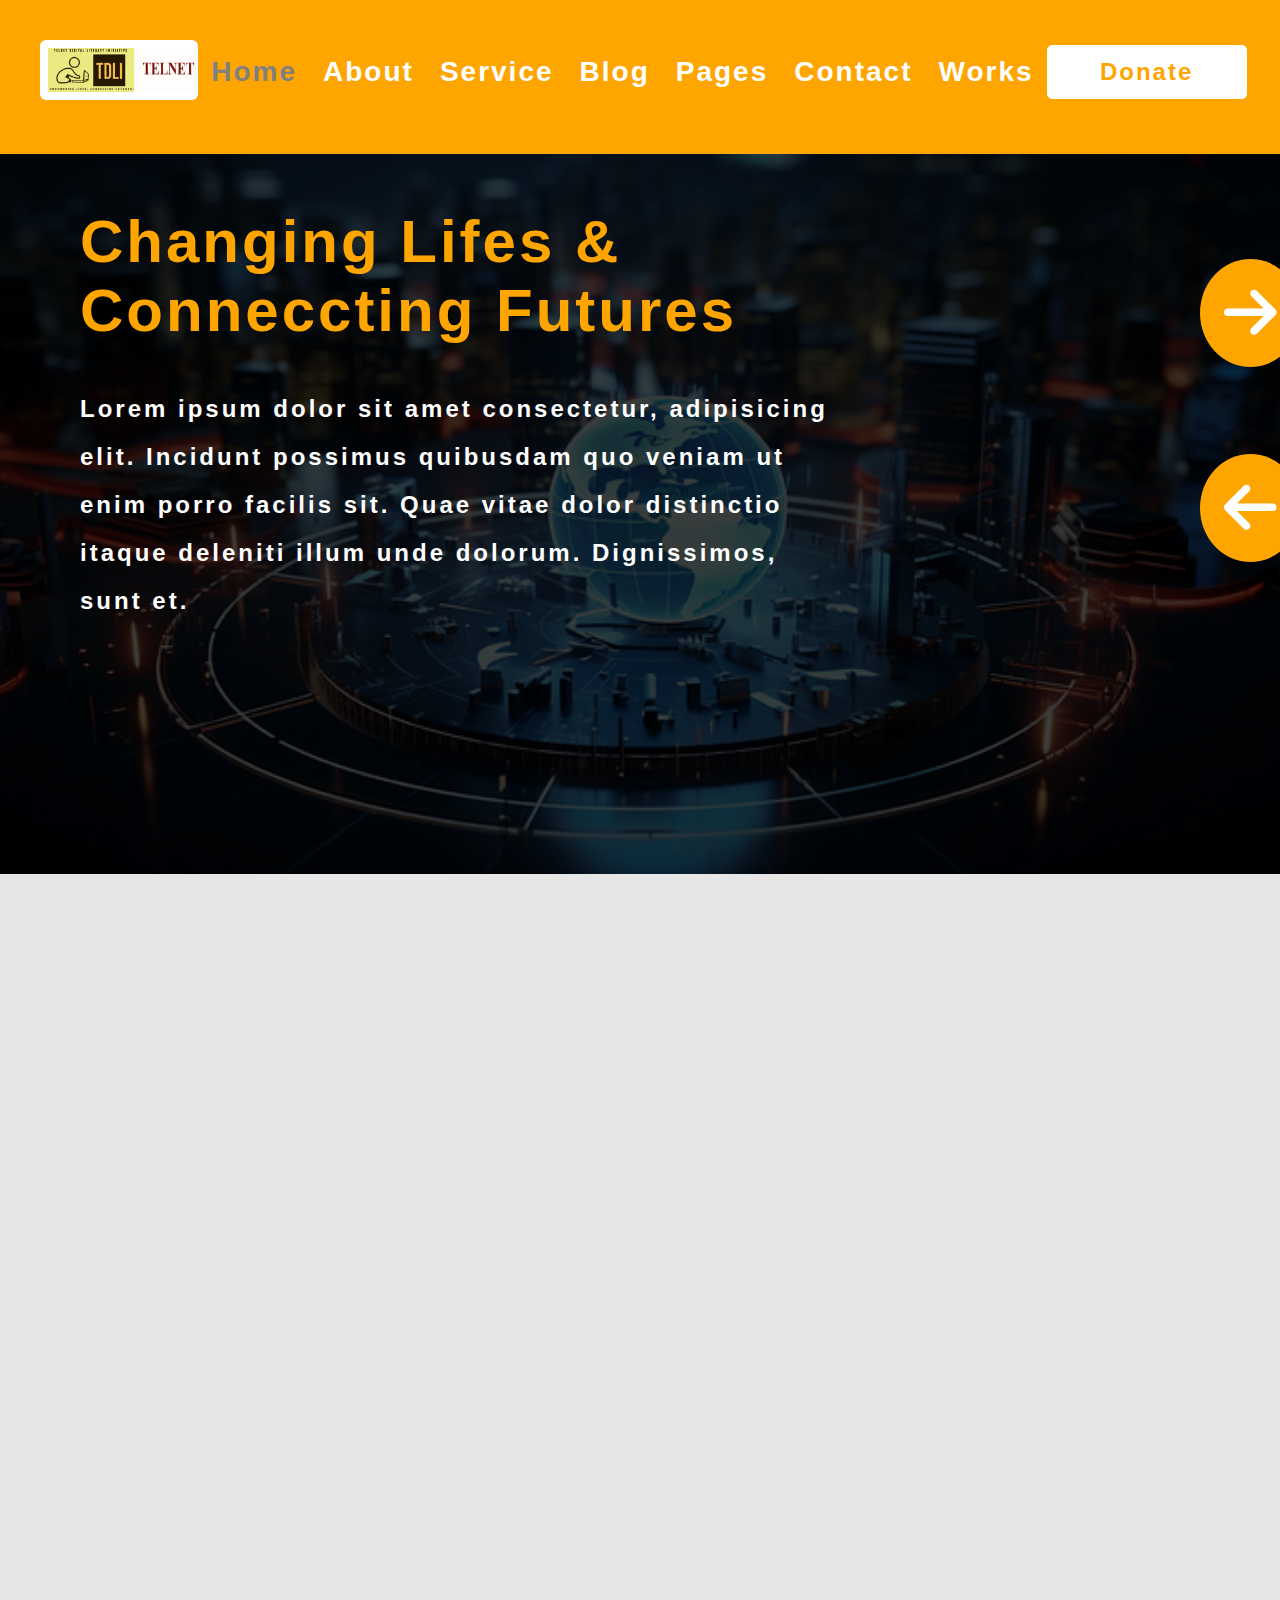
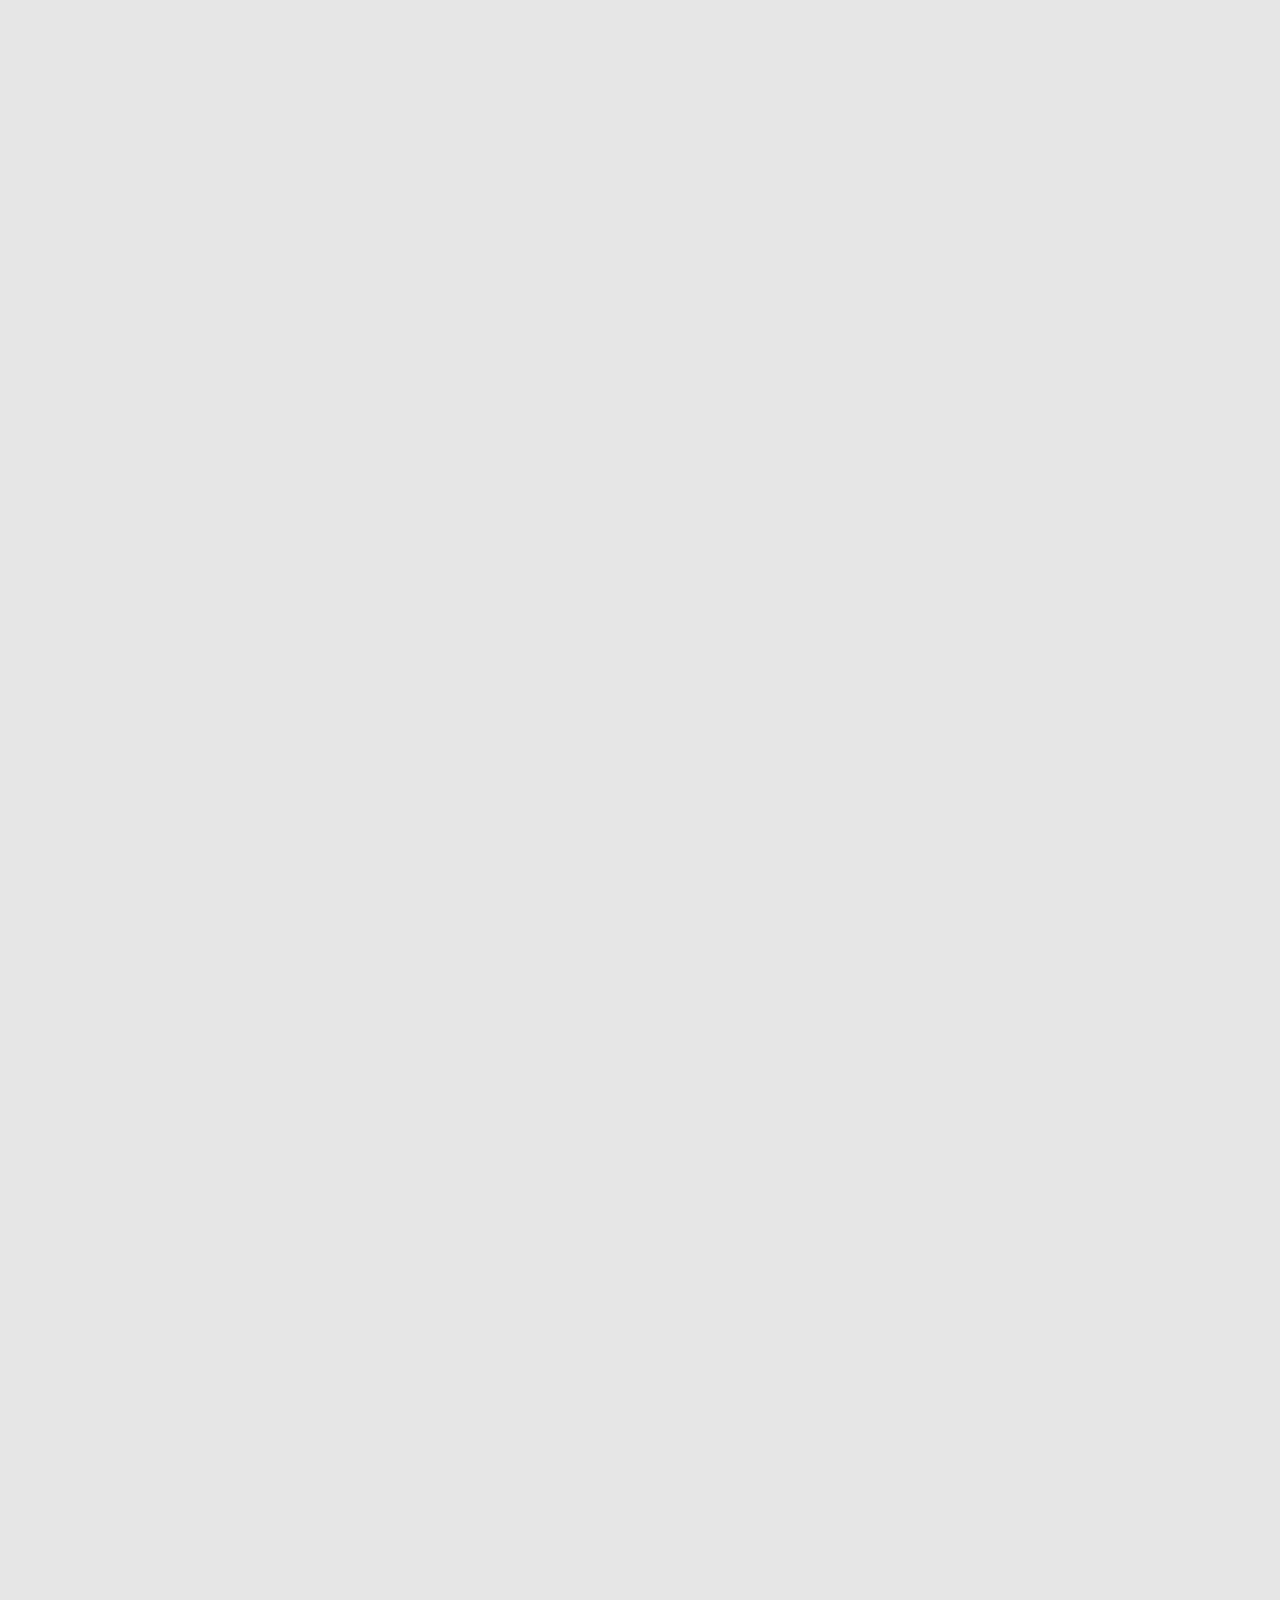
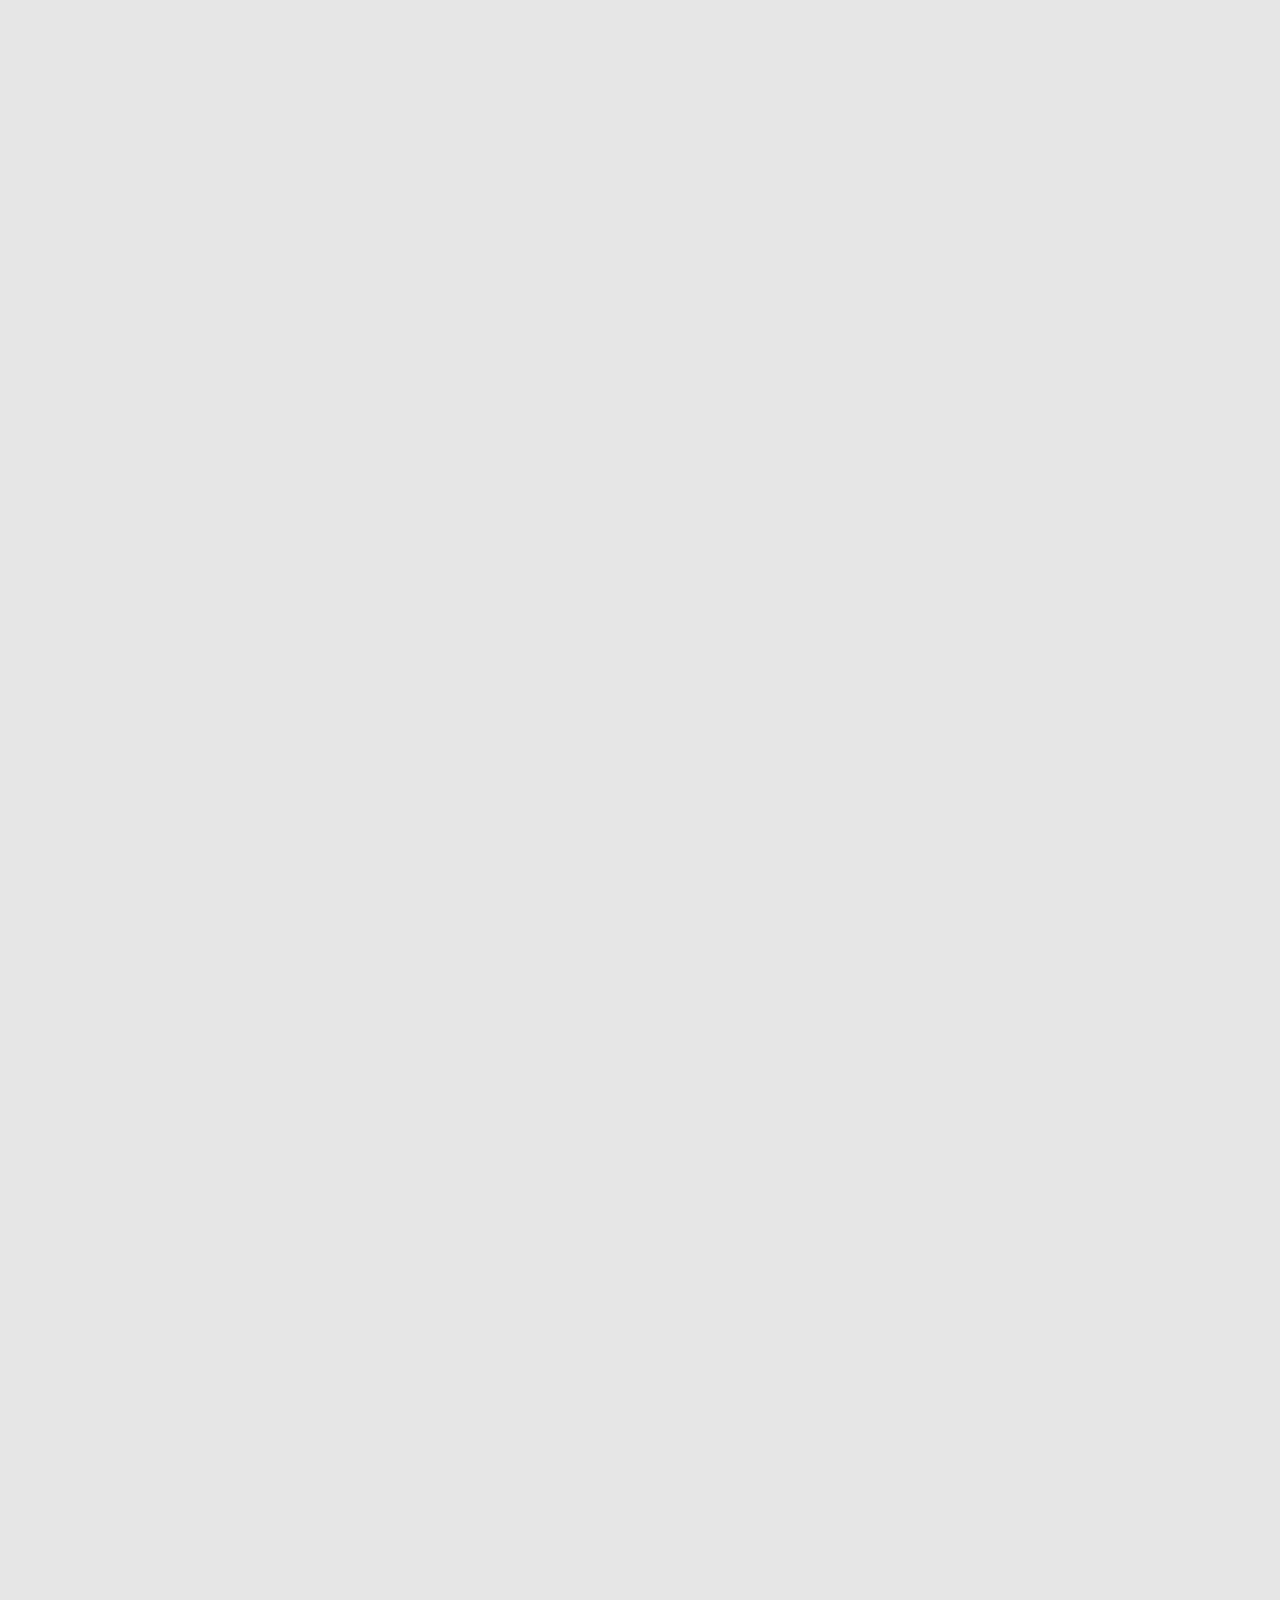
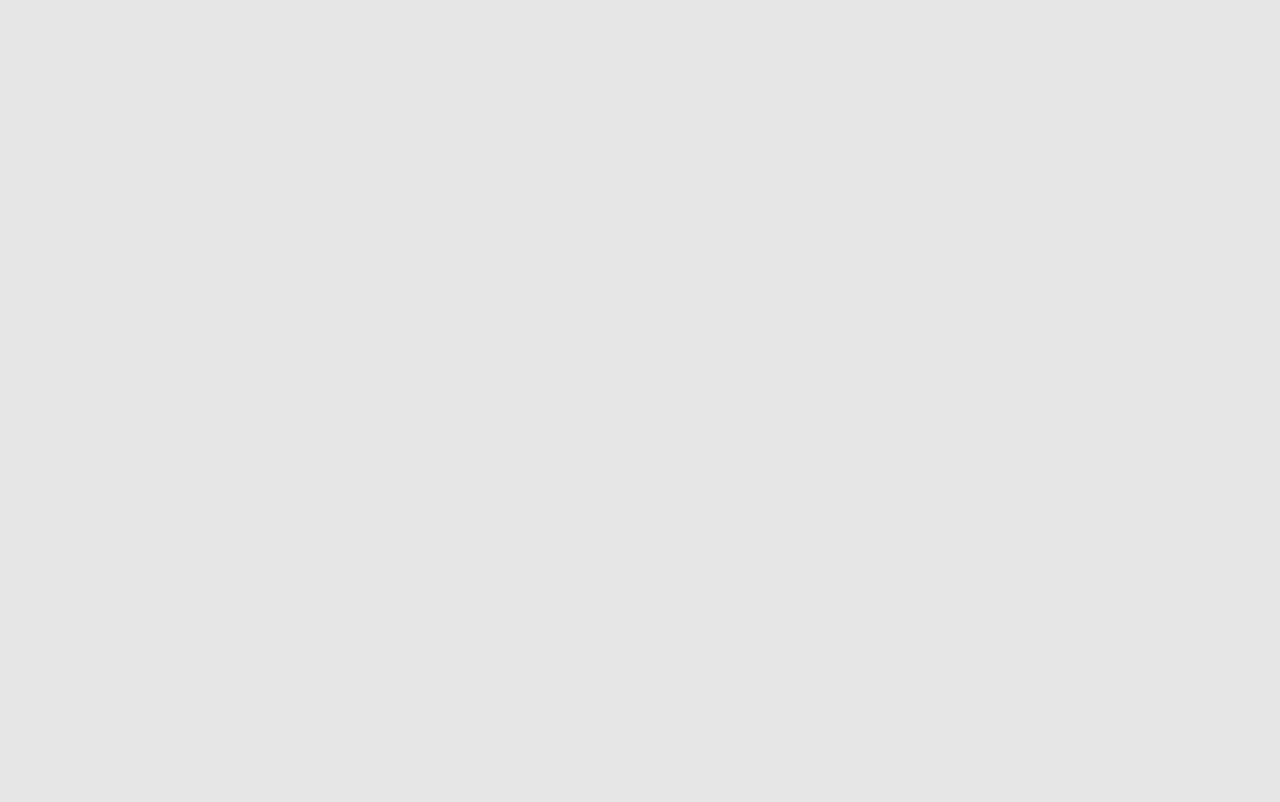
<file: index.html>
<!DOCTYPE html>
    <html lang="en">
<head>
    <meta charset="UTF-8">
    <meta name="viewport" content="width=device-width, initial-scale=1.0">
    <title>Welcome | Telnet</title>
    <link rel="stylesheet" href="./style.css">
    <link rel="stylesheet" href="https://cdnjs.cloudflare.com/ajax/libs/font-awesome/6.6.0/css/all.min.css" />
    <link rel="shortcut icon" href="../img/logo.png" />
    <link rel="stylesheet" href="../css/services.css">
    <link rel="stylesheet" href="../css/home.css">
   
</head>
<body>
 
    <!----------------------- HEADER  ------------------------>

   <section id="header">
    <div>
        <img src="../img/logo.png" class="home_logo">
        <i class="fa-solid fa-x" id="close" style="cursor: pointer; position: absolute; top: 57px; right: 70px; visibility: visible;"></i>
        <i class="fa-solid fa-bars" id="menu" style="cursor: pointer; position: absolute; top: 57px; right: 70px; visibility: hidden;"> </i>
    </div>
    <nav class="nav">
        <ul>
            <a href="index.html" style="color: gray;">Home</a>
            <a href="./html/about.html">About</a>
            <a href="./html/services.html">Service</a>
            <a href="./html/blog.html">Blog</a>
            <a class="others" style="position: relative; cursor: pointer;">Pages 
                <div class="dropdown">
                    <a class="drop_a" href="./html/team.html">Our Team</a>
                    <a class="drop_a" href="./html/event.html">Events</a>
                    <a  class="drop_a" href="./html/benefit.html">Beneficiaries</a>
                    <a class="drop_a" href="./html/voluntary.html">Volunteerism</a>
                    <a class="drop_a" href="./html/our_projects.html"> Our Projects</a>
                </div>
              </a>
            <a href="./html/contact.html">Contact</a>
            <a href="./html/works.html">Works</a>
            <button class="donate" onclick="openPaymentModal()"><a href="#">Donate</a></button>
            <div id="payment-modal" class="modal" style="display:none; position:fixed; top:50%; left:50%; transform:translate(-50%,-50%); background:white; padding:20px; border-radius:5px; box-shadow:0 0 10px rgba(0,0,0,0.3); z-index:1000;">
                <h3 style="color: orange; padding-top: 10px; padding-bottom: 10px; text-align: center;">Select Payment Method</h3>
                <button onclick="processPayment('paypal')" style="margin:5px; padding: 10px 18px; border: 1px solid orange; background-color: white; color: rgb(48, 45, 45); border-radius: 6px;">MTN Mobile Money</button>
                <button onclick="processPayment('card')" style="margin:5px;  padding: 10px 18px; border: 1px solid orange; background-color: white; color: rgb(48, 45, 45); border-radius: 6px;">Orange Money</button>
                <button onclick="processPayment('momo')" style="margin:5px;  padding: 10px 18px; border: 1px solid orange; background-color: white; color: rgb(48, 45, 45); border-radius: 6px;">Bank Payment</button>
                <button onclick="closePaymentModal()" style="margin:5px;  padding: 10px 18px; border: 1px solid orange; background-color: white; color: rgb(48, 45, 45); border-radius: 6px;">Cancel</button>
            </div>
           
        </ul>
    </nav>
   </section>
        
            
     
    <!----------------------- MAIN  ------------------------>

    <section id="home_main" style="position: relative; ">
        <a href="./html/services.html" style="color: orange; text-decoration: none;"><i class="fa-solid fa-arrow-right"></i></a>
        <a href="./html/services.html" style="color: orange; text-decoration: none;"><i class="fa-solid fa-arrow-left"></i></a>
        <h1>Changing Lifes & Conneccting Futures </h1>
        <p>Lorem ipsum dolor sit amet consectetur, adipisicing elit. Incidunt possimus quibusdam quo veniam ut enim porro facilis sit. Quae vitae dolor distinctio itaque deleniti illum unde dolorum. Dignissimos, sunt et.</p>
    </section>



        <!------------------------ Free Style ---------------------->

      

        <section id="free_style">
            <div class="free_container">
                <img src="../img/cyber3.webp" >
                <img src="../img/cyber4.webp" >
                <img src="../img/cyber3.webp" >
                <img src="../img/cyber4.webp" >
                <img src="../img/cyber3.webp" >
                <img src="../img/cyber4.webp" >
                <img src="../img/cyber3.webp" >
                <img src="../img/cyber4.webp" >
               </div>
           </section>
    
           
       <!---------------------- TEAM SECTION  --------------------------->

       <p id="our-team"></p>

       <section id="team" class="teamScroll">
        <div class="internship-header">
          <h1>O</h1>
          <h1>U</h1>
          <h1>R</h1>
          <h1 style="margin-left: 30px;">T</h1>
          <h1>E</h1>
          <h1>A</h1>
          <h1>M</h1>
        </div>
           <p class="team-para">
               <i><b><strong>TELNETCM</strong></b></i> has a very dedicated, hard working, reliable, efficient, outstanding and brilliant team with exceptional management and communication skills, who sacrifies their time, energy and resources to ensure the satisfaction of their customer.
           </p>
           <div class="team-main">
               <div class="team1">
                   <div class="team-img">
                       <a href="../img/IMG-20240829-WA0166.jpg"><img src="../img/IMG-20240829-WA0166.jpg" class="our-team-img"></a>
                   </div>
                   <div class="team-body">
                       <h3>TAKU OTTO O.</h3>
                       <p  style="font-size: 16.5px;"> Chief Executice Officer, CEO</p>
                       <hr class="team-hr">
                       <p style="font-size: 14.5px;">
                           Make important decisions and lead the operations and resources. Lorem ipsum dolor sit, adipisicing elit. 
                       </p>
                       <div class="social-media">
                        <a href="#contact-us"><i class="fa-brands fa-twitter"></i></a>
                        <a href="#contact-us"><i class="fa-brands fa-whatsapp"></i></a>
                        <a href="#contact-us"><i class="fa-brands fa-facebook"></i></a>
                        <a href="#contact-us"><i class="fa-brands fa-linkedin"></i></a>
    
                       </div>
                   </div>
               </div>
               <div class="team1 team2" style="margin-left: 30px; margin-right: -25px;">
                   <div class="team-img">
                       <a href="../img/inno.jpg">
                           <img src="../img/inno.jpg" class="our-team-img">
                       </a>
                   </div>
                   <div class="team-body">
                       <h3>INNOCENTIA BETECK</h3>
                       <p  style="font-size: 16.5px;">General Manager, GM</p>
                       <hr class="team-hr">
                       <p style="font-size: 14.5px;">Delivers the operating plan and articualte the success of product. Lorem ipsum dolor sit, adipisicing elit.</p>
                       <div class="social-media">
                            <a href="#contact-us"><i class="fa-brands fa-twitter"></i></a>
                            <a href="#contact-us"><i class="fa-brands fa-whatsapp"></i></a>
                            <a href="#contact-us"><i class="fa-brands fa-facebook"></i></a>
                            <a href="#contact-us"><i class="fa-brands fa-linkedin"></i></a>
                       </div>
                   </div>
               </div> 
           </div>
           
       </section>
    

     <!-------------------- Talent and experience show case  -------------------->

     <section id="talentShow" class="talentShowScroll">
        <div class="talent-show-left">
          <div class="talent-show-left-reach">
            
            <div class="talent-show-left-reach1">
              <div class="talent-show-left-reach1-details-diff">
                <div style="display: flex; justify-content: center; align-items: center;">
                  <h1 class="talent-show-left-reach1-details count-up" data-target="450">0 </h1>
                  <h2 style="margin-left: 6px;">+</h2>
                </div>
                  <p>People Reached</p>
              </div>
              <div class="talent-show-left-reach1-details-diff diff2">
                <div>
                  <div style="display: flex; justify-content: center; align-items: center;">
                    <h1 class="talent-show-left-reach1-details count-up" data-target="980">0</h1>
                    <h2 style="margin-left: 6px;">+</h2>
                  </div>
                </div>
                  <p>Successful Delivery</p>
              </div>
          </div>
          <div class="talent-show-left-reach1 " style="margin-top: 38px;">
              <div class="talent-show-left-reach1-details-diff diff3 talent-show-left-reach1_flex">
                <div style="display: flex; justify-content: center; align-items: center;">
                  <h1 class="talent-show-left-reach1-details count-up" data-target="10">0</h1>
                  <h2 style="margin-left: 6px;">+</h2>
                </div>
                  <p>Experience</p>
              </div>
              <div class="talent-show-left-reach1-details-diff diff3">
                <div style="display: flex; justify-content: center; align-items: center;">
                  <h1 class="talent-show-left-reach1-details count-up" data-target="720">0</h1>
                  <h2 style="margin-left: 6px;">+</h2>
                </div>
                  <p>Reviews</p>
              </div>
          </div>
            
          </div>
        </div>
        <div class="talent-show-right">
          <h2>
            <span>&sext;</span> Skill Set <span>&sext;</span>
          </h2>
          <div class="talent-show-right-details">
            <h4>Timely Delivery</h4>
            <div class="progress-bar-container">
              <div class="progress-bar"></div>
            </div>
            <p class="progress-count">90%</p>
          </div>
          <div class="talent-show-right-details">
            <h4> Marketing </h4>
            <div class="progress-bar-container">
              <div class="progress-bar2"></div>
            </div>
            <p class="progress-count2">63%</p>
          </div>
          <div class="talent-show-right-details">
            <h4>Effectiveness and Efficiency</h4>
            <div class="progress-bar-container">
              <div class="progress-bar3"></div>
            </div>
            <p class="progress-count3">86%</p>
          </div>
          <div class="talent-show-right-details">
            <h4>Consultancy</h4>
            <div class="progress-bar-container">
              <div class="progress-bar4"></div>
            </div>
            <p class="progress-count4">77%</p>
          </div>
        </div>
      </section>


          <!-- TESTIMONY SECTION  -->

    <p id="testimony-main"></p>
  
    <section id="testimony" class="testimonyScroll">
      <div class="cyber-header">
        <h1> TESTIMONY </h1>
        <div class="line-general">
          <hr class="line">
          <hr class="line line2" >
          <hr class="line">
        </div>
      </div>
        <div class="love">
            <div class="testimony1">
                <div class="testimony-img">
                    <a href="img/profile 2.PNG"><img src="img/profile 2.PNG" class="our-team-img"></a>
                </div>
                <div class="testimony-p-rating">
                    <div class="testimony-p">
                        <h3><a href="index.html">Rulis Faith</a></h3>
                        <p>Lorem ipsum dolor sit amet consectetur adipisicing elit. Iste similique debitis exercitationem obcaecati ratione sunt excepturi nemo quidem iure vel voluptate, rem officiis officia molestiae doloremque animi quod ex modi! </p>
                    </div>
                    <div class="testimony-rating">
                        <div class="rating">
                            <input type="radio" value="5" id="5" name="rating"><label for="star5"><img src="img/star.jpg" class="star-profile"></label>
                            <input type="radio" value="4" id="4" name="rating"><label for="star4"><img src="img/star.jpg" class="star-profile"></label>
                            <input type="radio" value="3" id="3" name="rating"><label for="star3"> <img src="img/star.jpg" class="star-profile"></label>
                            <input type="radio" value="2" id="2" name="rating"><label for="star2"><img src="img/star.jpg" class="star-profile"></label>
                            <input type="radio" value="1" id="1" name="rating"><label for="star1"><img src="img/star.jpg" class="star-profile"></label>
                        </div>
                    </div>
                </div>
            </div>
            <div class="testimony2">
                <div class="testimony-img">
                    <a href="img/inno.jpg"><img src="img/inno.jpg" class="our-team-img"></a>
                </div>
                <div class="testimony-p-rating">
                    <div class="testimony-p">
                        <h3 class="testimony-name"><a href="index.html">Docas Assitado</a></h3>
                        <p>Lorem ipsum dolor elit. Reprehenderit, odio deleniti? Quia quae veritatis reiciendis consequatur voluptatem laudantium accusamus numquam illo distinctio accusantium? Illo, eligendi numquam fuga amet recusandae quod?</p>
                    </div>
                    <div class="testimony-rating">
                        <div class="rating">
                            <input type="radio" value="5" id="5" name="rating"><label for="star5"><img src="img/star.jpg" class="star-profile"></label>
                            <input type="radio" value="4" id="4" name="rating"><label for="star4"><img src="img/star.jpg" class="star-profile"></label>
                            <input type="radio" value="3" id="3" name="rating"><label for="star3"> <img src="img/star.jpg" class="star-profile"></label>
                            <input type="radio" value="2" id="2" name="rating"><label for="star2"><img src="img/star.jpg" class="star-profile"></label>
                            <input type="radio" value="1" id="1" name="rating"><label for="star1"><img src="img/star2.png" class="star-profile"></label>
                        </div>
                    </div>
                </div>
            </div>
            <div class="testimony3">
                <div class="testimony-img">
                    <a href="img/intership (6).jpg"><img src="img/blog-profile-pic.jpeg" class="our-team-img"></a>
                </div>
                <div class="testimony-p-rating">
                    <div class="testimony-p">
                        <h3 class="testimony-name"><a href="index.html">Bryan  Mbueamo</a></h3>
                        <p>Lorem ipsum dolor, sit amet consectetur adipisicing elit. Temporibus officiis explicabo laborum, ut quidem deserunt. Aliquid magnam eveniet quaerat tempore laudantium soluta voluptatibus modi perferendis eos debitis?</p>
                    </div>
                    <div class="testimony-rating">
                        <div class="rating">
                            <input type="radio" value="1" id="1" name="rating"><label for="star1"><img src="img/star.jpg" class="star-profile"></label>
                            <input type="radio" value="1" id="1" name="rating"><label for="star1"><img src="img/star.jpg" class="star-profile"></label>
                            <input type="radio" value="1" id="1" name="rating"><label for="star1"><img src="img/star.jpg" class="star-profile"></label>
                            <input type="radio" value="2" id="2" name="rating"><label for="star2"><img src="img/star2.png" class="star-profile"></label>
                            <input type="radio" value="1" id="1" name="rating"><label for="star1"><img src="img/star2.png" class="star-profile"></label>
                        </div>
                    </div>
                </div>
            </div>
        </div>
    </section>


       <!------------------------ NEWSLETTER ---------------------->

    <section id="newletter" class="newsScroll">
        <h3>Join Our News Letter</h3>
        <p>Subscribe To TELNETCM Newsletter To Be Update On Latest Developments.</p>
    
        <form class="subcribe" id="news-content" onsubmit="handleSubmit(event)">
            <label for="subscription_email"><input type="email" placeholder="Enter Your Email" id="sub-email" name="subscription_email" required></label>
            <button type="submit" class="news-btn">Subscribe</button>
        </form>
        <div id="subscription-message" style="margin-top: 20px; color: rgb(82, 56, 7); font-size: 20px; letter-spacing: 2px; display: none;"></div>
        
        
        
    </section>
    

     <!------------------- FOOTER  ------------------------>
     <section id="footer">
        <div class="footer-content">
            <div class="Ease-details">
                <h2>TELNETCM </h2>
                <p><b>Address</b>: Tared Maingo, <br> Buea, <br> South-west, <br> Cameroon</p>
                <p style="padding-top: 11px;"><b>Phone:</b> 679 817 021</p>
                <p style="margin-top: 14px;"><b>Email:</b> telnet@gmail.com</p>
            </div>
            <div class="useful-links">
                <h4>Useful Links</h4>
                <ul>
                    <li><i class="fa-solid fa-greater-than arrow"></i><a href="index.html">Home</a></li>
                    <li><i class="fa-solid fa-greater-than arrow"></i><a href="./html/about.html">About</a></li>
                    <li><i class="fa-solid fa-greater-than arrow"></i><a href="./html/services.html">Service</a></li>
                    <li><i class="fa-solid fa-greater-than arrow"></i><a href="./html/works.html">Works</a></li>
                    <li><i class="fa-solid fa-greater-than arrow"></i><a href="./html/blog.html">Blog</a></li>
                    <li><i class="fa-solid fa-greater-than arrow"></i><a href="./html/contact.html">Contact</a></li>
                </ul>
            </div>


            

            <div class="our-service">
                <h4>Our Services</h4>
                <ul>
                    <li><i class="fa-solid fa-greater-than arrow2"></i><a href="./html/services.html#service-remaining">IT consultation</a></li>
                    <li><i class="fa-solid fa-greater-than arrow2 extra1"></i><a href="./html/services.html#service-remaining">Career Orientation </a></li>
                    <li><i class="fa-solid fa-greater-than arrow2 extra2"></i><a href="./html/services.html#service-remaining">ICT For Dev</a></li>
                    <li><i class="fa-solid fa-greater-than arrow2"></i><a href="./html/services.html#service-remaining">Tech Outreach</a></li>
                    <li><i class="fa-solid fa-greater-than arrow2 extra4"></i><a href="./html/services.html#service-remaining">IT Solutions</a></li>
                    <li><i class="fa-solid fa-greater-than arrow2"></i><a href="./html/services.html#service-remaining">Digital Literacy</a></li>
                </ul>
            </div>


            <div class="our-social">
                <h4>Our Social Network</h4>
                <p>You can get to TELNETCM on social media and creat a valuable network to solve or put to rest any of youur worries through</p>
                <div class="social-img">
                    <a href="#contact-us"><i class="fa-brands fa-twitter"></i></a>
                    <a href="#contact-us"><i class="fa-brands fa-whatsapp"></i></a>
                    <a href="#contact-us"><i class="fa-brands fa-facebook"></i></a>
                    <a href="#contact-us"><i class="fa-brands fa-linkedin"></i></a>
                </div>
            </div>
            <div class="map">
                <h4>Our Map</h4>
                <iframe style="box-shadow: 2px 4px 8px lightgray; margin-top: 10px;" src="https://www.google.com/maps/embed?pb=!1m18!1m12!1m3!1d3979.3110097092044!2d9.290450474890406!3d4.159127295814693!2m3!1f0!2f0!3f0!3m2!1i1024!2i768!4f13.1!3m3!1m2!1s0x106131ecc8a74831%3A0x69b4de387a1c28d7!2sMalingo%20Street%2C%20Buea!5e0!3m2!1sen!2scm!4v1725528665425!5m2!1sen!2scm" frameborder="0" width="100%" height="100%"></iframe>
            </div>
        </div>




        <!-- TABLET FOOTER  -->

        <div class="tablet_footer">
                <div class="tablet_footer_first">
                    <div class="Ease-details">
                        <h2>TELNETCM </h2>
                        <p><b>Address</b>: Tared Maingo, <br> Buea, <br> South-west, <br> Cameroon</p>
                        <p style="padding-top: 11px;"><b>Phone:</b> 679 817 021</p>
                        <p style="margin-top: 14px;"><b>Email:</b> telnet@gmail.com</p>
                    </div>

                    <div class="useful-links">
                        <h4>Useful Links</h4>
                        <ul>
                            <li><i class="fa-solid fa-greater-than arrow"></i><a href="index.html">Home</a></li>
                            <li><i class="fa-solid fa-greater-than arrow"></i><a href="./html/about.html">About</a></li>
                            <li><i class="fa-solid fa-greater-than arrow"></i><a href="./html/services.html">Service</a></li>
                            <li><i class="fa-solid fa-greater-than arrow"></i><a href="./html/works.html">Works</a></li>
                            <li><i class="fa-solid fa-greater-than arrow"></i><a href="./html/blog.html">Blog</a></li>
                            <li><i class="fa-solid fa-greater-than arrow"></i><a href="./html/contact.html">Contact</a></li>
                        </ul>
                    </div>

                    <div class="our-service">
                        <h4>Our Services</h4>
                        <ul>
                            <li><i class="fa-solid fa-greater-than arrow2"></i><a href="./html/services.html#service-remaining">IT consultation</a></li>
                            <li><i class="fa-solid fa-greater-than arrow2 extra1"></i><a href="./html/services.html#service-remaining">Career Orientation </a></li>
                            <li><i class="fa-solid fa-greater-than arrow2 extra2"></i><a href="./html/services.html#service-remaining">ICT For Dev</a></li>
                            <li><i class="fa-solid fa-greater-than arrow2"></i><a href="./html/services.html#service-remaining">Tech Outreach</a></li>
                            <li><i class="fa-solid fa-greater-than arrow2 extra4"></i><a href="./html/services.html#service-remaining">IT Solutions</a></li>
                            <li><i class="fa-solid fa-greater-than arrow2"></i><a href="./html/services.html#service-remaining">Digital Literacy</a></li>
                        </ul>
                    </div>
                    
                </div>

                <div class="tablet_footer_second">
                    <div class="our-social">
                        <h4>Our Social Network</h4>
                        <p>You can get to TELNETCM on social media and creat a valuable network to solve or put to rest any of youur worries through</p>
                        <div class="social-img">
                            <a href="#contact-us"><i class="fa-brands fa-twitter"></i></a>
                            <a href="#contact-us"><i class="fa-brands fa-whatsapp"></i></a>
                            <a href="#contact-us"><i class="fa-brands fa-facebook"></i></a>
                            <a href="#contact-us"><i class="fa-brands fa-linkedin"></i></a>
                        </div>
                    </div>
                    <div class="map">
                        <h4>Our Map</h4>
                        <iframe style="box-shadow: 2px 4px 8px lightgray; margin-top: 10px;" src="https://www.google.com/maps/embed?pb=!1m18!1m12!1m3!1d3979.3110097092044!2d9.290450474890406!3d4.159127295814693!2m3!1f0!2f0!3f0!3m2!1i1024!2i768!4f13.1!3m3!1m2!1s0x106131ecc8a74831%3A0x69b4de387a1c28d7!2sMalingo%20Street%2C%20Buea!5e0!3m2!1sen!2scm!4v1725528665425!5m2!1sen!2scm" frameborder="0" width="100%" height="100%"></iframe>
                    </div>
                </div>

        </div>


        <div class="footer-conclude">
            <p>@Copyright TDI, All Rights Reserved</p>
            <p><em style="color: rgb(248, 233, 201);">Designed by:</em> <strong>Dev Intern, TelnetCm</strong></p>
        </div>  





    </section>

    
    <script src="../js/home.js"></script>

    <script>
        function handleSubmit(e) {
            e.preventDefault();
            const email = document.getElementById('sub-email').value;
            const messageDiv = document.getElementById('subscription-message');
            messageDiv.innerHTML = `Congratulations! You have successfully subscribed with email: ${email}`;
            messageDiv.style.display = 'block';
            document.getElementById('sub-email').value = '';
        }
    </script>

    <script>
        const othersLink = document.querySelector('.others');
        const dropdown = document.querySelector('.dropdown');

        othersLink.addEventListener('mouseenter', () => {
            dropdown.style.display = 'flex';
           
        });


        dropdown.addEventListener('mouseleave', () => {
            dropdown.style.display = 'none';
        });


                // Responsiveness
  const close = document.getElementById('close');
  const menu = document.getElementById('menu');
  const navBar = document.querySelector('.nav');
  const header = document.getElementById('header');


  menu.addEventListener('click', () => {
    menu.style.visibility = 'hidden';
    close.style.visibility = 'visible';
    navBar.style.visibility = 'visible';
    header.style.height = 'auto';
  })

  close.addEventListener('click', () => {
    menu.style.visibility = 'visible';
    close.style.visibility = 'hidden';
    navBar.style.visibility = 'hidden';
    header.style.height = '50px';    
  })

    </script>

<script>
        
    function openPaymentModal() {
        document.getElementById('payment-modal').style.display = 'block';
    }

    function closePaymentModal() {
        document.getElementById('payment-modal').style.display = 'none';
    }

    function processPayment(method) {
        // Here you would integrate with actual payment processors
        alert('Processing ' + method + ' payment...');
        closePaymentModal();
    }

</script>
</body>
</html>
</file>
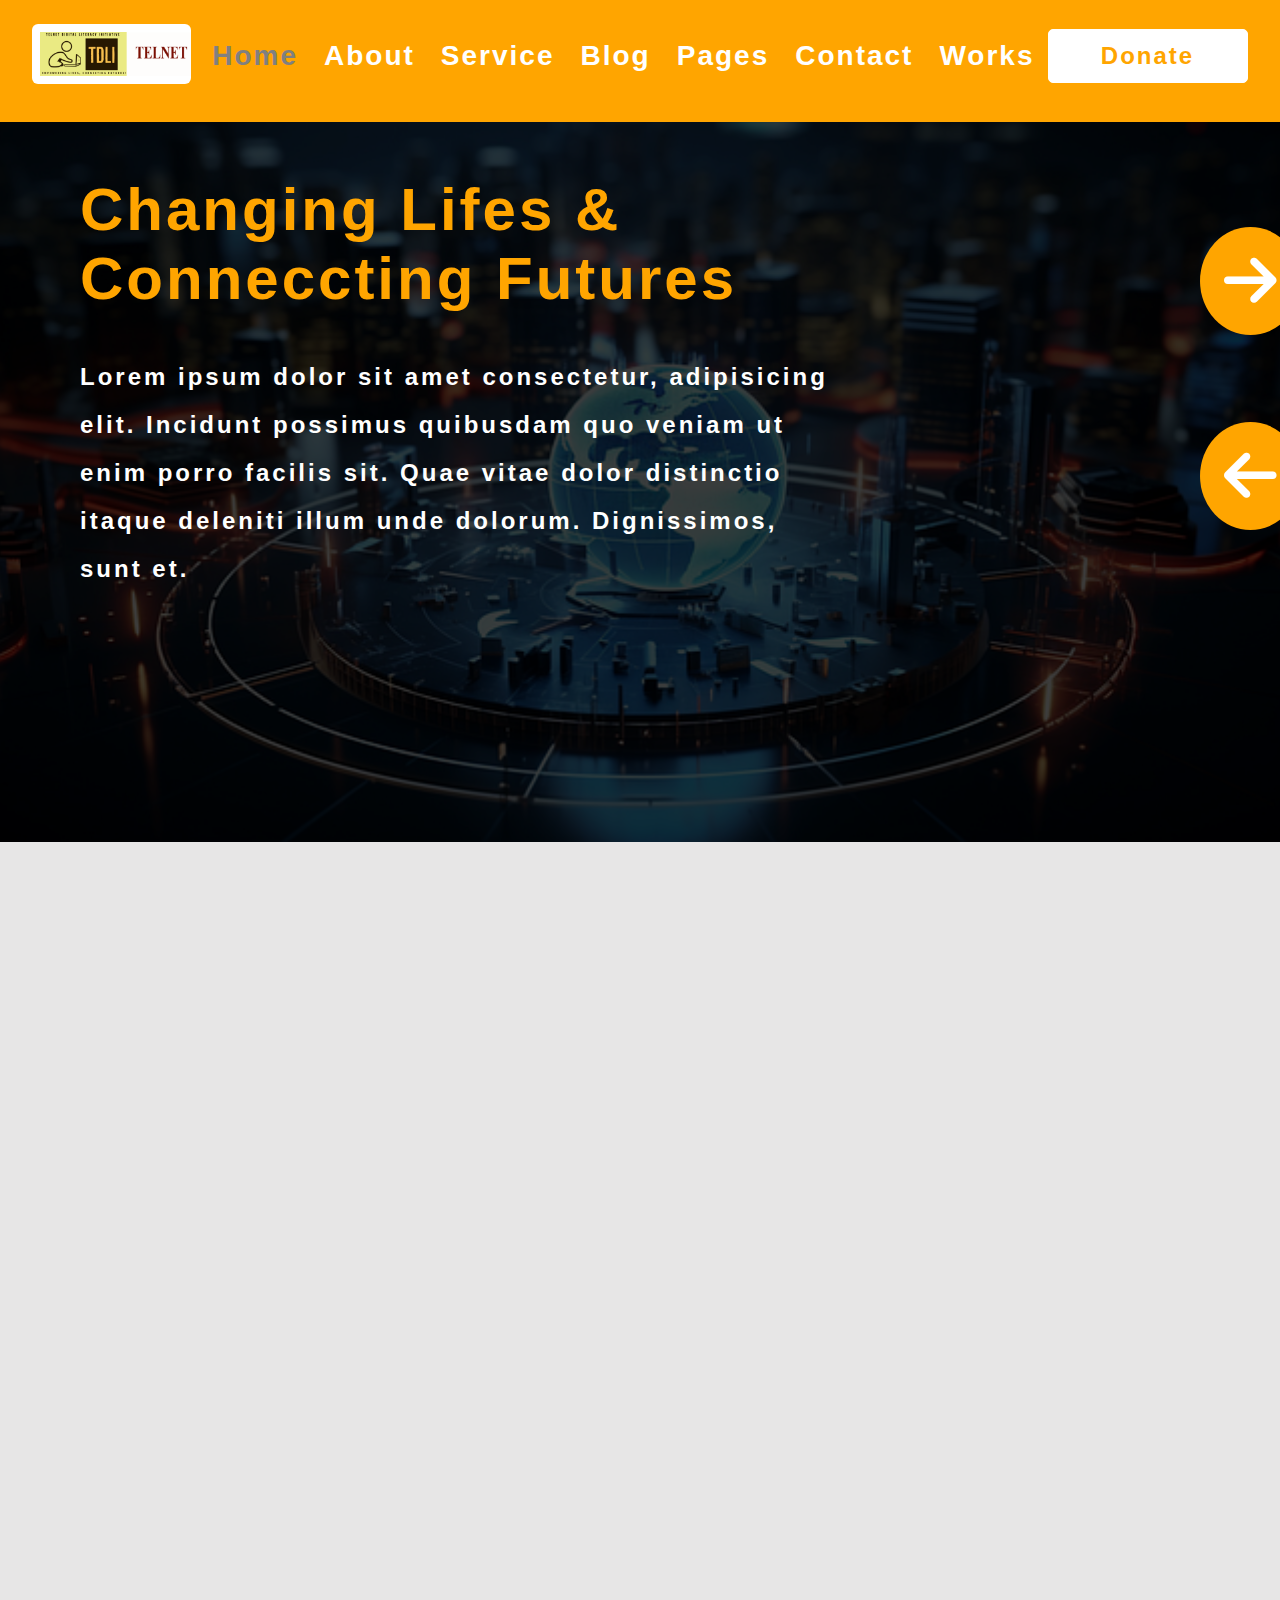
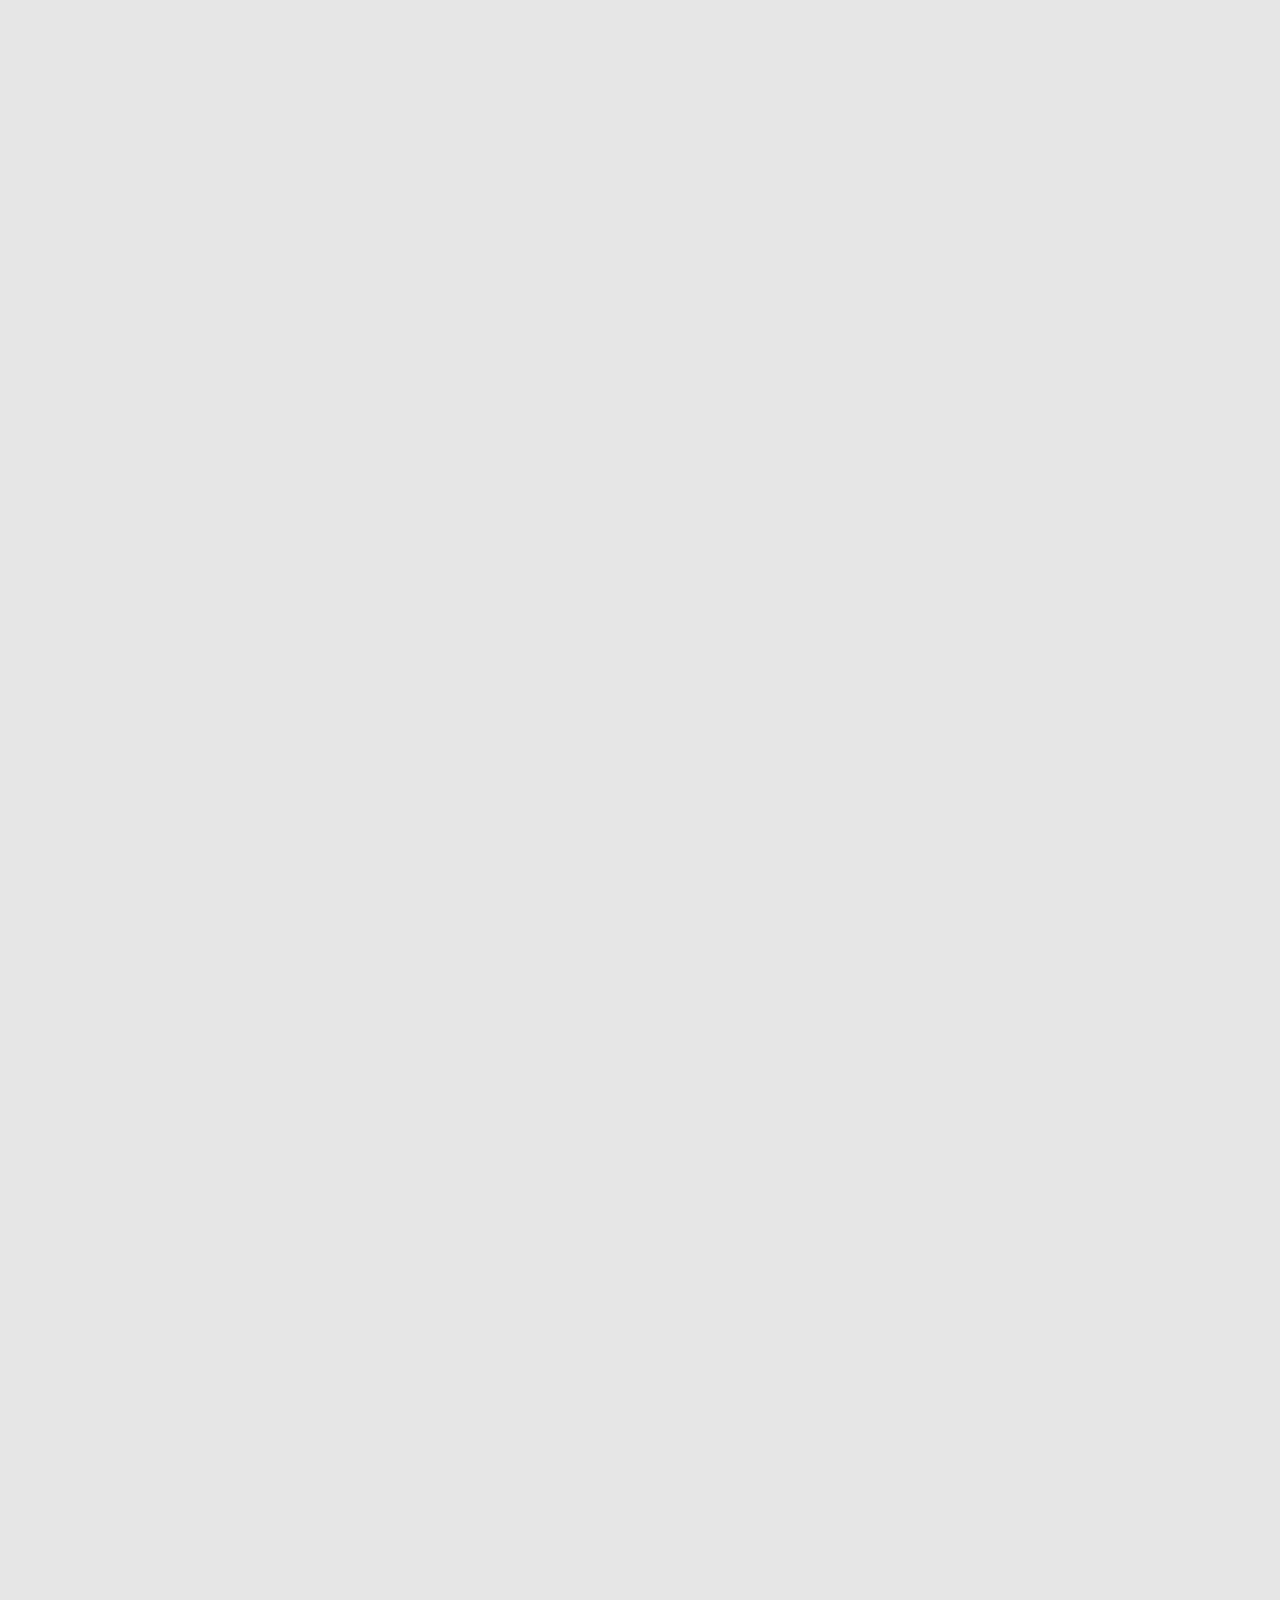
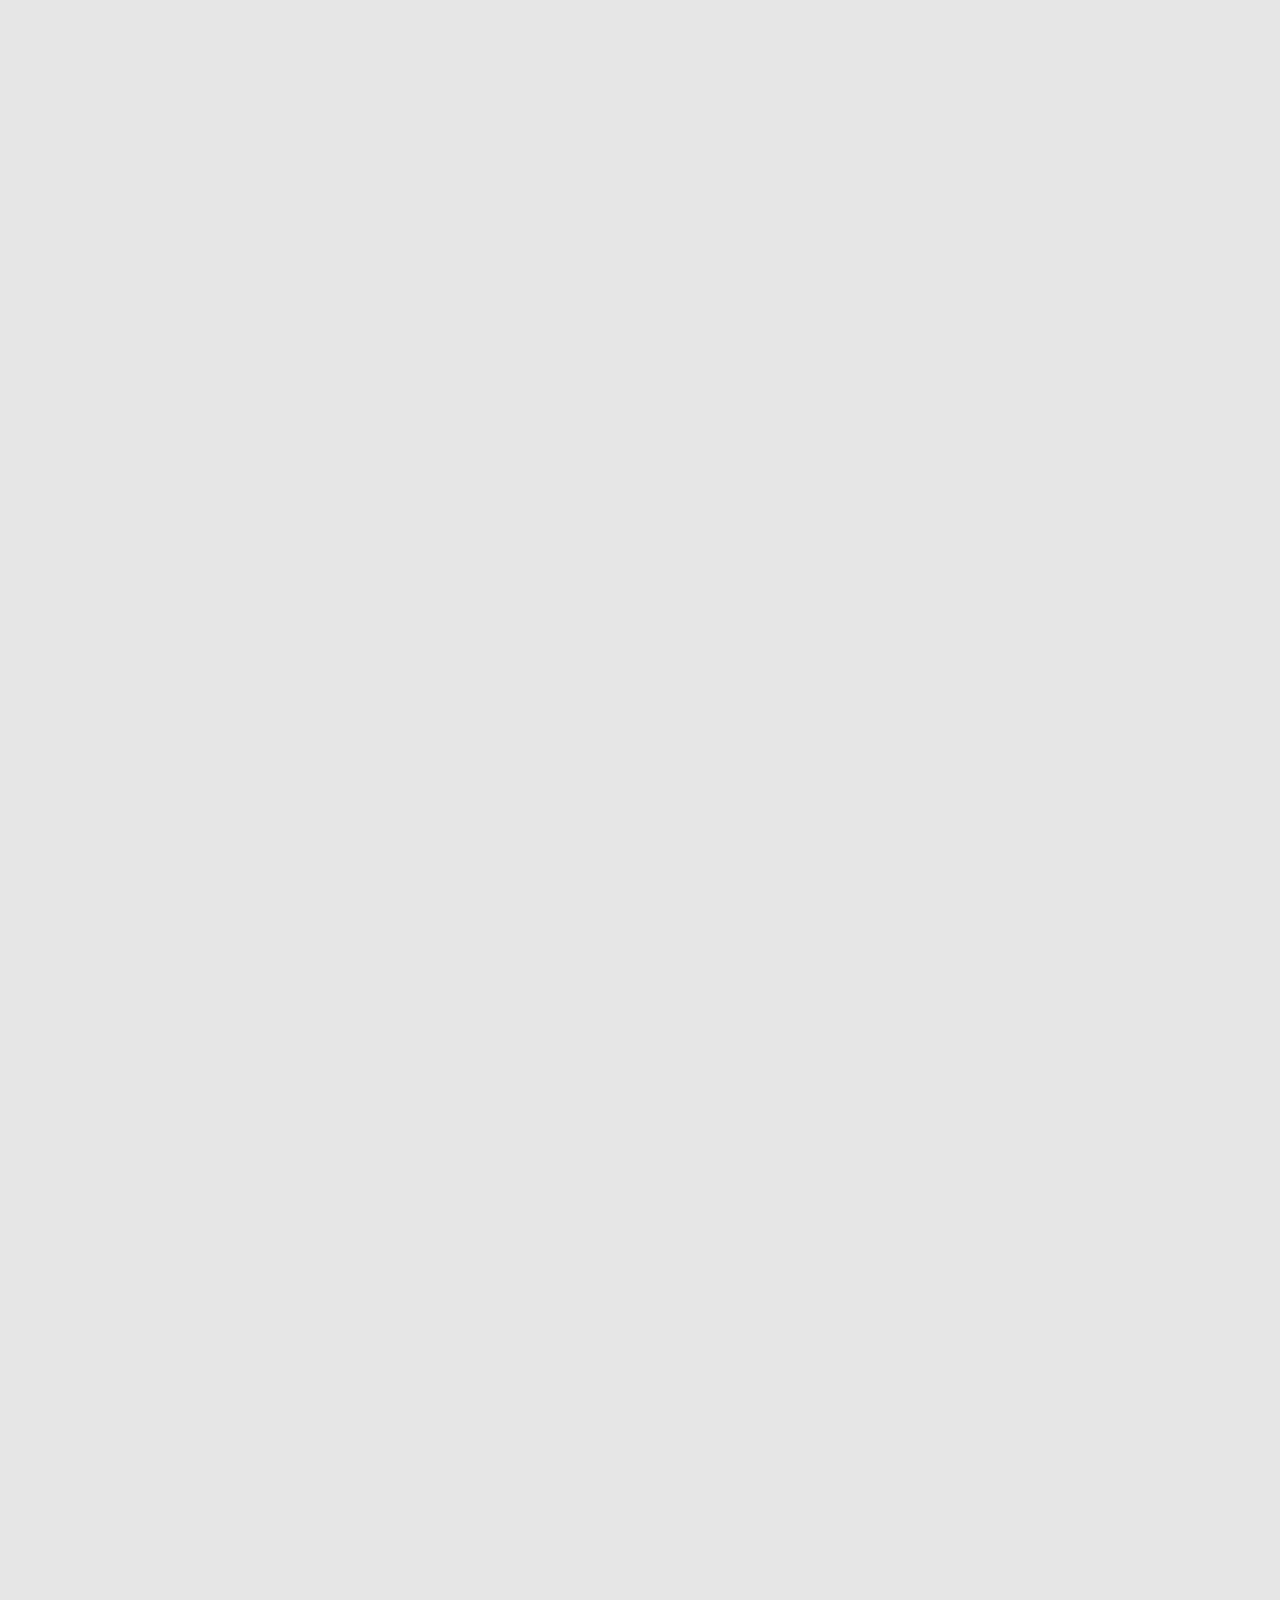
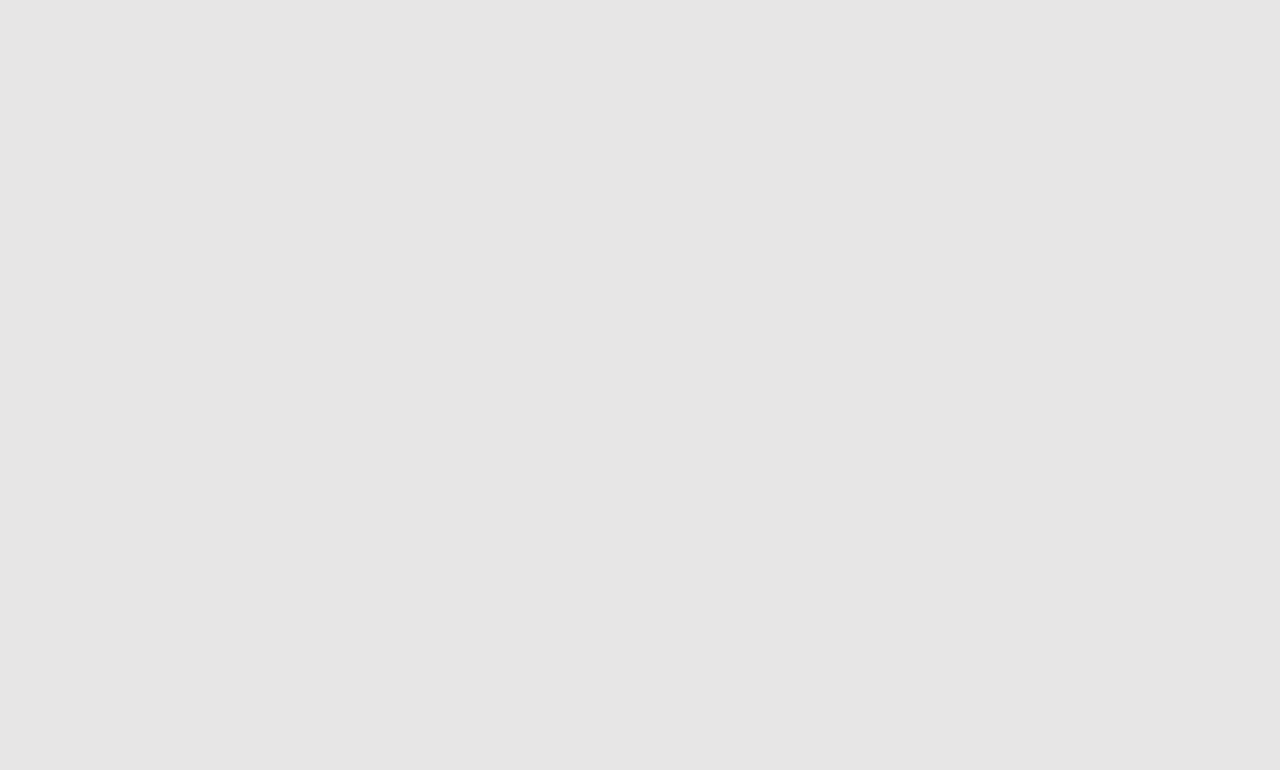
<file: html/index.html>
<!DOCTYPE html>
    <html lang="en">
<head>
    <meta charset="UTF-8">
    <meta name="viewport" content="width=device-width, initial-scale=1.0">
    <title>Welcome | Telnet</title>
    <link rel="stylesheet" href="../css/style.css">
    <link rel="stylesheet" href="https://cdnjs.cloudflare.com/ajax/libs/font-awesome/6.6.0/css/all.min.css" />
    <link rel="shortcut icon" href="../img/logo.png" />
    <link rel="stylesheet" href="../css/services.css">
    <link rel="stylesheet" href="../css/home.css">
   
</head>
<body>
 
    <!----------------------- HEADER  ------------------------>

   <section id="header">
    <div>
        <img src="../img/logo.png" class="home_logo">
        <i class="fa-solid fa-x" id="close" style="cursor: pointer; position: absolute; top: 57px; right: 70px; visibility: visible;"></i>
        <i class="fa-solid fa-bars" id="menu" style="cursor: pointer; position: absolute; top: 57px; right: 70px; visibility: hidden;"> </i>
    </div>
    <nav class="nav">
        <ul>
            <a href="../html/index.html" style="color: gray;">Home</a>
            <a href="./about.html">About</a>
            <a href="./services.html">Service</a>
            <a href="./blog.html">Blog</a>
            <a class="others" style="position: relative; cursor: pointer;">Pages 
                <div class="dropdown">
                    <a class="drop_a" href="./team.html">Our Team</a>
                    <a class="drop_a" href="./event.html">Events</a>
                    <a  class="drop_a" href="./benefit.html">Beneficiaries</a>
                    <a class="drop_a" href="./voluntary.html">Volunteerism</a>
                    <a class="drop_a" href="./our_projects.html"> Our Projects</a>
                </div>
              </a>
            <a href="./contact.html">Contact</a>
            <a href="./works.html">Works</a>
            <button class="donate" onclick="openPaymentModal()"><a href="#">Donate</a></button>
            <div id="payment-modal" class="modal" style="display:none; position:fixed; top:50%; left:50%; transform:translate(-50%,-50%); background:white; padding:20px; border-radius:5px; box-shadow:0 0 10px rgba(0,0,0,0.3); z-index:1000;">
                <h3 style="color: orange; padding-top: 10px; padding-bottom: 10px; text-align: center;">Select Payment Method</h3>
                <button onclick="processPayment('paypal')" style="margin:5px; padding: 10px 18px; border: 1px solid orange; background-color: white; color: rgb(48, 45, 45); border-radius: 6px;">MTN Mobile Money</button>
                <button onclick="processPayment('card')" style="margin:5px;  padding: 10px 18px; border: 1px solid orange; background-color: white; color: rgb(48, 45, 45); border-radius: 6px;">Orange Money</button>
                <button onclick="processPayment('momo')" style="margin:5px;  padding: 10px 18px; border: 1px solid orange; background-color: white; color: rgb(48, 45, 45); border-radius: 6px;">Bank Payment</button>
                <button onclick="closePaymentModal()" style="margin:5px;  padding: 10px 18px; border: 1px solid orange; background-color: white; color: rgb(48, 45, 45); border-radius: 6px;">Cancel</button>
            </div>
           
        </ul>
    </nav>
   </section>
        
            
     
    <!----------------------- MAIN  ------------------------>

    <section id="home_main" style="position: relative; ">
        <a href="./services.html" style="color: orange; text-decoration: none;"><i class="fa-solid fa-arrow-right"></i></a>
        <a href="./services.html" style="color: orange; text-decoration: none;"><i class="fa-solid fa-arrow-left"></i></a>
        <h1>Changing Lifes & Conneccting Futures </h1>
        <p>Lorem ipsum dolor sit amet consectetur, adipisicing elit. Incidunt possimus quibusdam quo veniam ut enim porro facilis sit. Quae vitae dolor distinctio itaque deleniti illum unde dolorum. Dignissimos, sunt et.</p>
    </section>



        <!------------------------ Free Style ---------------------->

      

        <section id="free_style">
            <div class="free_container">
                <img src="../img/cyber3.webp" >
                <img src="../img/cyber4.webp" >
                <img src="../img/cyber3.webp" >
                <img src="../img/cyber4.webp" >
                <img src="../img/cyber3.webp" >
                <img src="../img/cyber4.webp" >
                <img src="../img/cyber3.webp" >
                <img src="../img/cyber4.webp" >
               </div>
           </section>
    
           
       <!---------------------- TEAM SECTION  --------------------------->

       <p id="our-team"></p>

       <section id="team" class="teamScroll">
        <div class="internship-header">
          <h1>O</h1>
          <h1>U</h1>
          <h1>R</h1>
          <h1 style="margin-left: 30px;">T</h1>
          <h1>E</h1>
          <h1>A</h1>
          <h1>M</h1>
        </div>
           <p class="team-para">
               <i><b><strong>TELNETCM</strong></b></i> has a very dedicated, hard working, reliable, efficient, outstanding and brilliant team with exceptional management and communication skills, who sacrifies their time, energy and resources to ensure the satisfaction of their customer.
           </p>
           <div class="team-main">
               <div class="team1">
                   <div class="team-img">
                       <a href="../img/IMG-20240829-WA0166.jpg"><img src="../img/IMG-20240829-WA0166.jpg" class="our-team-img"></a>
                   </div>
                   <div class="team-body">
                       <h3>TAKU OTTO O.</h3>
                       <p  style="font-size: 16.5px;"> Chief Executice Officer, CEO</p>
                       <hr class="team-hr">
                       <p style="font-size: 14.5px;">
                           Make important decisions and lead the operations and resources. Lorem ipsum dolor sit, adipisicing elit. 
                       </p>
                       <div class="social-media">
                        <a href="#contact-us"><i class="fa-brands fa-twitter"></i></a>
                        <a href="#contact-us"><i class="fa-brands fa-whatsapp"></i></a>
                        <a href="#contact-us"><i class="fa-brands fa-facebook"></i></a>
                        <a href="#contact-us"><i class="fa-brands fa-linkedin"></i></a>
    
                       </div>
                   </div>
               </div>
               <div class="team1 team2" style="margin-left: 30px; margin-right: -25px;">
                   <div class="team-img">
                       <a href="../img/inno.jpg">
                           <img src="../img/inno.jpg" class="our-team-img">
                       </a>
                   </div>
                   <div class="team-body">
                       <h3>INNOCENTIA BETECK</h3>
                       <p  style="font-size: 16.5px;">General Manager, GM</p>
                       <hr class="team-hr">
                       <p style="font-size: 14.5px;">Delivers the operating plan and articualte the success of product. Lorem ipsum dolor sit, adipisicing elit.</p>
                       <div class="social-media">
                            <a href="#contact-us"><i class="fa-brands fa-twitter"></i></a>
                            <a href="#contact-us"><i class="fa-brands fa-whatsapp"></i></a>
                            <a href="#contact-us"><i class="fa-brands fa-facebook"></i></a>
                            <a href="#contact-us"><i class="fa-brands fa-linkedin"></i></a>
                       </div>
                   </div>
               </div> 
           </div>
           
       </section>
    

     <!-------------------- Talent and experience show case  -------------------->

     <section id="talentShow" class="talentShowScroll">
        <div class="talent-show-left">
          <div class="talent-show-left-reach">
            
            <div class="talent-show-left-reach1">
              <div class="talent-show-left-reach1-details-diff">
                <div style="display: flex; justify-content: center; align-items: center;">
                  <h1 class="talent-show-left-reach1-details count-up" data-target="450">0 </h1>
                  <h2 style="margin-left: 6px;">+</h2>
                </div>
                  <p>People Reached</p>
              </div>
              <div class="talent-show-left-reach1-details-diff diff2">
                <div>
                  <div style="display: flex; justify-content: center; align-items: center;">
                    <h1 class="talent-show-left-reach1-details count-up" data-target="980">0</h1>
                    <h2 style="margin-left: 6px;">+</h2>
                  </div>
                </div>
                  <p>Successful Delivery</p>
              </div>
          </div>
          <div class="talent-show-left-reach1 " style="margin-top: 38px;">
              <div class="talent-show-left-reach1-details-diff diff3 talent-show-left-reach1_flex">
                <div style="display: flex; justify-content: center; align-items: center;">
                  <h1 class="talent-show-left-reach1-details count-up" data-target="10">0</h1>
                  <h2 style="margin-left: 6px;">+</h2>
                </div>
                  <p>Experience</p>
              </div>
              <div class="talent-show-left-reach1-details-diff diff3">
                <div style="display: flex; justify-content: center; align-items: center;">
                  <h1 class="talent-show-left-reach1-details count-up" data-target="720">0</h1>
                  <h2 style="margin-left: 6px;">+</h2>
                </div>
                  <p>Reviews</p>
              </div>
          </div>
            
          </div>
        </div>
        <div class="talent-show-right">
          <h2>
            <span>&sext;</span> Skill Set <span>&sext;</span>
          </h2>
          <div class="talent-show-right-details">
            <h4>Timely Delivery</h4>
            <div class="progress-bar-container">
              <div class="progress-bar"></div>
            </div>
            <p class="progress-count">90%</p>
          </div>
          <div class="talent-show-right-details">
            <h4> Marketing </h4>
            <div class="progress-bar-container">
              <div class="progress-bar2"></div>
            </div>
            <p class="progress-count2">63%</p>
          </div>
          <div class="talent-show-right-details">
            <h4>Effectiveness and Efficiency</h4>
            <div class="progress-bar-container">
              <div class="progress-bar3"></div>
            </div>
            <p class="progress-count3">86%</p>
          </div>
          <div class="talent-show-right-details">
            <h4>Consultancy</h4>
            <div class="progress-bar-container">
              <div class="progress-bar4"></div>
            </div>
            <p class="progress-count4">77%</p>
          </div>
        </div>
      </section>


          <!-- TESTIMONY SECTION  -->

    <p id="testimony-main"></p>
  
    <section id="testimony" class="testimonyScroll">
      <div class="cyber-header">
        <h1> TESTIMONY </h1>
        <div class="line-general">
          <hr class="line">
          <hr class="line line2" >
          <hr class="line">
        </div>
      </div>
        <div class="love">
            <div class="testimony1">
                <div class="testimony-img">
                    <a href="../img/profile 2.PNG"><img src="../img/profile 2.PNG" class="our-team-img"></a>
                </div>
                <div class="testimony-p-rating">
                    <div class="testimony-p">
                        <h3><a href="../html/index.html">Rulis Faith</a></h3>
                        <p>Lorem ipsum dolor sit amet consectetur adipisicing elit. Iste similique debitis exercitationem obcaecati ratione sunt excepturi nemo quidem iure vel voluptate, rem officiis officia molestiae doloremque animi quod ex modi! </p>
                    </div>
                    <div class="testimony-rating">
                        <div class="rating">
                            <input type="radio" value="5" id="5" name="rating"><label for="star5"><img src="../img/star.jpg" class="star-profile"></label>
                            <input type="radio" value="4" id="4" name="rating"><label for="star4"><img src="../img/star.jpg" class="star-profile"></label>
                            <input type="radio" value="3" id="3" name="rating"><label for="star3"> <img src="../img/star.jpg" class="star-profile"></label>
                            <input type="radio" value="2" id="2" name="rating"><label for="star2"><img src="../img/star.jpg" class="star-profile"></label>
                            <input type="radio" value="1" id="1" name="rating"><label for="star1"><img src="../img/star.jpg" class="star-profile"></label>
                        </div>
                    </div>
                </div>
            </div>
            <div class="testimony2">
                <div class="testimony-img">
                    <a href="../img/inno.jpg"><img src="../img/inno.jpg" class="our-team-img"></a>
                </div>
                <div class="testimony-p-rating">
                    <div class="testimony-p">
                        <h3 class="testimony-name"><a href="../html/index.html">Docas Assitado</a></h3>
                        <p>Lorem ipsum dolor elit. Reprehenderit, odio deleniti? Quia quae veritatis reiciendis consequatur voluptatem laudantium accusamus numquam illo distinctio accusantium? Illo, eligendi numquam fuga amet recusandae quod?</p>
                    </div>
                    <div class="testimony-rating">
                        <div class="rating">
                            <input type="radio" value="5" id="5" name="rating"><label for="star5"><img src="../img/star.jpg" class="star-profile"></label>
                            <input type="radio" value="4" id="4" name="rating"><label for="star4"><img src="../img/star.jpg" class="star-profile"></label>
                            <input type="radio" value="3" id="3" name="rating"><label for="star3"> <img src="../img/star.jpg" class="star-profile"></label>
                            <input type="radio" value="2" id="2" name="rating"><label for="star2"><img src="../img/star.jpg" class="star-profile"></label>
                            <input type="radio" value="1" id="1" name="rating"><label for="star1"><img src="../img/star2.png" class="star-profile"></label>
                        </div>
                    </div>
                </div>
            </div>
            <div class="testimony3">
                <div class="testimony-img">
                    <a href="../img/intership (6).jpg"><img src="../img/blog-profile-pic.jpeg" class="our-team-img"></a>
                </div>
                <div class="testimony-p-rating">
                    <div class="testimony-p">
                        <h3 class="testimony-name"><a href="../html/index.html">Bryan  Mbueamo</a></h3>
                        <p>Lorem ipsum dolor, sit amet consectetur adipisicing elit. Temporibus officiis explicabo laborum, ut quidem deserunt. Aliquid magnam eveniet quaerat tempore laudantium soluta voluptatibus modi perferendis eos debitis?</p>
                    </div>
                    <div class="testimony-rating">
                        <div class="rating">
                            <input type="radio" value="1" id="1" name="rating"><label for="star1"><img src="../img/star.jpg" class="star-profile"></label>
                            <input type="radio" value="1" id="1" name="rating"><label for="star1"><img src="../img/star.jpg" class="star-profile"></label>
                            <input type="radio" value="1" id="1" name="rating"><label for="star1"><img src="../img/star.jpg" class="star-profile"></label>
                            <input type="radio" value="2" id="2" name="rating"><label for="star2"><img src="../img/star2.png" class="star-profile"></label>
                            <input type="radio" value="1" id="1" name="rating"><label for="star1"><img src="../img/star2.png" class="star-profile"></label>
                        </div>
                    </div>
                </div>
            </div>
        </div>
    </section>


       <!------------------------ NEWSLETTER ---------------------->

    <section id="newletter" class="newsScroll">
        <h3>Join Our News Letter</h3>
        <p>Subscribe To TELNETCM Newsletter To Be Update On Latest Developments.</p>
    
        <form class="subcribe" id="news-content" onsubmit="handleSubmit(event)">
            <label for="subscription_email"><input type="email" placeholder="Enter Your Email" id="sub-email" name="subscription_email" required></label>
            <button type="submit" class="news-btn">Subscribe</button>
        </form>
        <div id="subscription-message" style="margin-top: 20px; color: rgb(82, 56, 7); font-size: 20px; letter-spacing: 2px; display: none;"></div>
        
        
        
    </section>
    

     <!------------------- FOOTER  ------------------------>
     <section id="footer">
        <div class="footer-content">
            <div class="Ease-details">
                <h2>TELNETCM </h2>
                <p><b>Address</b>: Tared Maingo, <br> Buea, <br> South-west, <br> Cameroon</p>
                <p style="padding-top: 11px;"><b>Phone:</b> 679 817 021</p>
                <p style="margin-top: 14px;"><b>Email:</b> telnet@gmail.com</p>
            </div>
            <div class="useful-links">
                <h4>Useful Links</h4>
                <ul>
                    <li><i class="fa-solid fa-greater-than arrow"></i><a href="../html/index.html">Home</a></li>
                    <li><i class="fa-solid fa-greater-than arrow"></i><a href="./about.html">About</a></li>
                    <li><i class="fa-solid fa-greater-than arrow"></i><a href="./services.html">Service</a></li>
                    <li><i class="fa-solid fa-greater-than arrow"></i><a href="./works.html">Works</a></li>
                    <li><i class="fa-solid fa-greater-than arrow"></i><a href="./blog.html">Blog</a></li>
                    <li><i class="fa-solid fa-greater-than arrow"></i><a href="./contact.html">Contact</a></li>
                </ul>
            </div>


            

            <div class="our-service">
                <h4>Our Services</h4>
                <ul>
                    <li><i class="fa-solid fa-greater-than arrow2"></i><a href="./html/services.html#service-remaining">IT consultation</a></li>
                    <li><i class="fa-solid fa-greater-than arrow2 extra1"></i><a href="./html/services.html#service-remaining">Career Orientation </a></li>
                    <li><i class="fa-solid fa-greater-than arrow2 extra2"></i><a href="./html/services.html#service-remaining">ICT For Dev</a></li>
                    <li><i class="fa-solid fa-greater-than arrow2"></i><a href="./html/services.html#service-remaining">Tech Outreach</a></li>
                    <li><i class="fa-solid fa-greater-than arrow2 extra4"></i><a href="./html/services.html#service-remaining">IT Solutions</a></li>
                    <li><i class="fa-solid fa-greater-than arrow2"></i><a href="./html/services.html#service-remaining">Digital Literacy</a></li>
                </ul>
            </div>


            <div class="our-social">
                <h4>Our Social Network</h4>
                <p>You can get to TELNETCM on social media and creat a valuable network to solve or put to rest any of youur worries through</p>
                <div class="social-img">
                    <a href="#contact-us"><i class="fa-brands fa-twitter"></i></a>
                    <a href="#contact-us"><i class="fa-brands fa-whatsapp"></i></a>
                    <a href="#contact-us"><i class="fa-brands fa-facebook"></i></a>
                    <a href="#contact-us"><i class="fa-brands fa-linkedin"></i></a>
                </div>
            </div>
            <div class="map">
                <h4>Our Map</h4>
                <iframe style="box-shadow: 2px 4px 8px lightgray; margin-top: 10px;" src="https://www.google.com/maps/embed?pb=!1m18!1m12!1m3!1d3979.3110097092044!2d9.290450474890406!3d4.159127295814693!2m3!1f0!2f0!3f0!3m2!1i1024!2i768!4f13.1!3m3!1m2!1s0x106131ecc8a74831%3A0x69b4de387a1c28d7!2sMalingo%20Street%2C%20Buea!5e0!3m2!1sen!2scm!4v1725528665425!5m2!1sen!2scm" frameborder="0" width="100%" height="100%"></iframe>
            </div>
        </div>




        <!-- TABLET FOOTER  -->

        <div class="tablet_footer">
                <div class="tablet_footer_first">
                    <div class="Ease-details">
                        <h2>TELNETCM </h2>
                        <p><b>Address</b>: Tared Maingo, <br> Buea, <br> South-west, <br> Cameroon</p>
                        <p style="padding-top: 11px;"><b>Phone:</b> 679 817 021</p>
                        <p style="margin-top: 14px;"><b>Email:</b> telnet@gmail.com</p>
                    </div>

                    <div class="useful-links">
                        <h4>Useful Links</h4>
                        <ul>
                            <li><i class="fa-solid fa-greater-than arrow"></i><a href="../html/index.html">Home</a></li>
                            <li><i class="fa-solid fa-greater-than arrow"></i><a href="./about.html">About</a></li>
                            <li><i class="fa-solid fa-greater-than arrow"></i><a href="./services.html">Service</a></li>
                            <li><i class="fa-solid fa-greater-than arrow"></i><a href="./works.html">Works</a></li>
                            <li><i class="fa-solid fa-greater-than arrow"></i><a href="./blog.html">Blog</a></li>
                            <li><i class="fa-solid fa-greater-than arrow"></i><a href="./contact.html">Contact</a></li>
                        </ul>
                    </div>

                    <div class="our-service">
                        <h4>Our Services</h4>
                        <ul>
                            <li><i class="fa-solid fa-greater-than arrow2"></i><a href="./html/services.html#service-remaining">IT consultation</a></li>
                            <li><i class="fa-solid fa-greater-than arrow2 extra1"></i><a href="./html/services.html#service-remaining">Career Orientation </a></li>
                            <li><i class="fa-solid fa-greater-than arrow2 extra2"></i><a href="./html/services.html#service-remaining">ICT For Dev</a></li>
                            <li><i class="fa-solid fa-greater-than arrow2"></i><a href="./html/services.html#service-remaining">Tech Outreach</a></li>
                            <li><i class="fa-solid fa-greater-than arrow2 extra4"></i><a href="./html/services.html#service-remaining">IT Solutions</a></li>
                            <li><i class="fa-solid fa-greater-than arrow2"></i><a href="./html/services.html#service-remaining">Digital Literacy</a></li>
                        </ul>
                    </div>
                    
                </div>

                <div class="tablet_footer_second">
                    <div class="our-social">
                        <h4>Our Social Network</h4>
                        <p>You can get to TELNETCM on social media and creat a valuable network to solve or put to rest any of youur worries through</p>
                        <div class="social-img">
                            <a href="#contact-us"><i class="fa-brands fa-twitter"></i></a>
                            <a href="#contact-us"><i class="fa-brands fa-whatsapp"></i></a>
                            <a href="#contact-us"><i class="fa-brands fa-facebook"></i></a>
                            <a href="#contact-us"><i class="fa-brands fa-linkedin"></i></a>
                        </div>
                    </div>
                    <div class="map">
                        <h4>Our Map</h4>
                        <iframe style="box-shadow: 2px 4px 8px lightgray; margin-top: 10px;" src="https://www.google.com/maps/embed?pb=!1m18!1m12!1m3!1d3979.3110097092044!2d9.290450474890406!3d4.159127295814693!2m3!1f0!2f0!3f0!3m2!1i1024!2i768!4f13.1!3m3!1m2!1s0x106131ecc8a74831%3A0x69b4de387a1c28d7!2sMalingo%20Street%2C%20Buea!5e0!3m2!1sen!2scm!4v1725528665425!5m2!1sen!2scm" frameborder="0" width="100%" height="100%"></iframe>
                    </div>
                </div>

        </div>


        <div class="footer-conclude">
            <p>@Copyright TDI, All Rights Reserved</p>
            <p><em style="color: rgb(248, 233, 201);">Designed by:</em> <strong>Dev Intern, TelnetCm</strong></p>
        </div>  





    </section>

    
    <script src="../js/home.js"></script>

    <script>
        function handleSubmit(e) {
            e.preventDefault();
            const email = document.getElementById('sub-email').value;
            const messageDiv = document.getElementById('subscription-message');
            messageDiv.innerHTML = `Congratulations! You have successfully subscribed with email: ${email}`;
            messageDiv.style.display = 'block';
            document.getElementById('sub-email').value = '';
        }
    </script>

    <script>
        const othersLink = document.querySelector('.others');
        const dropdown = document.querySelector('.dropdown');

        othersLink.addEventListener('mouseenter', () => {
            dropdown.style.display = 'flex';
           
        });


        dropdown.addEventListener('mouseleave', () => {
            dropdown.style.display = 'none';
        });


                // Responsiveness
  const close = document.getElementById('close');
  const menu = document.getElementById('menu');
  const navBar = document.querySelector('.nav');
  const header = document.getElementById('header');


  menu.addEventListener('click', () => {
    menu.style.visibility = 'hidden';
    close.style.visibility = 'visible';
    navBar.style.visibility = 'visible';
    header.style.height = 'auto';
  })

  close.addEventListener('click', () => {
    menu.style.visibility = 'visible';
    close.style.visibility = 'hidden';
    navBar.style.visibility = 'hidden';
    header.style.height = '50px';    
  })

    </script>

<script>
        
    function openPaymentModal() {
        document.getElementById('payment-modal').style.display = 'block';
    }

    function closePaymentModal() {
        document.getElementById('payment-modal').style.display = 'none';
    }

    function processPayment(method) {
        // Here you would integrate with actual payment processors
        alert('Processing ' + method + ' payment...');
        closePaymentModal();
    }

</script>
</body>
</html>
</file>
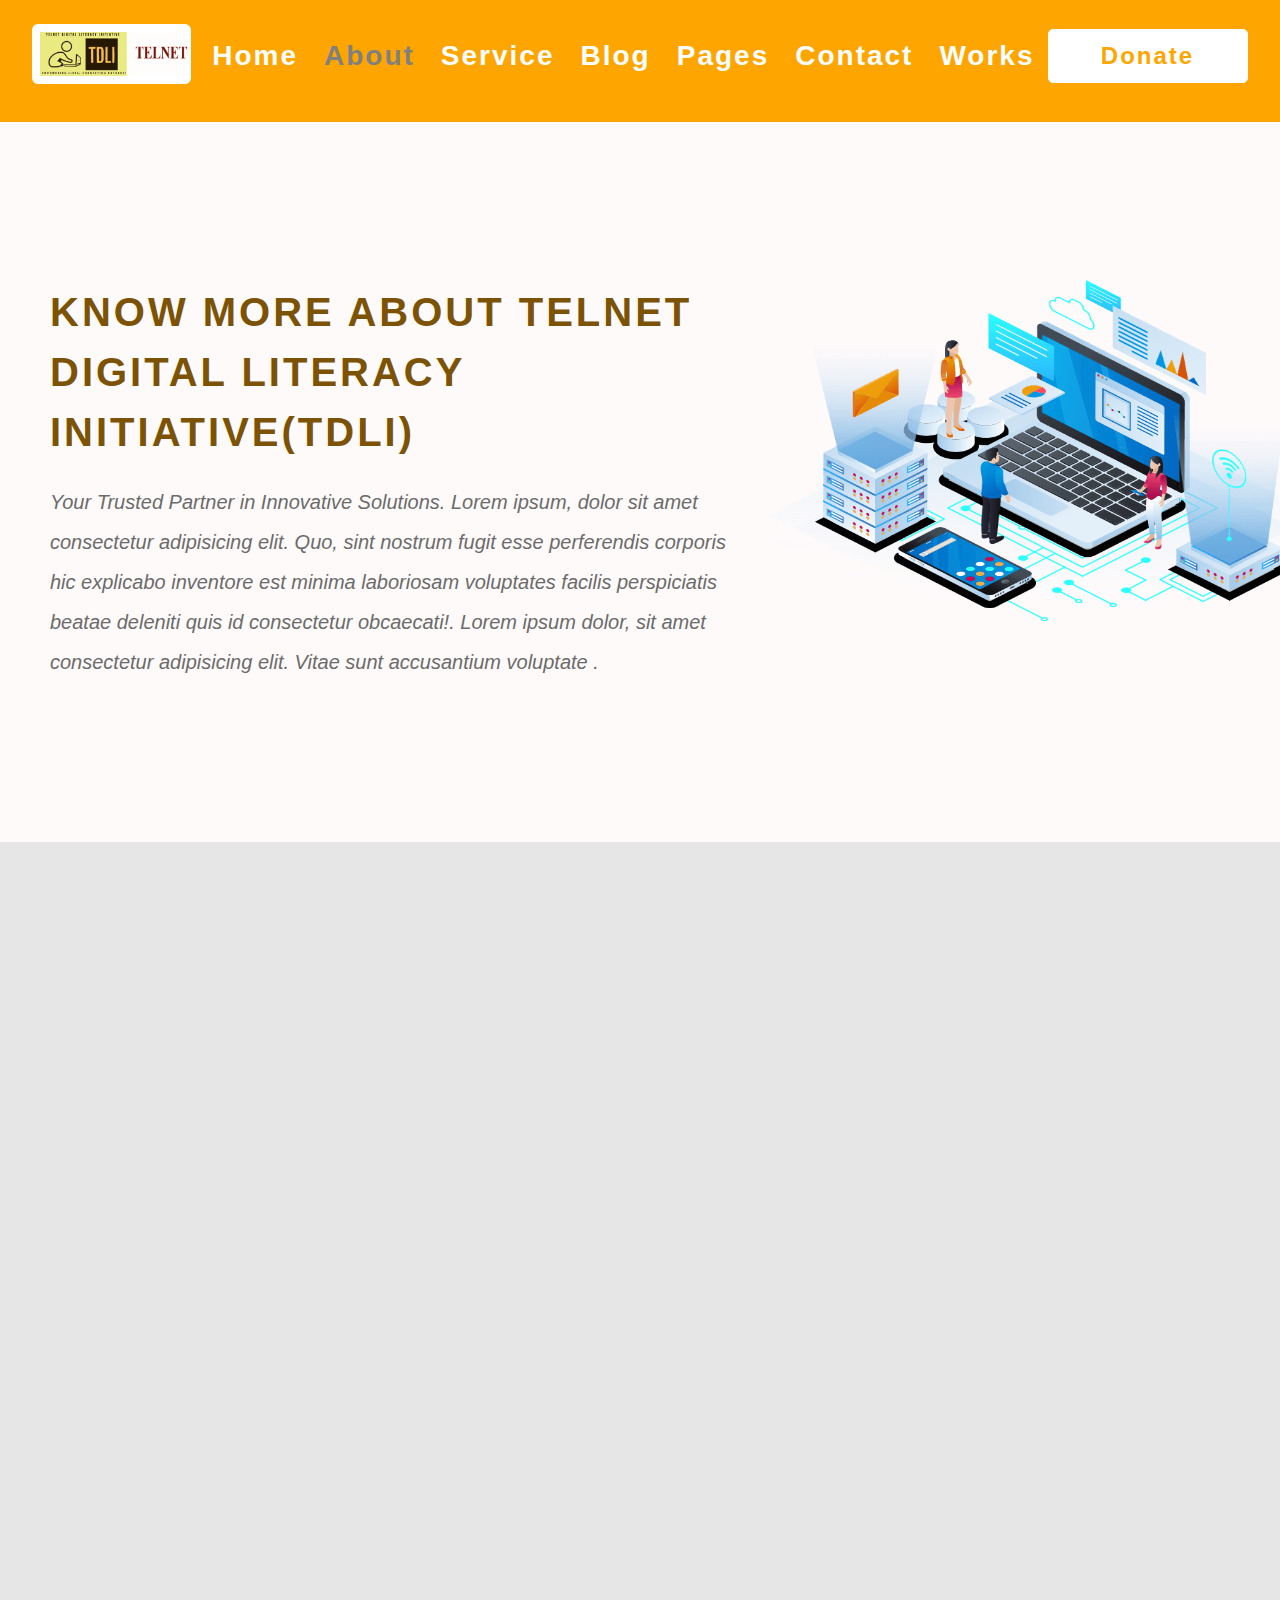
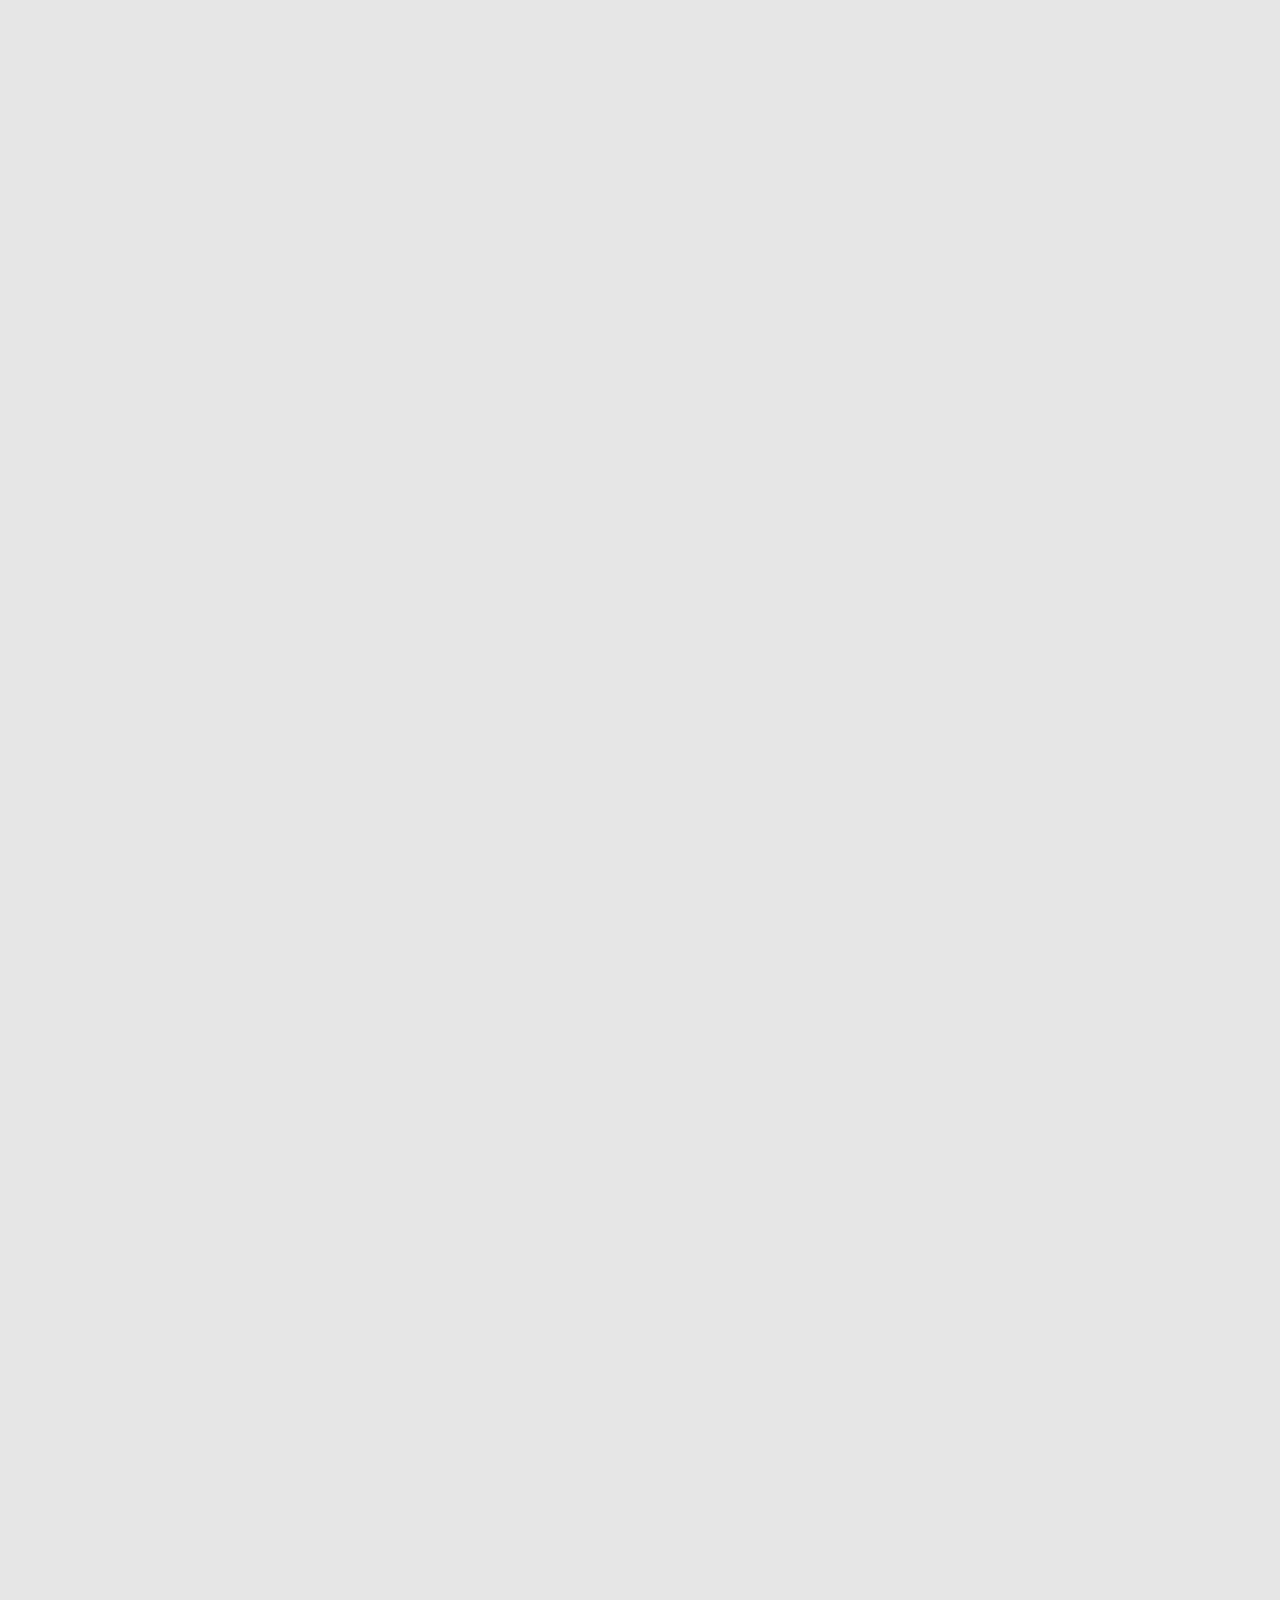
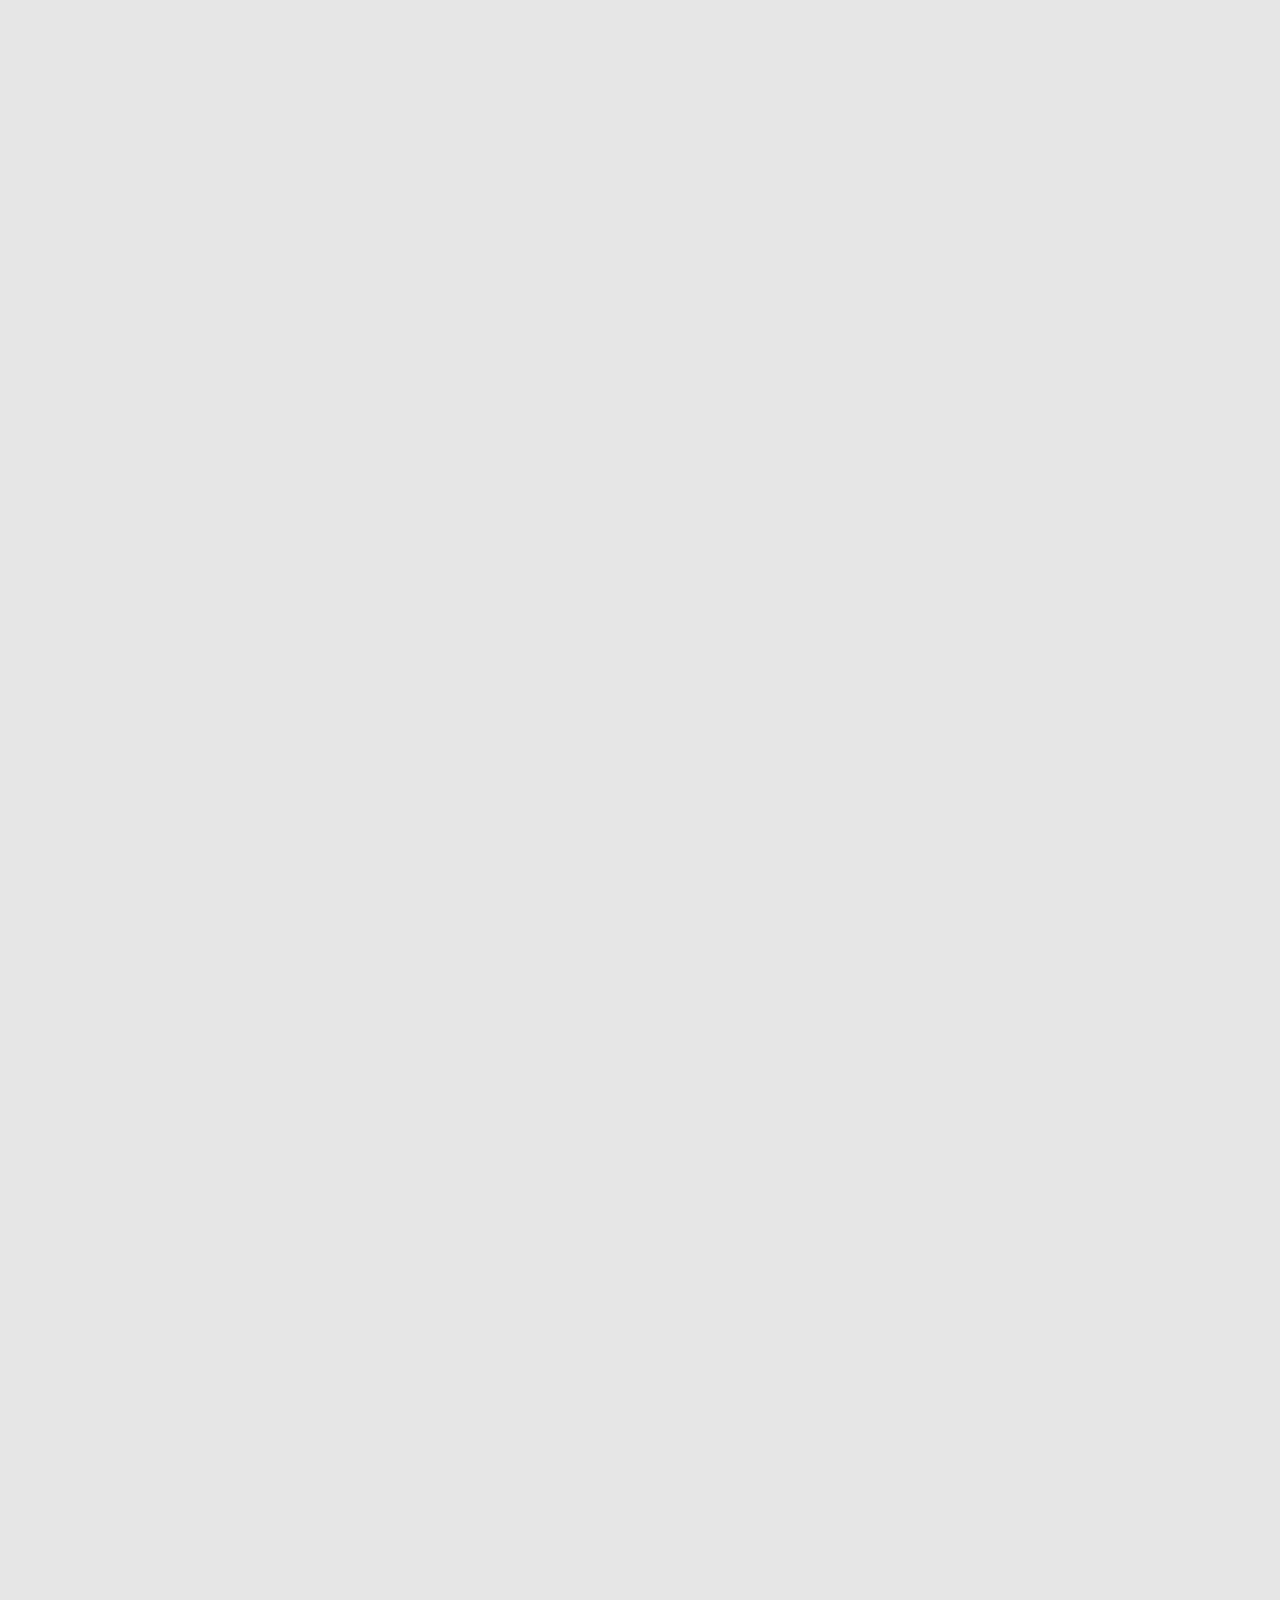
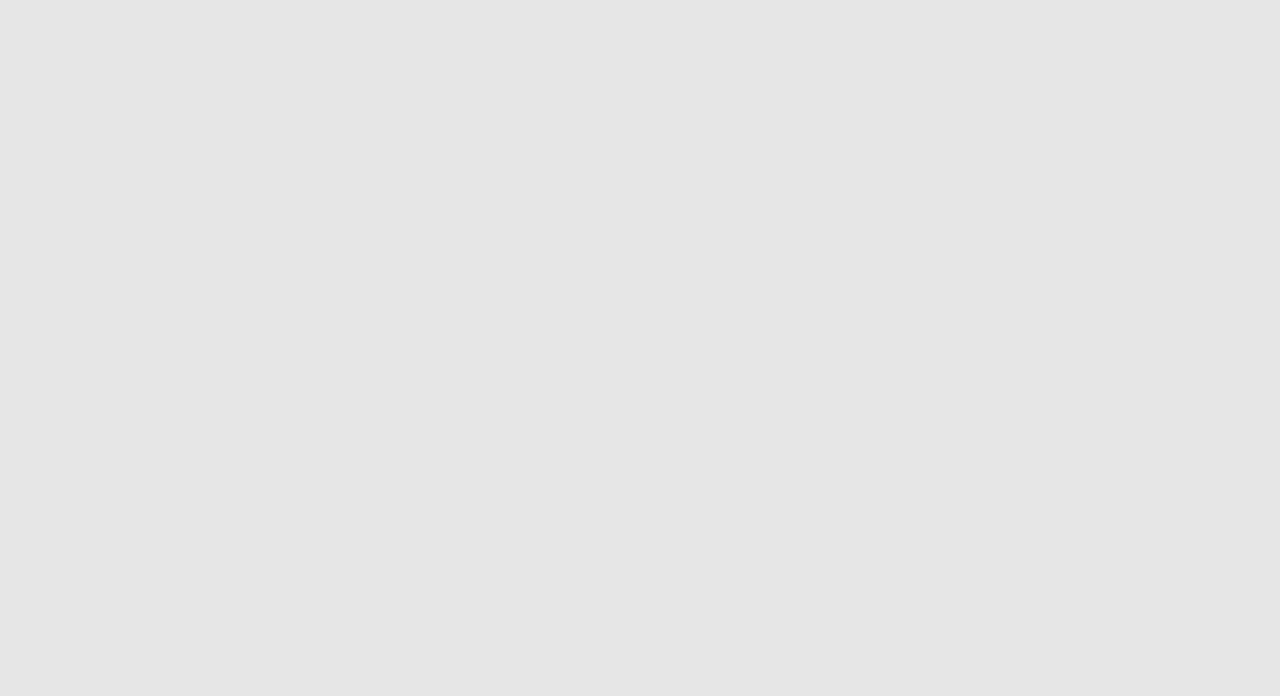
<file: html/about.html>
<!DOCTYPE html>
<html lang="en">
<head>
    <meta charset="UTF-8">
    <meta name="viewport" content="width=device-width, initial-scale=1.0">
    <title>About | Telnet</title>
    <link rel="stylesheet" href="../css/style.css">
    <link rel="stylesheet" href="../css/about.css">
    <link rel="shortcut icon" href="../img/logo.png" />
    <link rel="stylesheet" href="../css/blog.css">
    <link rel="stylesheet" href="../css/services.css">
    <link rel="stylesheet" href="../css/home.css">
    <link rel="stylesheet" href="https://cdnjs.cloudflare.com/ajax/libs/font-awesome/6.6.0/css/all.min.css" />
</head>
<body>
   
    
     <!----------------------- HEADER  ------------------------>

     <section id="header">
        <div>
            <img src="../img/logo.png" class="home_logo">
            <i class="fa-solid fa-x" id="close" style="cursor: pointer; position: absolute; top: 57px; right: 70px; visibility: visible;"></i>
            <i class="fa-solid fa-bars" id="menu" style="cursor: pointer; position: absolute; top: 57px; right: 70px; visibility: hidden;"></i>
        </div>
        <nav class="nav">
            <ul>
                <a href="../html/index.html" >Home</a>
                <a href="./about.html" style="color: gray;">About</a>
                <a href="./services.html">Service</a>
                <a href="./blog.html">Blog</a>
                <a class="others" style="position: relative; cursor: pointer;">Pages 
                    <div class="dropdown" style="top: 79px !important; right: 500px !important;">
                        <a class="drop_a" href="./team.html">Our Team</a>
                        <a class="drop_a" href="./event.html">Events</a>
                        <a  class="drop_a" href="./benefit.html">Beneficiaries</a>
                        <a class="drop_a" href="./voluntary.html">Volunteerism</a>
                        <a class="drop_a" href="./our_projects.html"> Our Projects</a>
                    </div>
                  </a>
                <a href="./contact.html">Contact</a>
                <a href="./works.html">Works</a>
                <button class="donate" onclick="openPaymentModal()"><a href="#">Donate</a></button>
                <div id="payment-modal" class="modal" style="display:none; position:fixed; top:50%; left:50%; transform:translate(-50%,-50%); background:white; padding:20px; border-radius:5px; box-shadow:0 0 10px rgba(0,0,0,0.3); z-index:1000;">
                    <h3 style="color: orange; padding-top: 10px; padding-bottom: 10px; text-align: center;">Select Payment Method</h3>
                    <button onclick="processPayment('paypal')" style="margin:5px; padding: 10px 18px; border: 1px solid orange; background-color: white; color: rgb(48, 45, 45); border-radius: 6px;">MTN Mobile Money</button>
                    <button onclick="processPayment('card')" style="margin:5px;  padding: 10px 18px; border: 1px solid orange; background-color: white; color: rgb(48, 45, 45); border-radius: 6px;">Orange Money</button>
                    <button onclick="processPayment('momo')" style="margin:5px;  padding: 10px 18px; border: 1px solid orange; background-color: white; color: rgb(48, 45, 45); border-radius: 6px;">Bank Payment</button>
                    <button onclick="closePaymentModal()" style="margin:5px;  padding: 10px 18px; border: 1px solid orange; background-color: white; color: rgb(48, 45, 45); border-radius: 6px;">Cancel</button>
                </div>
            </ul>
        </nav>
       </section>
        
    <!-------------------------- ABOUT MAIN  ------------------------------>
    <div class="about-header">
        <div class="about-header-left ">
            <h1>KNOW MORE ABOUT TELNET DIGITAL LITERACY INITIATIVE(TDLI)</h1>
            <p>Your Trusted Partner in Innovative Solutions. Lorem ipsum, dolor sit amet consectetur adipisicing elit. Quo, sint nostrum fugit esse perferendis corporis hic explicabo inventore est minima laboriosam voluptates facilis perspiciatis beatae deleniti quis id consectetur obcaecati!.  Lorem ipsum dolor, sit amet consectetur adipisicing elit. Vitae sunt accusantium voluptate .</p>
        </div>
        <div class="about-header-right">
            <img src="../img/home right.png" class="about-right-img">

        </div>
    </div>


    <!------------------------------ OUR VISION  ------------------------------>

    <div id="our_vision">
        <h1>OUR VISION</h1>
        <p>Empowering Communities Through ICT!!!</p>
        <p>Telnet Cameroon Digital Litracy Initiative is a leading provider of technological solutions that drives innovation and efficiency in various sectors. We have a vision to be a driviving force in harnessing the transformative power of ICT to foster sustainable development in Cameroon. We envision a future where every individual especially the girl child irrespective of background or location has access to diggital tools, knowledge and opportunities. </p>
        
    </div>


    <!------------------ WHY CHOOSE US  --------------->

    <section id="why_choose_us">
        <div class="why_choose_us_left">
            <img src="../img/why-us.png" class="why_choose_us_img">
        </div>
        <div class="why_choose_us_right">
            <div class="cyber-header">
                <h1> Why Choose Us </h1>
                <div class="line-general">
                  <hr class="line" style="margin-right: -6px;">
                  <hr class="line line2" >
                  <hr class="line" style="margin-left: -22px;" >
                </div>
              </div>
              <div class="about-content">
                <p>Lorem ipsum dolor sit amet consectetur adipisicing elit. Ipsa quo velit doloribus, similique minima rem beatae aperiam, quas accusantium quos dolore fugit. Ut voluptatum modi, laborum architecto non omnis fuga!. Lorem ipsum dolor sit amet consectetur adipisicing elit. Aliquid, animi at? Ipsum earum consequuntur, quos officia tempore, doloribus illum magnam saepe perferendis nihil dolor vel hic obcaecati molestias. Assumenda, eaque.</p>
                <ul class="ul_why">
                    <li class="why_li"><img src="../img/arrow.PNG" class="arrow_why "> Lorem ipsum dolor sit, amet consectetur adipisicing elit. Commodi, tenetur? Dolorum facilis commodi dolore saepe laborum, porro eveniet, accusantium impedit aspernatur mollitia.</li>
                    <li class="why_li"><img src="../img/arrow.PNG" class="arrow_why "> Lorem ipsum dolor sit, amet consectetur adipisicing elit. Commodi, tenetur? Dolorum facilis commodi dolore saepe laborum, porro eveniet, accusantium impedit aspernatur mollitia.</li>
                    <li class="why_li"><img src="../img/arrow.PNG" class="arrow_why "> Lorem ipsum dolor sit, amet consectetur adipisicing elit. Commodi, tenetur? Dolorum facilis commodi dolore saepe laborum, porro eveniet, accusantium impedit aspernatur mollitia.</li>
                    <li class="why_li"><img src="../img/arrow.PNG" class="arrow_why "> Lorem ipsum dolor sit, amet consectetur adipisicing elit. Commodi, tenetur? Dolorum facilis commodi dolore saepe laborum, porro eveniet, accusantium impedit aspernatur mollitia.</li>
                    <li class="why_li"><img src="../img/arrow.PNG" class="arrow_why "> Lorem ipsum dolor sit, amet consectetur adipisicing elit. Commodi, tenetur? Dolorum facilis commodi dolore saepe laborum, porro eveniet, accusantium impedit aspernatur mollitia.</li>
                    <li class="why_li"><img src="../img/arrow.PNG" class="arrow_why "> Lorem ipsum dolor sit, amet consectetur adipisicing elit. Commodi, tenetur? Dolorum facilis commodi dolore saepe laborum, porro eveniet, accusantium impedit aspernatur mollitia.</li>
                
                </ul>
            </div>
        </div>
    </section>


    <section id="free_style">
        <div class="internship-header">
            <h1>H</h1>
            <h1>I</h1>
            <h1>S</h1>
            <h1>T</h1>
            <h1>O</h1>
            <h1>R</h1>
            <h1>Y</h1>
         
        </div>

        <div class="free_container">
            <div class="history_content">
                <h2>ORIGIN</h2>
                <p>
                    Lorem ipsum dolor sit amet nostrum fugit molestias, perferendis labore magni repudiandae ea qui temporibus ducimus omnis quae.

                </p>
                <ul>
                    <li><i class="fa-solid fa-greater-than arrow" style="left: -40px !important;"></i> Lorem ipsum dolor, sit amet consectetur adipisicing elit. Quos molestiae perspiciatis commodi voluptas voluptatibus ullam recusandae.</li>
                    <li><i class="fa-solid fa-greater-than arrow" style="left: -40px !important;"></i> Lorem ipsum dolor, sit amet consectetur adipisicing elit. Quos molestiae perspiciatis commodi voluptas voluptatibus ullam recusandae.</li>                
                </ul>
            </div>
            <div class="history_content">
                <h2>ORIGIN</h2>
                <p>
                    Lorem ipsum dolor sit amet nostrum fugit molestias, perferendis labore magni repudiandae ea qui temporibus ducimus omnis quae.

                </p>
                <ul>
                    <li><i class="fa-solid fa-greater-than arrow" style="left: -40px !important;"></i> Lorem ipsum dolor, sit amet consectetur adipisicing elit. Quos molestiae perspiciatis commodi voluptas voluptatibus ullam recusandae, .</li>
                    <li><i class="fa-solid fa-greater-than arrow" style="left: -40px !important;"></i> Lorem ipsum dolor, sit amet consectetur adipisicing elit. Quos molestiae perspiciatis commodi voluptas voluptatibus ullam recusandae.</li>                
                </ul>
            </div>
            <div class="history_content">
                <h2>ORIGIN</h2>
                <p>
                    Lorem ipsum dolor sit amet nostrum fugit molestias, perferendis labore magni repudiandae ea qui temporibus ducimus omnis quae.

                </p>
                <ul>
                    <li><i class="fa-solid fa-greater-than arrow" style="left: -40px !important;"></i> Lorem ipsum dolor, sit amet consectetur adipisicing elit. Quos molestiae perspiciatis commodi voluptas voluptatibus ullam recusandae.</li>
                    <li><i class="fa-solid fa-greater-than arrow" style="left: -40px !important;"></i> Lorem ipsum dolor, sit amet consectetur adipisicing elit. Quos molestiae perspiciatis commodi voluptas voluptatibus ullam recusandae.</li>                
                </ul>
            </div>
            <div class="history_content">
                <h2>ORIGIN</h2>
                <p>
                    Lorem ipsum dolor sit amet nostrum fugit molestias, perferendis labore magni repudiandae ea qui temporibus ducimus omnis quae.

                </p>
                <ul>
                    <li><i class="fa-solid fa-greater-than arrow" style="left: -40px !important;"></i> Lorem ipsum dolor, sit amet consectetur adipisicing elit. Quos molestiae perspiciatis commodi voluptas voluptatibus ullam recusandae.</li>
                    <li><i class="fa-solid fa-greater-than arrow" style="left: -40px !important;"></i> Lorem ipsum dolor, sit amet consectetur adipisicing elit. Quos molestiae perspiciatis commodi voluptas voluptatibus ullam recusandae.</li>                
                </ul>
            </div>
            <div class="history_content">
                <h2>ORIGIN</h2>
                <p>
                    Lorem ipsum dolor sit amet nostrum fugit molestias, perferendis labore magni repudiandae ea qui temporibus ducimus omnis quae.

                </p>
                <ul>
                    <li><i class="fa-solid fa-greater-than arrow" style="left: -40px !important;"></i> Lorem ipsum dolor, sit amet consectetur adipisicing elit. Quos molestiae perspiciatis commodi voluptas voluptatibus ullam recusandae.</li>
                    <li><i class="fa-solid fa-greater-than arrow" style="left: -40px !important;"></i> Lorem ipsum dolor, sit amet consectetur adipisicing elit. Quos molestiae perspiciatis commodi voluptas voluptatibus ullam recusandae.</li>                
                </ul>
            </div>

           </di>
       </section>

            <!-- <p>TELNET DIGITAL LITERACY INITIATIVE(TDLI) is the nonprofit making company together with TELNET CAMEROON group of Companies, with interest in ICT for Development(ICT4D). It was founded by Mr Taku A.Otto.C in 2023, with head office located at Malingo unction, Buea. TDLI started in February 2023. So far, it has reached over 25 youths. It provides digital literacy to local communities through outlets(offline and online). Its vision aligns with that of International Telecommunications Union Africa Region Initiative(ITU) </p></div> -->
       

    <!---------------------- TEAM  ------------->


    <section id="team" >
        
        <div class="cyber-header">
                <h1>Meet Our Amazing Team    </h1>
                <div class="line-general" style="margin-top: 0px !important; ">
                  <hr class="line" style="width: 130px !important; margin-right: -15px !important;">
                  <hr class="line line2"  style="width: 150px !important;">
                  <hr class="line"  style="width: 130px !important; margin-left: -20px !important;">
                </div>
              </div>

           <div class="team-main">
               <div class="team1">
                   <div class="team-img">
                       <a href="../img/IMG-20240829-WA0166.jpg"><img src="../img/IMG-20240829-WA0166.jpg" class="our-team-img"></a>
                   </div>
                   <div class="team-body">
                       <h3>TAKU OTTO O.</h3>
                       <p  style="font-size: 16.5px;"> Chief Executice Officer, CEO</p>
                       <hr class="team-hr">
                       <p style="font-size: 14.5px;">
                           Make important decisions and lead the operations and resources. Lorem ipsum dolor sit, adipisicing elit. 
                       </p>
                       <div class="social-media">
                        <a href="#contact-us"><i class="fa-brands fa-twitter" style="color: orange;"></i></a>
                        <a href="#contact-us"><i class="fa-brands fa-whatsapp" style="color: orange;"></i></a>
                        <a href="#contact-us"><i class="fa-brands fa-facebook" style="color: orange;"></i></a>
                        <a href="#contact-us"><i class="fa-brands fa-linkedin" style="color: orange;"></i></a>
    
                       </div>
                   </div>
               </div>
               <div class="team1" style="margin-left: 30px; margin-right: -25px;">
                   <div class="team-img">
                       <a href="../img/inno.jpg">
                           <img src="../img/inno.jpg" class="our-team-img">
                       </a>
                   </div>
                   <div class="team-body">
                       <h3>INNOCENTIA BETECK</h3>
                       <p  style="font-size: 16.5px;">General Manager, GM</p>
                       <hr class="team-hr">
                       <p style="font-size: 14.5px;">Delivers the operating plan and articualte the success of product. Lorem ipsum dolor sit, adipisicing elit.</p>
                       <div class="social-media">
                            <a href="#contact-us"><i class="fa-brands fa-twitter" style="color: orange;"></i></a>
                        <a href="#contact-us"><i class="fa-brands fa-whatsapp" style="color: orange;"></i></a>
                        <a href="#contact-us"><i class="fa-brands fa-facebook" style="color: orange;"></i></a>
                        <a href="#contact-us"><i class="fa-brands fa-linkedin" style="color: orange;"></i></a>
                       </div>
                   </div>
               </div> 
           </div>

        </section>
    

    

     <!-- FOOTER  -->
     <section id="footer">
        <div class="footer-content">
            <div class="Ease-details">
                <h2>TELNETCM </h2>
                <p>Tared Maingo, <br> Buea, <br> South-west, <br> Cameroon</p>
                <p style="padding-top: 11px;"><b>Phone:</b> 679 817 021</p>
                <p style="margin-top: 14px;"><b>Email:</b> telnet@gmail.com</p>
            </div>
            <div class="useful-links">
                <h4>Useful Links</h4>
                <ul>
                    <li><i class="fa-solid fa-greater-than arrow" style="left: -95px !important;"></i><a href="../html/index.html">Home</a></li>
                    <li><i class="fa-solid fa-greater-than arrow" style="left: -95px !important;" ></i><a href="./about.html">About</a></li>
                    <li><i class="fa-solid fa-greater-than arrow" style="left: -95px !important;"></i><a href="./services.html">Service</a></li>
                    <li><i class="fa-solid fa-greater-than arrow" style="left: -95px !important;"></i><a href="./works.html">Works</a></li>
                    <li><i class="fa-solid fa-greater-than arrow" style="left: -95px !important;"></i><a href="./blog.html">Blog</a></li>
                    <li><i class="fa-solid fa-greater-than arrow" style="left: -95px !important;"></i><a href="./contact.html">Contact</a></li>
                </ul>
            </div>
            
            <div class="our-service">
                <h4>Our Services</h4>
                <ul>
                    <li><i class="fa-solid fa-greater-than arrow2"></i><a href="./html/services.html#service-remaining">IT consultation</a></li>
                    <li><i class="fa-solid fa-greater-than arrow2 extra1"></i><a href="./html/services.html#service-remaining">Career Orientation </a></li>
                    <li><i class="fa-solid fa-greater-than arrow2 extra2"></i><a href="./html/services.html#service-remaining">ICT For Dev</a></li>
                    <li><i class="fa-solid fa-greater-than arrow2"></i><a href="./html/services.html#service-remaining">Tech Outreach</a></li>
                    <li><i class="fa-solid fa-greater-than arrow2 extra4"></i><a href="./html/services.html#service-remaining">IT Solutions</a></li>
                    <li><i class="fa-solid fa-greater-than arrow2"></i><a href="./html/services.html#service-remaining">Digital Literacy</a></li>
                </ul>
            </div>
            <div class="our-social">
                <h4>Our Social Network</h4>
                <p>You can get to TELNETCM on social media and creat a valuable network to solve or put to rest any of youur worries through</p>
                <div class="social-img">
                    <a href="#contact-us"><i class="fa-brands fa-twitter"></i></a>
                    <a href="#contact-us"><i class="fa-brands fa-whatsapp"></i></a>
                    <a href="#contact-us"><i class="fa-brands fa-facebook"></i></a>
                    <a href="#contact-us"><i class="fa-brands fa-linkedin"></i></a>
                </div>
            </div>

            <div class="map">
                <h4>Our Map</h4>
                <iframe style="box-shadow: 2px 4px 8px lightgray; height: 240px !important; margin-top: 10px;" src="https://www.google.com/maps/embed?pb=!1m18!1m12!1m3!1d3979.3110097092044!2d9.290450474890406!3d4.159127295814693!2m3!1f0!2f0!3f0!3m2!1i1024!2i768!4f13.1!3m3!1m2!1s0x106131ecc8a74831%3A0x69b4de387a1c28d7!2sMalingo%20Street%2C%20Buea!5e0!3m2!1sen!2scm!4v1725528665425!5m2!1sen!2scm" frameborder="0" width="100%" height="100%"></iframe>
            </div>
        </div>

        <!-- TABLET FOOTER  -->

        <div class="tablet_footer">
            <div class="tablet_footer_first">
                <div class="Ease-details">
                    <h2>TELNETCM </h2>
                    <p><b>Address</b>: Tared Maingo, <br> Buea, <br> South-west, <br> Cameroon</p>
                    <p style="padding-top: 11px;"><b>Phone:</b> 679 817 021</p>
                    <p style="margin-top: 14px;"><b>Email:</b> telnet@gmail.com</p>
                </div>

                <div class="useful-links">
                    <h4>Useful Links</h4>
                    <ul>
                        <li><i class="fa-solid fa-greater-than arrow"></i><a href="../html/index.html">Home</a></li>
                        <li><i class="fa-solid fa-greater-than arrow"></i><a href="./about.html">About</a></li>
                        <li><i class="fa-solid fa-greater-than arrow"></i><a href="./services.html">Service</a></li>
                        <li><i class="fa-solid fa-greater-than arrow"></i><a href="/works">Works</a></li>
                        <li><i class="fa-solid fa-greater-than arrow"></i><a href="./blog.html">Blog</a></li>
                        <li><i class="fa-solid fa-greater-than arrow"></i><a href="/contact">Contact</a></li>
                    </ul>
                </div>

                <div class="our-service">
                    <h4>Our Services</h4>
                    <ul>
                        <li><i class="fa-solid fa-greater-than arrow2"></i><a href="./html/services.html#service-remaining">IT consultation</a></li>
                        <li><i class="fa-solid fa-greater-than arrow2 extra1"></i><a href="./html/services.html#service-remaining">Career Orientation </a></li>
                        <li><i class="fa-solid fa-greater-than arrow2 extra2"></i><a href="./html/services.html#service-remaining">ICT For Dev</a></li>
                        <li><i class="fa-solid fa-greater-than arrow2"></i><a href="./html/services.html#service-remaining">Tech Outreach</a></li>
                        <li><i class="fa-solid fa-greater-than arrow2 extra4"></i><a href="./html/services.html#service-remaining">IT Solutions</a></li>
                        <li><i class="fa-solid fa-greater-than arrow2"></i><a href="./html/services.html#service-remaining">Digital Literacy</a></li>
                    </ul>
                </div>
                
            </div>

            <div class="tablet_footer_second">
                <div class="our-social">
                    <h4>Our Social Network</h4>
                    <p>You can get to TELNETCM on social media and creat a valuable network to solve or put to rest any of youur worries through</p>
                    <div class="social-img">
                        <a href="#contact-us"><i class="fa-brands fa-twitter"></i></a>
                        <a href="#contact-us"><i class="fa-brands fa-whatsapp"></i></a>
                        <a href="#contact-us"><i class="fa-brands fa-facebook"></i></a>
                        <a href="#contact-us"><i class="fa-brands fa-linkedin"></i></a>
                    </div>
                </div>
                <div class="map">
                    <h4>Our Map</h4>
                    <iframe style="box-shadow: 2px 4px 8px lightgray; margin-top: 10px;" src="https://www.google.com/maps/embed?pb=!1m18!1m12!1m3!1d3979.3110097092044!2d9.290450474890406!3d4.159127295814693!2m3!1f0!2f0!3f0!3m2!1i1024!2i768!4f13.1!3m3!1m2!1s0x106131ecc8a74831%3A0x69b4de387a1c28d7!2sMalingo%20Street%2C%20Buea!5e0!3m2!1sen!2scm!4v1725528665425!5m2!1sen!2scm" frameborder="0" width="100%" height="100%"></iframe>
                </div>
            </div>

    </div>

        <div class="footer-conclude">
            <p>@Copyright TDI, All Rights Reserved</p>
            <p><em style="color: rgb(248, 233, 201);">Designed by:</em> <strong>Dev Intern, TelnetCm</strong></p>
        </div>  
    </section>



    <script>
        const othersLink = document.querySelector('.others');
        const dropdown = document.querySelector('.dropdown');
    

        othersLink.addEventListener('mouseenter', () => {
            dropdown.style.display = 'flex';
            
        });


        dropdown.addEventListener('mouseleave', () => {
            dropdown.style.display = 'none';
        });


        
document.addEventListener('DOMContentLoaded', function() {

var our_vision = document.getElementById("our_vision");
var free_style = document.getElementById("free_style");
var why_choose_us = document.getElementById("why_choose_us");
var footer = document.getElementById("footer");
var team = document.getElementById("team");


var options = {
    threshold: 0.28,
}

var observer2 = new IntersectionObserver((entries, observer2) => {
    entries.forEach((entry) => {
        if(entry.isIntersecting){
            entry.target.classList.add("display");
            observer2.unobserve(entry.target);
        }
    })
}, options);

observer2.observe(our_vision);
observer2.observe(free_style);
observer2.observe(why_choose_us);
observer2.observe(footer);
observer2.observe(team);

});


  // Responsiveness
  const close = document.getElementById('close');
  const menu = document.getElementById('menu');
  const navBar = document.querySelector('.nav');
  const header = document.getElementById('header');


  menu.addEventListener('click', () => {
    menu.style.visibility = 'hidden';
    close.style.visibility = 'visible';
    navBar.style.visibility = 'visible';
    header.style.height = 'auto';
  })

  close.addEventListener('click', () => {
    menu.style.visibility = 'visible';
    close.style.visibility = 'hidden';
    navBar.style.visibility = 'hidden';
    header.style.height = '50px';    
  })


    </script>


    <script>
        
        function openPaymentModal() {
            document.getElementById('payment-modal').style.display = 'block';
        }

        function closePaymentModal() {
            document.getElementById('payment-modal').style.display = 'none';
        }

        function processPayment(method) {
            // Here you would integrate with actual payment processors
            alert('Processing ' + method + ' payment...');
            closePaymentModal();
        }

    </script>

</body>
</html>
</file>
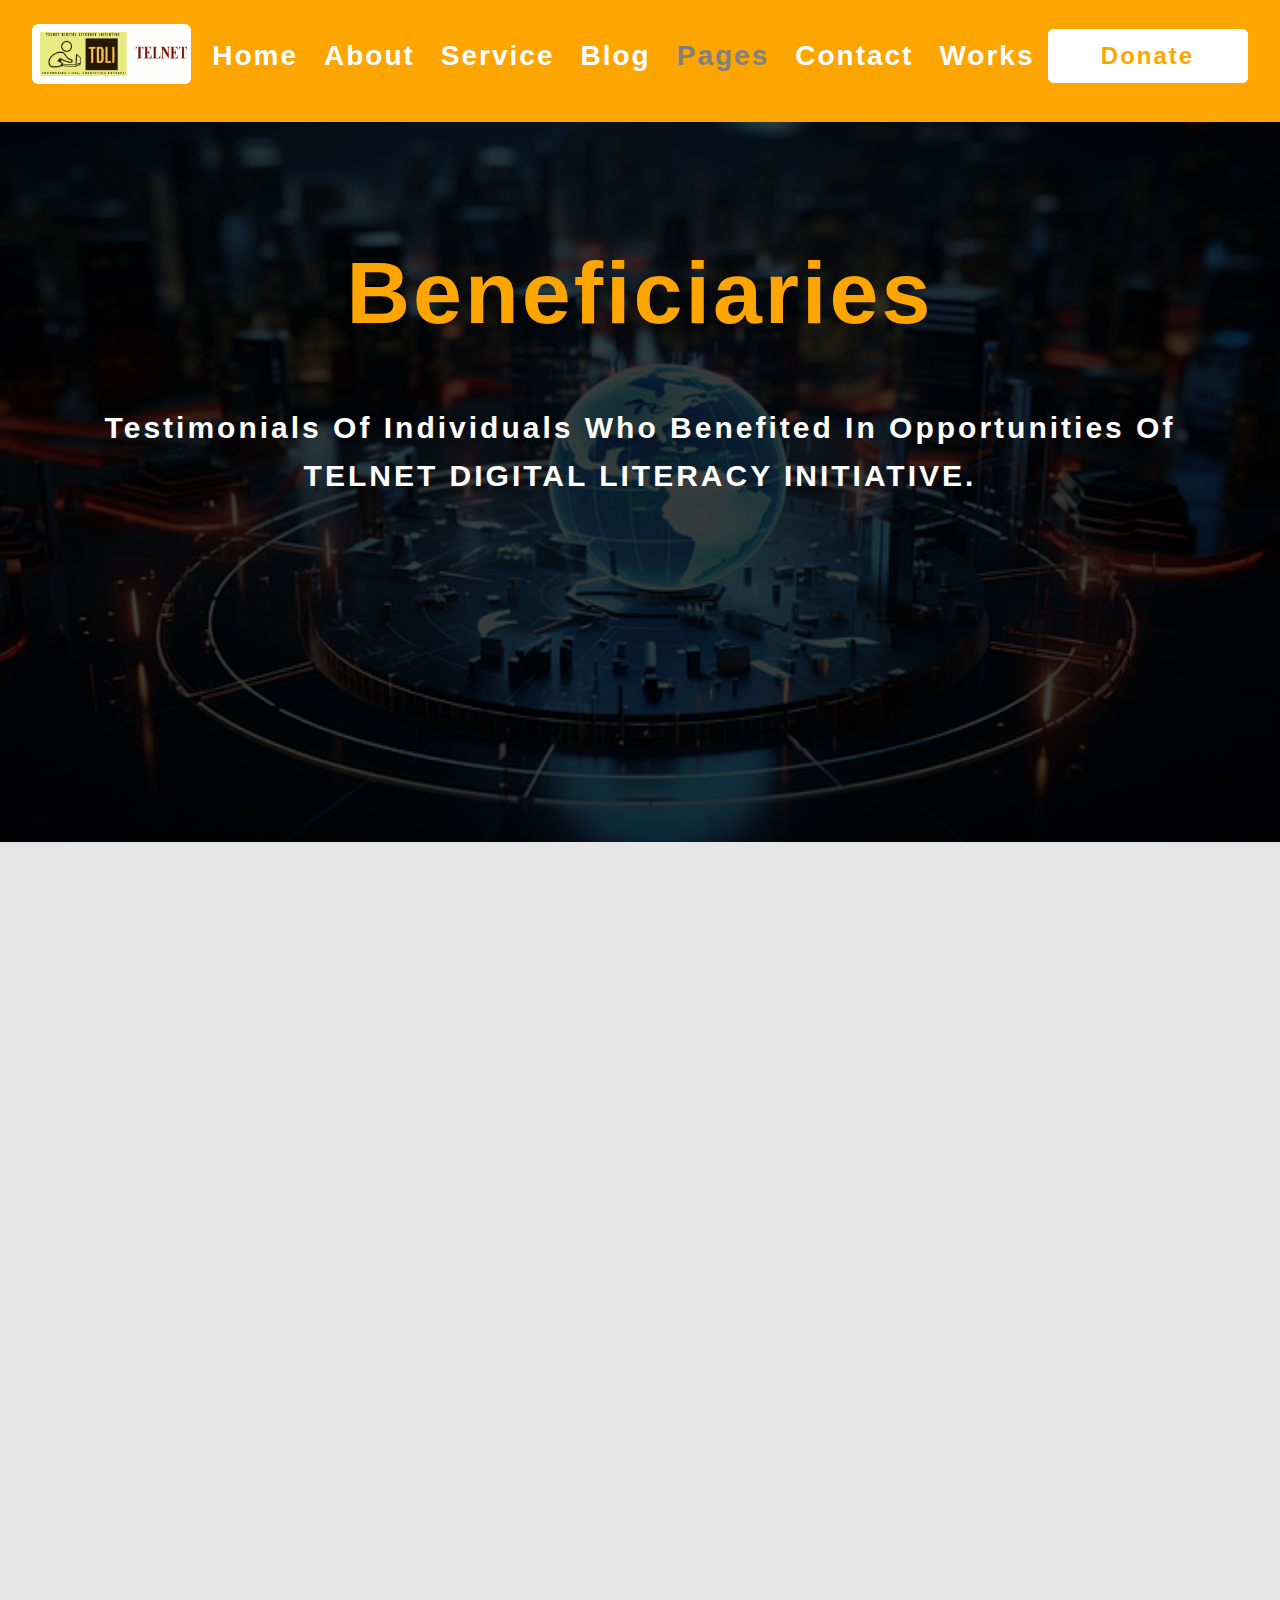
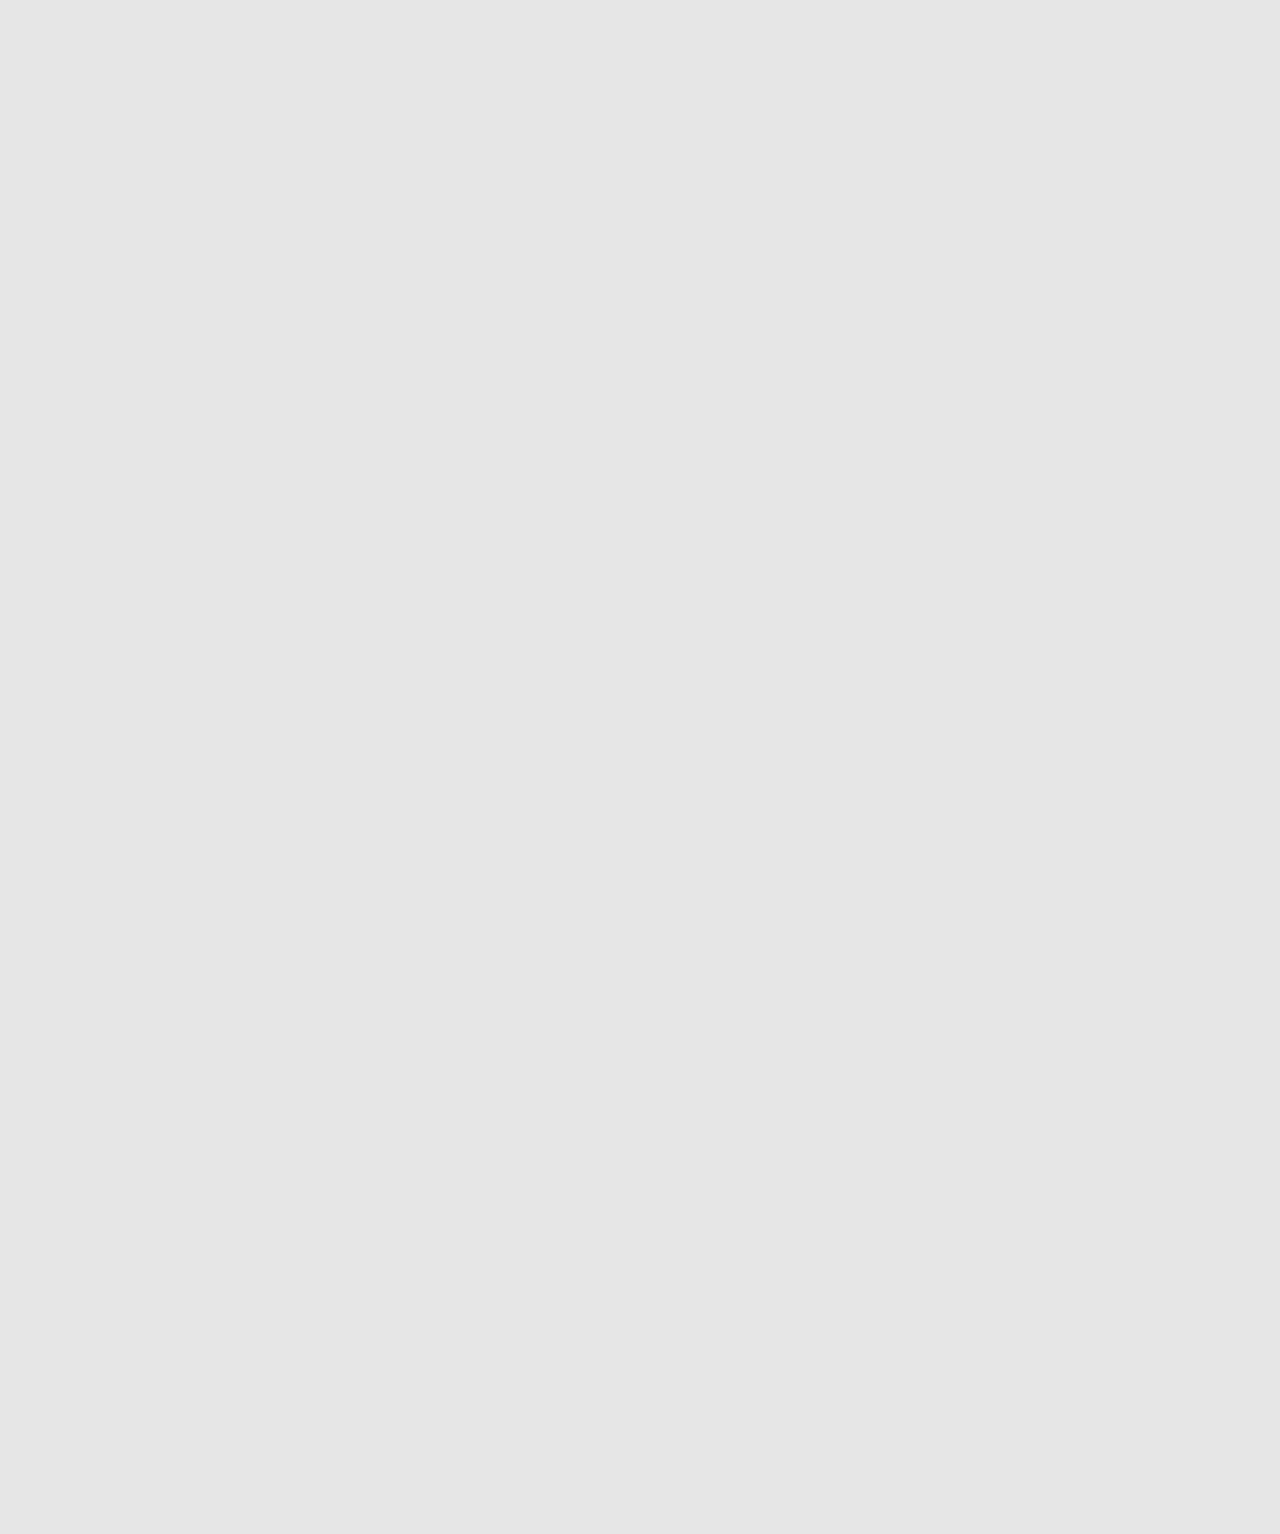
<file: html/benefit.html>
<!DOCTYPE html>
<html lang="en">
<head>
    <meta charset="UTF-8">
    <meta name="viewport" content="width=device-width, initial-scale=1.0">
    <title>Beneficiaries| Telnet Cameroon | Book Us</title>
    <link rel="stylesheet" href="../css/style.css">
    <link rel="shortcut icon" href="../img/logo.png" />
    <link rel="stylesheet" href="../css/blog.css">
    <link rel="stylesheet" href="../css/services.css">
    <link rel="stylesheet" href="../css/home.css">
    <link rel="stylesheet" href="../css/benefit.css">
    <link rel="stylesheet" href="https://cdnjs.cloudflare.com/ajax/libs/font-awesome/6.6.0/css/all.min.css" />
    <style>
        #footer,
        #testimony{
            opacity: 0;
            transform: translateY(50px);
            transition: opacity 0.45s, transform 0.45s;
        }

        #footer.display,
        #testimony.display{
            opacity: 1;
            transform: none;
        }

        .test_i{
            position: absolute;
            top: 100px;
            left: 150px;
        }

        .testimony-img{
            position: relative;
        }
    </style>
<body>

     <!----------------------- HEADER  ------------------------>

     <section id="header">
        <div>
            <img src="../img/logo.png" class="home_logo">
            <i class="fa-solid fa-x" id="close" style="cursor: pointer; position: absolute; top: 57px; right: 70px; visibility: visible;"></i>
            <i class="fa-solid fa-bars" id="menu" style="cursor: pointer; position: absolute; top: 57px; right: 70px; visibility: hidden;"></i>
        </div>
        <nav class="nav">
            <ul>
                <a href="../html/index.html" >Home</a>
                <a href="./about.html">About</a>
                <a href="./services.html">Service</a>
                <a href="./blog.html">Blog</a>
                <a class="others" style="position: relative; cursor: pointer; color: gray; ">Pages 
                    <div class="dropdown" style="top: 79px !important; right: 500px !important;">
                        <a class="drop_a" href="./team.html">Our Team</a>
                        <a class="drop_a" href="./event.html">Events</a>
                        <a  class="drop_a" href="./benefit.html">Beneficiaries</a>
                        <a class="drop_a" href="./voluntary.html">Volunteerism</a>
                        <a class="drop_a" href="./our_projects.html"> Our Projects</a>
                    </div>
                  </a>
                <a href="./contact.html">Contact</a>
                <a href="./works.html">Works</a>
                <button class="donate" onclick="openPaymentModal()"><a href="#">Donate</a></button>
            <div id="payment-modal" class="modal" style="display:none; position:fixed; top:50%; left:50%; transform:translate(-50%,-50%); background:white; padding:20px; border-radius:5px; box-shadow:0 0 10px rgba(0,0,0,0.3); z-index:1000;">
                <h3 style="color: orange; padding-top: 10px; padding-bottom: 10px; text-align: center;">Select Payment Method</h3>
                <button onclick="processPayment('paypal')" style="margin:5px; padding: 10px 18px; border: 1px solid orange; background-color: white; color: rgb(48, 45, 45); border-radius: 6px;">MTN Mobile Money</button>
                <button onclick="processPayment('card')" style="margin:5px;  padding: 10px 18px; border: 1px solid orange; background-color: white; color: rgb(48, 45, 45); border-radius: 6px;">Orange Money</button>
                <button onclick="processPayment('momo')" style="margin:5px;  padding: 10px 18px; border: 1px solid orange; background-color: white; color: rgb(48, 45, 45); border-radius: 6px;">Bank Payment</button>
                <button onclick="closePaymentModal()" style="margin:5px;  padding: 10px 18px; border: 1px solid orange; background-color: white; color: rgb(48, 45, 45); border-radius: 6px;">Cancel</button>
            </div>
            </ul>
        </nav>
       </section>
        


    <!-------------------------- MAIN  ----------------------------->

    <section id="all-blog">
        <h1 style="font-size: 88px;" class="bene_head">Beneficiaries</h1>
        <p id="pageTitle" style="margin-left: 40px; margin-right: 40px; line-height: 1.6;">Testimonials Of Individuals Who Benefited In Opportunities Of TELNET DIGITAL LITERACY INITIATIVE.</p>
    </section>
     

           <!-- TESTIMONY   -->

  
        <section id="testimony" class="benScroll" style="margin-top: 30px !important;">
            <div class="cyber-header">
               <h1> TESTIMONIALS </h1>
               <div class="line-general" style="margin-top: 0 !important;">
                <hr class="line" style="width: 130px !important; margin-right: -20px;">
                <hr class="line line2" style="width: 150px !important; border: 3px solid rgb(64, 63, 63);">
                <hr class="line" style="width: 130px !important; margin-left: -20px;">
              </div>
             </div>
               <div class="love">
                   <div class="testimony1">
                       <div class="testimony-img">
                           <a href="../img/profile 2.PNG"><img src="../img/profile 2.PNG" class="our-team-img"></a>
                           <i class="fa-solid fa-comment-dots test_i" style="color: orange; background-color: transparent; font-size: 35px !important; margin-left: 20px !important; padding: 0 !important;"></i>
                        </div>
                       <div class="testimony-p-rating">
                           <div class="testimony-p" style="margin-top: 10px;">
                               <p>Lorem ipsum dolor sit amet consectetur adipisicing elit. Iste similique debitis exercitationem obcaecati ratione sunt excepturi nemo quidem iure vel voluptate, rem officiis officia molestiae doloremque animi quod ex modi! </p>
                           </div>
                           <h3 style="margin-top: -17px;"><a href="./benefit.html">Rulis Faith</a></h3>
                           <p style="letter-spacing: 2px; margin-top: -9px;">Beneficiary</p>
                           <div style="display: flex; justify-content: center; align-items: center; margin-top: -19px; ">
                            <hr style="border: 1px solid rgb(225, 160, 136); width: 12%;" >

                           </div>

                       </div>
                   </div>
                   <div class="testimony2">
                       <div class="testimony-img">
                           <a href="../img/inno.jpg"><img src="../img/inno.jpg" class="our-team-img"></a>
                           <i class="fa-solid fa-comment-dots test_i" style="color: orange; background-color: transparent; font-size: 35px !important; margin-left: 20px !important; padding: 0 !important;"></i>
                    
                        </div>
                       <div class="testimony-p-rating">
                        <div class="testimony-p" style="margin-top: 10px;">
                            <p>Lorem ipsum dolor sit amet consectetur adipisicing elit. Iste similique debitis exercitationem obcaecati ratione sunt excepturi nemo quidem iure vel voluptate, rem officiis officia molestiae doloremque animi quod ex modi! </p>
                        </div>
                        <h3 style="margin-top: -17px;"><a href="./benefit.html">Docas Assitado</a></h3>
                        <p style="letter-spacing: 2px; margin-top: -9px;">Beneficiary</p>
                        <div style="display: flex; justify-content: center; align-items: center; margin-top: -19px; ">
                         <hr style="border: 1px solid rgb(225, 160, 136); width: 12%;" >

                        </div>

                    </div>
                   </div>
                   <div class="testimony3">
                       <div class="testimony-img">
                           <a href="../img/intership (6).jpg"><img src="../img/blog-profile-pic.jpeg" class="our-team-img"></a>
                           <i class="fa-solid fa-comment-dots test_i" style="color: orange; background-color: transparent; font-size: 35px !important; margin-left: 20px !important; padding: 0 !important;"></i>
                       
                        </div>
                       <div class="testimony-p-rating">
                        <div class="testimony-p" style="margin-top: 10px;">
                            <p>Lorem ipsum dolor sit amet consectetur adipisicing elit. Iste similique debitis exercitationem obcaecati ratione sunt excepturi nemo quidem iure vel voluptate, rem officiis officia molestiae doloremque animi quod ex modi! </p>
                        </div>
                        <h3 style="margin-top: -17px;"><a href="./benefit.html">Musiala Palmer</a></h3>
                        <p style="letter-spacing: 2px; margin-top: -9px;">Beneficiary</p>
                        <div style="display: flex; justify-content: center; align-items: center; margin-top: -19px; ">
                         <hr style="border: 1px solid rgb(225, 160, 136); width: 12%;" >

                        </div>

                    </div>
                   </div>
               </div>


               <div class="love">
                <div class="testimony1">
                    <div class="testimony-img">
                        <a href="../img/profile 2.PNG"><img src="../img/profile 2.PNG" class="our-team-img"></a>
                        <i class="fa-solid fa-comment-dots test_i" style="color: orange; background-color: transparent; font-size: 35px !important; margin-left: 20px !important; padding: 0 !important;"></i>
                    
                    </div>
                    <div class="testimony-p-rating">
                        <div class="testimony-p" style="margin-top: 10px;">
                            <p>Lorem ipsum dolor sit amet consectetur adipisicing elit. Iste similique debitis exercitationem obcaecati ratione sunt excepturi nemo quidem iure vel voluptate, rem officiis officia molestiae doloremque animi quod ex modi! </p>
                        </div>
                        <h3 style="margin-top: -17px;"><a href="./benefit.html">Rulis Faith</a></h3>
                        <p style="letter-spacing: 2px; margin-top: -9px;">Beneficiary</p>
                        <div style="display: flex; justify-content: center; align-items: center; margin-top: -19px; ">
                         <hr style="border: 1px solid rgb(225, 160, 136); width: 12%;" >

                        </div>

                    </div>
                </div>
                <div class="testimony2">
                    <div class="testimony-img">
                        <a href="../img/inno.jpg"><img src="../img/inno.jpg" class="our-team-img"></a>
                        <i class="fa-solid fa-comment-dots test_i" style="color: orange; background-color: transparent; font-size: 35px !important; margin-left: 20px !important; padding: 0 !important;"></i>
                    
                    </div>
                    <div class="testimony-p-rating">
                     <div class="testimony-p" style="margin-top: 10px;">
                         <p>Lorem ipsum dolor sit amet consectetur adipisicing elit. Iste similique debitis exercitationem obcaecati ratione sunt excepturi nemo quidem iure vel voluptate, rem officiis officia molestiae doloremque animi quod ex modi! </p>
                     </div>
                     <h3 style="margin-top: -17px;"><a href="./benefit.html">Docas Assitado</a></h3>
                     <p style="letter-spacing: 2px; margin-top: -9px;">Beneficiary</p>
                     <div style="display: flex; justify-content: center; align-items: center; margin-top: -19px; ">
                      <hr style="border: 1px solid rgb(225, 160, 136); width: 12%;" >

                     </div>

                 </div>
                </div>
                <div class="testimony3">
                    <div class="testimony-img">
                        <a href="../img/intership (6).jpg"><img src="../img/blog-profile-pic.jpeg" class="our-team-img"></a>
                        <i class="fa-solid fa-comment-dots test_i" style="color: orange; background-color: transparent; font-size: 35px !important; margin-left: 20px !important; padding: 0 !important;"></i>
                    
                    </div>
                    <div class="testimony-p-rating">
                     <div class="testimony-p" style="margin-top: 10px;">
                         <p>Lorem ipsum dolor sit amet consectetur adipisicing elit. Iste similique debitis exercitationem obcaecati ratione sunt excepturi nemo quidem iure vel voluptate, rem officiis officia molestiae doloremque animi quod ex modi! </p>
                     </div>
                     <h3 style="margin-top: -17px;"><a href="./benefit.html">Musiala Palmer</a></h3>
                     <p style="letter-spacing: 2px; margin-top: -9px;">Beneficiary</p>
                     <div style="display: flex; justify-content: center; align-items: center; margin-top: -19px; ">
                      <hr style="border: 1px solid rgb(225, 160, 136); width: 12%;" >

                     </div>

                 </div>
                </div>
            </div>
            
           </section>
       
  



    <!------------------- FOOTER  ------------------------>

    <section id="footer">
        <div class="footer-content">
            <div class="Ease-details">
                <h2>TELNETCM </h2>
                <p>Tared Maingo, <br> Buea, <br> South-west, <br> Cameroon</p>
                <p style="padding-top: 11px;"><b>Phone:</b> 679 817 021</p>
                <p style="margin-top: 14px;"><b>Email:</b> telnet@gmail.com</p>
            </div>
            <div class="useful-links">
                <h4>Useful Links</h4>
                <ul>
                    <li><i class="fa-solid fa-greater-than arrow" style="left: -95px !important;"></i><a href="../html/index.html">Home</a></li>
                    <li><i class="fa-solid fa-greater-than arrow" style="left: -95px !important;" ></i><a href="./about.html">About</a></li>
                    <li><i class="fa-solid fa-greater-than arrow" style="left: -95px !important;"></i><a href="./services.html">Service</a></li>
                    <li><i class="fa-solid fa-greater-than arrow" style="left: -95px !important;"></i><a href="./works.html">Works</a></li>
                    <li><i class="fa-solid fa-greater-than arrow" style="left: -95px !important;"></i><a href="./blog.html">Blog</a></li>
                    <li><i class="fa-solid fa-greater-than arrow" style="left: -95px !important;"></i><a href="./contact.html">Contact</a></li>
                </ul>
            </div>
            
            <div class="our-service">
                <h4>Our Services</h4>
                <ul>
                    <li><i class="fa-solid fa-greater-than arrow2"></i><a href="./html/services.html#service-remaining">IT consultation</a></li>
                    <li><i class="fa-solid fa-greater-than arrow2 extra1"></i><a href="./html/services.html#service-remaining">Career Orientation </a></li>
                    <li><i class="fa-solid fa-greater-than arrow2 extra2"></i><a href="./html/services.html#service-remaining">ICT For Dev</a></li>
                    <li><i class="fa-solid fa-greater-than arrow2"></i><a href="./html/services.html#service-remaining">Tech Outreach</a></li>
                    <li><i class="fa-solid fa-greater-than arrow2 extra4"></i><a href="./html/services.html#service-remaining">IT Solutions</a></li>
                    <li><i class="fa-solid fa-greater-than arrow2"></i><a href="./html/services.html#service-remaining">Digital Literacy</a></li>
                </ul>
            </div>
            <div class="our-social">
                <h4>Our Social Network</h4>
                <p>You can get to TELNETCM on social media and creat a valuable network to solve or put to rest any of youur worries through</p>
                <div class="social-img">
                    <a href="#contact-us"><i class="fa-brands fa-twitter"></i></a>
                    <a href="#contact-us"><i class="fa-brands fa-whatsapp"></i></a>
                    <a href="#contact-us"><i class="fa-brands fa-facebook"></i></a>
                    <a href="#contact-us"><i class="fa-brands fa-linkedin"></i></a>

                </div>
               

            </div>
            <div class="map">
                <h4>Our Map</h4>
                <iframe style="box-shadow: 2px 4px 8px lightgray; margin-top: 10px; height: 240px !important;" src="https://www.google.com/maps/embed?pb=!1m18!1m12!1m3!1d3979.3110097092044!2d9.290450474890406!3d4.159127295814693!2m3!1f0!2f0!3f0!3m2!1i1024!2i768!4f13.1!3m3!1m2!1s0x106131ecc8a74831%3A0x69b4de387a1c28d7!2sMalingo%20Street%2C%20Buea!5e0!3m2!1sen!2scm!4v1725528665425!5m2!1sen!2scm" frameborder="0" width="100%" height="100%"></iframe>
            </div>
        </div>


        <!-- TABLET FOOTER  -->

        <div class="tablet_footer">
                <div class="tablet_footer_first">
                    <div class="Ease-details">
                        <h2>TELNETCM </h2>
                        <p><b>Address</b>: Tared Maingo, <br> Buea, <br> South-west, <br> Cameroon</p>
                        <p style="padding-top: 11px;"><b>Phone:</b> 679 817 021</p>
                        <p style="margin-top: 14px;"><b>Email:</b> telnet@gmail.com</p>
                    </div>

                    <div class="useful-links">
                        <h4>Useful Links</h4>
                        <ul>
                            <li><i class="fa-solid fa-greater-than arrow"></i><a href="../html/index.html">Home</a></li>
                            <li><i class="fa-solid fa-greater-than arrow"></i><a href="./about.html">About</a></li>
                            <li><i class="fa-solid fa-greater-than arrow"></i><a href="./services.html">Service</a></li>
                            <li><i class="fa-solid fa-greater-than arrow"></i><a href="./works.html">Works</a></li>
                            <li><i class="fa-solid fa-greater-than arrow"></i><a href="./blog.html">Blog</a></li>
                            <li><i class="fa-solid fa-greater-than arrow"></i><a href="./contact.html">Contact</a></li>
                        </ul>
                    </div>

                    <div class="our-service">
                        <h4>Our Services</h4>
                        <ul>
                            <li><i class="fa-solid fa-greater-than arrow2"></i><a href="./html/services.html#service-remaining">IT consultation</a></li>
                            <li><i class="fa-solid fa-greater-than arrow2 extra1"></i><a href="./html/services.html#service-remaining">Career Orientation </a></li>
                            <li><i class="fa-solid fa-greater-than arrow2 extra2"></i><a href="./html/services.html#service-remaining">ICT For Dev</a></li>
                            <li><i class="fa-solid fa-greater-than arrow2"></i><a href="./html/services.html#service-remaining">Tech Outreach</a></li>
                            <li><i class="fa-solid fa-greater-than arrow2 extra4"></i><a href="./html/services.html#service-remaining">IT Solutions</a></li>
                            <li><i class="fa-solid fa-greater-than arrow2"></i><a href="./html/services.html#service-remaining">Digital Literacy</a></li>
                        </ul>
                    </div>
                    
                </div>

                <div class="tablet_footer_second">
                    <div class="our-social">
                        <h4>Our Social Network</h4>
                        <p>You can get to TELNETCM on social media and creat a valuable network to solve or put to rest any of youur worries through</p>
                        <div class="social-img">
                            <a href="#contact-us"><i class="fa-brands fa-twitter"></i></a>
                            <a href="#contact-us"><i class="fa-brands fa-whatsapp"></i></a>
                            <a href="#contact-us"><i class="fa-brands fa-facebook"></i></a>
                            <a href="#contact-us"><i class="fa-brands fa-linkedin"></i></a>
                        </div>
                    </div>
                    <div class="map">
                        <h4>Our Map</h4>
                        <iframe style="box-shadow: 2px 4px 8px lightgray; margin-top: 10px;" src="https://www.google.com/maps/embed?pb=!1m18!1m12!1m3!1d3979.3110097092044!2d9.290450474890406!3d4.159127295814693!2m3!1f0!2f0!3f0!3m2!1i1024!2i768!4f13.1!3m3!1m2!1s0x106131ecc8a74831%3A0x69b4de387a1c28d7!2sMalingo%20Street%2C%20Buea!5e0!3m2!1sen!2scm!4v1725528665425!5m2!1sen!2scm" frameborder="0" width="100%" height="100%"></iframe>
                    </div>
                </div>

        </div>

        <div class="footer-conclude">
            <p>@Copyright TDI, All Rights Reserved</p>
            <p><em style="color: rgb(248, 233, 201);">Designed by:</em> <strong>Dev Intern, TelnetCm</strong></p>
        </div>  
    </section>
    


    <script>
        const othersLink = document.querySelector('.others');
        const dropdown = document.querySelector('.dropdown');

        othersLink.addEventListener('mouseenter', () => {
            dropdown.style.display = 'flex';
        });


        dropdown.addEventListener('mouseleave', () => {
            dropdown.style.display = 'none';
        });


              
        
document.addEventListener('DOMContentLoaded', function() {

var testimony = document.getElementById("testimony");
var footer = document.getElementById("footer");


var options = {
    threshold: 0.15,
}

var observer2 = new IntersectionObserver((entries, observer2) => {
    entries.forEach((entry) => {
        if(entry.isIntersecting){
            entry.target.classList.add("display");
            observer2.unobserve(entry.target);
        }
    })
}, options);

observer2.observe(testimony);
observer2.observe(footer);

});


  // Responsiveness
  const close = document.getElementById('close');
  const menu = document.getElementById('menu');
  const navBar = document.querySelector('.nav');
  const header = document.getElementById('header');


  menu.addEventListener('click', () => {
    menu.style.visibility = 'hidden';
    close.style.visibility = 'visible';
    navBar.style.visibility = 'visible';
    header.style.height = 'auto';
  })

  close.addEventListener('click', () => {
    menu.style.visibility = 'visible';
    close.style.visibility = 'hidden';
    navBar.style.visibility = 'hidden';
    header.style.height = '50px';    
  })

    </script>

<script>
        
    function openPaymentModal() {
        document.getElementById('payment-modal').style.display = 'block';
    }

    function closePaymentModal() {
        document.getElementById('payment-modal').style.display = 'none';
    }

    function processPayment(method) {
        // Here you would integrate with actual payment processors
        alert('Processing ' + method + ' payment...');
        closePaymentModal();
    }

</script>
</body>
</html>
</file>
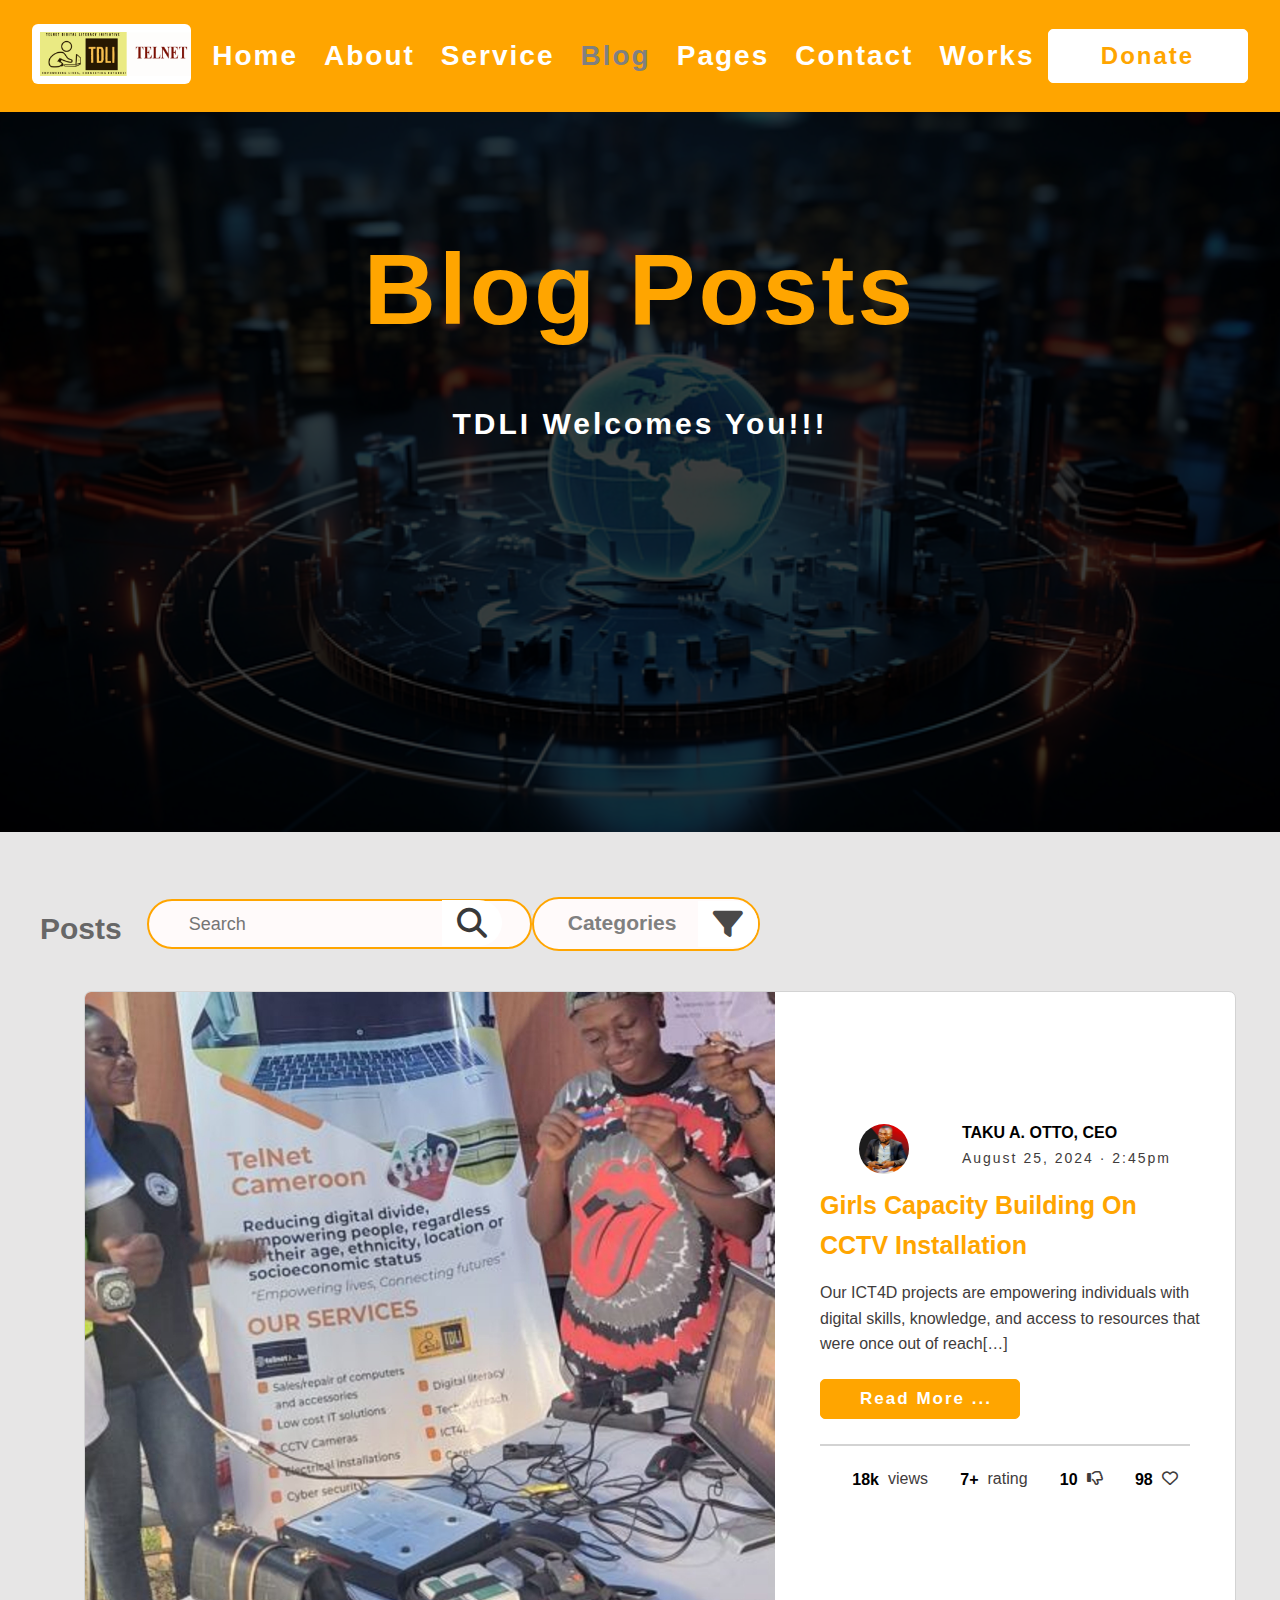
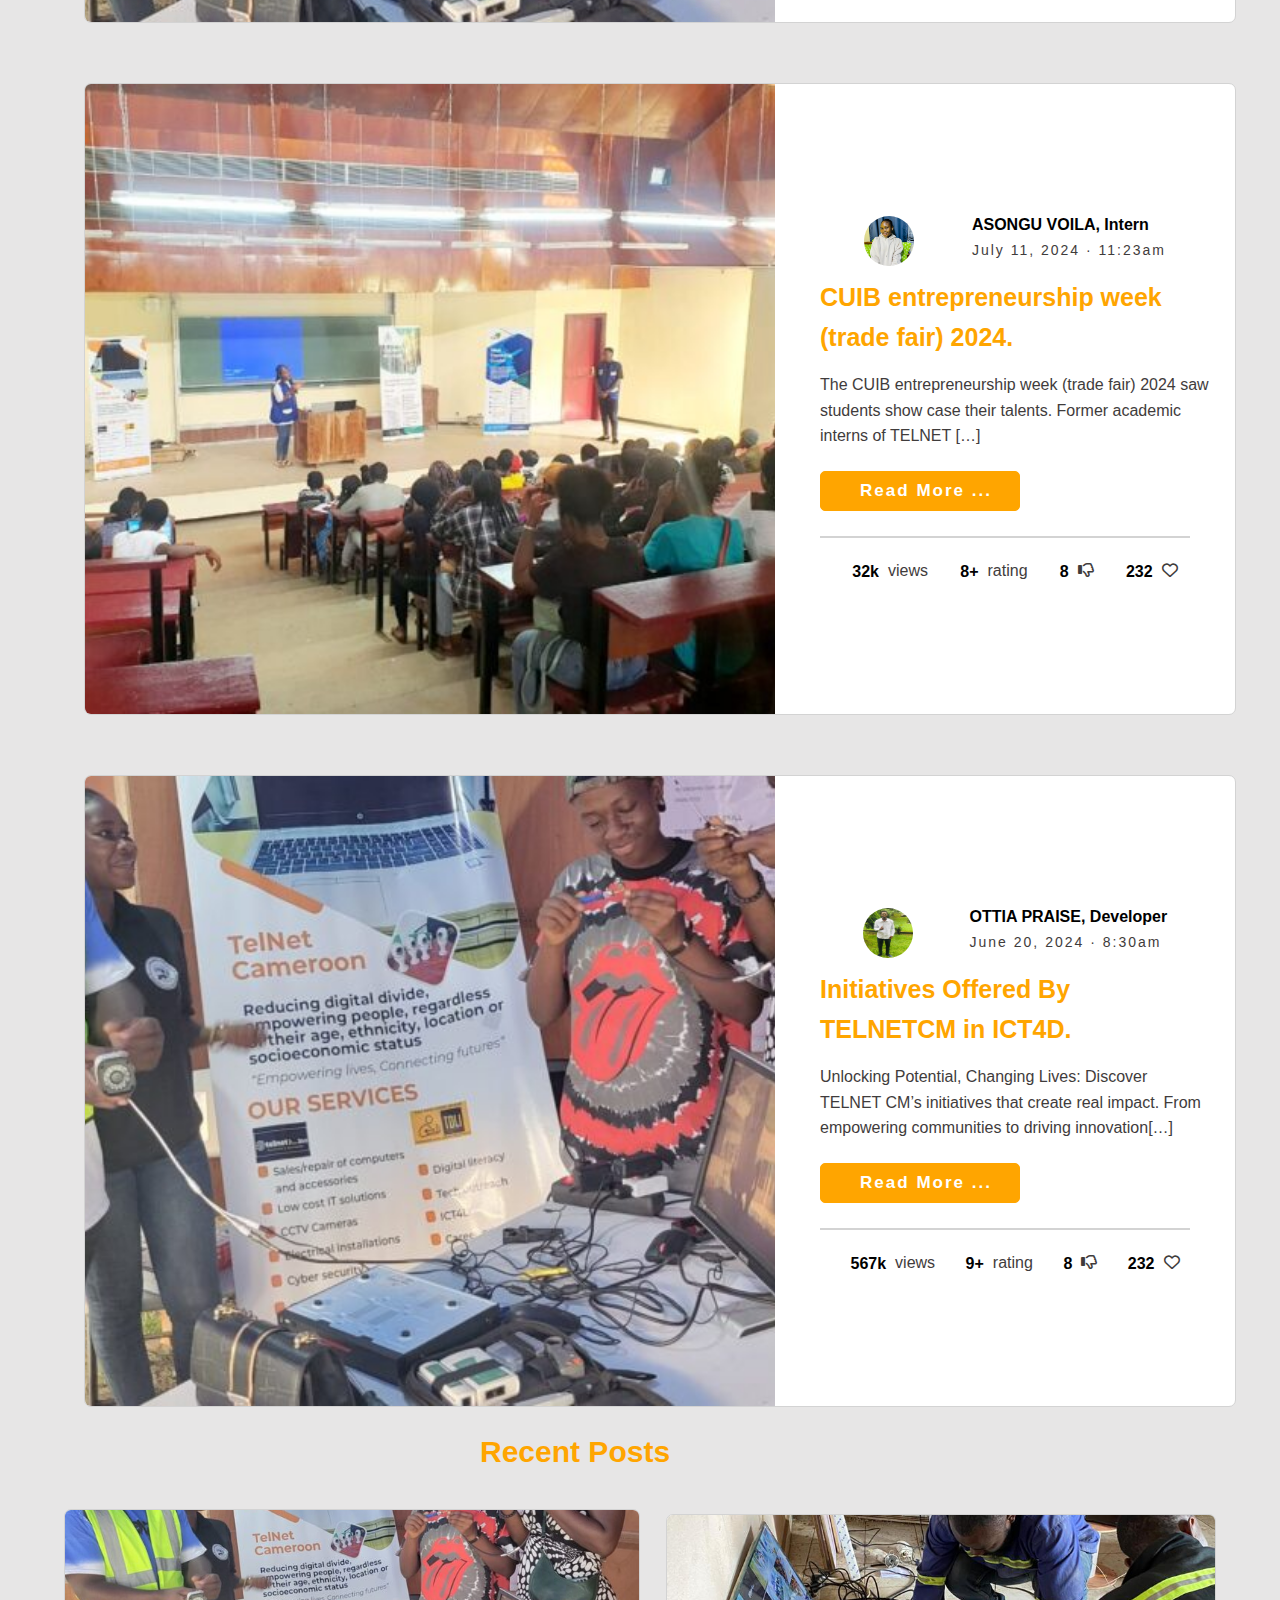
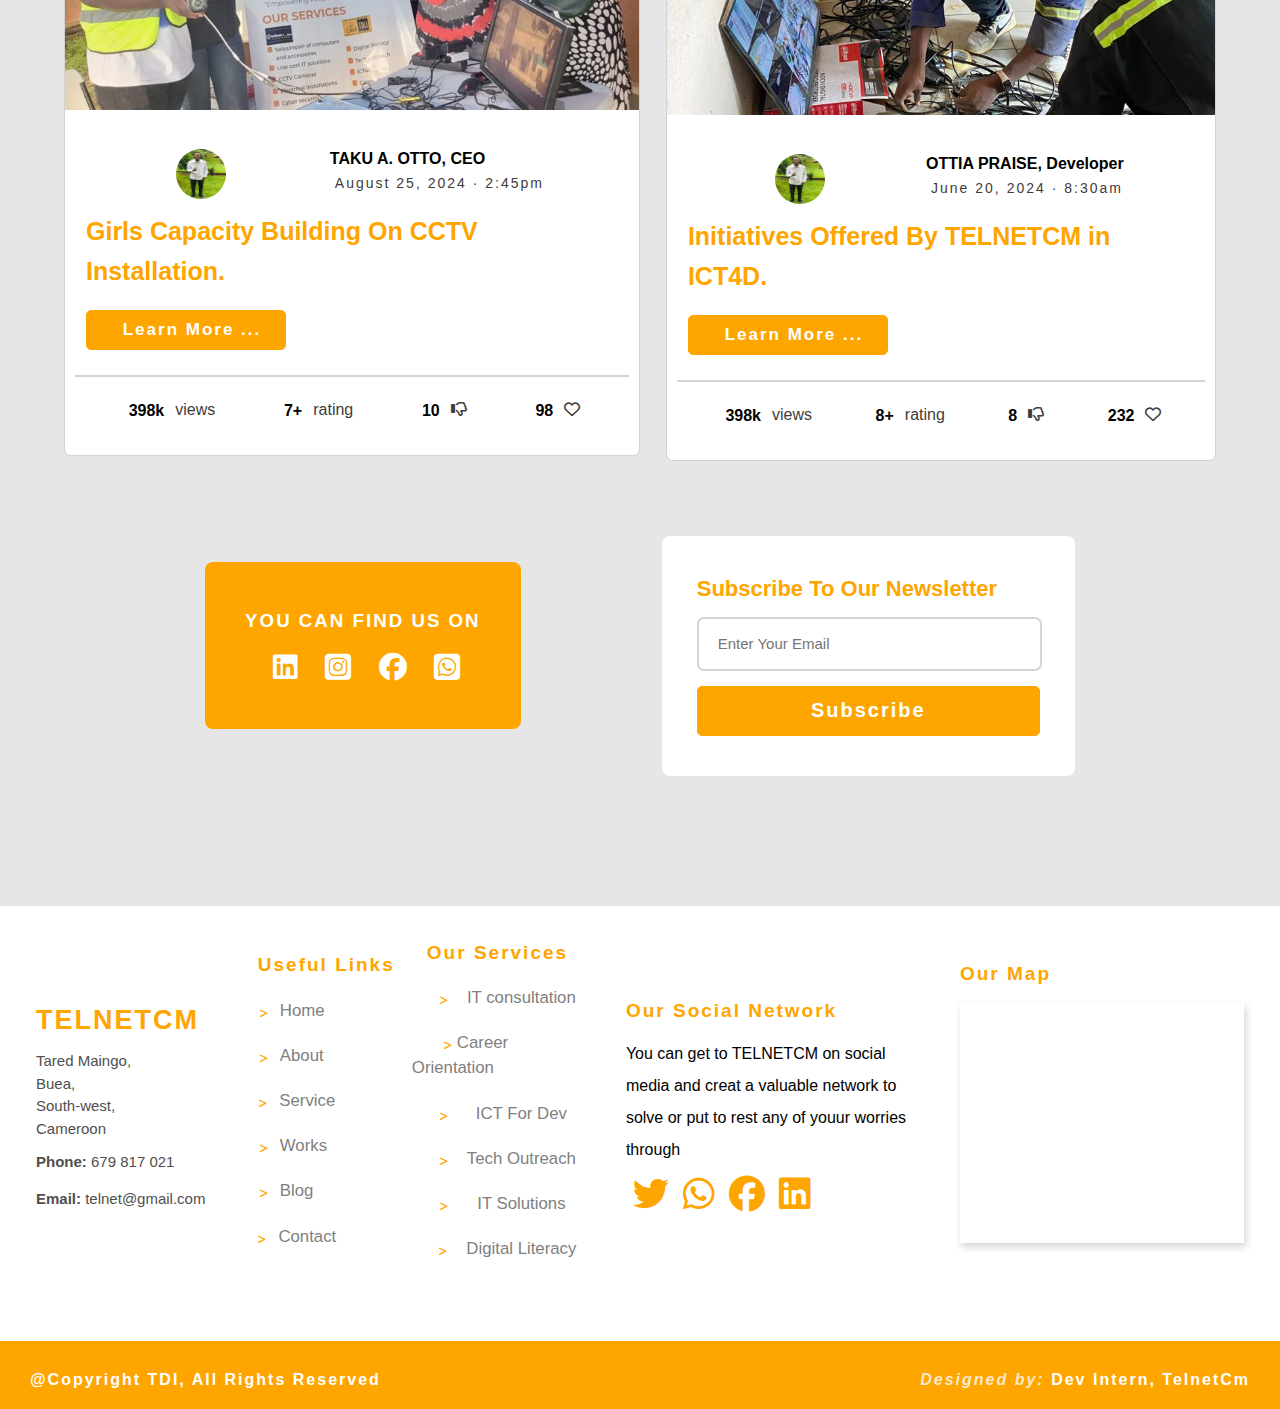
<file: html/blog.html>
<!DOCTYPE html>
<html lang="en">
<head>
    <meta charset="UTF-8">
    <meta name="viewport" content="width=device-width, initial-scale=1.0">
    <title>Blog | TELNETCM</title>
    <link rel="icon" href="../img/logo.png">
    <link rel="stylesheet" href="../css/blog.css">
    <link rel="stylesheet" href="https://cdnjs.cloudflare.com/ajax/libs/font-awesome/6.6.0/css/all.min.css" />
    <link rel="stylesheet" href="../css/style.css">
</head>
<body>
    
     <!----------------------- HEADER  ------------------------>

     <section id="header">
        <div>
            <img src="../img/logo.png" class="home_logo">
            <i class="fa-solid fa-x" id="close" style="cursor: pointer; position: absolute; top: 57px; right: 70px; visibility: visible;"></i>
            <i class="fa-solid fa-bars" id="menu" style="cursor: pointer; position: absolute; top: 57px; right: 70px; visibility: hidden;"></i>
        </div>
        <nav class="nav">
            <ul>
                <a href="../html/index.html" >Home</a>
                <a href="./about.html">About</a>
                <a href="./services.html">Service</a>
                <a href="./blog.html" style="color: gray;">Blog</a>
                <a class="others" style="position: relative; cursor: pointer;">Pages 
                    <div class="dropdown" style="top: 79px !important; right: 500px !important;">
                        <a class="drop_a" href="./team.html">Our Team</a>
                        <a class="drop_a" href="./event.html">Events</a>
                        <a  class="drop_a" href="./benefit.html">Beneficiaries</a>
                        <a class="drop_a" href="./voluntary.html">Volunteerism</a>
                        <a class="drop_a" href="./our_projects.html"> Our Projects</a>
                    </div>
                  </a>
                <a href="./contact.html">Contact</a>
                <a href="./works.html">Works</a>
                <button class="donate" onclick="openPaymentModal()"><a href="#">Donate</a></button>
            <div id="payment-modal" class="modal" style="display:none; position:fixed; top:50%; left:50%; transform:translate(-50%,-50%); background:white; padding:20px; border-radius:5px; box-shadow:0 0 10px rgba(0,0,0,0.3); z-index:1000;">
                <h3 style="color: orange; padding-top: 10px; padding-bottom: 10px; text-align: center;">Select Payment Method</h3>
                <button onclick="processPayment('paypal')" style="margin:5px; padding: 10px 18px; border: 1px solid orange; background-color: white; color: rgb(48, 45, 45); border-radius: 6px;">MTN Mobile Money</button>
                <button onclick="processPayment('card')" style="margin:5px;  padding: 10px 18px; border: 1px solid orange; background-color: white; color: rgb(48, 45, 45); border-radius: 6px;">Orange Money</button>
                <button onclick="processPayment('momo')" style="margin:5px;  padding: 10px 18px; border: 1px solid orange; background-color: white; color: rgb(48, 45, 45); border-radius: 6px;">Bank Payment</button>
                <button onclick="closePaymentModal()" style="margin:5px;  padding: 10px 18px; border: 1px solid orange; background-color: white; color: rgb(48, 45, 45); border-radius: 6px;">Cancel</button>
            </div>
            </ul>
        </nav>
       </section>
        
   
    
    <div id="blog-intro">
        <h1 style="animation: none !important; ">Blog Posts</h1>
        <p style="animation:  1.2s ease-in !important; ">TDLI Welcomes You!!!</p>
    </div>

    <section id="blog">
        <div style="display: flex; align-items: center; flex-wrap: wrap; ">
            <h2>Posts</h2>
            <label for="search" class="search-wrap">
                <input type="search" name="search" id="search" class="search" placeholder="Search">
                <button id="searchButton"><i class="fa-solid fa-magnifying-glass"></i></button>
                <p id="no-match">No Match Found <i class="fa-solid fa-not-equal"></i></p>
            </label>
            <label for="categories" class="categories"><h3>Categories <i class="fa-solid fa-filter"></i></h3></label>
            <div class="dropdownBlog">
                <ol class="dropBlog">
                    <a onclick="scrollSmooth3()"><li>Fund Raising</li></a>
                    <a onclick="scrollSmooth2()"><li>ICT4D</li></a>
                    <a onclick="scrollSmooth()"><li>Teach Outreach</li></a>
                </ol>
            </div>
        </div>
        <div class="blog-container" >
            <div class="blog-left">
                <div class="blog-wrapper section scrollPost1" id="post1"> 
                    <img src="../img/out_blogOpt.jpeg" class="blog-wrapper-img">
                    <div class="blog-wrapper-content">
                        <div class="blog-wrapper-content-head">
                            <a href="../img/profile 2.PNG"><img src="../img/profile 2.PNG" class="blog-wrapper-content-head-img"></a>
                            <div class="blog-wrapper-content-head-details">
                                <h4>TAKU A. OTTO, CEO</h4>
                                <p>August 25, 2024 &centerdot; 2:45pm</p>
                            </div>
                        </div>
                        <h3><a href="./capacity.html">Girls Capacity Building On CCTV Installation</a></h3>
                        <p>
                            Our ICT4D projects are empowering individuals with digital skills, knowledge, and access to resources that were once out of reach[…]
                        </p>
                        <button class="blog-wrapper-content-btn " style="padding-left: 12px; width: 200px;"><a href="./capacity.html" > Read More ... </a></button>
                        <hr>
                        <div class="blog-wrapper-content-social ">
                            <div class="views">
                                <h4>18k</h4>
                                <p>views</p>
                            </div>
                            <div class="views">
                                <h4>7+</h4>
                                <p>rating</p>
                            </div>
                            <div class="views">
                                <h4 id="disLikeValue">10</h4>
                                <p ><i class="fa-regular fa-thumbs-down" id="dislike"></i></p>
                                <p style="font-size: 19px;" id="thumb-down" class="thumb-down"><i class="fa-solid fa-thumbs-down"></i></p>
                            </div>
                            <div class="views">
                                <h4 id="likeValue">98</h4>
                                <p><i class="fa-regular fa-heart" id="like"></i></p>
                                <p style="font-size: 19px;" id="heartsuit" class="heartsuit"><i class="fa-solid fa-heart"></i></p>

                            </div>
                        </div>
                    </div>
                </div>

                <div class="blog-wrapper section scrollPost2" id="post2" style="margin-bottom: 60px; margin-top: 60px;">
                    <img src="../img/blog2.jpeg" class="blog-wrapper-img">
                    <div class="blog-wrapper-content">
                        <div class="blog-wrapper-content-head">
                            <a href="../img/blog-profile-pic.jpeg"><img src="../img/blog-profile-pic.jpeg" class="blog-wrapper-content-head-img"></a>
                            <div class="blog-wrapper-content-head-details">
                                <h4>ASONGU VOILA, Intern</h4>
                                <p>July 11, 2024 &centerdot; 11:23am</p>
                            </div>
                        </div>
                        <h3><a href="./cuib.html" id="pageTitle">CUIB entrepreneurship week (trade fair) 2024.</a></h3>
                        <p>
                            The CUIB entrepreneurship week (trade fair) 2024 saw students show case their talents. Former academic interns of TELNET […]
                        </p>
                        <button style="padding-left: 12px; width: 200px;" class="blog-wrapper-content-btn " id="titlePageBlogBtn" ><a href="./cuib.html"> Read More ... </a></button>
                        <hr>
                        <div class="blog-wrapper-content-social ">
                            <div class="views">
                                <h4>32k</h4>
                                <p>views</p>
                            </div>
                            <div class="views">
                                <h4>8+</h4>
                                <p>rating</p>
                            </div>

                            <div class="views">
                                <h4 id="disLikeValue2">8</h4>
                                <p ><i class="fa-regular fa-thumbs-down" id="dislike2"></i></p>
                                <p style="font-size: 19px;" id="thumb-down2" class="thumb-down2"><i class="fa-solid fa-thumbs-down" ></i></p>
                            </div>
                            <div class="views">
                                <h4 id="likeValue2">232</h4>
                                <p><i class="fa-regular fa-heart" id="like2"></i></p>
                                <p style="font-size: 19px;" id="heartsuit2" class="heartsuit2"><i class="fa-solid fa-heart"></i></p>
                            </div>

                        </div>
                    </div>
                </div>

                <div class="blog-wrapper section scrollPost" id="post3">
                    <img src="../img/blog.jpeg" class="blog-wrapper-img">
                    <div class="blog-wrapper-content">
                        <div class="blog-wrapper-content-head">
                            <a href="../img/profile3.PNG"><img src="../img/profile3.PNG" class="blog-wrapper-content-head-img"></a>
                            <div class="blog-wrapper-content-head-details">
                                <h4>OTTIA PRAISE, Developer</h4>
                                <p>June 20, 2024 &centerdot; 8:30am</p>
                            </div>
                        </div>
                        <h3><a href="./ict.html">Initiatives Offered By TELNETCM in ICT4D.</a></h3>
                        <p>
                            Unlocking Potential, Changing Lives: Discover TELNET CM’s initiatives that create real impact. From empowering communities to driving innovation[…]
                        </p>
                        <button style="padding-left: 12px; width: 200px;" class="blog-wrapper-content-btn "><a href="./ict.html"> Read More ... </a></button>
                        <hr>
                        <div class="blog-wrapper-content-social ">
                            <div class="views">
                                <h4>567k</h4>
                                <p>views</p>
                            </div>
                            <div class="views">
                                <h4>9+</h4>
                                <p>rating</p>
                            </div>
                            
                            <div class="views">
                                <h4 id="disLikeValue3">8</h4>
                                <p ><i class="fa-regular fa-thumbs-down" id="dislike3"></i></p>
                                <p style="font-size: 19px;" id="thumb-down3" class="thumb-down3"><i class="fa-solid fa-thumbs-down" ></i></p>
                            </div>
                            <div class="views">
                                <h4 id="likeValue3">232</h4>
                                <p><i class="fa-regular fa-heart" id="like3"></i></p>
                                <p style="font-size: 19px;" id="heartsuit3" class="heartsuit3"><i class="fa-solid fa-heart"></i></p>
                            </div>
                            
                        </div>
                        
                    </div>
                    
                </div>  

            </div>

            <div class="blog-right">
    
                <h1 class="recent-post">Recent Posts</h1>

                <div class="the_main_divided">

                    <div class="blog-wrapper right-container" id="post4" style="margin-bottom: 40px; margin-right: 26px;">
                        <img src="../img/blog.jpeg" class="right-container-img">
                        <div class="blog-wrapper-content right-container-content">
                            <div class="blog-wrapper-content-head right-container-head">
                                <a href="../img/profile3.PNG"><img src="../img/profile3.PNG" class="blog-wrapper-content-head-img"></a>
                                <div class="blog-wrapper-content-head-details">
                                    <h4>TAKU A. OTTO, CEO</h4>
                                    <p style="margin-left: 5px;">August 25, 2024 &centerdot; 2:45pm</p>
                                </div>
                            </div>
                            <h3 style="margin-bottom: 19px;"><a href="./capacity.html">Girls Capacity Building On CCTV Installation.</a></h3>
                           
                            <button style="padding-left: 12px; width: 200px;" class="blog-wrapper-content-btn "><a href="./capacity.html"> Learn More ... </a></button>
                            <hr>
                            <div class="blog-wrapper-content-social ">
                                <div class="views">
                                    <h4>398k</h4>
                                    <p>views</p>
                                </div>
                                <div class="views">
                                    <h4>7+</h4>
                                    <p>rating</p>
                                </div>
    
                                <div class="views">
                                    <h4 id="disLikeValue4">10</h4>
                                    <p ><i class="fa-regular fa-thumbs-down" id="dislike4"></i></p>
                                    <p style="font-size: 19px;" id="thumb-down4" class="thumb-down4"><i class="fa-solid fa-thumbs-down" ></i></p>
                                </div>
                                <div class="views">
                                    <h4 id="likeValue4">98</h4>
                                    <p><i class="fa-regular fa-heart" id="like4"></i></p>
                                    <p style="font-size: 19px;" id="heartsuit4" class="heartsuit4"><i class="fa-solid fa-heart"></i></p>
                                </div>
    
                            </div>
                        </div>
                    </div>
    
                    <div class="blog-wrapper right-container" id="post5" style="margin-bottom: 30px;">
                        <img src="../img/intership (3).jpg" class="right-container-img">
                        <div class="blog-wrapper-content right-container-content">
                            <div class="blog-wrapper-content-head right-container-head">
                                <a href="../img/profile3.PNG"><img src="../img/profile3.PNG" class="blog-wrapper-content-head-img"></a>
                                <div class="blog-wrapper-content-head-details">
                                    <h4>OTTIA PRAISE, Developer</h4>
                                    <p style="margin-left: 5px;">June 20, 2024 &centerdot; 8:30am</p>
                                </div>
                            </div>
                            <h3 style="margin-bottom: 19px;"><a href="./ict.html">Initiatives Offered By TELNETCM in ICT4D.</a></h3>
                            
                            <button style="padding-left: 12px; width: 200px;" class="blog-wrapper-content-btn "><a href="./ict.html"> Learn More ... </a></button>
                            <hr>
                            <div class="blog-wrapper-content-social ">
                                <div class="views">
                                    <h4>398k</h4>
                                    <p>views</p>
                                </div>
                                <div class="views">
                                    <h4>8+</h4>
                                    <p>rating</p>
                                </div>
                                <div class="views">
                                    <h4 id="disLikeValue5">8</h4>
                                    <p ><i class="fa-regular fa-thumbs-down" id="dislike5"></i></p>
                                    <p style="font-size: 19px;" id="thumb-down5" class="thumb-down5"><i class="fa-solid fa-thumbs-down" ></i></p>
                                </div>
                                <div class="views">
                                    <h4 id="likeValue5">232</h4>
                                    <p><i class="fa-regular fa-heart" id="like5"></i></p>
                                    <p style="font-size: 19px;" id="heartsuit5" class="heartsuit5"><i class="fa-solid fa-heart"></i></p>
                                </div>
                            </div>
                        </div>
                    </div>

                </div>
                
               <div class="the_main_divided">

                <div class="follow" style="padding: 40px;">
                    <h3>YOU CAN FIND US ON</h3>
                    <div class="find">
                        <a href="#"><i class="fa-brands fa-linkedin" style="color: white !important;  font-size: 28px; margin-top: 1px;"></i></a>
                        <a href="#"><i class="fa-brands fa-square-instagram"></i></a>
                        <a href="#"><i class="fa-brands fa-facebook" style="color: white !important; font-size: 28px; margin-top: 1px;"></i></a>
                        <a href="#"><i class="fa-brands fa-square-whatsapp"></i></a>
                    </div>
                </div>  

                <form class="subcribe" id="news-content" onsubmit="handleSubmit(event)">
                    <h3>Subscribe To Our Newsletter</h3>
                    <label for="subscription_email"><input type="email" placeholder="Enter Your Email" id="sub-email" name="subscription_email" required></label>
                    <button type="submit" class="blog-wrapper-content-btn sub" style="color: white; font-size: 20px; font-weight: 800; letter-spacing: 2px;">Subscribe</button>
                    <div id="subscription-message" style="margin-top: 20px; color: rgb(82, 56, 7); font-size: 20px; letter-spacing: 2px; display: none;"></div>
                
                </form>
                
                

               </div>

            </div>
        </div>
    </section>



    <!------------------- FOOTER  ------------------------>
         <section id="footer">
            <div class="footer-content">
                <div class="Ease-details">
                    <h2>TELNETCM </h2>
                    <p>Tared Maingo, <br> Buea, <br> South-west, <br> Cameroon</p>
                    <p style="padding-top: 11px;"><b>Phone:</b> 679 817 021</p>
                    <p style="margin-top: 14px;"><b>Email:</b> telnet@gmail.com</p>
                </div>
                <div class="useful-links">
                    <h4>Useful Links</h4>
                    <ul>
                        <li><i class="fa-solid fa-greater-than arrow" style="top: 10px !important; left: -95px !important;"></i><a href="../html/index.html">Home</a></li>
                        <li><i class="fa-solid fa-greater-than arrow" style="top: 10px !important; left: -95px !important;" ></i><a href="./about.html">About</a></li>
                        <li><i class="fa-solid fa-greater-than arrow" style="top: 10px !important; left: -95px !important;"></i><a href="./services.html">Service</a></li>
                        <li><i class="fa-solid fa-greater-than arrow" style="top: 10px !important; left: -95px !important;"></i><a href="./works.html">Works</a></li>
                        <li><i class="fa-solid fa-greater-than arrow" style="top: 10px !important; left: -95px !important;"></i><a href="./blog.html">Blog</a></li>
                        <li><i class="fa-solid fa-greater-than arrow" style="top: 10px !important; left: -95px !important;"></i><a href="./contact.html">Contact</a></li>
                    </ul>
                </div>
                
                <div class="our-service">
                    <h4>Our Services</h4>
                    <ul>
                        <li><i class="fa-solid fa-greater-than arrow2" style="top: 10px !important;"></i><a href="./html/services.html#service-remaining">IT consultation</a></li>
                        <li><i class="fa-solid fa-greater-than arrow2 extra1" style="top: 10px !important;"></i><a href="./html/services.html#service-remaining">Career Orientation </a></li>
                        <li><i class="fa-solid fa-greater-than arrow2 extra2" style="top: 10px !important;"></i><a href="./html/services.html#service-remaining">ICT For Dev</a></li>
                        <li><i class="fa-solid fa-greater-than arrow2" style="top: 10px !important;"></i><a href="./html/services.html#service-remaining">Tech Outreach</a></li>
                        <li><i class="fa-solid fa-greater-than arrow2 extra4" style="top: 10px !important;"></i><a href="./html/services.html#service-remaining">IT Solutions</a></li>
                        <li><i class="fa-solid fa-greater-than arrow2" style="top: 10px !important;"></i><a href="./html/services.html#service-remaining">Digital Literacy</a></li>
                    </ul>
                </div>
                <div class="our-social">
                    <h4>Our Social Network</h4>
                    <p>You can get to TELNETCM on social media and creat a valuable network to solve or put to rest any of youur worries through</p>
                    <div class="social-img">
                        <a href="#contact-us"><i class="fa-brands fa-twitter"></i></a>
                        <a href="#contact-us"><i class="fa-brands fa-whatsapp"></i></a>
                        <a href="#contact-us"><i class="fa-brands fa-facebook"></i></a>
                        <a href="#contact-us"><i class="fa-brands fa-linkedin"></i></a>
    
                    </div>
                   
    
                </div>
                <div class="map">
                    <h4>Our Map</h4>
                    <iframe style="height: 240px !important; box-shadow: 2px 4px 8px lightgray; margin-top: 10px;" src="https://www.google.com/maps/embed?pb=!1m18!1m12!1m3!1d3979.3110097092044!2d9.290450474890406!3d4.159127295814693!2m3!1f0!2f0!3f0!3m2!1i1024!2i768!4f13.1!3m3!1m2!1s0x106131ecc8a74831%3A0x69b4de387a1c28d7!2sMalingo%20Street%2C%20Buea!5e0!3m2!1sen!2scm!4v1725528665425!5m2!1sen!2scm" frameborder="0" width="100%" height="100%"></iframe>
                </div>
            </div>

            
            <!-- TABLET FOOTER  -->

        <div class="tablet_footer">
                <div class="tablet_footer_first">
                    <div class="Ease-details">
                        <h2>TELNETCM </h2>
                        <p><b>Address</b>: Tared Maingo, <br> Buea, <br> South-west, <br> Cameroon</p>
                        <p style="padding-top: 11px;"><b>Phone:</b> 679 817 021</p>
                        <p style="margin-top: 14px;"><b>Email:</b> telnet@gmail.com</p>
                    </div>

                    <div class="useful-links">
                        <h4>Useful Links</h4>
                        <ul>
                            <li><i class="fa-solid fa-greater-than arrow"></i><a href="../html/index.html">Home</a></li>
                            <li><i class="fa-solid fa-greater-than arrow"></i><a href="./about.html">About</a></li>
                            <li><i class="fa-solid fa-greater-than arrow"></i><a href="./services.html">Service</a></li>
                            <li><i class="fa-solid fa-greater-than arrow"></i><a href="./works.html">Works</a></li>
                            <li><i class="fa-solid fa-greater-than arrow"></i><a href="./blog.html">Blog</a></li>
                            <li><i class="fa-solid fa-greater-than arrow"></i><a href="./contact.html">Contact</a></li>
                        </ul>
                    </div>

                    <div class="our-service">
                        <h4>Our Services</h4>
                        <ul>
                            <li><i class="fa-solid fa-greater-than arrow2"></i><a href="./html/services.html#service-remaining">IT consultation</a></li>
                            <li><i class="fa-solid fa-greater-than arrow2 extra1"></i><a href="./html/services.html#service-remaining">Career Orientation </a></li>
                            <li><i class="fa-solid fa-greater-than arrow2 extra2"></i><a href="./html/services.html#service-remaining">ICT For Dev</a></li>
                            <li><i class="fa-solid fa-greater-than arrow2"></i><a href="./html/services.html#service-remaining">Tech Outreach</a></li>
                            <li><i class="fa-solid fa-greater-than arrow2 extra4"></i><a href="./html/services.html#service-remaining">IT Solutions</a></li>
                            <li><i class="fa-solid fa-greater-than arrow2"></i><a href="./html/services.html#service-remaining">Digital Literacy</a></li>
                        </ul>
                    </div>
                    
                </div>

                <div class="tablet_footer_second">
                    <div class="our-social">
                        <h4>Our Social Network</h4>
                        <p>You can get to TELNETCM on social media and creat a valuable network to solve or put to rest any of youur worries through</p>
                        <div class="social-img">
                            <a href="#contact-us"><i class="fa-brands fa-twitter"></i></a>
                            <a href="#contact-us"><i class="fa-brands fa-whatsapp"></i></a>
                            <a href="#contact-us"><i class="fa-brands fa-facebook"></i></a>
                            <a href="#contact-us"><i class="fa-brands fa-linkedin"></i></a>
                        </div>
                    </div>
                    <div class="map">
                        <h4>Our Map</h4>
                        <iframe style="box-shadow: 2px 4px 8px lightgray; margin-top: 10px;" src="https://www.google.com/maps/embed?pb=!1m18!1m12!1m3!1d3979.3110097092044!2d9.290450474890406!3d4.159127295814693!2m3!1f0!2f0!3f0!3m2!1i1024!2i768!4f13.1!3m3!1m2!1s0x106131ecc8a74831%3A0x69b4de387a1c28d7!2sMalingo%20Street%2C%20Buea!5e0!3m2!1sen!2scm!4v1725528665425!5m2!1sen!2scm" frameborder="0" width="100%" height="100%"></iframe>
                    </div>
                </div>

        </div>

            <div class="footer-conclude">
                <p>@Copyright TDI, All Rights Reserved</p>
                <p><em style="color: rgb(248, 233, 201);">Designed by:</em> <strong>Dev Intern, TelnetCm</strong></p>
            </div>  
        </section>


    <script src="../js/blog.js"></script>
    
    <script>
        function handleSubmit(e) {
            e.preventDefault();
            const email = document.getElementById('sub-email').value;
            const messageDiv = document.getElementById('subscription-message');
            messageDiv.innerHTML = `Congratulations! You have successfully subscribed with email: ${email}`;
            messageDiv.style.display = 'block';
            document.getElementById('sub-email').value = '';
        }
    </script>
   
    <script>
        const othersLink = document.querySelector('.others');
        const dropdown = document.querySelector('.dropdown');

        othersLink.addEventListener('mouseenter', () => {
            dropdown.style.display = 'flex';
        });


        dropdown.addEventListener('mouseleave', () => {
            dropdown.style.display = 'none';
        });


          // Responsiveness
  const close = document.getElementById('close');
  const menu = document.getElementById('menu');
  const navBar = document.querySelector('.nav');
  const header = document.getElementById('header');


  menu.addEventListener('click', () => {
    menu.style.visibility = 'hidden';
    close.style.visibility = 'visible';
    navBar.style.visibility = 'visible';
    header.style.height = 'auto';
  })

  close.addEventListener('click', () => {
    menu.style.visibility = 'visible';
    close.style.visibility = 'hidden';
    navBar.style.visibility = 'hidden';
    header.style.height = '50px';    
  })
  
    </script>

<script>
        
    function openPaymentModal() {
        document.getElementById('payment-modal').style.display = 'block';
    }

    function closePaymentModal() {
        document.getElementById('payment-modal').style.display = 'none';
    }

    function processPayment(method) {
        // Here you would integrate with actual payment processors
        alert('Processing ' + method + ' payment...');
        closePaymentModal();
    }

</script>

</body>
</html>
</file>
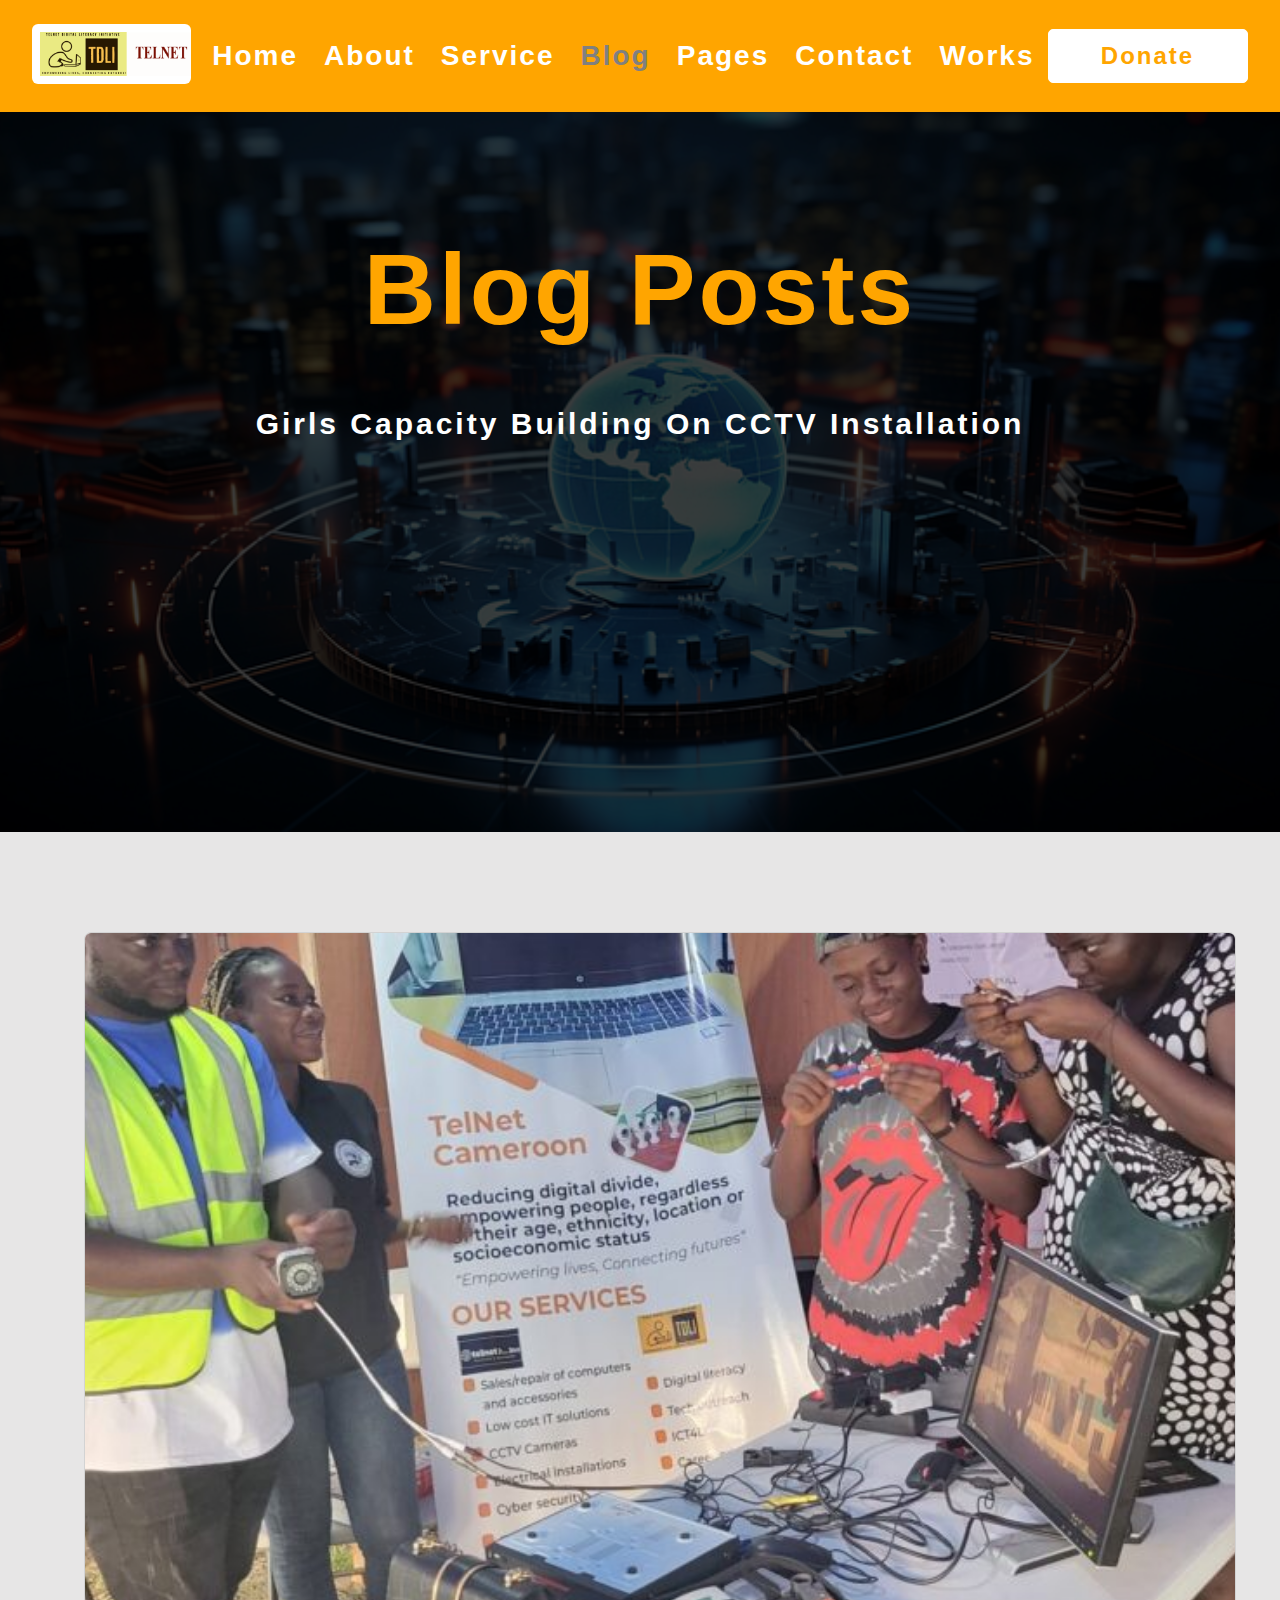
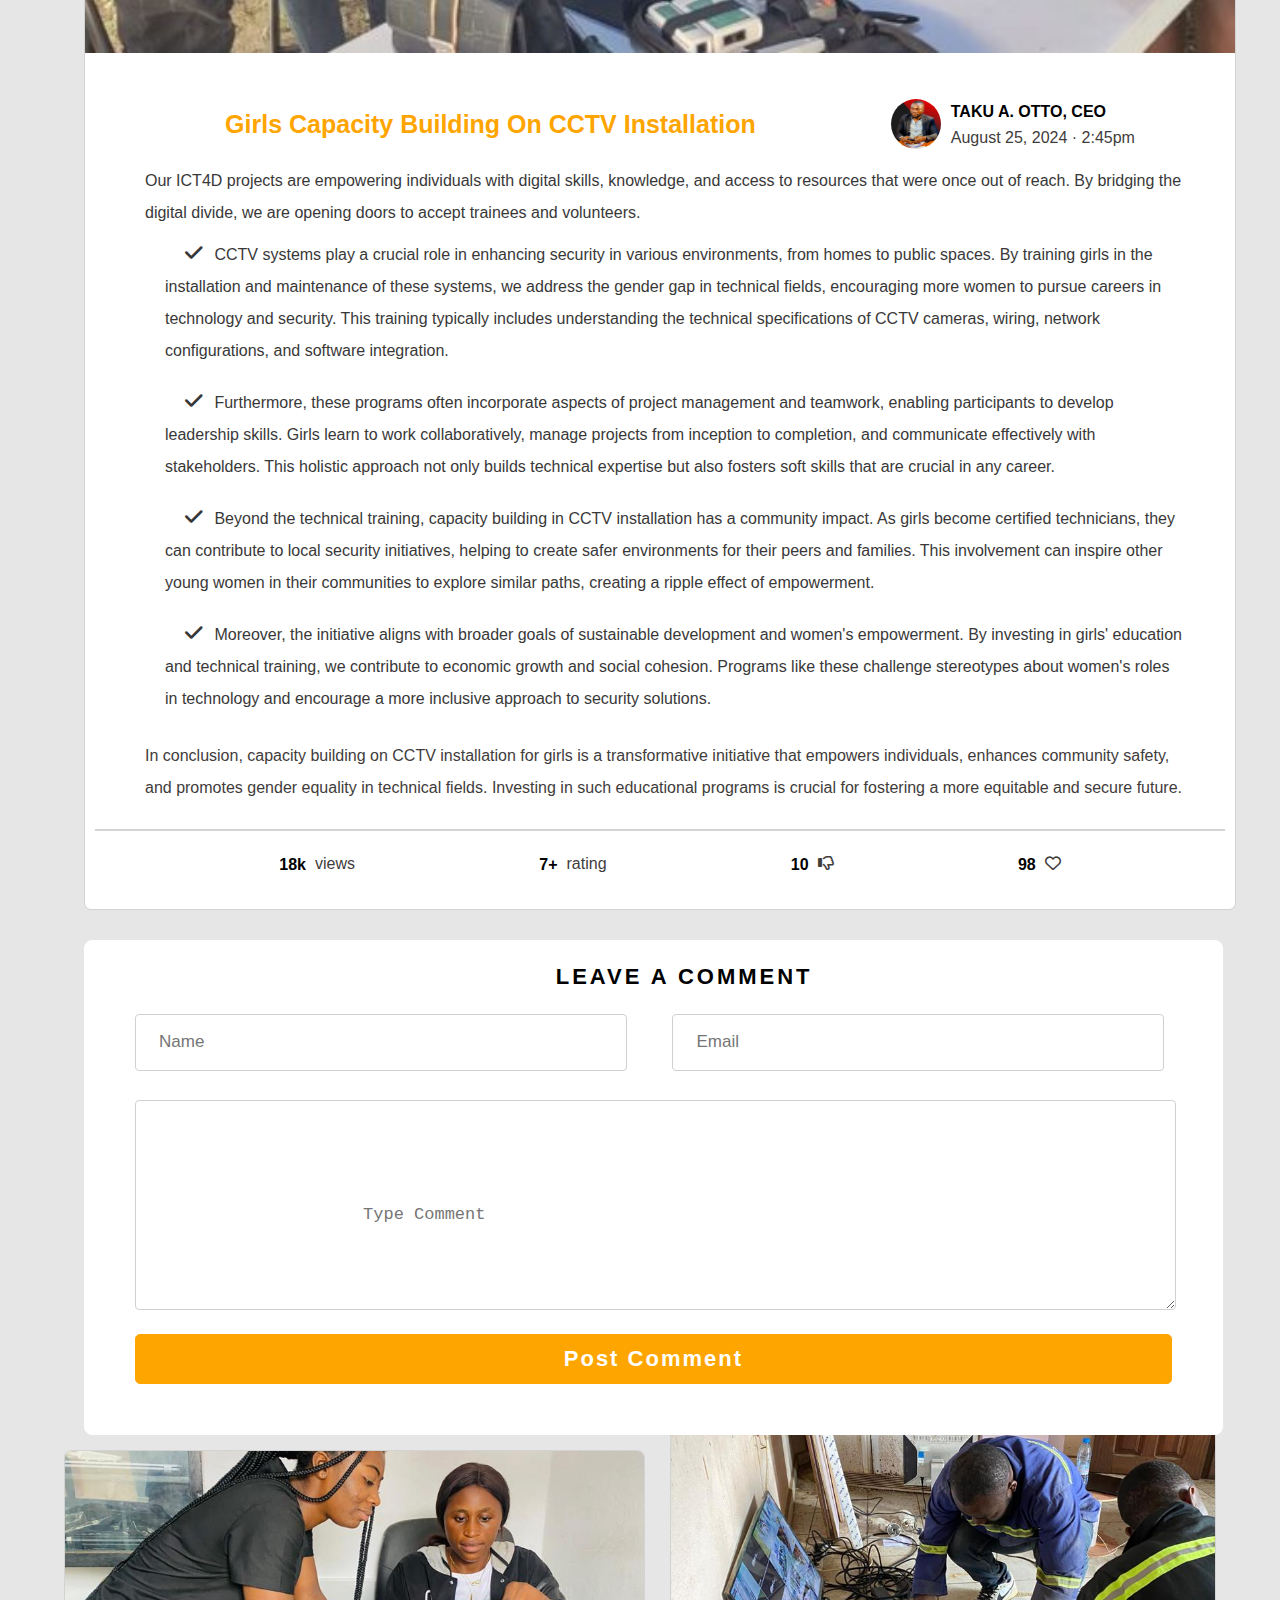
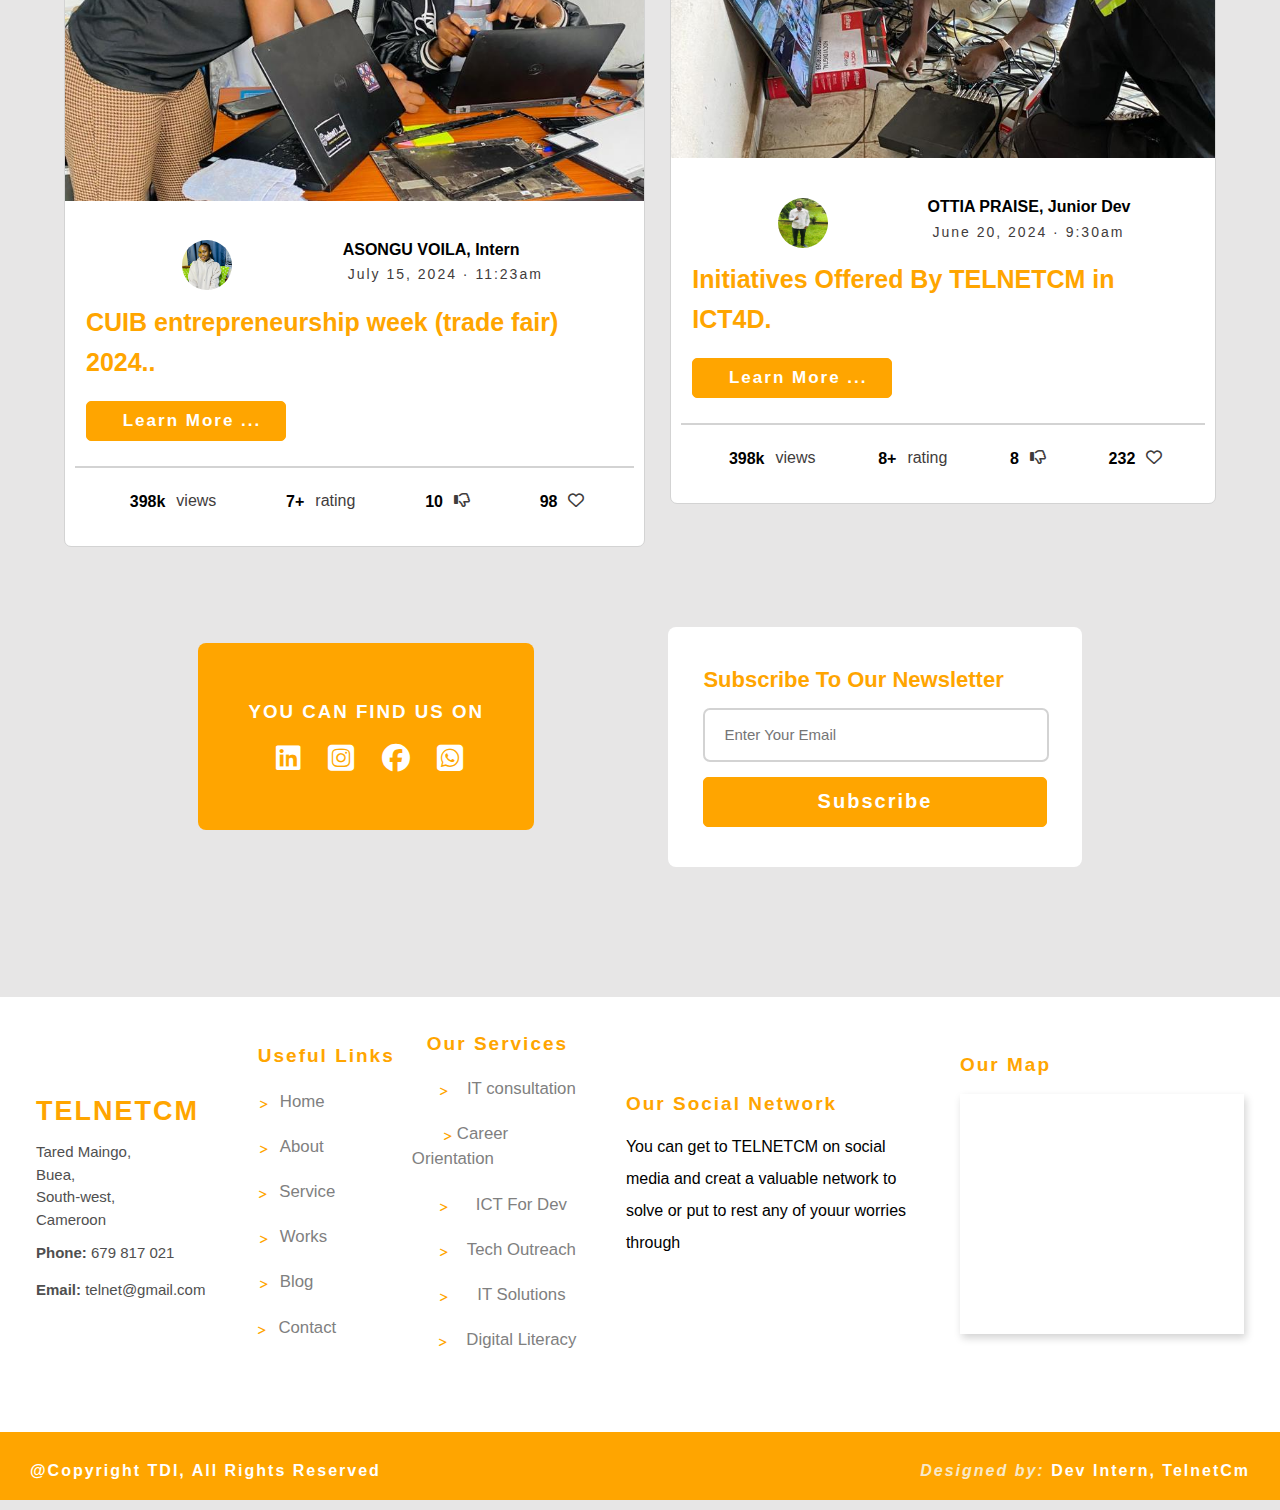
<file: html/capacity.html>
<!DOCTYPE html>
<html lang="en">
<head>
    <meta charset="UTF-8">
    <meta name="viewport" content="width=device-width, initial-scale=1.0">
    <title>Girls Capacity Building On CCTV Installation Blog | Telnet</title>
    <link rel="stylesheet" href="../css/style.css">
    <link rel="stylesheet" href="https://cdnjs.cloudflare.com/ajax/libs/font-awesome/6.6.0/css/all.min.css" />
    <link rel="shortcut icon" href="../img/logo.png" />
    <link rel="stylesheet" href="../css/blog.css">
    
</head>
<body>
    

     <!----------------------- HEADER  ------------------------>

     <section id="header">
        <div>
            <img src="../img/logo.png" class="home_logo">
            <i class="fa-solid fa-x" id="close" style="cursor: pointer; position: absolute; top: 57px; right: 70px; visibility: visible;"></i>
            <i class="fa-solid fa-bars" id="menu" style="cursor: pointer; position: absolute; top: 57px; right: 70px; visibility: hidden;"></i>
        </div>
        <nav class="nav">
            <ul>
                <a href="../html/index.html" >Home</a>
                <a href="./about.html">About</a>
                <a href="./services.html">Service</a>
                <a href="./blog.html" style="color: gray;">Blog</a>
                <a class="others" style="position: relative; cursor: pointer;">Pages 
                    <div class="dropdown" style="top: 79px !important; right: 500px !important;">
                        <a class="drop_a" href="./team.html">Our Team</a>
                        <a class="drop_a" href="./event.html">Events</a>
                        <a  class="drop_a" href="./benefit.html">Beneficiaries</a>
                        <a class="drop_a" href="./voluntary.html">Volunteerism</a>
                        <a class="drop_a" href="./our_projects.html"> Our Projects</a>
                    </div>
                  </a>
                <a href="./contact.html">Contact</a>
                <a href="./works.html">Works</a>
                <button class="donate" onclick="openPaymentModal()"><a href="#">Donate</a></button>
            <div id="payment-modal" class="modal" style="display:none; position:fixed; top:50%; left:50%; transform:translate(-50%,-50%); background:white; padding:20px; border-radius:5px; box-shadow:0 0 10px rgba(0,0,0,0.3); z-index:1000;">
                <h3 style="color: orange; padding-top: 10px; padding-bottom: 10px; text-align: center;">Select Payment Method</h3>
                <button onclick="processPayment('paypal')" style="margin:5px; padding: 10px 18px; border: 1px solid orange; background-color: white; color: rgb(48, 45, 45); border-radius: 6px;">MTN Mobile Money</button>
                <button onclick="processPayment('card')" style="margin:5px;  padding: 10px 18px; border: 1px solid orange; background-color: white; color: rgb(48, 45, 45); border-radius: 6px;">Orange Money</button>
                <button onclick="processPayment('momo')" style="margin:5px;  padding: 10px 18px; border: 1px solid orange; background-color: white; color: rgb(48, 45, 45); border-radius: 6px;">Bank Payment</button>
                <button onclick="closePaymentModal()" style="margin:5px;  padding: 10px 18px; border: 1px solid orange; background-color: white; color: rgb(48, 45, 45); border-radius: 6px;">Cancel</button>
            </div>
            </ul>
        </nav>
       </section>  
    
    
    <!----------------------- ALL BLOG POSTS  ------------------------>

    <section id="all-blog">
        <h1>Blog Posts</h1>
        <p id="pageTitle">Girls Capacity Building On CCTV Installation</p>
    </section>

    <!-- Blog Posts Sections  -->

        
    <section id="blog">
    
        <div class="blog-container" style="margin-top: 100px;">
            <div class="blog-left">
                <div class="blog-wrapper section scrollPost1 all-post1" id="post1"> 


                    <img src="../img/blog.jpeg" class="blog-wrapper-img all-post-img" alt="Image description">
                    
                    <div class="blog-wrapper-content">
                        <div class="blog-wrapper-content-head">
                           
                            <h3 style="margin-left: 40px; margin-right: 30px;"><a>Girls Capacity Building On CCTV Installation</a></h3>
                            <div class="writter">
                                <a href="../img/profile 2.PNG"><img src="../img/profile 2.PNG" class="blog-wrapper-content-head-img"></a>
                                <div style="margin-top: 24px; margin-left: 10px;">
                                    <h4>TAKU A. OTTO, CEO</h4>
                                    <p>August 25, 2024 &centerdot; 2:45pm</p>
                                </div>
                            </div>
                        </div>
                        <div class="content-all ">
                            Our ICT4D projects are empowering individuals with digital skills, knowledge, and access to resources that were once out of reach. By bridging the digital divide, we are opening doors to accept trainees and volunteers.
                            <ul style="display: flex; flex-direction: column;">
                                <li> <i class="fa-solid fa-check"></i> CCTV systems play a crucial role in enhancing security in various environments, from homes to public spaces. By training girls in the installation and maintenance of these systems, we address the gender gap in technical fields, encouraging more women to pursue careers in technology and security. This training typically includes understanding the technical specifications of CCTV cameras, wiring, network configurations, and software integration.</li>
                                <li> <i class="fa-solid fa-check"></i> Furthermore, these programs often incorporate aspects of project management and teamwork, enabling participants to develop leadership skills. Girls learn to work collaboratively, manage projects from inception to completion, and communicate effectively with stakeholders. This holistic approach not only builds technical expertise but also fosters soft skills that are crucial in any career.</li>
                                <li> <i class="fa-solid fa-check"></i> Beyond the technical training, capacity building in CCTV installation has a community impact. As girls become certified technicians, they can contribute to local security initiatives, helping to create safer environments for their peers and families. This involvement can inspire other young women in their communities to explore similar paths, creating a ripple effect of empowerment.</li>
                                <li> <i class="fa-solid fa-check"></i> Moreover, the initiative aligns with broader goals of sustainable development and women's empowerment. By investing in girls' education and technical training, we contribute to economic growth and social cohesion. Programs like these challenge stereotypes about women's roles in technology and encourage a more inclusive approach to security solutions.</li>

                            </ul>

                            <p>
                                In conclusion, capacity building on CCTV installation for girls is a transformative initiative that empowers individuals, enhances community safety, and promotes gender equality in technical fields. Investing in such educational programs is crucial for fostering a more equitable and secure future.
                            </p>
                        </div>
                        <hr>
                        <div class="blog-wrapper-content-social ">
                            <div class="views">
                                <h4>18k</h4>
                                <p>views</p>
                            </div>
                            <div class="views">
                                <h4>7+</h4>
                                <p>rating</p>
                            </div>
                            <div class="views">
                                <h4 id="disLikeValue">10</h4>
                                <p ><i class="fa-regular fa-thumbs-down" id="dislike"></i></p>
                                <p style="font-size: 19px;" id="thumb-down" class="thumb-down"><i class="fa-solid fa-thumbs-down"></i></p>
                            </div>
                            <div class="views">
                                <h4 id="likeValue">98</h4>
                                <p><i class="fa-regular fa-heart" id="like"></i></p>
                                <p style="font-size: 19px;" id="heartsuit" class="heartsuit"><i class="fa-solid fa-heart"></i></p>

                            </div>
                        </div>
                    </div>
                </div>              

                <form id="comment" method="post" action="/post">
                    <legend>
                        LEAVE A COMMENT
                    </legend>
                    <div class="comment-input">
                        <label for="comment_name"><input type="text" name="comment_name" id="comment_name" placeholder="Name" class="comment-input-field"></label>
                        <label for="comment_email" style="margin-left: 4%;"><input type="email" name="comment_email" id="comment_email" placeholder="Email" class="comment-input-field"></label>
                    </div>
                    <textarea name="full_comment" id="full_comment" rows="10" placeholder="
                    
                    
                    
                    
                    Type Comment" class="full-comment"></textarea>

                    <button type="submit" class="blog-wrapper-content-btn comment-btn" id="post_comment">Post Comment</button>


                </form>

            </div>

            <div class="blog-right all-right">
    
                

                <div class="the_main_divided">


                    <div class="blog-wrapper right-container" id="post4" style="margin-bottom: 40px; margin-top: 95px; margin-right: 25px;">
                        <img src="../img/intership (6).jpg" class="right-container-img all-post-right-img">
                        <div class="blog-wrapper-content right-container-content">
                            <div class="blog-wrapper-content-head right-container-head">
                                <a href="../img/blog-profile-pic.jpeg"><img src="../img/blog-profile-pic.jpeg" class="blog-wrapper-content-head-img"></a>
                                <div class="blog-wrapper-content-head-details">
                                    <h4>ASONGU VOILA, Intern</h4>
                                    <p style="margin-left: 5px;">July 15, 2024 &centerdot; 11:23am</p>
                                </div>
                            </div>
                            <h3 style="margin-bottom: 19px;"><a href="./cuib.html">CUIB entrepreneurship week (trade fair) 2024..</a></h3>
                           
                            <button class="blog-wrapper-content-btn " style="padding-left: 12px; width: 200px;"><a href="./cuib.html"> Learn More ... </a></button>
                            <hr>
                            <div class="blog-wrapper-content-social ">
                                <div class="views">
                                    <h4>398k</h4>
                                    <p>views</p>
                                </div>
                                <div class="views">
                                    <h4>7+</h4>
                                    <p>rating</p>
                                </div>
    
                                <div class="views">
                                    <h4 id="disLikeValue2">10</h4>
                                    <p ><i class="fa-regular fa-thumbs-down" id="dislike2"></i></p>
                                    <p style="font-size: 19px;" id="thumb-down2" class="thumb-down2"><i class="fa-solid fa-thumbs-down" ></i></p>
                                </div>
                                <div class="views">
                                    <h4 id="likeValue2">98</h4>
                                    <p><i class="fa-regular fa-heart" id="like2" ></i></p>
                                    <p style="font-size: 19px;" id="heartsuit2" class="heartsuit2"><i class="fa-solid fa-heart"></i></p>
                                </div>
    
                            </div>
                        </div>
                    </div>
    
                    <div class="blog-wrapper right-container" id="post5" style="margin-bottom: 30px;">
                        <img src="../img/intership (3).jpg" class="right-container-img all-post-right-img">
                        <div class="blog-wrapper-content right-container-content">
                            <div class="blog-wrapper-content-head right-container-head">
                                <a href="../img/profile3.PNG"><img src="../img/profile3.PNG" class="blog-wrapper-content-head-img"></a>
                                <div class="blog-wrapper-content-head-details">
                                    <h4>OTTIA PRAISE, Junior Dev</h4>
                                    <p style="margin-left: 5px;">June 20, 2024 &centerdot; 9:30am</p>
                                </div>
                            </div>
                            <h3 style="margin-bottom: 19px;"><a href="./ict.html">Initiatives Offered By TELNETCM in ICT4D.</a></h3>                        
                            <button class="blog-wrapper-content-btn " style="padding-left: 12px; width: 200px;"><a href="./ict.html"> Learn More ... </a></button>
                            <hr>
                            <div class="blog-wrapper-content-social ">
                                <div class="views">
                                    <h4>398k</h4>
                                    <p>views</p>
                                </div>
                                <div class="views">
                                    <h4>8+</h4>
                                    <p>rating</p>
                                </div>
                                <div class="views">
                                    <h4 id="disLikeValue3">8</h4>
                                    <p ><i class="fa-regular fa-thumbs-down" id="dislike3"></i></p>
                                    <p style="font-size: 19px;" id="thumb-down3" class="thumb-down3"><i class="fa-solid fa-thumbs-down" ></i></p>
                                </div>
                                <div class="views">
                                    <h4 id="likeValue3">232</h4>
                                    <p><i class="fa-regular fa-heart" id="like3"></i></p>
                                    <p style="font-size: 19px;" id="heartsuit3" class="heartsuit3"><i class="fa-solid fa-heart"></i></p>
                                </div>
                            </div>
                        </div>
                    </div>
    

                </div>

                
                
                <div class="the_main_divided">

                    <div class="follow">
                        <h3>YOU CAN FIND US ON</h3>
                        <div class="find">
                            <a href="#"><i class="fa-brands fa-linkedin" style="color: white !important;  font-size: 28px; margin-top: 1px;"></i></a>
                            <a href="#"><i class="fa-brands fa-square-instagram"></i></a>
                            <a href="#"><i class="fa-brands fa-facebook" style="color: white !important; font-size: 28px; margin-top: 1px;"></i></a>
                            <a href="#"><i class="fa-brands fa-square-whatsapp"></i></a>
                        </div>
                    </div>
    
                    <form class="subcribe" id="news-content" onsubmit="handleSubmit(event)">
                        <h3>Subscribe To Our Newsletter</h3>
                        <label for="subscription_email"><input type="email" placeholder="Enter Your Email" id="sub-email" name="subscription_email" required></label>
                        <button type="submit" class="blog-wrapper-content-btn sub" style="color: white; font-size: 20px; font-weight: 800; letter-spacing: 2px;">Subscribe</button>
                        <div id="subscription-message" style="margin-top: 20px; color: rgb(82, 56, 7); font-size: 20px; letter-spacing: 2px; display: none;"></div>
                    
                    </form>
                    


                </div>

               

            </div>
        </div>
    </section>



             <!------------------- FOOTER  ------------------------>
             <section id="footer">
                <div class="footer-content">
                    <div class="Ease-details">
                        <h2>TELNETCM </h2>
                        <p>Tared Maingo, <br> Buea, <br> South-west, <br> Cameroon</p>
                        <p style="padding-top: 11px;"><b>Phone:</b> 679 817 021</p>
                        <p style="margin-top: 14px;"><b>Email:</b> telnet@gmail.com</p>
                    </div>
                    <div class="useful-links">
                        <h4>Useful Links</h4>
                        <ul>
                            <li><i class="fa-solid fa-greater-than arrow" style="top: 10px !important; left: -95px !important;"></i><a href="../html/index.html">Home</a></li>
                            <li><i class="fa-solid fa-greater-than arrow" style="top: 10px !important; left: -95px !important;" ></i><a href="./about.html">About</a></li>
                            <li><i class="fa-solid fa-greater-than arrow" style="top: 10px !important; left: -95px !important;"></i><a href="./services.html">Service</a></li>
                            <li><i class="fa-solid fa-greater-than arrow" style="top: 10px !important; left: -95px !important;"></i><a href="./works.html">Works</a></li>
                            <li><i class="fa-solid fa-greater-than arrow" style="top: 10px !important; left: -95px !important;"></i><a href="./blog.html">Blog</a></li>
                            <li><i class="fa-solid fa-greater-than arrow" style="top: 10px !important; left: -95px !important;"></i><a href="./contact.html">Contact</a></li>
                        </ul>
                    </div>
                    
                    <div class="our-service">
                        <h4>Our Services</h4>
                        <ul>
                            <li><i class="fa-solid fa-greater-than arrow2" style="top: 10px !important;"></i><a href="./html/services.html#service-remaining">IT consultation</a></li>
                            <li><i class="fa-solid fa-greater-than arrow2 extra1" style="top: 10px !important;"></i><a href="./html/services.html#service-remaining">Career Orientation </a></li>
                            <li><i class="fa-solid fa-greater-than arrow2 extra2" style="top: 10px !important;"></i><a href="./html/services.html#service-remaining">ICT For Dev</a></li>
                            <li><i class="fa-solid fa-greater-than arrow2" style="top: 10px !important;"></i><a href="./html/services.html#service-remaining">Tech Outreach</a></li>
                            <li><i class="fa-solid fa-greater-than arrow2 extra4" style="top: 10px !important;"></i><a href="./html/services.html#service-remaining">IT Solutions</a></li>
                            <li><i class="fa-solid fa-greater-than arrow2" style="top: 10px !important;"></i><a href="./html/services.html#service-remaining">Digital Literacy</a></li>
                        </ul>
                    </div>
                    <div class="our-social">
                        <h4>Our Social Network</h4>
                        <p>You can get to TELNETCM on social media and creat a valuable network to solve or put to rest any of youur worries through</p>
                        <div class="social-img">
                            <a href="#contact-us"><i class="fa-brands fa-twitter"></i></a>
                            <a href="#contact-us"><i class="fa-brands fa-whatsapp"></i></a>
                            <a href="#contact-us"><i class="fa-brands fa-facebook"></i></a>
                            <a href="#contact-us"><i class="fa-brands fa-linkedin"></i></a>
        
                        </div>
                       
        
                    </div>
                    <div class="map">
                        <h4>Our Map</h4>
                        <iframe style="height: 240px !important; box-shadow: 2px 4px 8px lightgray; margin-top: 10px;" src="https://www.google.com/maps/embed?pb=!1m18!1m12!1m3!1d3979.3110097092044!2d9.290450474890406!3d4.159127295814693!2m3!1f0!2f0!3f0!3m2!1i1024!2i768!4f13.1!3m3!1m2!1s0x106131ecc8a74831%3A0x69b4de387a1c28d7!2sMalingo%20Street%2C%20Buea!5e0!3m2!1sen!2scm!4v1725528665425!5m2!1sen!2scm" frameborder="0" width="100%" height="100%"></iframe>
                    </div>
                </div>

                <!-- TABLET FOOTER  -->

        <div class="tablet_footer">
            <div class="tablet_footer_first">
                <div class="Ease-details">
                    <h2>TELNETCM </h2>
                    <p><b>Address</b>: Tared Maingo, <br> Buea, <br> South-west, <br> Cameroon</p>
                    <p style="padding-top: 11px;"><b>Phone:</b> 679 817 021</p>
                    <p style="margin-top: 14px;"><b>Email:</b> telnet@gmail.com</p>
                </div>

                <div class="useful-links">
                    <h4>Useful Links</h4>
                    <ul>
                        <li><i class="fa-solid fa-greater-than arrow"></i><a href="../html/index.html">Home</a></li>
                        <li><i class="fa-solid fa-greater-than arrow"></i><a href="./about.html">About</a></li>
                        <li><i class="fa-solid fa-greater-than arrow"></i><a href="./services.html">Service</a></li>
                        <li><i class="fa-solid fa-greater-than arrow"></i><a href="./works.html">Works</a></li>
                        <li><i class="fa-solid fa-greater-than arrow"></i><a href="./blog.html">Blog</a></li>
                        <li><i class="fa-solid fa-greater-than arrow"></i><a href="./contact.html">Contact</a></li>
                    </ul>
                </div>

                <div class="our-service">
                    <h4>Our Services</h4>
                    <ul>
                        <li><i class="fa-solid fa-greater-than arrow2"></i><a href="./html/services.html#service-remaining">IT consultation</a></li>
                        <li><i class="fa-solid fa-greater-than arrow2 extra1"></i><a href="./html/services.html#service-remaining">Career Orientation </a></li>
                        <li><i class="fa-solid fa-greater-than arrow2 extra2"></i><a href="./html/services.html#service-remaining">ICT For Dev</a></li>
                        <li><i class="fa-solid fa-greater-than arrow2"></i><a href="./html/services.html#service-remaining">Tech Outreach</a></li>
                        <li><i class="fa-solid fa-greater-than arrow2 extra4"></i><a href="./html/services.html#service-remaining">IT Solutions</a></li>
                        <li><i class="fa-solid fa-greater-than arrow2"></i><a href="./html/services.html#service-remaining">Digital Literacy</a></li>
                    </ul>
                </div>
                
            </div>

            <div class="tablet_footer_second">
                <div class="our-social">
                    <h4>Our Social Network</h4>
                    <p>You can get to TELNETCM on social media and creat a valuable network to solve or put to rest any of youur worries through</p>
                    <div class="social-img">
                        <a href="#contact-us"><i class="fa-brands fa-twitter"></i></a>
                        <a href="#contact-us"><i class="fa-brands fa-whatsapp"></i></a>
                        <a href="#contact-us"><i class="fa-brands fa-facebook"></i></a>
                        <a href="#contact-us"><i class="fa-brands fa-linkedin"></i></a>
                    </div>
                </div>
                <div class="map">
                    <h4>Our Map</h4>
                    <iframe style="box-shadow: 2px 4px 8px lightgray; margin-top: 10px;" src="https://www.google.com/maps/embed?pb=!1m18!1m12!1m3!1d3979.3110097092044!2d9.290450474890406!3d4.159127295814693!2m3!1f0!2f0!3f0!3m2!1i1024!2i768!4f13.1!3m3!1m2!1s0x106131ecc8a74831%3A0x69b4de387a1c28d7!2sMalingo%20Street%2C%20Buea!5e0!3m2!1sen!2scm!4v1725528665425!5m2!1sen!2scm" frameborder="0" width="100%" height="100%"></iframe>
                </div>
            </div>

    </div>

                <div class="footer-conclude">
                    <p>@Copyright TDI, All Rights Reserved</p>
                    <p><em style="color: rgb(248, 233, 201);">Designed by:</em> <strong>Dev Intern, TelnetCm</strong></p>
                </div>  
            </section>


    
     <script src="../js/join.js"></script>

    

     <script>
        const othersLink = document.querySelector('.others');
        const dropdown = document.querySelector('.dropdown');

        othersLink.addEventListener('mouseenter', () => {
            dropdown.style.display = 'flex';
        });


        dropdown.addEventListener('mouseleave', () => {
            dropdown.style.display = 'none';
        });


          // Responsiveness
  const close = document.getElementById('close');
  const menu = document.getElementById('menu');
  const navBar = document.querySelector('.nav');
  const header = document.getElementById('header');


  menu.addEventListener('click', () => {
    menu.style.visibility = 'hidden';
    close.style.visibility = 'visible';
    navBar.style.visibility = 'visible';
    header.style.height = 'auto';
  })

  close.addEventListener('click', () => {
    menu.style.visibility = 'visible';
    close.style.visibility = 'hidden';
    navBar.style.visibility = 'hidden';
    header.style.height = '50px';    
  })
  
    </script>

<script>
    function handleSubmit(e) {
        e.preventDefault();
        const email = document.getElementById('sub-email').value;
        const messageDiv = document.getElementById('subscription-message');
        messageDiv.innerHTML = `Congratulations! You have successfully subscribed with email: ${email}`;
        messageDiv.style.display = 'block';
        document.getElementById('sub-email').value = '';
    }
</script>

<script>
        
    function openPaymentModal() {
        document.getElementById('payment-modal').style.display = 'block';
    }

    function closePaymentModal() {
        document.getElementById('payment-modal').style.display = 'none';
    }

    function processPayment(method) {
        // Here you would integrate with actual payment processors
        alert('Processing ' + method + ' payment...');
        closePaymentModal();
    }

</script>

</body>
</html>
</file>
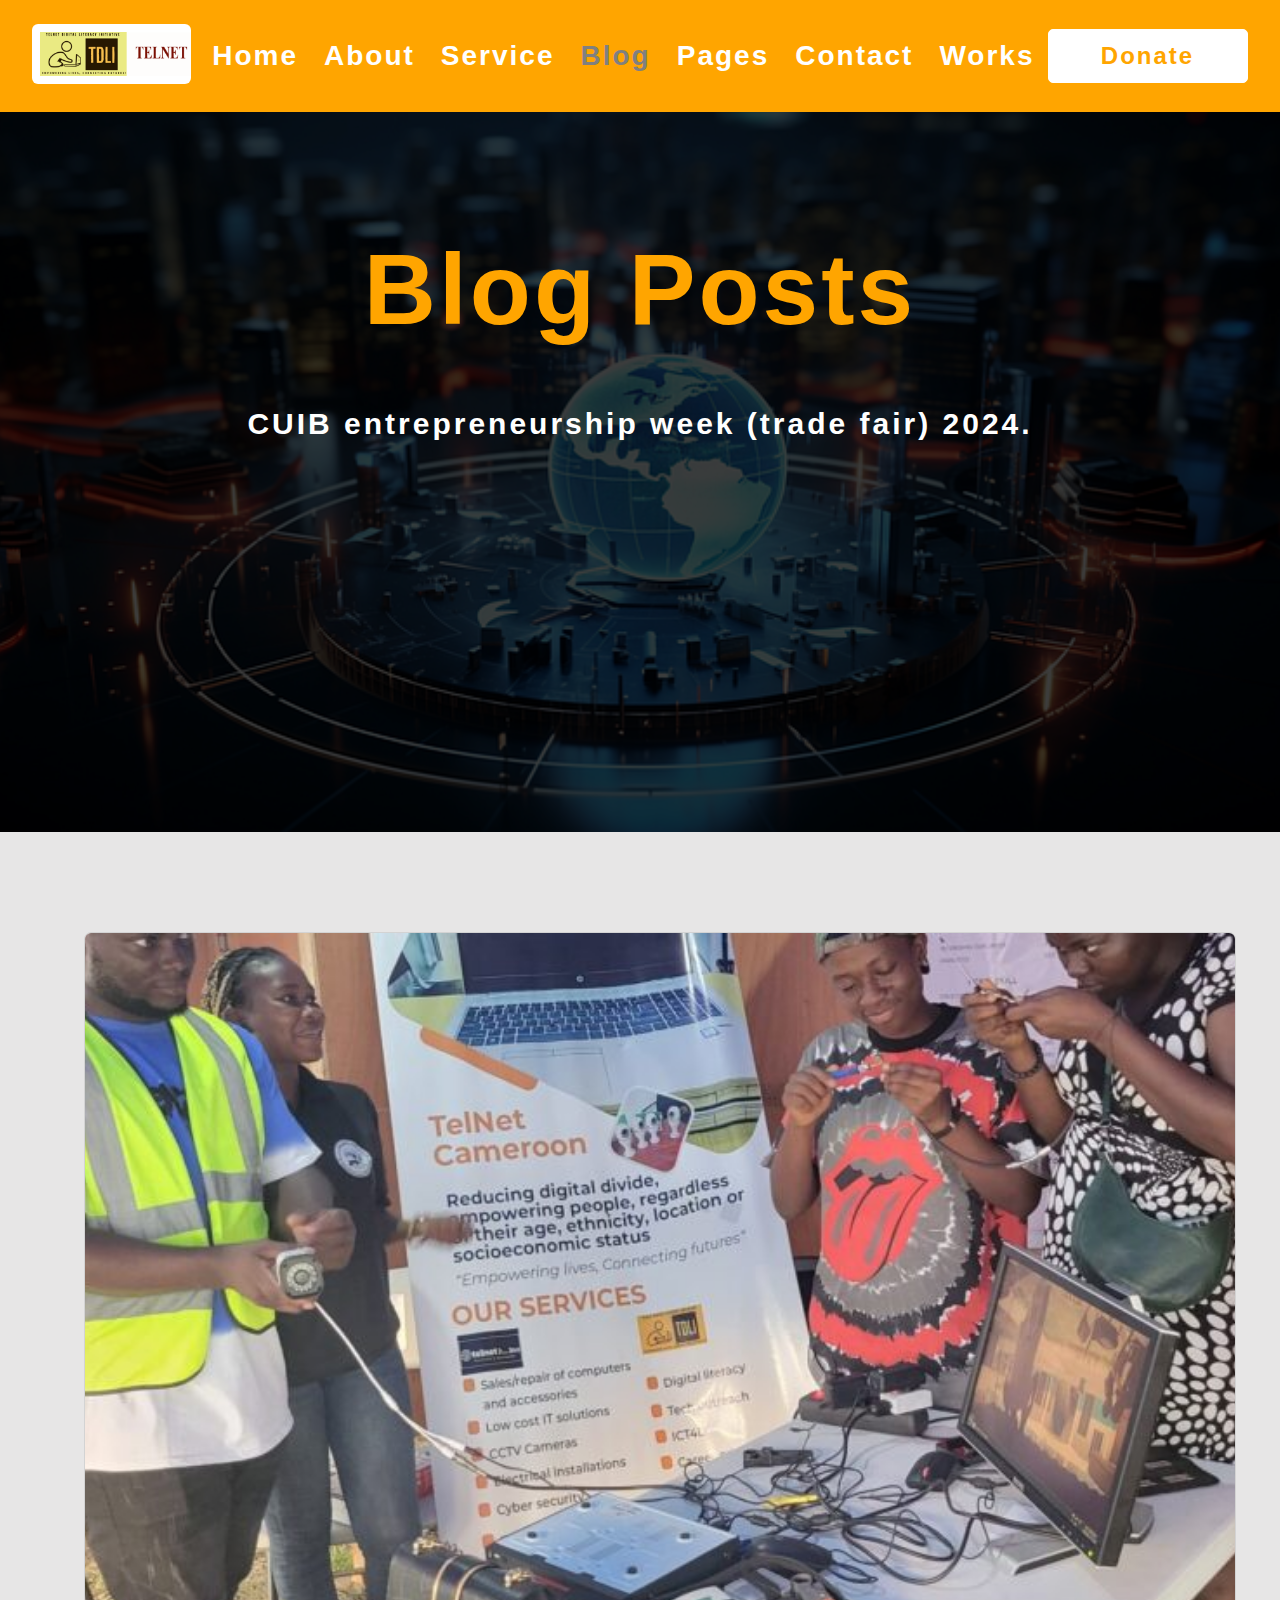
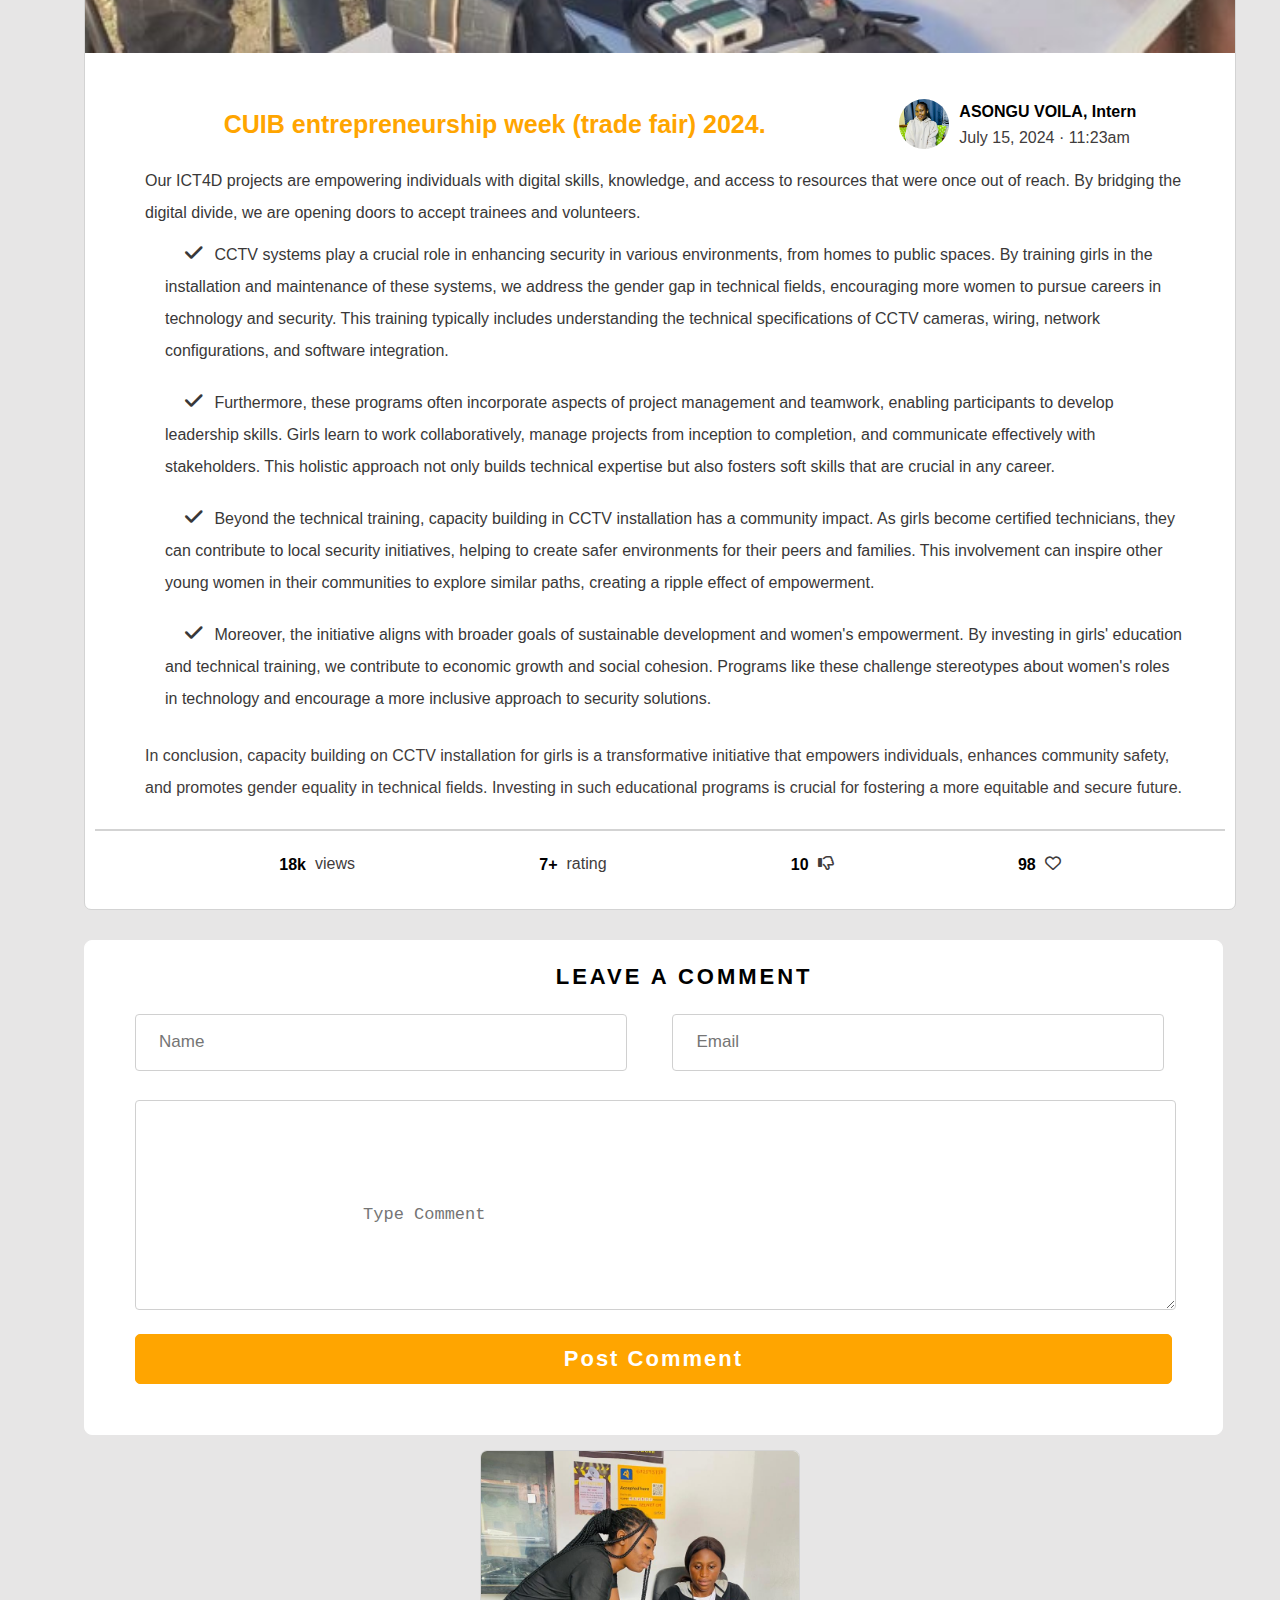
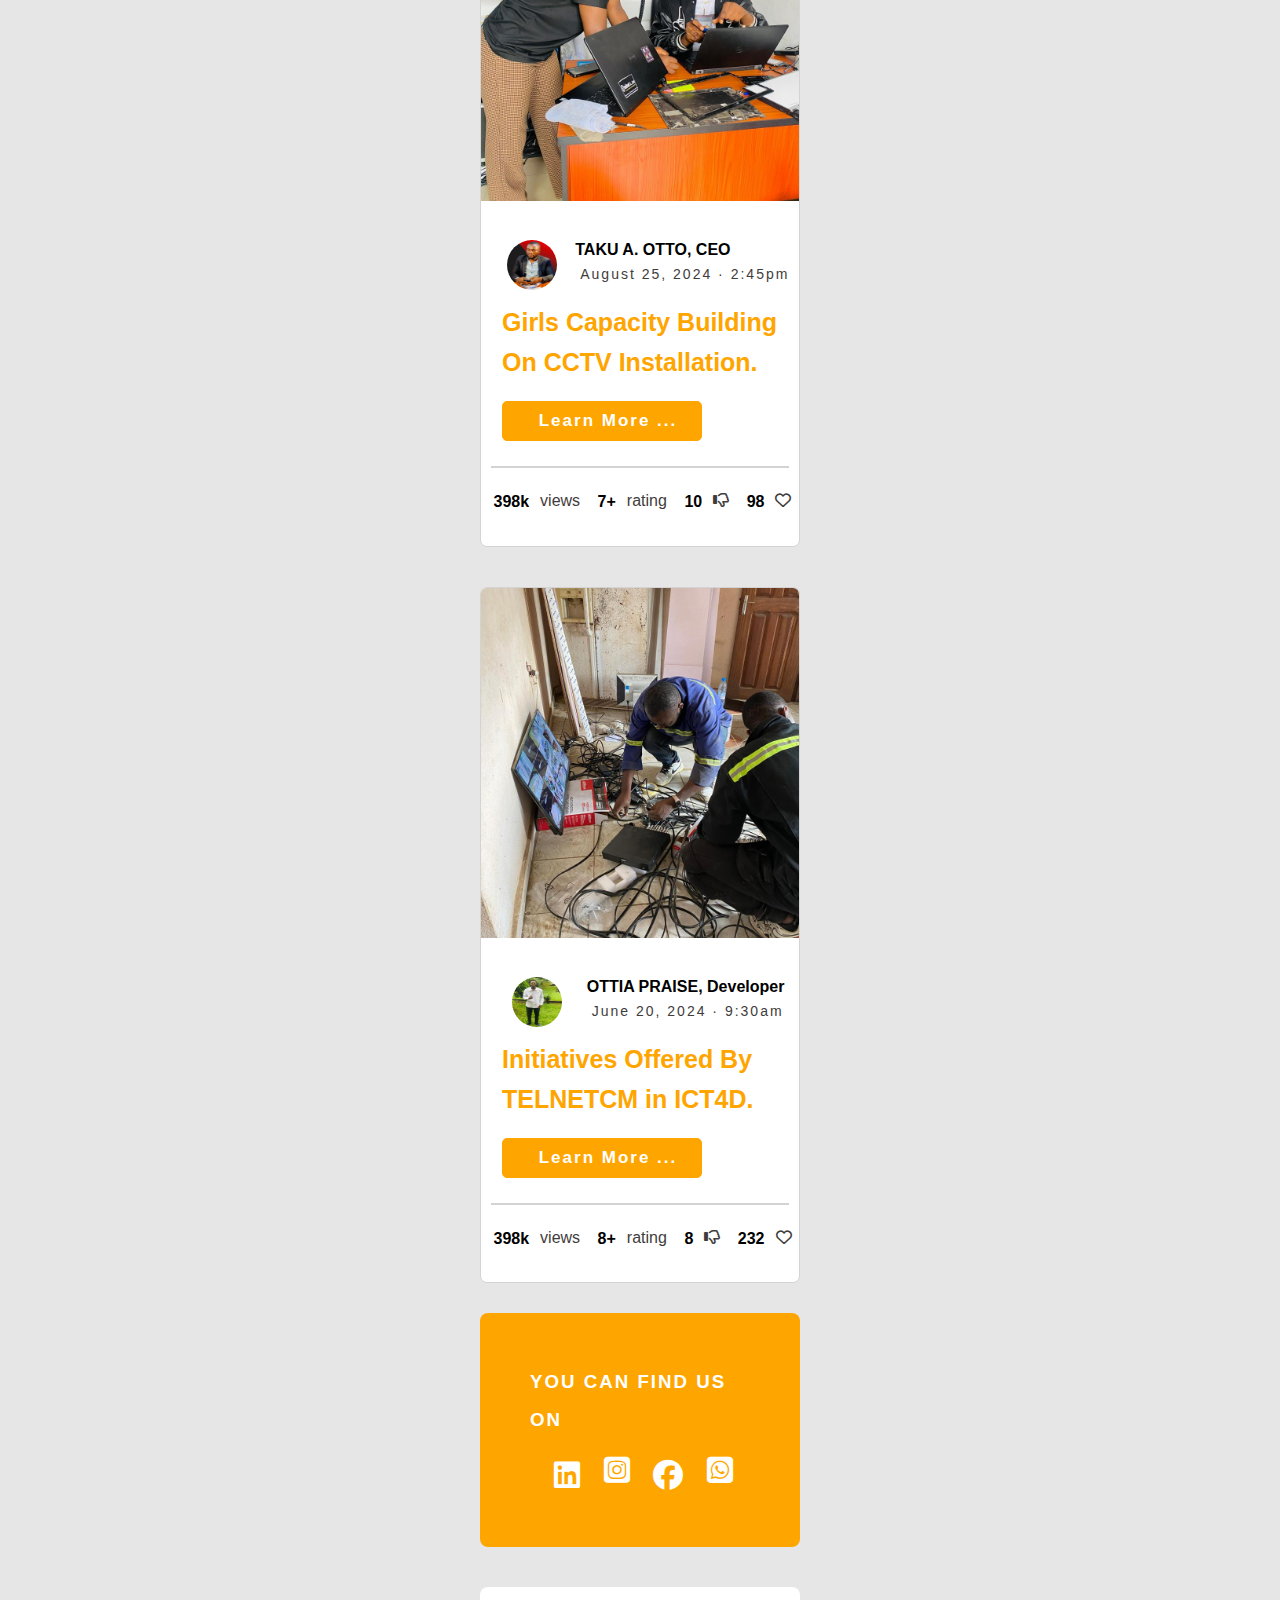
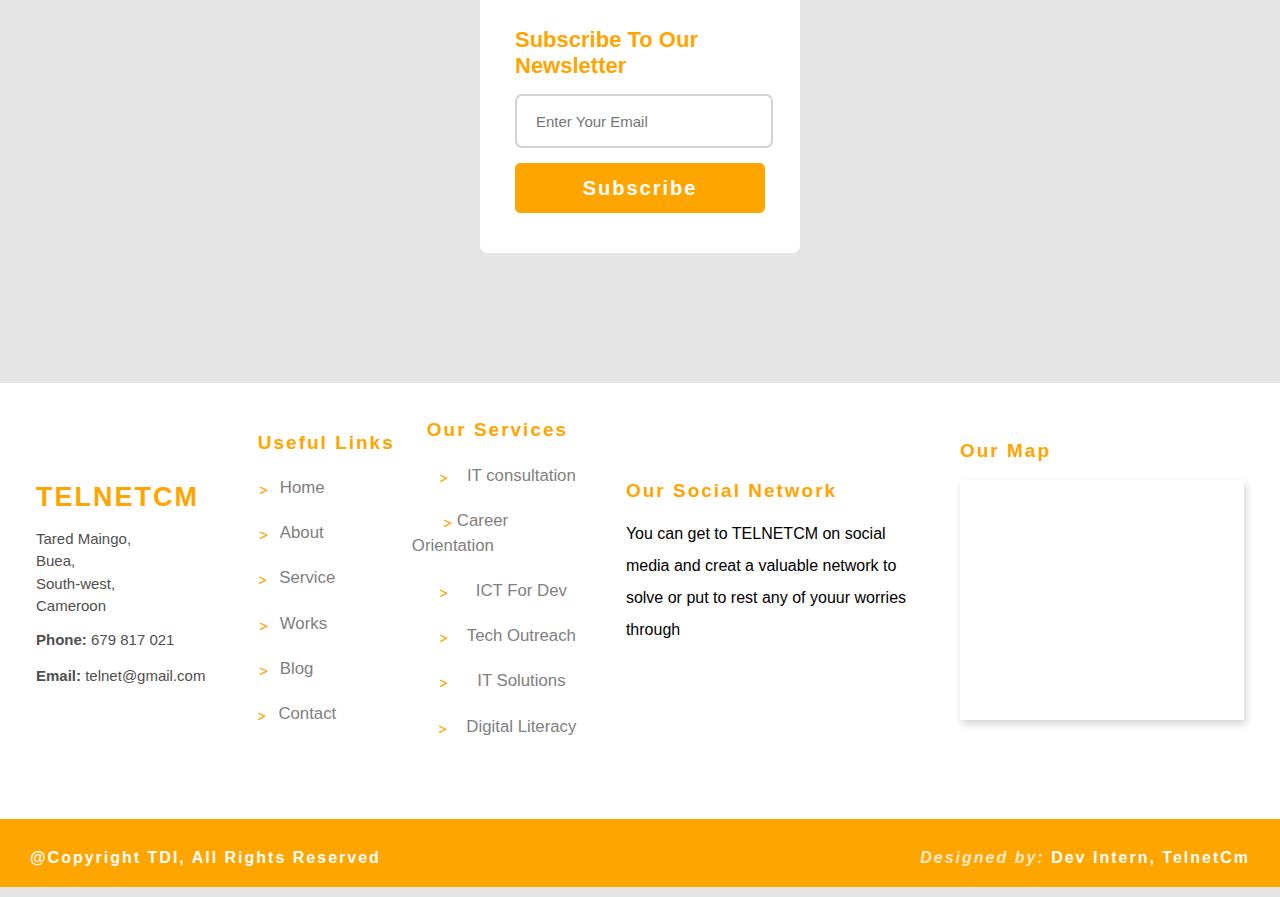
<file: html/cuib.html>
<!DOCTYPE html>
<html lang="en">
<head>
    <meta charset="UTF-8">
    <meta name="viewport" content="width=device-width, initial-scale=1.0">
    <title>CUIB Blog | Telnet</title>
    <link rel="stylesheet" href="../css/style.css">
    <link rel="stylesheet" href="https://cdnjs.cloudflare.com/ajax/libs/font-awesome/6.6.0/css/all.min.css" />
    <link rel="shortcut icon" href="../img/logo.png" />
    <link rel="stylesheet" href="../css/blog.css">
</head>
<body>
    
     <!----------------------- HEADER  ------------------------>

     <section id="header">
        <div>
            <img src="../img/logo.png" class="home_logo">
            <i class="fa-solid fa-x" id="close" style="cursor: pointer; position: absolute; top: 57px; right: 70px; visibility: visible;"></i>
            <i class="fa-solid fa-bars" id="menu" style="cursor: pointer; position: absolute; top: 57px; right: 70px; visibility: hidden;"></i>
        </div>
        <nav class="nav">
            <ul>
                <a href="../html/index.html" >Home</a>
                <a href="./about.html">About</a>
                <a href="./services.html">Service</a>
                <a href="./blog.html" style="color: gray;">Blog</a>
                <a class="others" style="position: relative; cursor: pointer; ">Pages 
                    <div class="dropdown" style="top: 79px !important; right: 500px !important;">
                        <a class="drop_a" href="./team.html">Our Team</a>
                        <a class="drop_a" href="./event.html">Events</a>
                        <a  class="drop_a" href="./benefit.html">Beneficiaries</a>
                        <a class="drop_a" href="./voluntary.html">Volunteerism</a>
                        <a class="drop_a" href="./our_projects.html"> Our Projects</a>
                    </div>
                  </a>
                <a href="./contact.html">Contact</a>
                <a href="./works.html">Works</a>
                <button class="donate" onclick="openPaymentModal()"><a href="#">Donate</a></button>
            <div id="payment-modal" class="modal" style="display:none; position:fixed; top:50%; left:50%; transform:translate(-50%,-50%); background:white; padding:20px; border-radius:5px; box-shadow:0 0 10px rgba(0,0,0,0.3); z-index:1000;">
                <h3 style="color: orange; padding-top: 10px; padding-bottom: 10px; text-align: center;">Select Payment Method</h3>
                <button onclick="processPayment('paypal')" style="margin:5px; padding: 10px 18px; border: 1px solid orange; background-color: white; color: rgb(48, 45, 45); border-radius: 6px;">MTN Mobile Money</button>
                <button onclick="processPayment('card')" style="margin:5px;  padding: 10px 18px; border: 1px solid orange; background-color: white; color: rgb(48, 45, 45); border-radius: 6px;">Orange Money</button>
                <button onclick="processPayment('momo')" style="margin:5px;  padding: 10px 18px; border: 1px solid orange; background-color: white; color: rgb(48, 45, 45); border-radius: 6px;">Bank Payment</button>
                <button onclick="closePaymentModal()" style="margin:5px;  padding: 10px 18px; border: 1px solid orange; background-color: white; color: rgb(48, 45, 45); border-radius: 6px;">Cancel</button>
            </div>
            </ul>
        </nav>
       </section>
        


    
    <!----------------------- ALL BLOG POSTS  ------------------------>

    <section id="all-blog">
        <h1>Blog Posts</h1>
        <p id="pageTitle">CUIB entrepreneurship week (trade fair) 2024.</p>
    </section>

    <!-- Blog Posts Sections  -->

        
    <section id="blog">
    
        <div class="blog-container" style="margin-top: 100px;">
            <div class="blog-left">
                <div class="blog-wrapper section scrollPost1 all-post1" id="post1"> 
                    <img src="../img/blog.jpeg" class="blog-wrapper-img all-post-img">
                    <div class="blog-wrapper-content">
                        <div class="blog-wrapper-content-head">
                           
                        <h3 style="margin-left: 40px; margin-right: 30px;"><a>CUIB entrepreneurship week (trade fair) 2024.</a></h3>
                        <div class="writter">
                            <a href="../img/blog-profile-pic.jpeg"><img src="../img/blog-profile-pic.jpeg" class="blog-wrapper-content-head-img"></a>
                            <div style="margin-top: 24px; margin-left: 10px;">
                                <h4>ASONGU VOILA, Intern</h4>
                                <p>July 15, 2024 &centerdot; 11:23am</p>
                            </div>
                        </div>
                        </div>
                        <div class="content-all ">
                            Our ICT4D projects are empowering individuals with digital skills, knowledge, and access to resources that were once out of reach. By bridging the digital divide, we are opening doors to accept trainees and volunteers.
                            <ul style="display: flex; flex-direction: column;">
                                <li> <i class="fa-solid fa-check"></i> CCTV systems play a crucial role in enhancing security in various environments, from homes to public spaces. By training girls in the installation and maintenance of these systems, we address the gender gap in technical fields, encouraging more women to pursue careers in technology and security. This training typically includes understanding the technical specifications of CCTV cameras, wiring, network configurations, and software integration.</li>
                                <li> <i class="fa-solid fa-check"></i> Furthermore, these programs often incorporate aspects of project management and teamwork, enabling participants to develop leadership skills. Girls learn to work collaboratively, manage projects from inception to completion, and communicate effectively with stakeholders. This holistic approach not only builds technical expertise but also fosters soft skills that are crucial in any career.</li>
                                <li> <i class="fa-solid fa-check"></i> Beyond the technical training, capacity building in CCTV installation has a community impact. As girls become certified technicians, they can contribute to local security initiatives, helping to create safer environments for their peers and families. This involvement can inspire other young women in their communities to explore similar paths, creating a ripple effect of empowerment.</li>
                                <li> <i class="fa-solid fa-check"></i> Moreover, the initiative aligns with broader goals of sustainable development and women's empowerment. By investing in girls' education and technical training, we contribute to economic growth and social cohesion. Programs like these challenge stereotypes about women's roles in technology and encourage a more inclusive approach to security solutions.</li>

                            </ul>

                            <p>
                                In conclusion, capacity building on CCTV installation for girls is a transformative initiative that empowers individuals, enhances community safety, and promotes gender equality in technical fields. Investing in such educational programs is crucial for fostering a more equitable and secure future.
                            </p>
                        </div>
                        <hr>
                        <div class="blog-wrapper-content-social ">
                            <div class="views">
                                <h4>18k</h4>
                                <p>views</p>
                            </div>
                            <div class="views">
                                <h4>7+</h4>
                                <p>rating</p>
                            </div>
                            <div class="views">
                                <h4 id="disLikeValue">10</h4>
                                <p ><i class="fa-regular fa-thumbs-down" id="dislike"></i></p>
                                <p style="font-size: 19px;" id="thumb-down" class="thumb-down"><i class="fa-solid fa-thumbs-down"></i></p>
                            </div>
                            <div class="views">
                                <h4 id="likeValue">98</h4>
                                <p><i class="fa-regular fa-heart" id="like"></i></p>
                                <p style="font-size: 19px;" id="heartsuit" class="heartsuit"><i class="fa-solid fa-heart"></i></p>

                            </div>
                        </div>
                    </div>
                </div>              

                <form id="comment" method="post" action="/post">
                    <legend>
                        LEAVE A COMMENT
                    </legend>
                    <div class="comment-input">
                        <label for="comment_name"><input type="text" name="comment_name" id="comment_name" placeholder="Name" class="comment-input-field"></label>
                        <label for="comment_email" style="margin-left: 4%;"><input type="email" name="comment_email" id="comment_email" placeholder="Email" class="comment-input-field"></label>
                    </div>
                    <textarea name="full_comment" id="full_comment" rows="10" placeholder="
                    
                    
                    
                    
                    Type Comment" class="full-comment"></textarea>

                    <button type="submit" class="blog-wrapper-content-btn comment-btn" id="post_comment">Post Comment</button>


                </form>

            </div>

            <div class="blog-right all-right">
    
                <div class="blog-wrapper right-container" id="post4" style="margin-bottom: 40px; margin-top: 95px;">
                    <img src="../img/intership (6).jpg" class="right-container-img all-post-right-img">
                    <div class="blog-wrapper-content right-container-content">
                        <div class="blog-wrapper-content-head right-container-head">
                            <a href="../img/profile 2.PNG"><img src="../img/profile 2.PNG" class="blog-wrapper-content-head-img"></a>
                            <div class="blog-wrapper-content-head-details">
                                <h4>TAKU A. OTTO, CEO</h4>
                                <p style="margin-left: 5px;">August 25, 2024 &centerdot; 2:45pm</p>
                            </div>
                        </div>
                        <h3 style="margin-bottom: 19px;"><a href="./capacity.html">Girls Capacity Building On CCTV Installation.</a></h3>
                       
                        <button class="blog-wrapper-content-btn " style="padding-left: 12px; width: 200px;"><a href="./capacity.html"> Learn More ... </a></button>
                        <hr>
                        <div class="blog-wrapper-content-social ">
                            <div class="views">
                                <h4>398k</h4>
                                <p>views</p>
                            </div>
                            <div class="views">
                                <h4>7+</h4>
                                <p>rating</p>
                            </div>

                            <div class="views">
                                <h4 id="disLikeValue4">10</h4>
                                <p ><i class="fa-regular fa-thumbs-down" id="dislike4"></i></p>
                                <p style="font-size: 19px;" id="thumb-down4" class="thumb-down4"><i class="fa-solid fa-thumbs-down" ></i></p>
                            </div>
                            <div class="views">
                                <h4 id="likeValue4">98</h4>
                                <p><i class="fa-regular fa-heart" id="like4"></i></p>
                                <p style="font-size: 19px;" id="heartsuit4" class="heartsuit4"><i class="fa-solid fa-heart"></i></p>
                            </div>

                        </div>
                    </div>
                </div>

                <div class="blog-wrapper right-container" id="post5" style="margin-bottom: 30px;">
                    <img src="../img/intership (3).jpg" class="right-container-img all-post-right-img">
                    <div class="blog-wrapper-content right-container-content">
                        <div class="blog-wrapper-content-head right-container-head">
                            <a href="../img/profile3.PNG"><img src="../img/profile3.PNG" class="blog-wrapper-content-head-img"></a>
                            <div class="blog-wrapper-content-head-details">
                                <h4>OTTIA PRAISE, Developer</h4>
                                <p style="margin-left: 5px;">June 20, 2024 &centerdot; 9:30am</p>
                            </div>
                        </div>
                        <h3 style="margin-bottom: 19px;"><a href="./ict.html">Initiatives Offered By TELNETCM in ICT4D.</a></h3>
                        
                        <button class="blog-wrapper-content-btn " style="padding-left: 12px; width: 200px;"><a href="./ict.html"> Learn More ... </a></button>
                        <hr>
                        <div class="blog-wrapper-content-social ">
                            <div class="views">
                                <h4>398k</h4>
                                <p>views</p>
                            </div>
                            <div class="views">
                                <h4>8+</h4>
                                <p>rating</p>
                            </div>
                            <div class="views">
                                <h4 id="disLikeValue5">8</h4>
                                <p ><i class="fa-regular fa-thumbs-down" id="dislike5"></i></p>
                                <p style="font-size: 19px;" id="thumb-down5" class="thumb-down5"><i class="fa-solid fa-thumbs-down" ></i></p>
                            </div>
                            <div class="views">
                                <h4 id="likeValue5">232</h4>
                                <p><i class="fa-regular fa-heart" id="like5"></i></p>
                                <p style="font-size: 19px;" id="heartsuit5" class="heartsuit5"><i class="fa-solid fa-heart"></i></p>
                            </div>
                        </div>
                    </div>
                </div>
                
                

                <div class="follow">
                    <h3>YOU CAN FIND US ON</h3>
                    <div class="find">
                        <a href="#"><i class="fa-brands fa-linkedin"></i></a>
                        <a href="#"><i class="fa-brands fa-square-instagram"></i></a>
                        <a href="#"><i class="fa-brands fa-facebook"></i></a>
                        <a href="#"><i class="fa-brands fa-square-whatsapp"></i></a>
                    </div>
                </div>

                <form class="subcribe" id="news-content" onsubmit="handleSubmit(event)">
                    <h3>Subscribe To Our Newsletter</h3>
                    <label for="subscription_email"><input type="email" placeholder="Enter Your Email" id="sub-email" name="subscription_email" required></label>
                    <button type="submit" class="blog-wrapper-content-btn sub" style="color: white; font-size: 20px; font-weight: 800; letter-spacing: 2px;">Subscribe</button>
                    <div id="subscription-message" style="margin-top: 20px; color: rgb(82, 56, 7); font-size: 20px; letter-spacing: 2px; display: none;"></div>
                
                </form>
                

            </div>
        </div>
    </section>



        <!------------------- FOOTER  ------------------------>
        <section id="footer">
            <div class="footer-content">
                <div class="Ease-details">
                    <h2>TELNETCM </h2>
                    <p>Tared Maingo, <br> Buea, <br> South-west, <br> Cameroon</p>
                    <p style="padding-top: 11px;"><b>Phone:</b> 679 817 021</p>
                    <p style="margin-top: 14px;"><b>Email:</b> telnet@gmail.com</p>
                </div>
                <div class="useful-links">
                    <h4>Useful Links</h4>
                    <ul>
                        <li><i class="fa-solid fa-greater-than arrow" style="top: 10px !important; left: -95px !important;"></i><a href="../html/index.html">Home</a></li>
                        <li><i class="fa-solid fa-greater-than arrow" style="top: 10px !important; left: -95px !important;" ></i><a href="./about.html">About</a></li>
                        <li><i class="fa-solid fa-greater-than arrow" style="top: 10px !important; left: -95px !important;"></i><a href="./services.html">Service</a></li>
                        <li><i class="fa-solid fa-greater-than arrow" style="top: 10px !important; left: -95px !important;"></i><a href="./works.html">Works</a></li>
                        <li><i class="fa-solid fa-greater-than arrow" style="top: 10px !important; left: -95px !important;"></i><a href="./blog.html">Blog</a></li>
                        <li><i class="fa-solid fa-greater-than arrow" style="top: 10px !important; left: -95px !important;"></i><a href="./contact.html">Contact</a></li>
                    </ul>
                </div>
                
                <div class="our-service">
                    <h4>Our Services</h4>
                    <ul>
                        <li><i class="fa-solid fa-greater-than arrow2" style="top: 10px !important;"></i><a href="./html/services.html#service-remaining">IT consultation</a></li>
                        <li><i class="fa-solid fa-greater-than arrow2 extra1" style="top: 10px !important;"></i><a href="./html/services.html#service-remaining">Career Orientation </a></li>
                        <li><i class="fa-solid fa-greater-than arrow2 extra2" style="top: 10px !important;"></i><a href="./html/services.html#service-remaining">ICT For Dev</a></li>
                        <li><i class="fa-solid fa-greater-than arrow2" style="top: 10px !important;"></i><a href="./html/services.html#service-remaining">Tech Outreach</a></li>
                        <li><i class="fa-solid fa-greater-than arrow2 extra4" style="top: 10px !important;"></i><a href="./html/services.html#service-remaining">IT Solutions</a></li>
                        <li><i class="fa-solid fa-greater-than arrow2" style="top: 10px !important;"></i><a href="./html/services.html#service-remaining">Digital Literacy</a></li>
                    </ul>
                </div>
                <div class="our-social">
                    <h4>Our Social Network</h4>
                    <p>You can get to TELNETCM on social media and creat a valuable network to solve or put to rest any of youur worries through</p>
                    <div class="social-img">
                        <a href="#contact-us"><i class="fa-brands fa-twitter"></i></a>
                        <a href="#contact-us"><i class="fa-brands fa-whatsapp"></i></a>
                        <a href="#contact-us"><i class="fa-brands fa-facebook"></i></a>
                        <a href="#contact-us"><i class="fa-brands fa-linkedin"></i></a>
    
                    </div>
                   
    
                </div>
                <div class="map">
                    <h4>Our Map</h4>
                    <iframe style="height: 240px !important; box-shadow: 2px 4px 8px lightgray; margin-top: 10px;" src="https://www.google.com/maps/embed?pb=!1m18!1m12!1m3!1d3979.3110097092044!2d9.290450474890406!3d4.159127295814693!2m3!1f0!2f0!3f0!3m2!1i1024!2i768!4f13.1!3m3!1m2!1s0x106131ecc8a74831%3A0x69b4de387a1c28d7!2sMalingo%20Street%2C%20Buea!5e0!3m2!1sen!2scm!4v1725528665425!5m2!1sen!2scm" frameborder="0" width="100%" height="100%"></iframe>
                </div>
            </div>

            <!-- TABLET FOOTER  -->

        <div class="tablet_footer">
            <div class="tablet_footer_first">
                <div class="Ease-details">
                    <h2>TELNETCM </h2>
                    <p><b>Address</b>: Tared Maingo, <br> Buea, <br> South-west, <br> Cameroon</p>
                    <p style="padding-top: 11px;"><b>Phone:</b> 679 817 021</p>
                    <p style="margin-top: 14px;"><b>Email:</b> telnet@gmail.com</p>
                </div>

                <div class="useful-links">
                    <h4>Useful Links</h4>
                    <ul>
                        <li><i class="fa-solid fa-greater-than arrow"></i><a href="../html/index.html">Home</a></li>
                        <li><i class="fa-solid fa-greater-than arrow"></i><a href="./about.html">About</a></li>
                        <li><i class="fa-solid fa-greater-than arrow"></i><a href="./services.html">Service</a></li>
                        <li><i class="fa-solid fa-greater-than arrow"></i><a href="./works.html">Works</a></li>
                        <li><i class="fa-solid fa-greater-than arrow"></i><a href="./blog.html">Blog</a></li>
                        <li><i class="fa-solid fa-greater-than arrow"></i><a href="./contact.html">Contact</a></li>
                    </ul>
                </div>

                <div class="our-service">
                    <h4>Our Services</h4>
                    <ul>
                        <li><i class="fa-solid fa-greater-than arrow2"></i><a href="./html/services.html#service-remaining">IT consultation</a></li>
                        <li><i class="fa-solid fa-greater-than arrow2 extra1"></i><a href="./html/services.html#service-remaining">Career Orientation </a></li>
                        <li><i class="fa-solid fa-greater-than arrow2 extra2"></i><a href="./html/services.html#service-remaining">ICT For Dev</a></li>
                        <li><i class="fa-solid fa-greater-than arrow2"></i><a href="./html/services.html#service-remaining">Tech Outreach</a></li>
                        <li><i class="fa-solid fa-greater-than arrow2 extra4"></i><a href="./html/services.html#service-remaining">IT Solutions</a></li>
                        <li><i class="fa-solid fa-greater-than arrow2"></i><a href="./html/services.html#service-remaining">Digital Literacy</a></li>
                    </ul>
                </div>
                
            </div>

            <div class="tablet_footer_second">
                <div class="our-social">
                    <h4>Our Social Network</h4>
                    <p>You can get to TELNETCM on social media and creat a valuable network to solve or put to rest any of youur worries through</p>
                    <div class="social-img">
                        <a href="#contact-us"><i class="fa-brands fa-twitter"></i></a>
                        <a href="#contact-us"><i class="fa-brands fa-whatsapp"></i></a>
                        <a href="#contact-us"><i class="fa-brands fa-facebook"></i></a>
                        <a href="#contact-us"><i class="fa-brands fa-linkedin"></i></a>
                    </div>
                </div>
                <div class="map">
                    <h4>Our Map</h4>
                    <iframe style="box-shadow: 2px 4px 8px lightgray; margin-top: 10px;" src="https://www.google.com/maps/embed?pb=!1m18!1m12!1m3!1d3979.3110097092044!2d9.290450474890406!3d4.159127295814693!2m3!1f0!2f0!3f0!3m2!1i1024!2i768!4f13.1!3m3!1m2!1s0x106131ecc8a74831%3A0x69b4de387a1c28d7!2sMalingo%20Street%2C%20Buea!5e0!3m2!1sen!2scm!4v1725528665425!5m2!1sen!2scm" frameborder="0" width="100%" height="100%"></iframe>
                </div>
            </div>

    </div>
    
            <div class="footer-conclude">
                <p>@Copyright TDI, All Rights Reserved</p>
                <p><em style="color: rgb(248, 233, 201);">Designed by:</em> <strong>Dev Intern, TelnetCm</strong></p>
            </div>  
        </section>
    
    <script src="../js/blog.js"></script>

    <script>
        function handleSubmit(e) {
            e.preventDefault();
            const email = document.getElementById('sub-email').value;
            const messageDiv = document.getElementById('subscription-message');
            messageDiv.innerHTML = `Congratulations! You have successfully subscribed with email: ${email}`;
            messageDiv.style.display = 'block';
            document.getElementById('sub-email').value = '';
        }
    </script>

    
    <script>
        const othersLink = document.querySelector('.others');
        const dropdown = document.querySelector('.dropdown');

        othersLink.addEventListener('mouseenter', () => {
            dropdown.style.display = 'flex';
        });


        dropdown.addEventListener('mouseleave', () => {
            dropdown.style.display = 'none';
        });

          // Responsiveness
  const close = document.getElementById('close');
  const menu = document.getElementById('menu');
  const navBar = document.querySelector('.nav');
  const header = document.getElementById('header');


  menu.addEventListener('click', () => {
    menu.style.visibility = 'hidden';
    close.style.visibility = 'visible';
    navBar.style.visibility = 'visible';
    header.style.height = 'auto';
  })

  close.addEventListener('click', () => {
    menu.style.visibility = 'visible';
    close.style.visibility = 'hidden';
    navBar.style.visibility = 'hidden';
    header.style.height = '50px';    
  });

    </script>

<script>
        
    function openPaymentModal() {
        document.getElementById('payment-modal').style.display = 'block';
    }

    function closePaymentModal() {
        document.getElementById('payment-modal').style.display = 'none';
    }

    function processPayment(method) {
        // Here you would integrate with actual payment processors
        alert('Processing ' + method + ' payment...');
        closePaymentModal();
    }

</script>
</body>
</html>
</file>
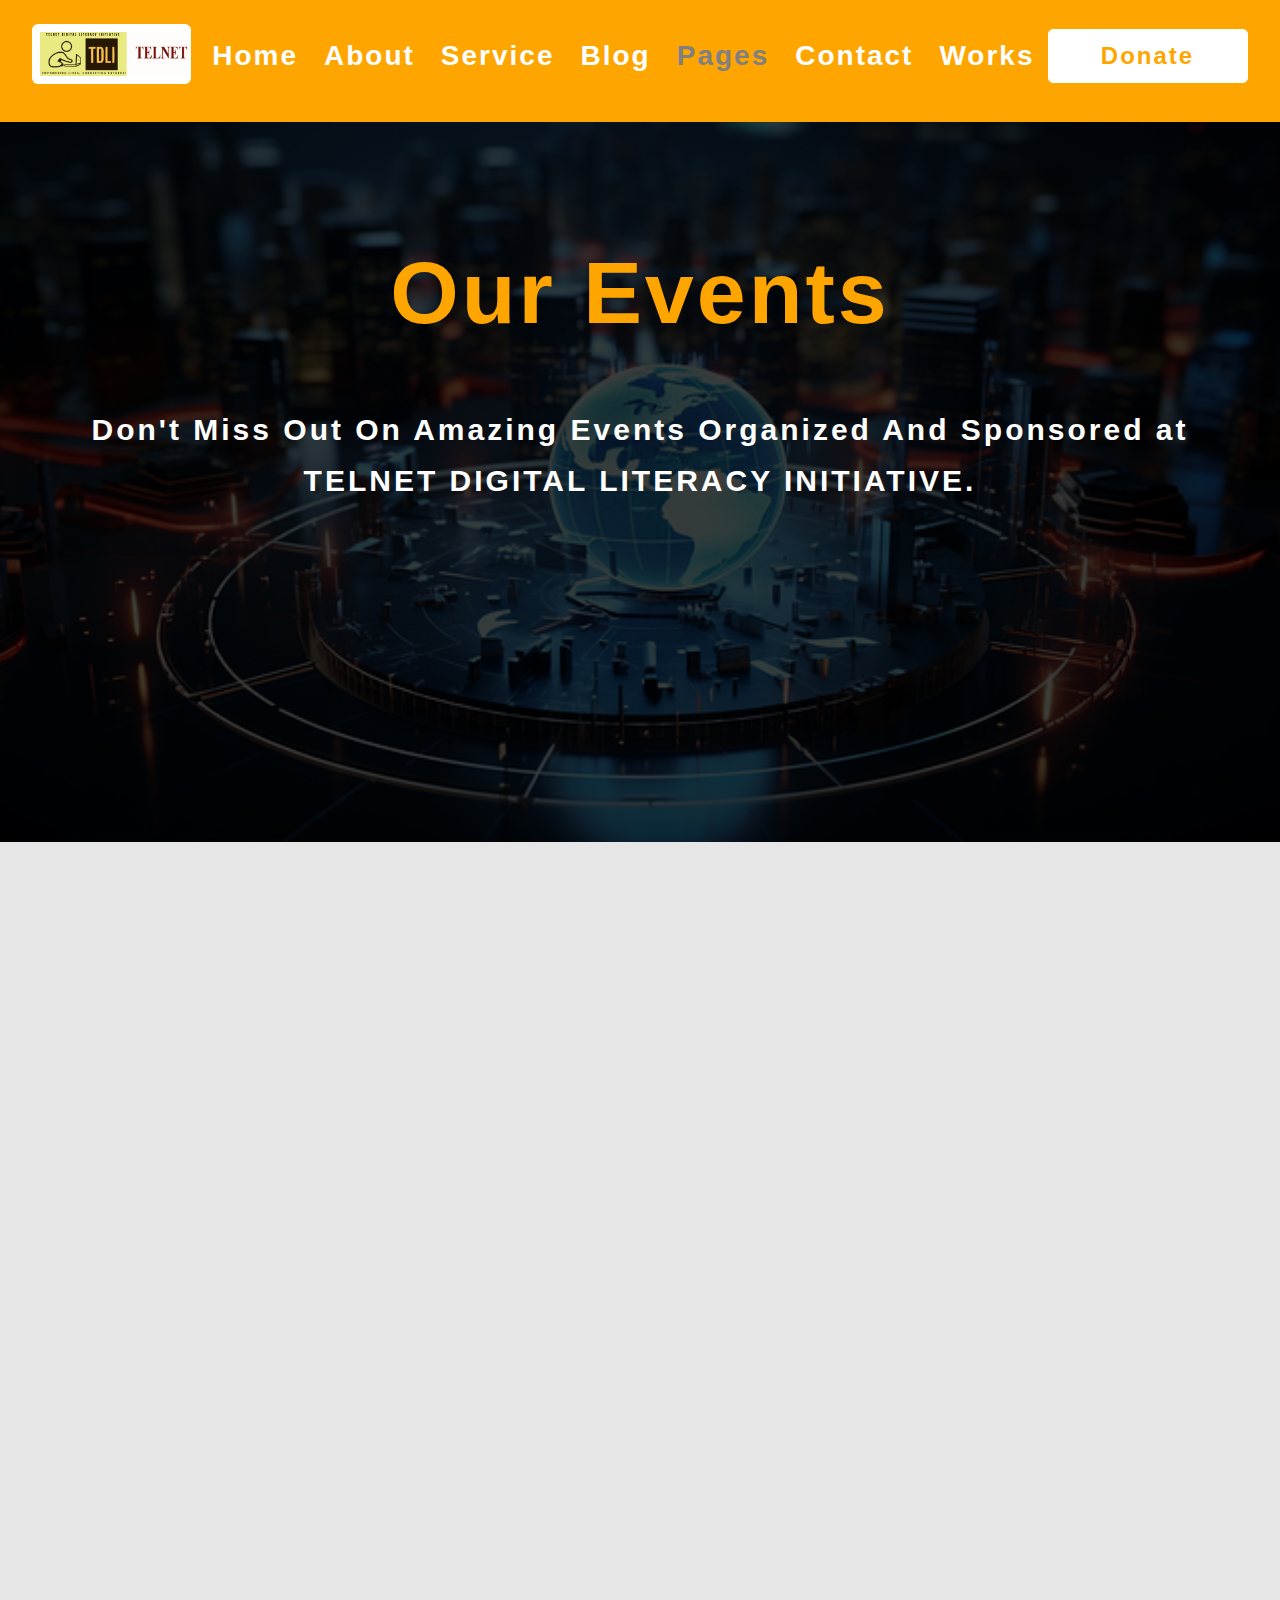
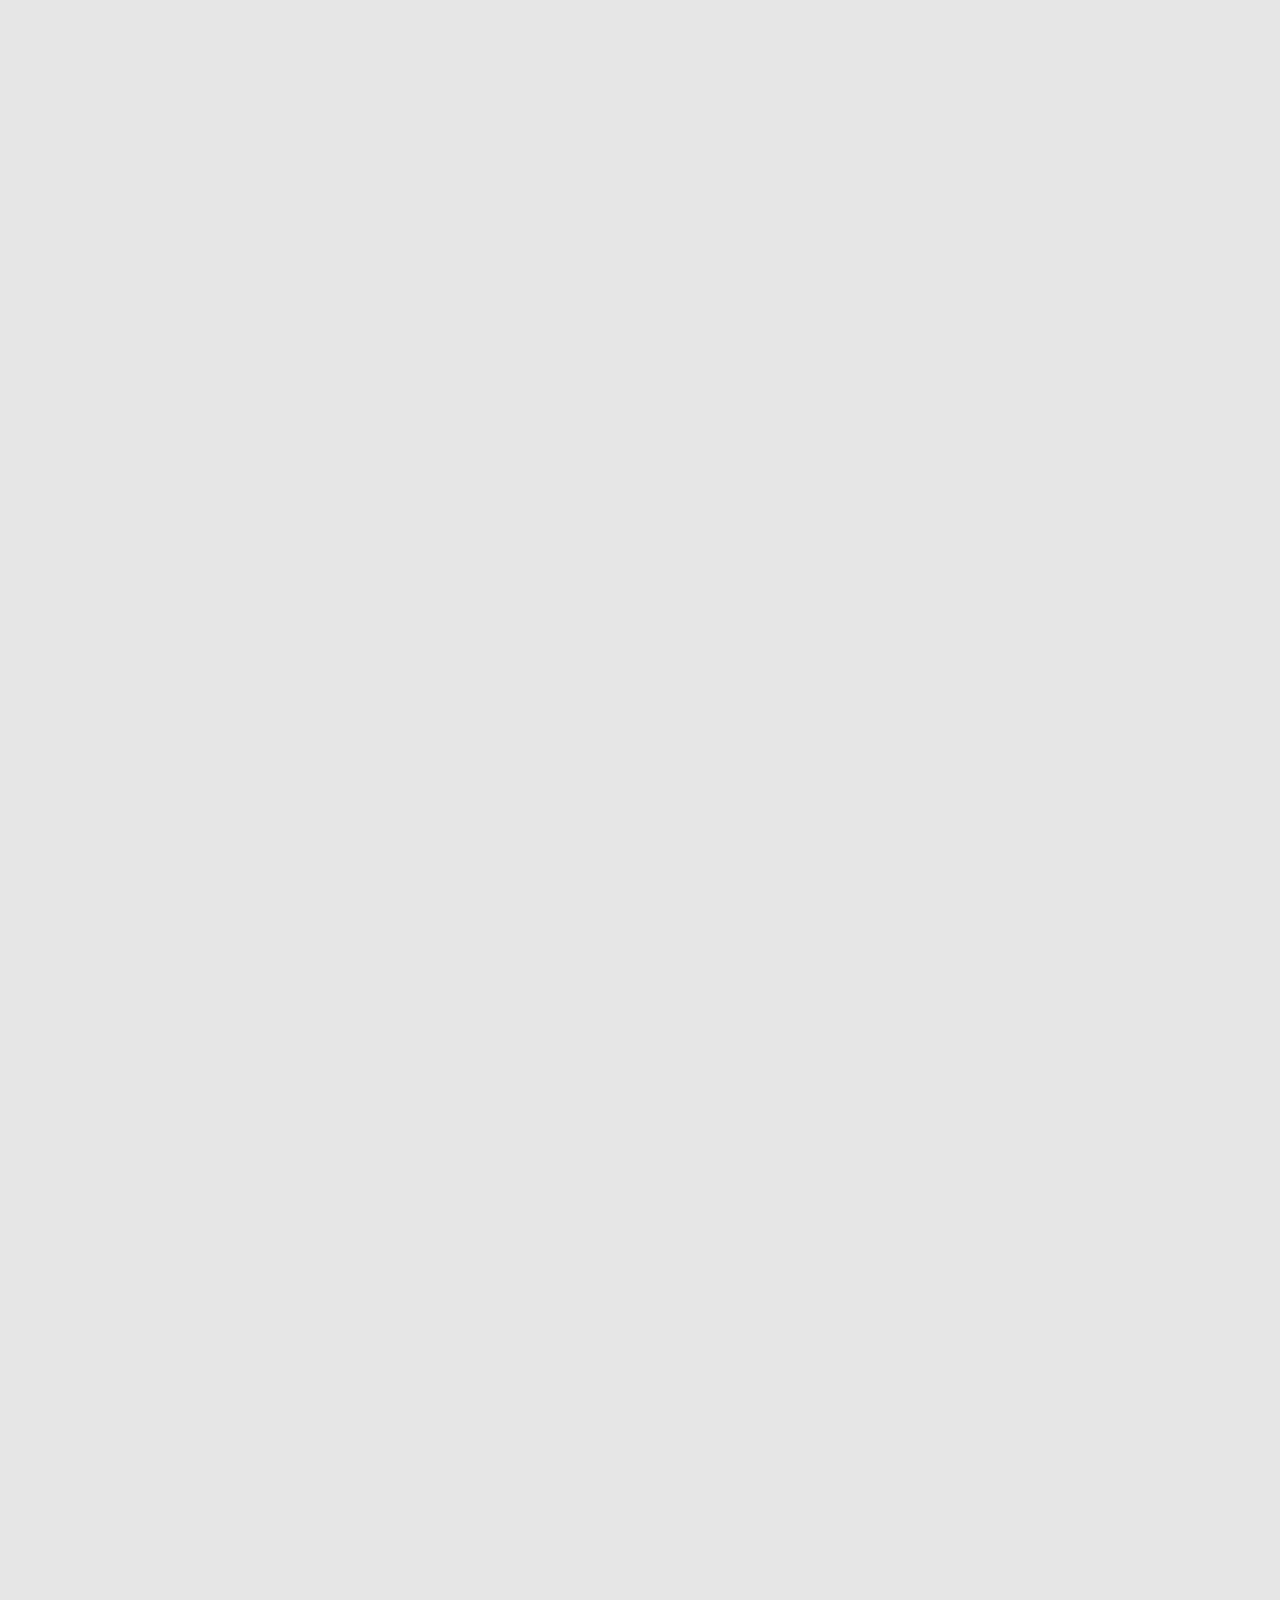
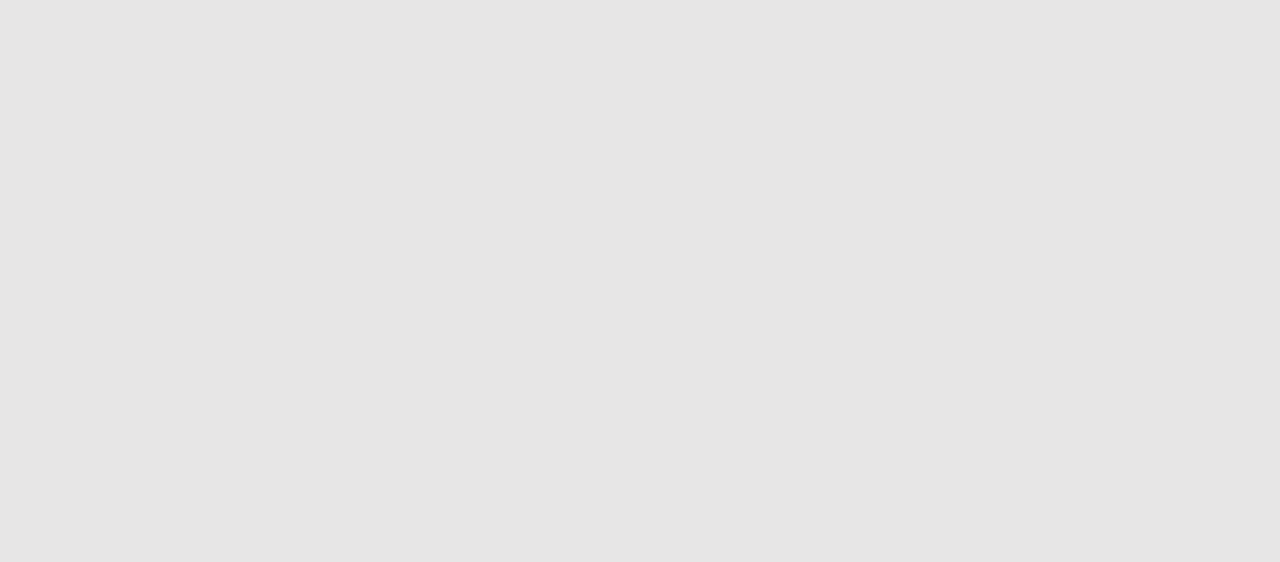
<file: html/event.html>
<!DOCTYPE html>
<html lang="en">
<head>
    <meta charset="UTF-8">
    <meta name="viewport" content="width=device-width, initial-scale=1.0">
    <title>Our Events | Telnet Cameroon | Book Us</title>
    <link rel="stylesheet" href="../css/style.css">
    <link rel="shortcut icon" href="../img/logo.png" />
    <link rel="stylesheet" href="../css/blog.css">
    <link rel="stylesheet" href="../css/services.css">
    <link rel="stylesheet" href="../css/event.css">
    <link rel="stylesheet" href="../css/team.css">
    <link rel="stylesheet" href="../css/home.css">
    <link rel="stylesheet" href="https://cdnjs.cloudflare.com/ajax/libs/font-awesome/6.6.0/css/all.min.css" />
<body>

     <!----------------------- HEADER  ------------------------>

     <section id="header">
        <div>
            <img src="../img/logo.png" class="home_logo">
            <i class="fa-solid fa-x" id="close" style="cursor: pointer; position: absolute; top: 57px; right: 70px; visibility: visible;"></i>
            <i class="fa-solid fa-bars" id="menu" style="cursor: pointer; position: absolute; top: 57px; right: 70px; visibility: hidden;"></i>
        </div>
        <nav class="nav">
            <ul>
                <a href="../html/index.html">Home</a>
                <a href="./about.html">About</a>
                <a href="./services.html">Service</a>
                <a href="./blog.html">Blog</a>
                <a class="others" style="position: relative; cursor: pointer;  color: gray;">Pages 
                    <div class="dropdown" style="top: 79px !important; right: 500px !important;">
                        <a class="drop_a" href="./team.html">Our Team</a>
                        <a class="drop_a" href="./event.html"  style="color: gray;">Events</a>
                        <a  class="drop_a" href="./benefit.html">Beneficiaries</a>
                        <a class="drop_a" href="./voluntary.html">Volunteerism</a>
                        <a class="drop_a" href="./our_projects.html"> Our Projects</a>
                    </div>
                  </a>
                <a href="./contact.html">Contact</a>
                <a href="./works.html">Works</a>
                <button class="donate" onclick="openPaymentModal()"><a href="#">Donate</a></button>
            <div id="payment-modal" class="modal" style="display:none; position:fixed; top:50%; left:50%; transform:translate(-50%,-50%); background:white; padding:20px; border-radius:5px; box-shadow:0 0 10px rgba(0,0,0,0.3); z-index:1000;">
                <h3 style="color: orange; padding-top: 10px; padding-bottom: 10px; text-align: center;">Select Payment Method</h3>
                <button onclick="processPayment('paypal')" style="margin:5px; padding: 10px 18px; border: 1px solid orange; background-color: white; color: rgb(48, 45, 45); border-radius: 6px;">MTN Mobile Money</button>
                <button onclick="processPayment('card')" style="margin:5px;  padding: 10px 18px; border: 1px solid orange; background-color: white; color: rgb(48, 45, 45); border-radius: 6px;">Orange Money</button>
                <button onclick="processPayment('momo')" style="margin:5px;  padding: 10px 18px; border: 1px solid orange; background-color: white; color: rgb(48, 45, 45); border-radius: 6px;">Bank Payment</button>
                <button onclick="closePaymentModal()" style="margin:5px;  padding: 10px 18px; border: 1px solid orange; background-color: white; color: rgb(48, 45, 45); border-radius: 6px;">Cancel</button>
            </div>
            </ul>
        </nav>
       </section>
        

    <!-------------------------- MAIN  ----------------------------->

    <section id="all-blog">
        <h1 style="font-size: 88px;" class="our_mami">Our Events</h1>
        <p id="pageTitle" style="margin-left: 90px; margin-right: 90px; line-height: 1.7;">Don't Miss Out On Amazing Events Organized And Sponsored at TELNET DIGITAL LITERACY INITIATIVE.</p>
    </section>
     
  
    <!-------------------------- Upcoming Events  ----------------------------->

    <section id="testimony" class="upScroll" style="margin-top: 30px !important;">
        <div class="cyber-header">
          <h1> Upcoming Events </h1>
          <div class="line-general" style="margin-top: 0 !important;">
            <hr class="line" style="width: 130px !important; margin-right: -20px;">
            <hr class="line line2" style="width: 150px !important; border: 3px solid rgb(64, 63, 63);">
            <hr class="line" style="width: 130px !important; margin-left: -20px;">
          </div>
        </div>


        
        <div class="internship-container">
          <div class="academic-internship" style="margin-right: 30px; ">
            <img src="../img/intership (1).jpg" alt="Academic internship" class="academic-internship-img">
            <div class="immediate">
                <div class="calender_clock" style="position: relative;">
                    <p class="calender"><i class="fa-solid fa-calendar-days" style="padding: 0 !important; 
                    background: white !important; color: orange !important; position: absolute !important; top: 25px;
                    left: 20px;"></i> October 15, 2024  </p>
                    <p class="time"><i class="fa-solid fa-clock" style="
                    padding: 0 !important; 
                    background: white !important;
                    color: orange !important;
                    position: absolute !important;
                    top: 25px;
                    right: 90px;"></i> 10:30am  </p>
                </div>
                <h2 > Tech 4 Education Symposium </h2>
                <p>Lorem ipsum dolor sit amet consectetur adipisicing elit. Suscipit minus quam rem aliquid atque quidem, earum magnam dolores.</p>
                <button><a href="./event.html">Learn More <span> &rightarrow;</span></a></button>
            </div>
        </div>
          
        <div class="academic-internship" style="margin-right: 30px;">
            <img src="../img/intership (3).jpg" alt="Academic internship" class="academic-internship-img">
           
            <div class="immediate">
                <div class="calender_clock" style="position: relative;">
                    <p class="calender"><i class="fa-solid fa-calendar-days" style="padding: 0 !important; 
                    background: white !important;
                    color: orange !important;
                    position: absolute !important;
                    top: 25px;
                    left: 20px;"></i> November 09, 2024  </p>
                    <p class="time"><i class="fa-solid fa-clock" style="
                    padding: 0 !important; 
                    background: white !important;
                    color: orange !important;
                    position: absolute !important;
                    top: 25px;
                    right: 90px;"></i> 1:30pm  </p>
                </div>
                <h2> Community Internet Access  </h2>
                <p>Lorem ipsum dolor sit amet consectetur adipisicing elit. Suscipit minus quam rem aliquid atque quidem, earum magnam dolores.</p>
                <button><a href="./event.html">Learn More <span> &rightarrow;</span></a></button>
            </div> 
          </div>
  
          <div class="academic-internship" style="margin-right: 30px;">
            <img src="../img/intership (5).jpg" alt="Academic internship" class="academic-internship-img">
            
            <div class="immediate">
                <div class="calender_clock" style="position: relative;">
                    <p class="calender"><i class="fa-solid fa-calendar-days" style="padding: 0 !important; 
                    background: white !important;
                    color: orange !important;
                    position: absolute !important;
                    top: 25px;
                    left: 20px;"></i> Decmber 12, 2024  </p>
                    <p class="time"><i class="fa-solid fa-clock" style="
                    padding: 0 !important; 
                    background: white !important;
                    color: orange !important;
                    position: absolute !important;
                    top: 25px;
                    right: 90px;"></i> 11:45am  </p>
                </div>
                <h2> Tech Empowerment for Girls. </h2>
                <p>Lorem ipsum dolor sit amet consectetur adipisicing elit. Suscipit minus quam rem aliquid atque quidem, earum magnam dolores.</p>
                <button><a href="./event.html">Learn More <span> &rightarrow;</span></a></button>
              
            </div>

            
         </div>
  
         
        </div>
    </section>


    
<!---------------------- Past Event SECTION  --------------------------->

<p id="our-team"></p>

<section id="team"  class="passScroll" style="padding: 70px 30px !important;">
 <div class="internship-header">
   <h1>P</h1>
   <h1>A</h1>
   <h1>S</h1>
   <h1>T</h1>
   <h1 style="margin-left: 30px;">E</h1>
   <h1>V</h1>
   <h1>E</h1>
   <h1>N</h1>
   <h1>T</h1>
   <h1>S</h1>
 </div>
  
 <div class="internship-container i_see" style="margin: 0 !important;">
    <div class="academic-internship int2" style="margin-right: 30px; ">
       <img src="../img/intership (1).jpg" alt="Academic internship" class="academic-internship-img int2_img">
        <div class="past_sec">
            <div class="calender_clock" style="position: relative;">
                <p class="calender"><i class="fa-solid fa-calendar-days calen_day calen_day" style="padding: 0 !important; 
                background: white !important;
                color: orange !important;
                position: absolute !important;
                top: 25px;
                left: 16px;"></i> August 28, 2024  </p>
                <p class="time"><i class="fa-solid fa-clock" style="
                padding: 0 !important; 
                background: white !important;
                color: orange !important;
                position: absolute !important;
                top: 25px;
                right: 70px;
                "></i> 7:30am  </p>
            </div>
            <h2 > Tech 4 Education Symposium </h2>
            <p>Lorem ipsum dolor sit amet consectetur adipisicing elit. Suscipit minus quam rem aliquid atque quidem, earum magnam dolores.</p>
            <button><a href="./event.html">Learn More <span> &rightarrow;</span></a></button>
        
        </div>
    </div>
    
    <div class="academic-internship int2" >
      <img src="../img/intership (3).jpg" alt="Academic internship" class="academic-internship-img int2_img">
      <div class="past_sec">
        <div class="calender_clock" style="position: relative;">
            <p class="calender"><i class="fa-solid fa-calendar-days calen_day" style="padding: 0 !important; 
            background: white !important;
            color: orange !important;
            position: absolute !important;
            top: 25px;
            left: 20px;"></i> July 19, 2024  </p>
            <p class="time"><i class="fa-solid fa-clock" style="
            padding: 0 !important; 
            background: white !important;
            color: orange !important;
            position: absolute !important;
            top: 25px;
            right: 70px;"></i> 10:30am  </p>
        </div>
        <h2> Community Internet Access  </h2>
        <p>Lorem ipsum dolor sit amet consectetur adipisicing elit. Suscipit minus quam rem aliquid atque quidem, earum magnam dolores.</p>
        <button><a href="./event.html">Learn More <span> &rightarrow;</span></a></button>
      
      </div>
    </div>

</div>
  
  <div class="internship-container i_see" style="margin: 60px 0 0 0 !important;">
    <div class="academic-internship int2" style="margin-right: 30px; ">
       <img src="../img/intership (1).jpg" alt="Academic internship" class="academic-internship-img int2_img">
        <div class="past_sec">
            <div class="calender_clock" style="position: relative;">
                <p class="calender"><i class="fa-solid fa-calendar-days calen_day" style="padding: 0 !important; 
                background: white !important;
                color: orange !important;
                position: absolute !important;
                top: 25px;
                left: 20px;"></i> June 02, 2024  </p>
                <p class="time"><i class="fa-solid fa-clock" style="
                padding: 0 !important; 
                background: white !important;
                color: orange !important;
                position: absolute !important;
                top: 25px;
                right: 70px;"></i> 10:30am  </p>
            </div>
            <h2 > Tech 4 Education Symposium </h2>
            <p>Lorem ipsum dolor sit amet consectetur adipisicing elit. Suscipit minus quam rem aliquid atque quidem, earum magnam dolores.</p>
            <button><a href="./event.html">Learn More <span> &rightarrow;</span></a></button>
        
        </div>
    </div>
    
    <div class="academic-internship int2" >
      <img src="../img/intership (3).jpg" alt="Academic internship" class="academic-internship-img int2_img">
      <div class="past_sec">
        <div class="calender_clock" style="position: relative;">
            <p class="calender"><i class="fa-solid fa-calendar-days calen_day" style="padding: 0 !important; 
            background: white !important;
            color: orange !important;
            position: absolute !important;
            top: 25px;
            left: 20px;"></i> May 18, 2024  </p>
            <p class="time"><i class="fa-solid fa-clock" style="
            padding: 0 !important; 
            background: white !important;
            color: orange !important;
            position: absolute !important;
            top: 25px;
            right: 70px;"></i> 10:30am  </p>
        </div>
        <h2> Community Internet Access  </h2>
        <p>Lorem ipsum dolor sit amet consectetur adipisicing elit. Suscipit minus quam rem aliquid atque quidem, earum magnam dolores.</p>
        <button><a href="./event.html">Learn More <span> &rightarrow;</span></a></button>
      
      </div>
    </div>

  </div>



  <div class="internship-container event_two" style="display: none;">
    <div class="academic-internship" style="margin-right: 30px; ">
      <img src="../img/intership (1).jpg" alt="Academic internship" class="academic-internship-img">
      <div class="immediate">
          <div class="calender_clock" style="position: relative;">
              <p class="calender"><i class="fa-solid fa-calendar-days" style="padding: 0 !important; 
              background: white !important; color: orange !important; position: absolute !important; top: 25px;
              left: 20px;"></i> October 15, 2024  </p>
              <p class="time"><i class="fa-solid fa-clock" style="
              padding: 0 !important; 
              background: white !important;
              color: orange !important;
              position: absolute !important;
              top: 25px;
              right: 90px;"></i> 10:30am  </p>
          </div>
          <h2 > Tech 4 Education Symposium </h2>
          <p>Lorem ipsum dolor sit amet consectetur adipisicing elit. Suscipit minus quam rem aliquid atque quidem, earum magnam dolores.</p>
          <button><a href="./event.html">Learn More <span> &rightarrow;</span></a></button>
      </div>
  </div>
    
  <div class="academic-internship" style="margin-right: 30px;">
      <img src="../img/intership (3).jpg" alt="Academic internship" class="academic-internship-img">
     
      <div class="immediate">
          <div class="calender_clock" style="position: relative;">
              <p class="calender"><i class="fa-solid fa-calendar-days" style="padding: 0 !important; 
              background: white !important;
              color: orange !important;
              position: absolute !important;
              top: 25px;
              left: 20px;"></i> November 09, 2024  </p>
              <p class="time"><i class="fa-solid fa-clock" style="
              padding: 0 !important; 
              background: white !important;
              color: orange !important;
              position: absolute !important;
              top: 25px;
              right: 90px;"></i> 1:30pm  </p>
          </div>
          <h2> Community Internet Access  </h2>
          <p>Lorem ipsum dolor sit amet consectetur adipisicing elit. Suscipit minus quam rem aliquid atque quidem, earum magnam dolores.</p>
          <button><a href="./event.html">Learn More <span> &rightarrow;</span></a></button>
      </div> 
    </div>

    <div class="academic-internship" style="margin-right: 30px;">
      <img src="../img/intership (5).jpg" alt="Academic internship" class="academic-internship-img">
      
      <div class="immediate">
          <div class="calender_clock" style="position: relative;">
              <p class="calender"><i class="fa-solid fa-calendar-days" style="padding: 0 !important; 
              background: white !important;
              color: orange !important;
              position: absolute !important;
              top: 25px;
              left: 20px;"></i> Decmber 12, 2024  </p>
              <p class="time"><i class="fa-solid fa-clock" style="
              padding: 0 !important; 
              background: white !important;
              color: orange !important;
              position: absolute !important;
              top: 25px;
              right: 90px;"></i> 11:45am  </p>
          </div>
          <h2> Tech Empowerment for Girls. </h2>
          <p>Lorem ipsum dolor sit amet consectetur adipisicing elit. Suscipit minus quam rem aliquid atque quidem, earum magnam dolores.</p>
          <button><a href="./event.html">Learn More <span> &rightarrow;</span></a></button>
        
      </div>

      
   </div>

   
  </div>


 <div>
    
 </div>

</section>




    <!------------------- FOOTER  ------------------------>

    <section id="footer">
        <div class="footer-content">
            <div class="Ease-details">
                <h2>TELNETCM </h2>
                <p>Tared Maingo, <br> Buea, <br> South-west, <br> Cameroon</p>
                <p style="padding-top: 11px;"><b>Phone:</b> 679 817 021</p>
                <p style="margin-top: 14px;"><b>Email:</b> telnet@gmail.com</p>
            </div>
            <div class="useful-links">
                <h4>Useful Links</h4>
                <ul>
                    <li><i class="fa-solid fa-greater-than arrow" style="left: -95px !important;"></i><a href="../html/index.html">Home</a></li>
                    <li><i class="fa-solid fa-greater-than arrow" style="left: -95px !important;" ></i><a href="./about.html">About</a></li>
                    <li><i class="fa-solid fa-greater-than arrow" style="left: -95px !important;"></i><a href="./services.html">Service</a></li>
                    <li><i class="fa-solid fa-greater-than arrow" style="left: -95px !important;"></i><a href="./works.html">Works</a></li>
                    <li><i class="fa-solid fa-greater-than arrow" style="left: -95px !important;"></i><a href="./blog.html">Blog</a></li>
                    <li><i class="fa-solid fa-greater-than arrow" style="left: -95px !important;"></i><a href="./contact.html">Contact</a></li>
                </ul>
            </div>
            
            <div class="our-service">
                <h4>Our Services</h4>
                <ul>
                    <li><i class="fa-solid fa-greater-than arrow2" ></i><a href="./html/services.html#service-remaining">IT consultation</a></li>
                    <li><i class="fa-solid fa-greater-than arrow2 extra1" ></i><a href="./html/services.html#service-remaining">Career Orientation </a></li>
                    <li><i class="fa-solid fa-greater-than arrow2 extra2" ></i><a href="./html/services.html#service-remaining">ICT For Dev</a></li>
                    <li><i class="fa-solid fa-greater-than arrow2" ></i><a href="./html/services.html#service-remaining">Tech Outreach</a></li>
                    <li><i class="fa-solid fa-greater-than arrow2 extra4" ></i><a href="./html/services.html#service-remaining">IT Solutions</a></li>
                    <li><i class="fa-solid fa-greater-than arrow2" ></i><a href="./html/services.html#service-remaining">Digital Literacy</a></li>
                </ul>
            </div>
            <div class="our-social">
                <h4>Our Social Network</h4>
                <p>You can get to TELNETCM on social media and creat a valuable network to solve or put to rest any of youur worries through</p>
                <div class="social-img">
                    <a href="#contact-us"><i class="fa-brands fa-twitter"></i></a>
                    <a href="#contact-us"><i class="fa-brands fa-whatsapp"></i></a>
                    <a href="#contact-us"><i class="fa-brands fa-facebook"></i></a>
                    <a href="#contact-us"><i class="fa-brands fa-linkedin"></i></a>

                </div>
               

            </div>
            <div class="map">
                <h4>Our Map</h4>
                <iframe style="height: 240px !important; box-shadow: 2px 4px 8px lightgray; margin-top: 10px;" src="https://www.google.com/maps/embed?pb=!1m18!1m12!1m3!1d3979.3110097092044!2d9.290450474890406!3d4.159127295814693!2m3!1f0!2f0!3f0!3m2!1i1024!2i768!4f13.1!3m3!1m2!1s0x106131ecc8a74831%3A0x69b4de387a1c28d7!2sMalingo%20Street%2C%20Buea!5e0!3m2!1sen!2scm!4v1725528665425!5m2!1sen!2scm" frameborder="0" width="100%" height="100%"></iframe>
            </div>
        </div>

        <!-- TABLET FOOTER  -->

        <div class="tablet_footer">
            <div class="tablet_footer_first">
                <div class="Ease-details">
                    <h2>TELNETCM </h2>
                    <p><b>Address</b>: Tared Maingo, <br> Buea, <br> South-west, <br> Cameroon</p>
                    <p style="padding-top: 11px;"><b>Phone:</b> 679 817 021</p>
                    <p style="margin-top: 14px;"><b>Email:</b> telnet@gmail.com</p>
                </div>

                <div class="useful-links">
                    <h4>Useful Links</h4>
                    <ul>
                        <li><i class="fa-solid fa-greater-than arrow"></i><a href="../html/index.html">Home</a></li>
                        <li><i class="fa-solid fa-greater-than arrow"></i><a href="./about.html">About</a></li>
                        <li><i class="fa-solid fa-greater-than arrow"></i><a href="./services.html">Service</a></li>
                        <li><i class="fa-solid fa-greater-than arrow"></i><a href="./works.html">Works</a></li>
                        <li><i class="fa-solid fa-greater-than arrow"></i><a href="./blog.html">Blog</a></li>
                        <li><i class="fa-solid fa-greater-than arrow"></i><a href="./contact.html">Contact</a></li>
                    </ul>
                </div>

                <div class="our-service">
                    <h4>Our Services</h4>
                    <ul>
                        <li><i class="fa-solid fa-greater-than arrow2"></i><a href="./html/services.html#service-remaining">IT consultation</a></li>
                        <li><i class="fa-solid fa-greater-than arrow2 extra1"></i><a href="./html/services.html#service-remaining">Career Orientation </a></li>
                        <li><i class="fa-solid fa-greater-than arrow2 extra2"></i><a href="./html/services.html#service-remaining">ICT For Dev</a></li>
                        <li><i class="fa-solid fa-greater-than arrow2"></i><a href="./html/services.html#service-remaining">Tech Outreach</a></li>
                        <li><i class="fa-solid fa-greater-than arrow2 extra4"></i><a href="./html/services.html#service-remaining">IT Solutions</a></li>
                        <li><i class="fa-solid fa-greater-than arrow2"></i><a href="./html/services.html#service-remaining">Digital Literacy</a></li>
                    </ul>
                </div>
                
            </div>

            <div class="tablet_footer_second">
                <div class="our-social">
                    <h4>Our Social Network</h4>
                    <p>You can get to TELNETCM on social media and creat a valuable network to solve or put to rest any of youur worries through</p>
                    <div class="social-img">
                        <a href="#contact-us"><i class="fa-brands fa-twitter"></i></a>
                        <a href="#contact-us"><i class="fa-brands fa-whatsapp"></i></a>
                        <a href="#contact-us"><i class="fa-brands fa-facebook"></i></a>
                        <a href="#contact-us"><i class="fa-brands fa-linkedin"></i></a>
                    </div>
                </div>
                <div class="map">
                    <h4>Our Map</h4>
                    <iframe style="box-shadow: 2px 4px 8px lightgray; margin-top: 10px;" src="https://www.google.com/maps/embed?pb=!1m18!1m12!1m3!1d3979.3110097092044!2d9.290450474890406!3d4.159127295814693!2m3!1f0!2f0!3f0!3m2!1i1024!2i768!4f13.1!3m3!1m2!1s0x106131ecc8a74831%3A0x69b4de387a1c28d7!2sMalingo%20Street%2C%20Buea!5e0!3m2!1sen!2scm!4v1725528665425!5m2!1sen!2scm" frameborder="0" width="100%" height="100%"></iframe>
                </div>
            </div>

    </div>
    
        <div class="footer-conclude">
            <p>@Copyright TDI, All Rights Reserved</p>
            <p><em style="color: rgb(248, 233, 201);">Designed by:</em> <strong>Dev Intern, TelnetCm</strong></p>
        </div>  
    </section>
    
    <script>
        
        function openPaymentModal() {
            document.getElementById('payment-modal').style.display = 'block';
        }

        function closePaymentModal() {
            document.getElementById('payment-modal').style.display = 'none';
        }

        function processPayment(method) {
            // Here you would integrate with actual payment processors
            alert('Processing ' + method + ' payment...');
            closePaymentModal();
        }

    </script>

    <script>
        const othersLink = document.querySelector('.others');
        const dropdown = document.querySelector('.dropdown');

        othersLink.addEventListener('mouseenter', () => {
            dropdown.style.display = 'flex';
        });


        dropdown.addEventListener('mouseleave', () => {
            dropdown.style.display = 'none';
        });

        
        
document.addEventListener('DOMContentLoaded', function() {

var upScroll = document.querySelector(".upScroll");
var passScroll = document.querySelector(".passScroll");
var footer = document.getElementById("footer");


var options = {
    threshold: 0.37 ,
}

var observer2 = new IntersectionObserver((entries, observer2) => {
    entries.forEach((entry) => {
        if(entry.isIntersecting){
            entry.target.classList.add("display");
            observer2.unobserve(entry.target);
        }
    })
}, options);

observer2.observe(upScroll);
observer2.observe(passScroll);
observer2.observe(footer);

});


  // Responsiveness
  const close = document.getElementById('close');
  const menu = document.getElementById('menu');
  const navBar = document.querySelector('.nav');
  const header = document.getElementById('header');


  menu.addEventListener('click', () => {
    menu.style.visibility = 'hidden';
    close.style.visibility = 'visible';
    navBar.style.visibility = 'visible';
    header.style.height = 'auto';
  })

  close.addEventListener('click', () => {
    menu.style.visibility = 'visible';
    close.style.visibility = 'hidden';
    navBar.style.visibility = 'hidden';
    header.style.height = '50px';    
  })

    </script>

</body>
</html>
</file>
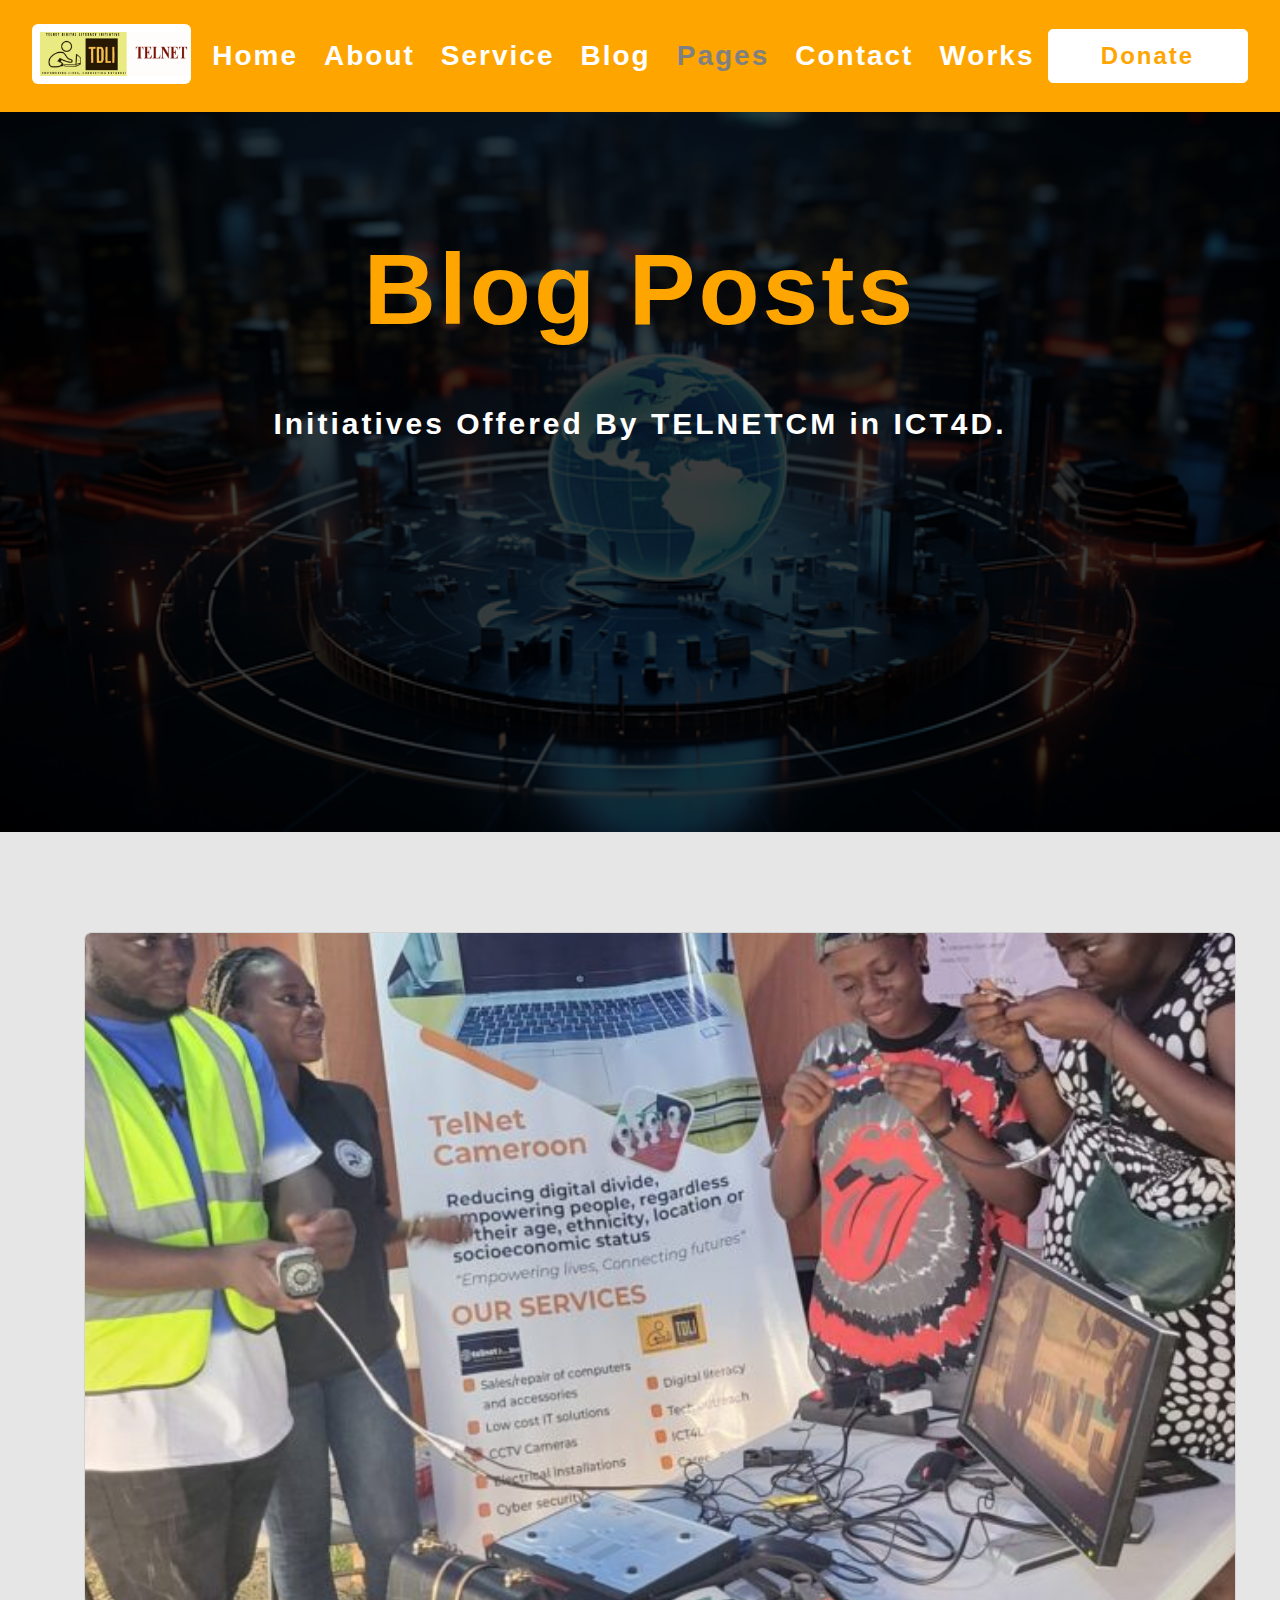
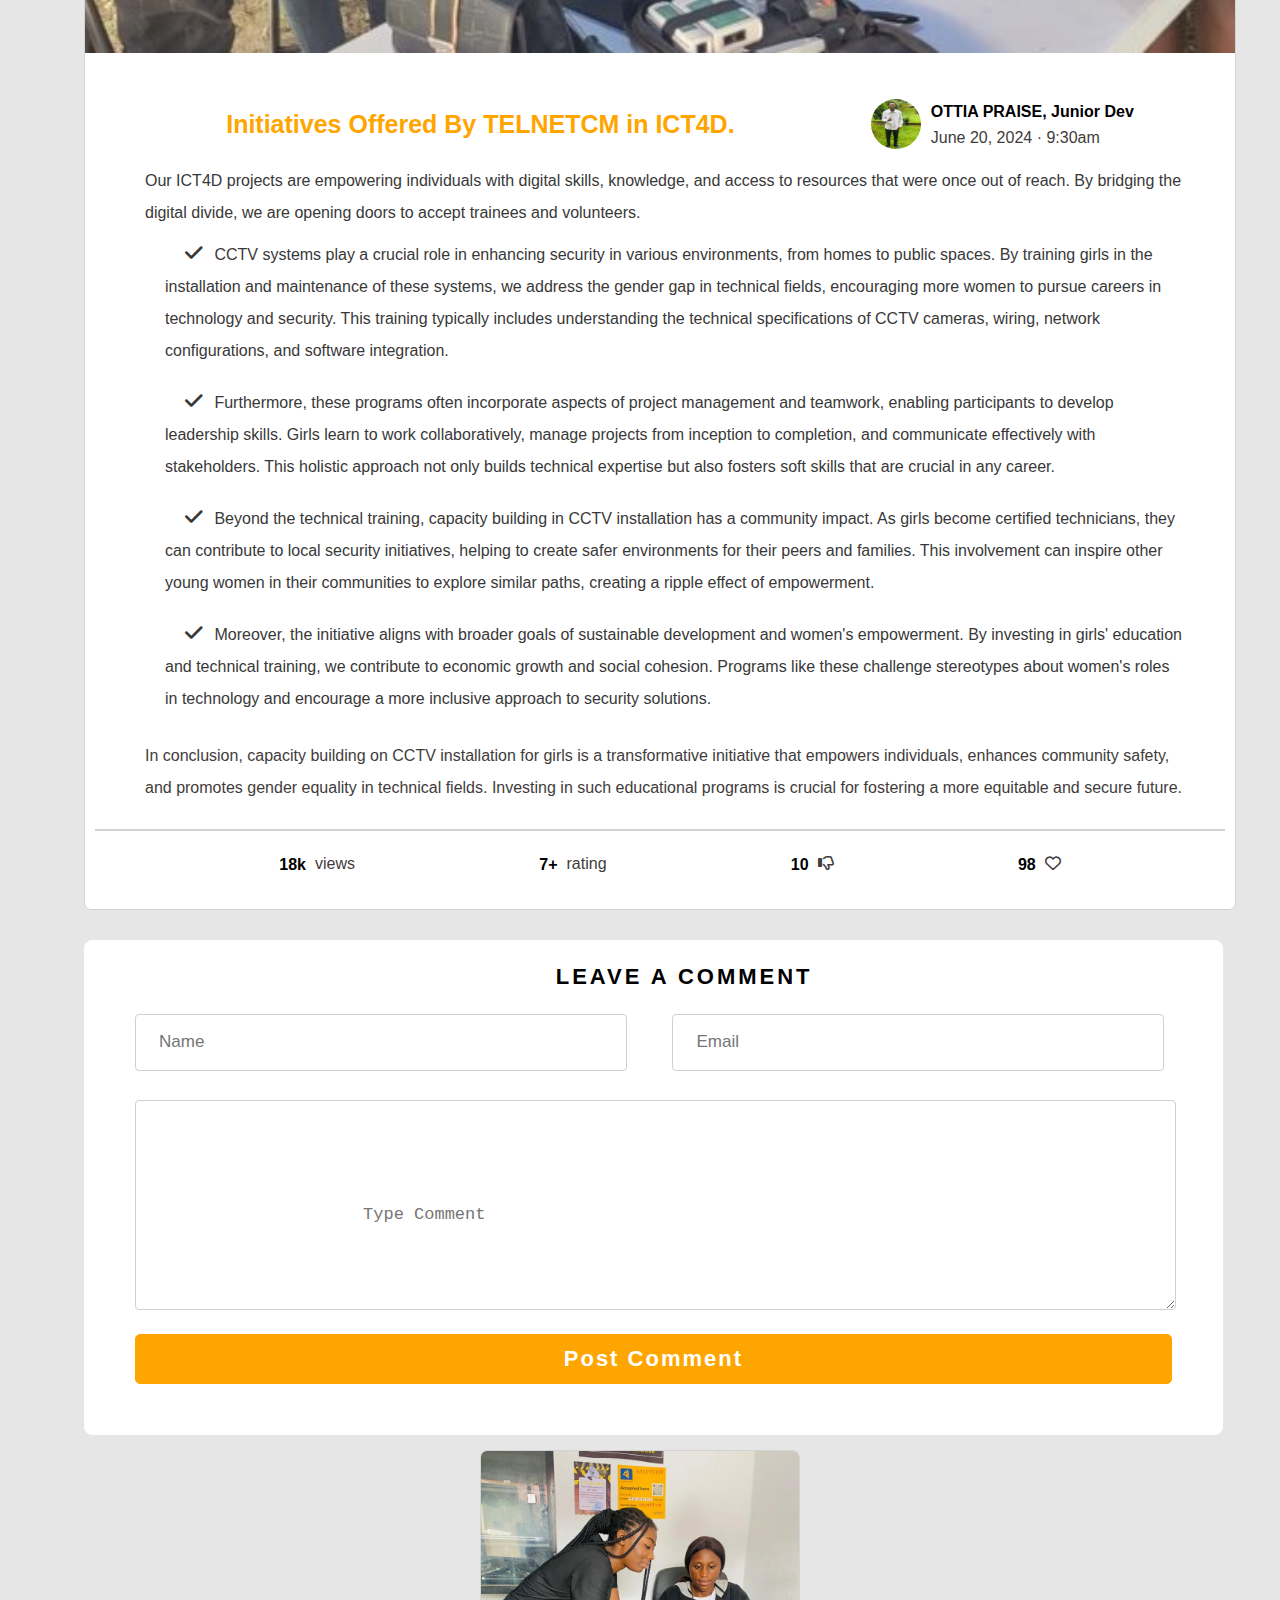
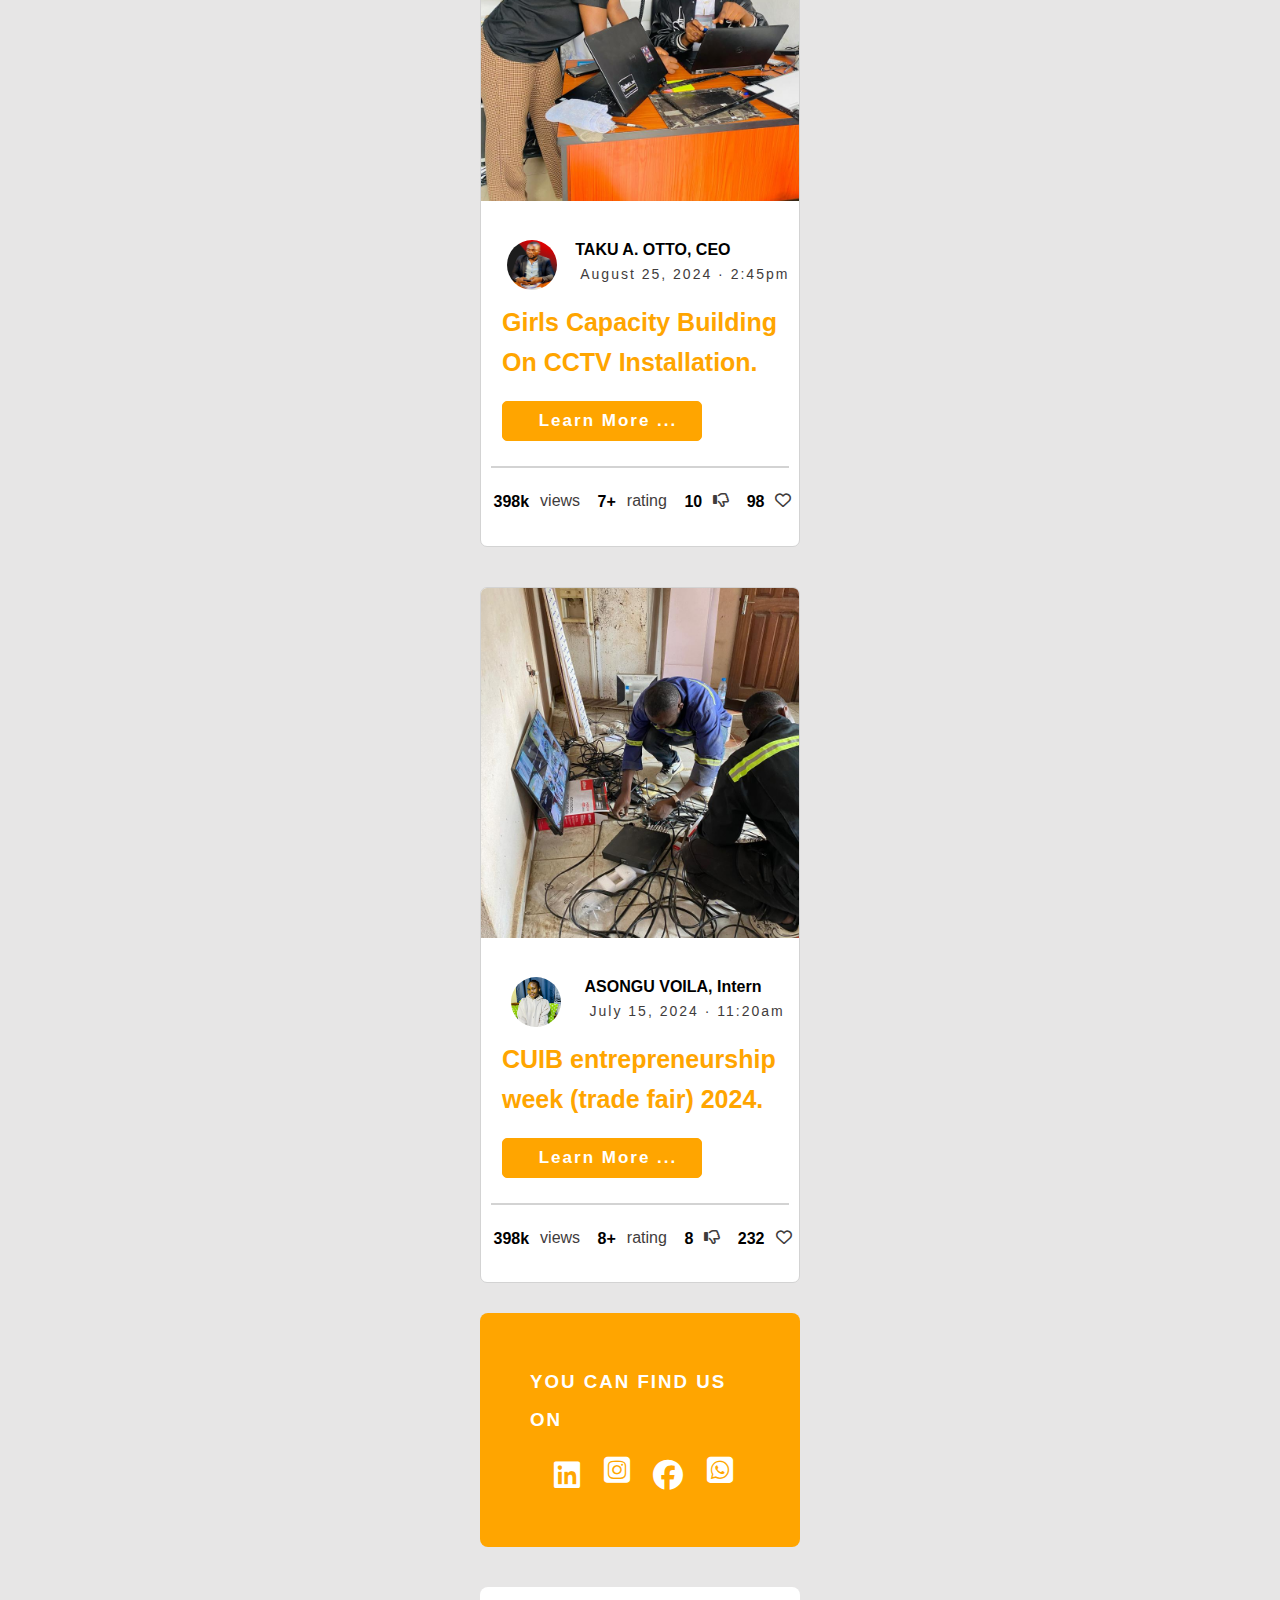
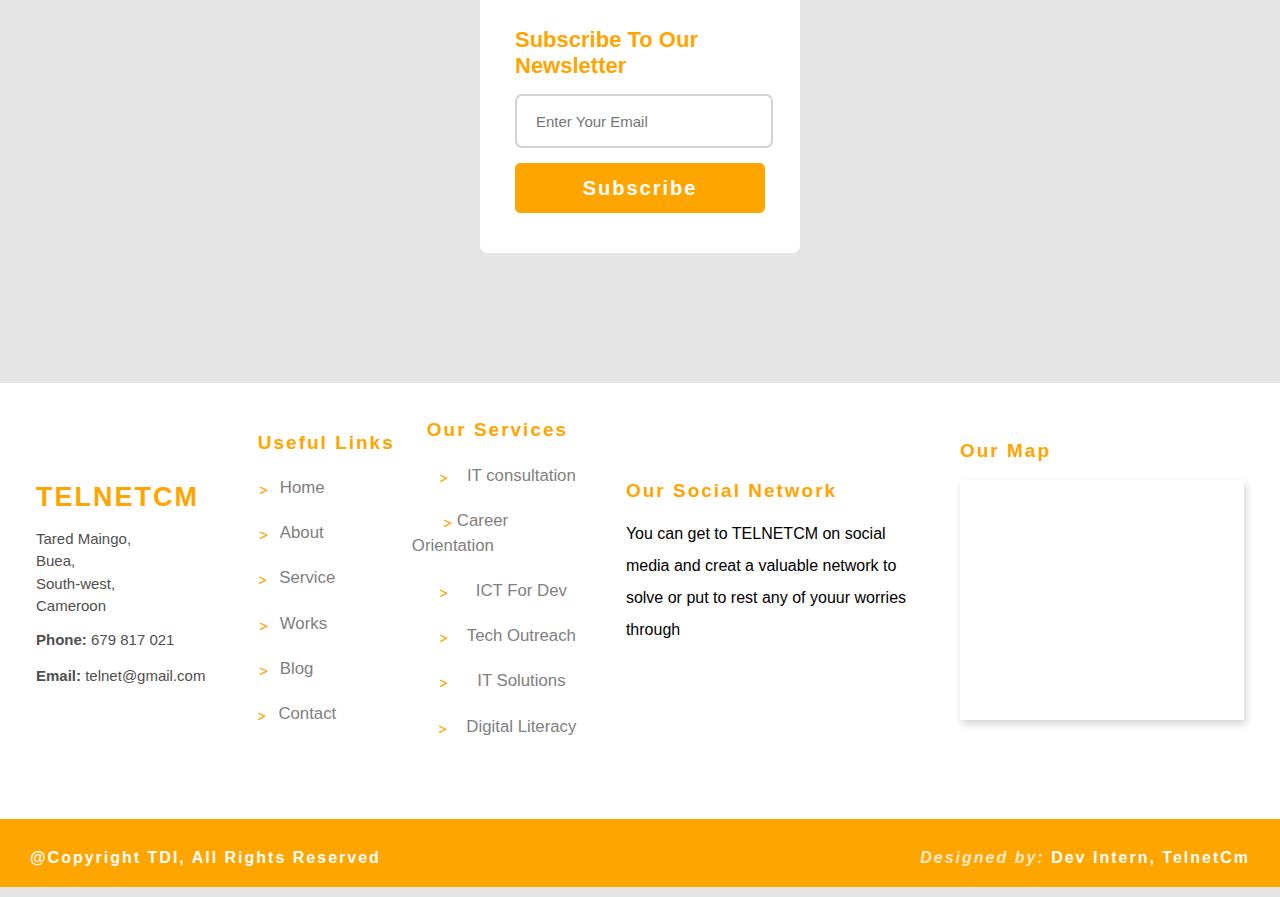
<file: html/ict.html>
<!DOCTYPE html>
<html lang="en">
<head>
    <meta charset="UTF-8">
    <meta name="viewport" content="width=device-width, initial-scale=1.0">
    <title>ICT Blog | Telnet</title>
    <link rel="stylesheet" href="../css/style.css">
    <link rel="stylesheet" href="https://cdnjs.cloudflare.com/ajax/libs/font-awesome/6.6.0/css/all.min.css" />
    <link rel="shortcut icon" href="../img/logo.png" />
    <link rel="stylesheet" href="../css/blog.css">
</head>
<body>
    
     <!----------------------- HEADER  ------------------------>

     <section id="header">
        <div>
            <img src="../img/logo.png" class="home_logo">
            <i class="fa-solid fa-x" id="close" style="cursor: pointer; position: absolute; top: 57px; right: 70px; visibility: visible;"></i>
            <i class="fa-solid fa-bars" id="menu" style="cursor: pointer; position: absolute; top: 57px; right: 70px; visibility: hidden;"></i>
        </div>
        <nav class="nav">
            <ul>
                <a href="../html/index.html">Home</a>
                <a href="./about.html">About</a>
                <a href="./services.html">Service</a>
                <a href="./blog.html">Blog</a>
                <a class="others" style="position: relative; cursor: pointer; color: gray;">Pages 
                    <div class="dropdown" style="top: 79px !important; right: 500px !important;">
                        <a class="drop_a" href="./team.html">Our Team</a>
                        <a class="drop_a" href="./event.html">Events</a>
                        <a  class="drop_a" href="./benefit.html">Beneficiaries</a>
                        <a class="drop_a" href="./voluntary.html">Volunteerism</a>
                        <a class="drop_a" href="./our_projects.html"> Our Projects</a>
                    </div>
                  </a>
                <a href="./contact.html">Contact</a>
                <a href="./works.html">Works</a>
                <button class="donate" onclick="openPaymentModal()"><a href="#">Donate</a></button>
            <div id="payment-modal" class="modal" style="display:none; position:fixed; top:50%; left:50%; transform:translate(-50%,-50%); background:white; padding:20px; border-radius:5px; box-shadow:0 0 10px rgba(0,0,0,0.3); z-index:1000;">
                <h3 style="color: orange; padding-top: 10px; padding-bottom: 10px; text-align: center;">Select Payment Method</h3>
                <button onclick="processPayment('paypal')" style="margin:5px; padding: 10px 18px; border: 1px solid orange; background-color: white; color: rgb(48, 45, 45); border-radius: 6px;">MTN Mobile Money</button>
                <button onclick="processPayment('card')" style="margin:5px;  padding: 10px 18px; border: 1px solid orange; background-color: white; color: rgb(48, 45, 45); border-radius: 6px;">Orange Money</button>
                <button onclick="processPayment('momo')" style="margin:5px;  padding: 10px 18px; border: 1px solid orange; background-color: white; color: rgb(48, 45, 45); border-radius: 6px;">Bank Payment</button>
                <button onclick="closePaymentModal()" style="margin:5px;  padding: 10px 18px; border: 1px solid orange; background-color: white; color: rgb(48, 45, 45); border-radius: 6px;">Cancel</button>
            </div>
            </ul>
        </nav>
       </section>
        


    
    <!----------------------- ALL BLOG POSTS  ------------------------>

    <section id="all-blog">
        <h1>Blog Posts</h1>
        <p id="pageTitle">Initiatives Offered By TELNETCM in ICT4D.</p>
    </section>

    <!-- Blog Posts Sections  -->

        
    <section id="blog">
    
        <div class="blog-container" style="margin-top: 100px;">
            <div class="blog-left">
                <div class="blog-wrapper section scrollPost1 all-post1" id="post1"> 
                    <img src="../img/blog.jpeg" class="blog-wrapper-img all-post-img">
                    <div class="blog-wrapper-content">
                        <div class="blog-wrapper-content-head">
                           
                        <h3 style="margin-left: 40px; margin-right: 30px;"><a>Initiatives Offered By TELNETCM in ICT4D.</a></h3>
                        <div class="writter">
                            <a href="../img/profile3.PNG"><img src="../img/profile3.PNG" class="blog-wrapper-content-head-img"></a>
                            <div style="margin-top: 24px; margin-left: 10px;">
                                <h4>OTTIA PRAISE, Junior Dev</h4>
                                <p>June 20, 2024 &centerdot; 9:30am</p>
                            </div>
                        </div>
                        </div>
                        <div class="content-all ">
                            Our ICT4D projects are empowering individuals with digital skills, knowledge, and access to resources that were once out of reach. By bridging the digital divide, we are opening doors to accept trainees and volunteers.
                            <ul style="display: flex; flex-direction: column;">
                                <li> <i class="fa-solid fa-check"></i> CCTV systems play a crucial role in enhancing security in various environments, from homes to public spaces. By training girls in the installation and maintenance of these systems, we address the gender gap in technical fields, encouraging more women to pursue careers in technology and security. This training typically includes understanding the technical specifications of CCTV cameras, wiring, network configurations, and software integration.</li>
                                <li> <i class="fa-solid fa-check"></i> Furthermore, these programs often incorporate aspects of project management and teamwork, enabling participants to develop leadership skills. Girls learn to work collaboratively, manage projects from inception to completion, and communicate effectively with stakeholders. This holistic approach not only builds technical expertise but also fosters soft skills that are crucial in any career.</li>
                                <li> <i class="fa-solid fa-check"></i> Beyond the technical training, capacity building in CCTV installation has a community impact. As girls become certified technicians, they can contribute to local security initiatives, helping to create safer environments for their peers and families. This involvement can inspire other young women in their communities to explore similar paths, creating a ripple effect of empowerment.</li>
                                <li> <i class="fa-solid fa-check"></i> Moreover, the initiative aligns with broader goals of sustainable development and women's empowerment. By investing in girls' education and technical training, we contribute to economic growth and social cohesion. Programs like these challenge stereotypes about women's roles in technology and encourage a more inclusive approach to security solutions.</li>

                            </ul>

                            <p>
                                In conclusion, capacity building on CCTV installation for girls is a transformative initiative that empowers individuals, enhances community safety, and promotes gender equality in technical fields. Investing in such educational programs is crucial for fostering a more equitable and secure future.
                            </p>
                        </div>
                        <hr>
                        <div class="blog-wrapper-content-social ">
                            <div class="views">
                                <h4>18k</h4>
                                <p>views</p>
                            </div>
                            <div class="views">
                                <h4>7+</h4>
                                <p>rating</p>
                            </div>
                            <div class="views">
                                <h4 id="disLikeValue">10</h4>
                                <p ><i class="fa-regular fa-thumbs-down" id="dislike"></i></p>
                                <p style="font-size: 19px;" id="thumb-down" class="thumb-down"><i class="fa-solid fa-thumbs-down"></i></p>
                            </div>
                            <div class="views">
                                <h4 id="likeValue">98</h4>
                                <p><i class="fa-regular fa-heart" id="like"></i></p>
                                <p style="font-size: 19px;" id="heartsuit" class="heartsuit"><i class="fa-solid fa-heart"></i></p>

                            </div>
                        </div>
                    </div>
                </div>              

                <form id="comment" method="post" action="/post">
                    <legend>
                        LEAVE A COMMENT
                    </legend>
                    <div class="comment-input">
                        <label for="comment_name"><input type="text" name="comment_name" id="comment_name" placeholder="Name" class="comment-input-field"></label>
                        <label for="comment_email" style="margin-left: 4%;"><input type="email" name="comment_email" id="comment_email" placeholder="Email" class="comment-input-field"></label>
                    </div>
                    <textarea name="full_comment" id="full_comment" rows="10" placeholder="
                    
                    
                    
                    
                    Type Comment" class="full-comment"></textarea>

                    <button type="submit" class="blog-wrapper-content-btn comment-btn" id="post_comment">Post Comment</button>


                </form>

            </div>

            <div class="blog-right all-right">
    
                <div class="blog-wrapper right-container" id="post4" style="margin-bottom: 40px; margin-top: 95px;">
                    <img src="../img/intership (6).jpg" class="right-container-img all-post-right-img">
                    <div class="blog-wrapper-content right-container-content">
                        <div class="blog-wrapper-content-head right-container-head">
                            <a href="../img/profile 2.PNG"><img src="../img/profile 2.PNG" class="blog-wrapper-content-head-img"></a>
                            <div class="blog-wrapper-content-head-details">
                                <h4>TAKU A. OTTO, CEO</h4>
                                <p style="margin-left: 5px;">August 25, 2024 &centerdot; 2:45pm</p>
                            </div>
                        </div>
                        <h3 style="margin-bottom: 19px;"><a href="./capacity.html">Girls Capacity Building On CCTV Installation.</a></h3>
                       
                        <button class="blog-wrapper-content-btn " style="padding-left: 12px; width: 200px;"><a href="./capacity.html"> Learn More ... </a></button>
                        <hr>
                        <div class="blog-wrapper-content-social ">
                            <div class="views">
                                <h4>398k</h4>
                                <p>views</p>
                            </div>
                            <div class="views">
                                <h4>7+</h4>
                                <p>rating</p>
                            </div>

                            <div class="views">
                                <h4 id="disLikeValue4">10</h4>
                                <p ><i class="fa-regular fa-thumbs-down" id="dislike4"></i></p>
                                <p style="font-size: 19px;" id="thumb-down4" class="thumb-down4"><i class="fa-solid fa-thumbs-down" ></i></p>
                            </div>
                            <div class="views">
                                <h4 id="likeValue4">98</h4>
                                <p><i class="fa-regular fa-heart" id="like4"></i></p>
                                <p style="font-size: 19px;" id="heartsuit4" class="heartsuit4"><i class="fa-solid fa-heart"></i></p>
                            </div>

                        </div>
                    </div>
                </div>

                <div class="blog-wrapper right-container" id="post5" style="margin-bottom: 30px;">
                    <img src="../img/intership (3).jpg" class="right-container-img all-post-right-img">
                    <div class="blog-wrapper-content right-container-content">
                        <div class="blog-wrapper-content-head right-container-head">
                            <a href="../img/blog-profile-pic.jpeg"><img src="../img/blog-profile-pic.jpeg" class="blog-wrapper-content-head-img"></a>
                            <div class="blog-wrapper-content-head-details">
                                <h4>ASONGU VOILA, Intern</h4>
                                <p style="margin-left: 5px;">July 15, 2024 &centerdot; 11:20am</p>
                            </div>
                        </div>
                        <h3 style="margin-bottom: 19px;"><a href="./cuib.html">CUIB entrepreneurship week (trade fair) 2024.</a></h3>
                        
                        <button class="blog-wrapper-content-btn " style="padding-left: 12px; width: 200px;"><a href="./cuib.html"> Learn More ... </a></button>
                        <hr>
                        <div class="blog-wrapper-content-social ">
                            <div class="views">
                                <h4>398k</h4>
                                <p>views</p>
                            </div>
                            <div class="views">
                                <h4>8+</h4>
                                <p>rating</p>
                            </div>
                            <div class="views">
                                <h4 id="disLikeValue5">8</h4>
                                <p ><i class="fa-regular fa-thumbs-down" id="dislike5"></i></p>
                                <p style="font-size: 19px;" id="thumb-down5" class="thumb-down5"><i class="fa-solid fa-thumbs-down" ></i></p>
                            </div>
                            <div class="views">
                                <h4 id="likeValue5">232</h4>
                                <p><i class="fa-regular fa-heart" id="like5"></i></p>
                                <p style="font-size: 19px;" id="heartsuit5" class="heartsuit5"><i class="fa-solid fa-heart"></i></p>
                            </div>
                        </div>
                    </div>
                </div>
                
                

                <div class="follow">
                    <h3>YOU CAN FIND US ON</h3>
                    <div class="find">
                        <a href="#"><i class="fa-brands fa-linkedin"></i></a>
                        <a href="#"><i class="fa-brands fa-square-instagram"></i></a>
                        <a href="#"><i class="fa-brands fa-facebook"></i></a>
                        <a href="#"><i class="fa-brands fa-square-whatsapp"></i></a>
                    </div>
                </div>

                <form class="subcribe" id="news-content" onsubmit="handleSubmit(event)">
                    <h3>Subscribe To Our Newsletter</h3>
                    <label for="subscription_email"><input type="email" placeholder="Enter Your Email" id="sub-email" name="subscription_email" required></label>
                    <button type="submit" class="blog-wrapper-content-btn sub" style="color: white; font-size: 20px; font-weight: 800; letter-spacing: 2px;">Subscribe</button>
                    <div id="subscription-message" style="margin-top: 20px; color: rgb(82, 56, 7); font-size: 20px; letter-spacing: 2px; display: none;"></div>
                
                </form>
                

            </div>
        </div>
    </section>



        <!------------------- FOOTER  ------------------------>
        <section id="footer">
            <div class="footer-content">
                <div class="Ease-details">
                    <h2>TELNETCM </h2>
                    <p>Tared Maingo, <br> Buea, <br> South-west, <br> Cameroon</p>
                    <p style="padding-top: 11px;"><b>Phone:</b> 679 817 021</p>
                    <p style="margin-top: 14px;"><b>Email:</b> telnet@gmail.com</p>
                </div>
                <div class="useful-links">
                    <h4>Useful Links</h4>
                    <ul>
                        <li><i class="fa-solid fa-greater-than arrow" style="top: 10px !important; left: -95px !important;"></i><a href="../html/index.html">Home</a></li>
                        <li><i class="fa-solid fa-greater-than arrow" style="top: 10px !important; left: -95px !important;" ></i><a href="./about.html">About</a></li>
                        <li><i class="fa-solid fa-greater-than arrow" style="top: 10px !important; left: -95px !important;"></i><a href="./services.html">Service</a></li>
                        <li><i class="fa-solid fa-greater-than arrow" style="top: 10px !important; left: -95px !important;"></i><a href="./works.html">Works</a></li>
                        <li><i class="fa-solid fa-greater-than arrow" style="top: 10px !important; left: -95px !important;"></i><a href="./blog.html">Blog</a></li>
                        <li><i class="fa-solid fa-greater-than arrow" style="top: 10px !important; left: -95px !important;"></i><a href="./contact.html">Contact</a></li>
                    </ul>
                </div>
                
                <div class="our-service">
                    <h4>Our Services</h4>
                    <ul>
                        <li><i class="fa-solid fa-greater-than arrow2" style="top: 10px !important;"></i><a href="./html/services.html#service-remaining">IT consultation</a></li>
                        <li><i class="fa-solid fa-greater-than arrow2 extra1" style="top: 10px !important;"></i><a href="./html/services.html#service-remaining">Career Orientation </a></li>
                        <li><i class="fa-solid fa-greater-than arrow2 extra2" style="top: 10px !important;"></i><a href="./html/services.html#service-remaining">ICT For Dev</a></li>
                        <li><i class="fa-solid fa-greater-than arrow2" style="top: 10px !important;"></i><a href="./html/services.html#service-remaining">Tech Outreach</a></li>
                        <li><i class="fa-solid fa-greater-than arrow2 extra4" style="top: 10px !important;"></i><a href="./html/services.html#service-remaining">IT Solutions</a></li>
                        <li><i class="fa-solid fa-greater-than arrow2" style="top: 10px !important;"></i><a href="./html/services.html#service-remaining">Digital Literacy</a></li>
                    </ul>
                </div>
                <div class="our-social">
                    <h4>Our Social Network</h4>
                    <p>You can get to TELNETCM on social media and creat a valuable network to solve or put to rest any of youur worries through</p>
                    <div class="social-img">
                        <a href="#contact-us"><i class="fa-brands fa-twitter"></i></a>
                        <a href="#contact-us"><i class="fa-brands fa-whatsapp"></i></a>
                        <a href="#contact-us"><i class="fa-brands fa-facebook"></i></a>
                        <a href="#contact-us"><i class="fa-brands fa-linkedin"></i></a>
    
                    </div>
                   
    
                </div>
                <div class="map">
                    <h4>Our Map</h4>
                    <iframe style="height: 240px !important; box-shadow: 2px 4px 8px lightgray; margin-top: 10px;" src="https://www.google.com/maps/embed?pb=!1m18!1m12!1m3!1d3979.3110097092044!2d9.290450474890406!3d4.159127295814693!2m3!1f0!2f0!3f0!3m2!1i1024!2i768!4f13.1!3m3!1m2!1s0x106131ecc8a74831%3A0x69b4de387a1c28d7!2sMalingo%20Street%2C%20Buea!5e0!3m2!1sen!2scm!4v1725528665425!5m2!1sen!2scm" frameborder="0" width="100%" height="100%"></iframe>
                </div>
            </div>


            <!-- TABLET FOOTER  -->

        <div class="tablet_footer">
            <div class="tablet_footer_first">
                <div class="Ease-details">
                    <h2>TELNETCM </h2>
                    <p><b>Address</b>: Tared Maingo, <br> Buea, <br> South-west, <br> Cameroon</p>
                    <p style="padding-top: 11px;"><b>Phone:</b> 679 817 021</p>
                    <p style="margin-top: 14px;"><b>Email:</b> telnet@gmail.com</p>
                </div>

                <div class="useful-links">
                    <h4>Useful Links</h4>
                    <ul>
                        <li><i class="fa-solid fa-greater-than arrow"></i><a href="../html/index.html">Home</a></li>
                        <li><i class="fa-solid fa-greater-than arrow"></i><a href="./about.html">About</a></li>
                        <li><i class="fa-solid fa-greater-than arrow"></i><a href="./services.html">Service</a></li>
                        <li><i class="fa-solid fa-greater-than arrow"></i><a href="./works.html">Works</a></li>
                        <li><i class="fa-solid fa-greater-than arrow"></i><a href="./blog.html">Blog</a></li>
                        <li><i class="fa-solid fa-greater-than arrow"></i><a href="./contact.html">Contact</a></li>
                    </ul>
                </div>

                <div class="our-service">
                    <h4>Our Services</h4>
                    <ul>
                        <li><i class="fa-solid fa-greater-than arrow2"></i><a href="./html/services.html#service-remaining">IT consultation</a></li>
                        <li><i class="fa-solid fa-greater-than arrow2 extra1"></i><a href="./html/services.html#service-remaining">Career Orientation </a></li>
                        <li><i class="fa-solid fa-greater-than arrow2 extra2"></i><a href="./html/services.html#service-remaining">ICT For Dev</a></li>
                        <li><i class="fa-solid fa-greater-than arrow2"></i><a href="./html/services.html#service-remaining">Tech Outreach</a></li>
                        <li><i class="fa-solid fa-greater-than arrow2 extra4"></i><a href="./html/services.html#service-remaining">IT Solutions</a></li>
                        <li><i class="fa-solid fa-greater-than arrow2"></i><a href="./html/services.html#service-remaining">Digital Literacy</a></li>
                    </ul>
                </div>
                
            </div>

            <div class="tablet_footer_second">
                <div class="our-social">
                    <h4>Our Social Network</h4>
                    <p>You can get to TELNETCM on social media and creat a valuable network to solve or put to rest any of youur worries through</p>
                    <div class="social-img">
                        <a href="#contact-us"><i class="fa-brands fa-twitter"></i></a>
                        <a href="#contact-us"><i class="fa-brands fa-whatsapp"></i></a>
                        <a href="#contact-us"><i class="fa-brands fa-facebook"></i></a>
                        <a href="#contact-us"><i class="fa-brands fa-linkedin"></i></a>
                    </div>
                </div>
                <div class="map">
                    <h4>Our Map</h4>
                    <iframe style="box-shadow: 2px 4px 8px lightgray; margin-top: 10px;" src="https://www.google.com/maps/embed?pb=!1m18!1m12!1m3!1d3979.3110097092044!2d9.290450474890406!3d4.159127295814693!2m3!1f0!2f0!3f0!3m2!1i1024!2i768!4f13.1!3m3!1m2!1s0x106131ecc8a74831%3A0x69b4de387a1c28d7!2sMalingo%20Street%2C%20Buea!5e0!3m2!1sen!2scm!4v1725528665425!5m2!1sen!2scm" frameborder="0" width="100%" height="100%"></iframe>
                </div>
            </div>

    </div>

    
            <div class="footer-conclude">
                <p>@Copyright TDI, All Rights Reserved</p>
                <p><em style="color: rgb(248, 233, 201);">Designed by:</em> <strong>Dev Intern, TelnetCm</strong></p>
            </div>  
        </section>
    
    <script src="../js/blog.js"></script>

    <script>
        function handleSubmit(e) {
            e.preventDefault();
            const email = document.getElementById('sub-email').value;
            const messageDiv = document.getElementById('subscription-message');
            messageDiv.innerHTML = `Congratulations! You have successfully subscribed with email: ${email}`;
            messageDiv.style.display = 'block';
            document.getElementById('sub-email').value = '';
        }
    </script>

<script>
        
    function openPaymentModal() {
        document.getElementById('payment-modal').style.display = 'block';
    }

    function closePaymentModal() {
        document.getElementById('payment-modal').style.display = 'none';
    }

    function processPayment(method) {
        // Here you would integrate with actual payment processors
        alert('Processing ' + method + ' payment...');
        closePaymentModal();
    }

</script>

    
    <script>
        const othersLink = document.querySelector('.others');
        const dropdown = document.querySelector('.dropdown');

        othersLink.addEventListener('mouseenter', () => {
            dropdown.style.display = 'flex';
        });


        dropdown.addEventListener('mouseleave', () => {
            dropdown.style.display = 'none';
        });

          // Responsiveness
  const close = document.getElementById('close');
  const menu = document.getElementById('menu');
  const navBar = document.querySelector('.nav');
  const header = document.getElementById('header');


  menu.addEventListener('click', () => {
    menu.style.visibility = 'hidden';
    close.style.visibility = 'visible';
    navBar.style.visibility = 'visible';
    header.style.height = 'auto';
  })

  close.addEventListener('click', () => {
    menu.style.visibility = 'visible';
    close.style.visibility = 'hidden';
    navBar.style.visibility = 'hidden';
    header.style.height = '50px';    
  })

    </script>
    
</body>
</html>
</file>
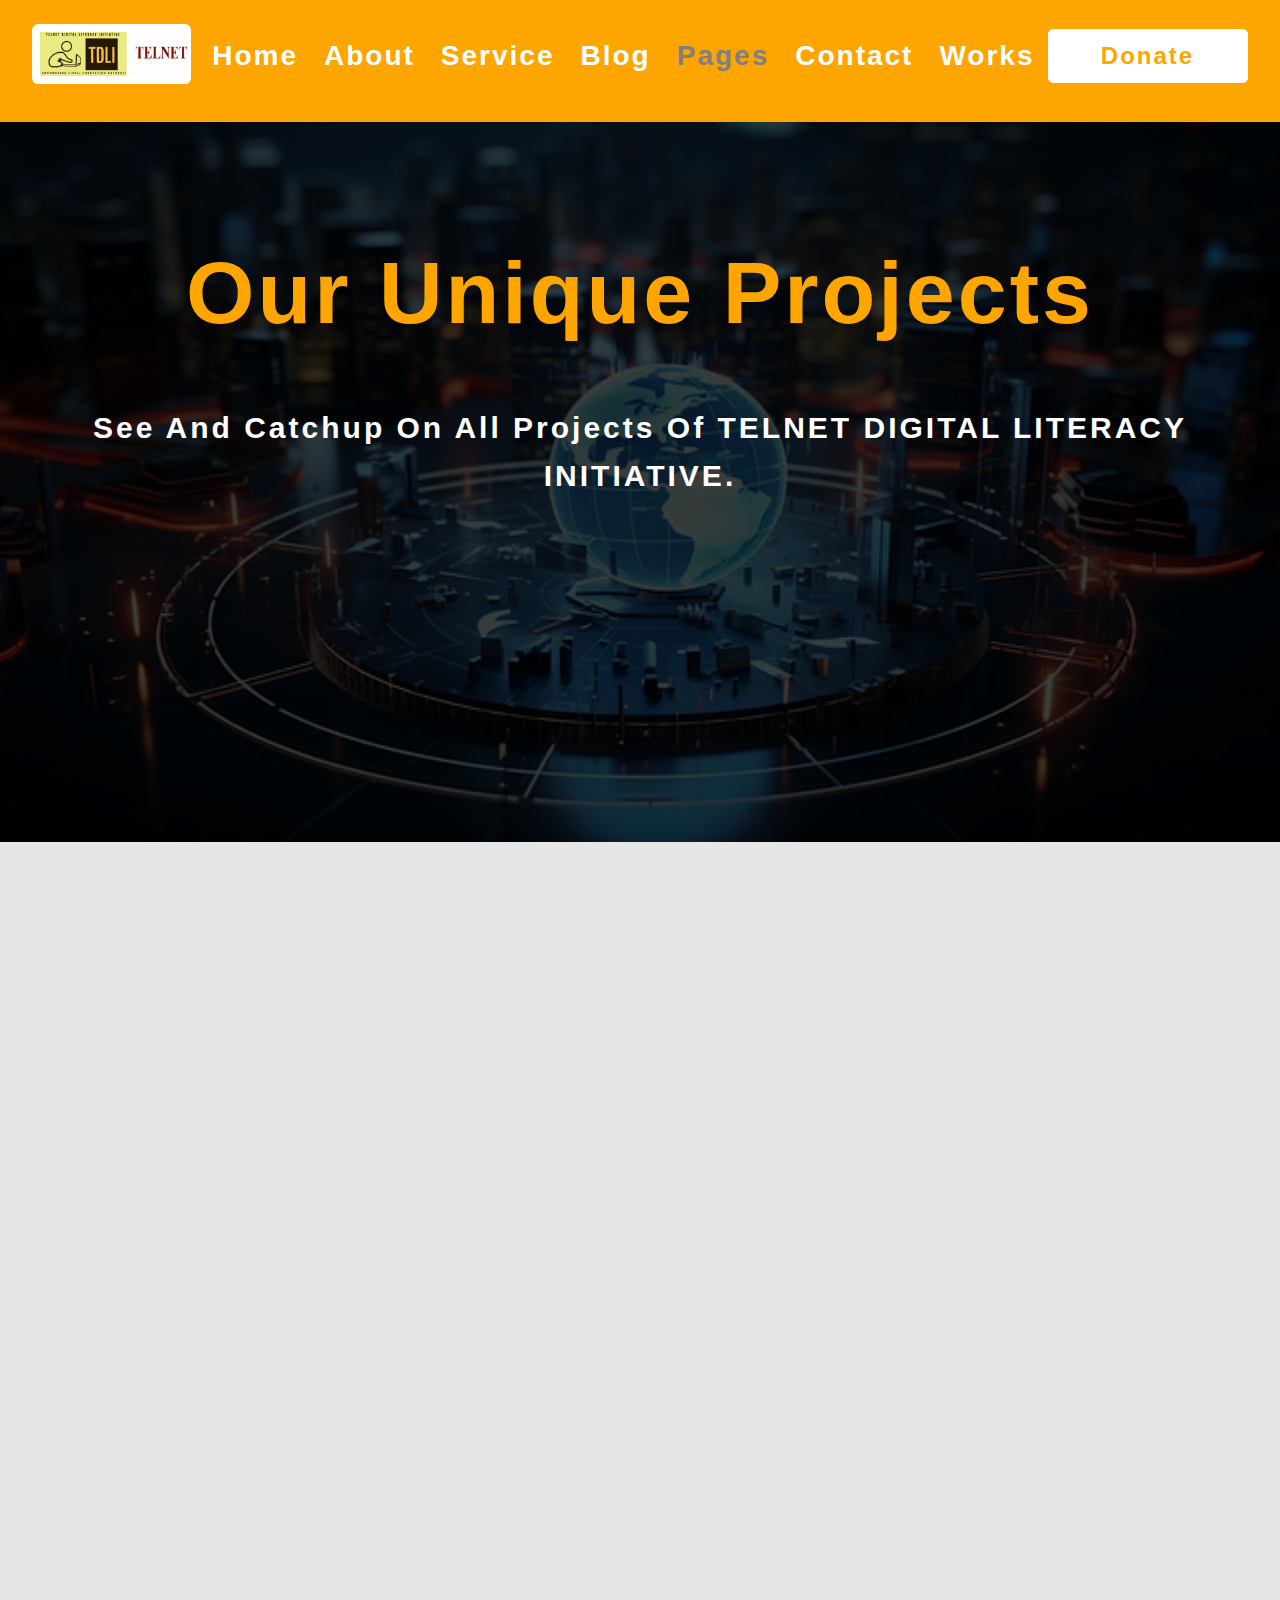
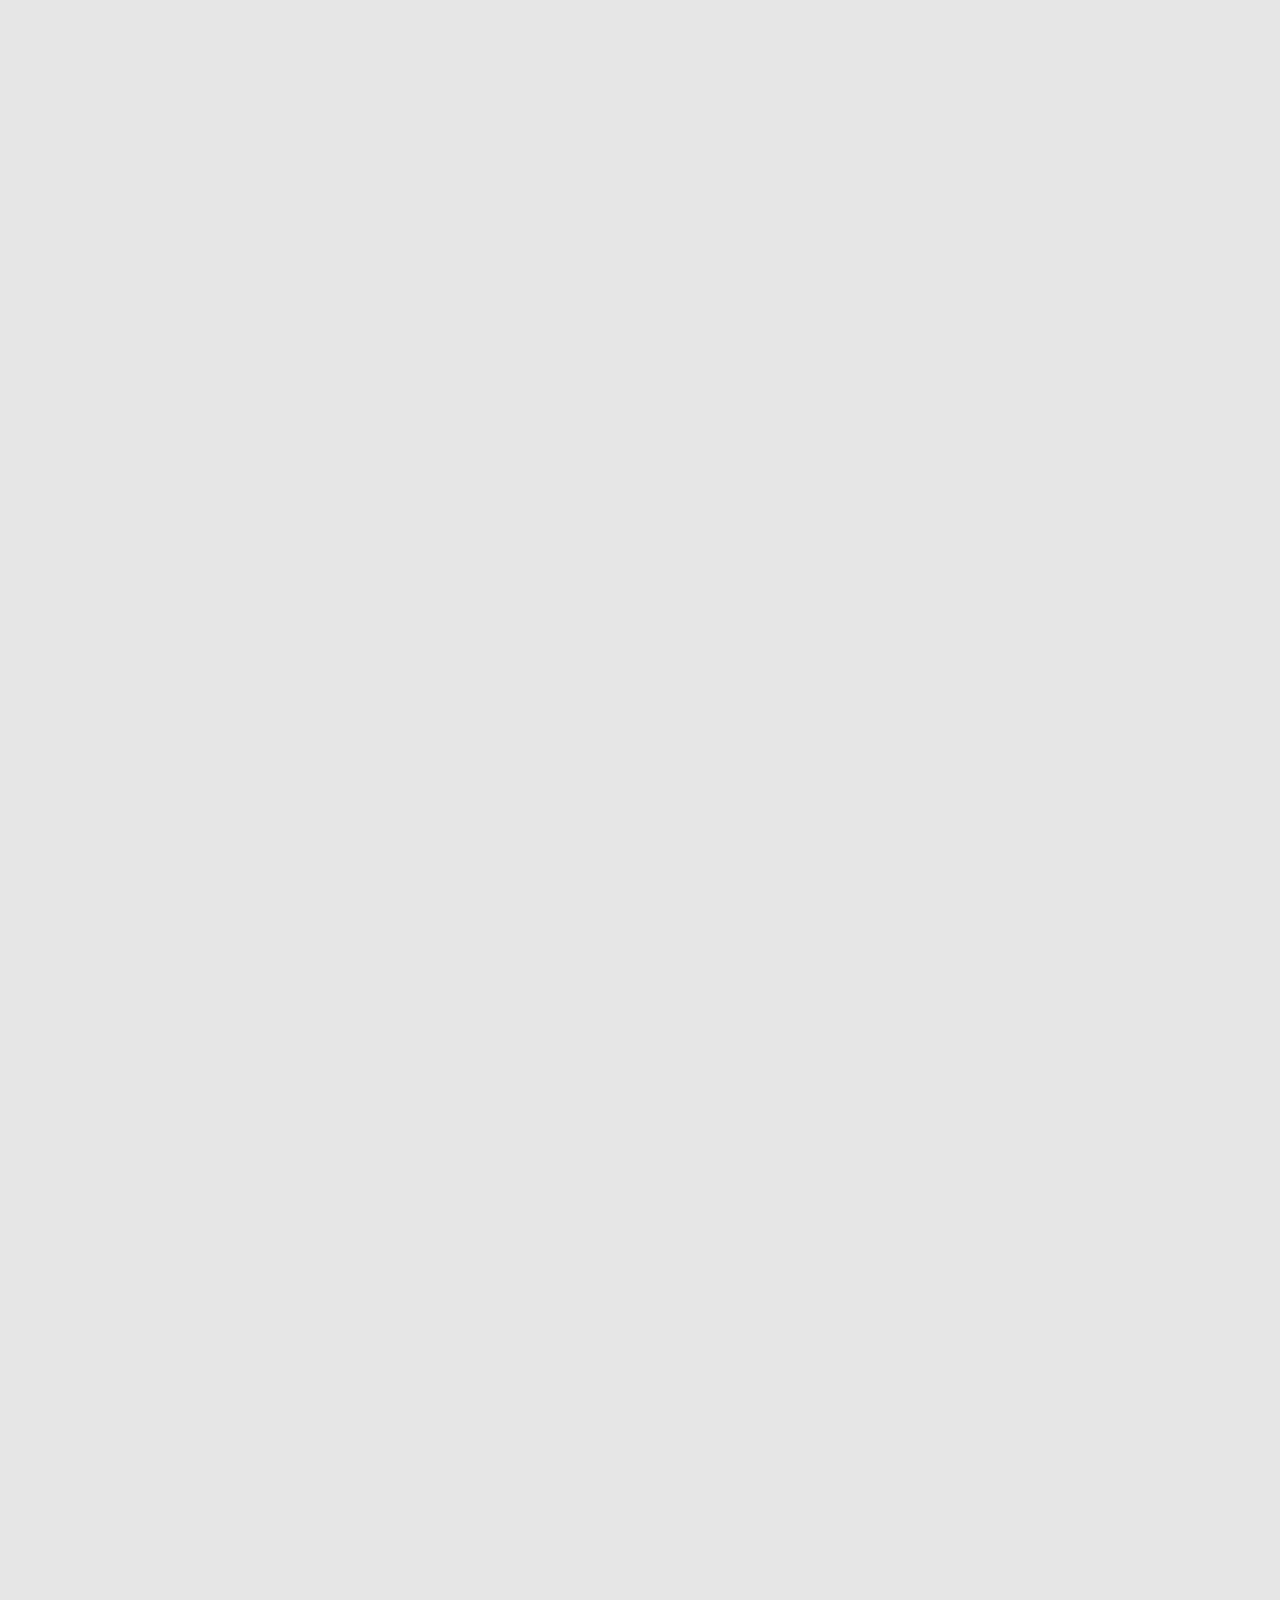
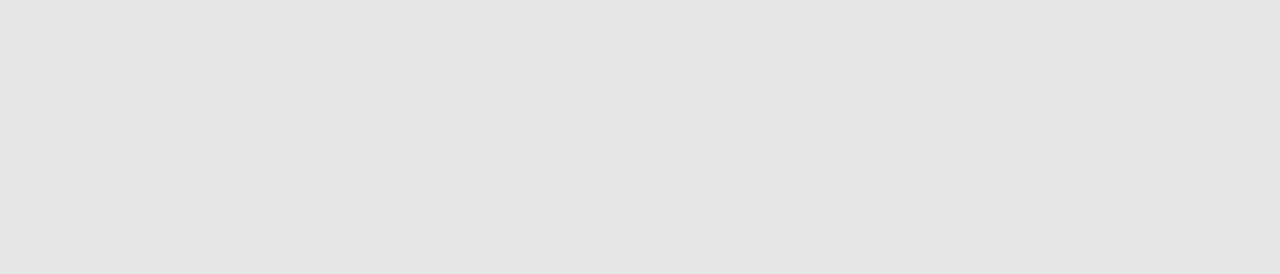
<file: html/our_projects.html>
<!DOCTYPE html>
<html lang="en">
<head>
    <meta charset="UTF-8">
    <meta name="viewport" content="width=device-width, initial-scale=1.0">
    <title>Our Projects | Telnet Cameroon | Book Us</title>
    <link rel="stylesheet" href="../css/style.css">
    <link rel="shortcut icon" href="../img/logo.png" />
    <link rel="stylesheet" href="../css/blog.css">
    <link rel="stylesheet" href="../css/works.css">
    <link rel="stylesheet" href="../css/home.css">
    <link rel="stylesheet" href="../css/services.css">
    <link rel="stylesheet" href="../css/benefit.css">
    <link rel="stylesheet" href="https://cdnjs.cloudflare.com/ajax/libs/font-awesome/6.6.0/css/all.min.css" />
    <style>
        #workds_group,
        #footer{
        opacity: 0;
        transform: translateY(50px);
        transition: opacity 0.45s, transform 0.45s;
        }

        #workds_group.display,
        #footer.display{
        opacity: 1;
        transform: none;
        }
    </style>
<body>

     <!----------------------- HEADER  ------------------------>

     <section id="header">
        <div>
            <img src="../img/logo.png" class="home_logo">
            <i class="fa-solid fa-x" id="close" style="cursor: pointer; position: absolute; top: 57px; right: 70px; visibility: visible;"></i>
            <i class="fa-solid fa-bars" id="menu" style="cursor: pointer; position: absolute; top: 57px; right: 70px; visibility: hidden;"></i>
        </div>
        <nav class="nav">
            <ul>
                <a href="../html/index.html">Home</a>
                <a href="./about.html">About</a>
                <a href="./services.html">Service</a>
                <a href="./blog.html">Blog</a>
                <a class="others" style="position: relative; cursor: pointer;  color: gray;">Pages 
                    <div class="dropdown" style="top: 79px !important; right: 500px !important;">
                        <a class="drop_a" href="./team.html">Our Team</a>
                        <a class="drop_a" href="./event.html">Events</a>
                        <a  class="drop_a" href="./benefit.html">Beneficiaries</a>
                        <a class="drop_a" href="./voluntary.html">Volunteerism</a>
                        <a class="drop_a" href="./our_projects.html"  > Our Projects</a>
                    </div>
                  </a>
                <a href="./contact.html">Contact</a>
                <a href="./works.html">Works</a>
                <button class="donate" onclick="openPaymentModal()"><a href="#">Donate</a></button>
            <div id="payment-modal" class="modal" style="display:none; position:fixed; top:50%; left:50%; transform:translate(-50%,-50%); background:white; padding:20px; border-radius:5px; box-shadow:0 0 10px rgba(0,0,0,0.3); z-index:1000;">
                <h3 style="color: orange; padding-top: 10px; padding-bottom: 10px; text-align: center;">Select Payment Method</h3>
                <button onclick="processPayment('paypal')" style="margin:5px; padding: 10px 18px; border: 1px solid orange; background-color: white; color: rgb(48, 45, 45); border-radius: 6px;">MTN Mobile Money</button>
                <button onclick="processPayment('card')" style="margin:5px;  padding: 10px 18px; border: 1px solid orange; background-color: white; color: rgb(48, 45, 45); border-radius: 6px;">Orange Money</button>
                <button onclick="processPayment('momo')" style="margin:5px;  padding: 10px 18px; border: 1px solid orange; background-color: white; color: rgb(48, 45, 45); border-radius: 6px;">Bank Payment</button>
                <button onclick="closePaymentModal()" style="margin:5px;  padding: 10px 18px; border: 1px solid orange; background-color: white; color: rgb(48, 45, 45); border-radius: 6px;">Cancel</button>
            </div>
            </ul>
        </nav>
       </section>
        


    <!-------------------------- MAIN  ----------------------------->

    <section id="all-blog">
        <h1 style="font-size: 88px;">Our Unique Projects</h1>
        <p id="pageTitle" style="margin-left: 40px; margin-right: 40px; line-height: 1.6;">See And Catchup On All Projects Of TELNET DIGITAL LITERACY INITIATIVE.</p>
    </section>
     

 <!--------------------- PROJECT SHOWCASE ---------------------->

    
   <section id="workds_group">
    <div class="desktop">
         <div class="wors_div">
            <div class="wwerey">
                <img src="../img/cyber3.webp" class="works__img">
                <p class="best"><span class="best_span">Best Projects</span> <br> Empower the younger generation.</p>
            </div>
            <div class="wwerey">
                <img src="../img/cyber3.webp" class="works__img">
                <p class="best"><span class="best_span">Best Projects</span> <br> Empower the younger generation.</p>
            </div>
            <div class="wwerey">
                <img src="../img/cyber3.webp" class="works__img">
                <p class="best"><span class="best_span">Best Projects</span> <br> Empower the younger generation.</p>
            </div>
        </div>

        <div class="wors_div">
            <div class="wwerey">
                <img src="../img/cyber3.webp" class="works__img">
                <p class="best"><span class="best_span">Best Projects</span> <br> Empower the younger generation.</p>
            </div>
            <div class="wwerey">
                <img src="../img/cyber3.webp" class="works__img">
                <p class="best"><span class="best_span">Best Projects</span> <br> Empower the younger generation.</p>
            </div>
            <div class="wwerey">
                <img src="../img/cyber3.webp" class="works__img">
                <p class="best"><span class="best_span">Best Projects</span> <br> Empower the younger generation.</p>
            </div>
        </div>

        <div class="wors_div">
            <div class="wwerey">
                <img src="../img/cyber3.webp" class="works__img">
                <p class="best"><span class="best_span">Best Projects</span> <br> Empower the younger generation.</p>
            </div>
            <div class="wwerey">
                <img src="../img/cyber3.webp" class="works__img">
                <p class="best"><span class="best_span">Best Projects</span> <br> Empower the younger generation.</p>
            </div>
            <div class="wwerey">
                <img src="../img/cyber3.webp" class="works__img">
                <p class="best"><span class="best_span">Best Projects</span> <br> Empower the younger generation.</p>
            </div>
        </div>

         <div class="wors_div">
            <div class="wwerey">
                <img src="../img/cyber3.webp" class="works__img">
                <p class="best"><span class="best_span">Best Projects</span> <br> Empower the younger generation.</p>
            </div>
            <div class="wwerey">
                <img src="../img/cyber3.webp" class="works__img">
                <p class="best"><span class="best_span">Best Projects</span> <br> Empower the younger generation.</p>
            </div>
            <div class="wwerey">
                <img src="../img/cyber3.webp" class="works__img">
                <p class="best"><span class="best_span">Best Projects</span> <br> Empower the younger generation.</p>
            </div>
        </div>
    </div>



     <div class="phone_work" style="display: none;">
        <div class="wwerey">
            <img src="../img/cyber3.webp" class="works__img">
            <p class="best"><span class="best_span">Best Projects</span> <br> Empower the younger generation.</p>
        </div>
        <div class="wwerey">
            <img src="../img/cyber3.webp" class="works__img">
            <p class="best"><span class="best_span">Best Projects</span> <br> Empower the younger generation.</p>
        </div>
        <div class="wwerey">
            <img src="../img/cyber3.webp" class="works__img">
            <p class="best"><span class="best_span">Best Projects</span> <br> Empower the younger generation.</p>
        </div>

        <div class="wwerey">
            <img src="../img/cyber3.webp" class="works__img">
            <p class="best"><span class="best_span">Best Projects</span> <br> Empower the younger generation.</p>
        </div>
        <div class="wwerey">
            <img src="../img/cyber3.webp" class="works__img">
            <p class="best"><span class="best_span">Best Projects</span> <br> Empower the younger generation.</p>
        </div>
        <div class="wwerey">
            <img src="../img/cyber3.webp" class="works__img">
            <p class="best"><span class="best_span">Best Projects</span> <br> Empower the younger generation.</p>
        </div>
       
        <div class="wwerey">
            <img src="../img/cyber3.webp" class="works__img">
            <p class="best"><span class="best_span">Best Projects</span> <br> Empower the younger generation.</p>
        </div>
        <div class="wwerey">
            <img src="../img/cyber3.webp" class="works__img">
            <p class="best"><span class="best_span">Best Projects</span> <br> Empower the younger generation.</p>
        </div>
        <div class="wwerey">
            <img src="../img/cyber3.webp" class="works__img">
            <p class="best"><span class="best_span">Best Projects</span> <br> Empower the younger generation.</p>
        </div>
        
        <div class="wwerey">
            <img src="../img/cyber3.webp" class="works__img">
            <p class="best"><span class="best_span">Best Projects</span> <br> Empower the younger generation.</p>
        </div>
        <div class="wwerey">
            <img src="../img/cyber3.webp" class="works__img">
            <p class="best"><span class="best_span">Best Projects</span> <br> Empower the younger generation.</p>
        </div>
        <div class="wwerey">
            <img src="../img/cyber3.webp" class="works__img">
            <p class="best"><span class="best_span">Best Projects</span> <br> Empower the younger generation.</p>
        </div>
     </div>


     <div style="display: none;" class="tablet">
        <div class="wors_div">
            <div class="wors_div">
                <div class="wwerey">
                    <img src="../img/cyber3.webp" class="works__img">
                    <p class="best"><span class="best_span">Best Projects</span> <br> Empower the younger generation.</p>
                </div>
                <div class="wwerey" style="margin-left: 20px;">
                    <img src="../img/cyber3.webp" class="works__img">
                    <p class="best"><span class="best_span">Best Projects</span> <br> Empower the younger generation.</p>
                </div>
            </div>
        </div>
        <div class="wors_div">
            <div class="wors_div">
                <div class="wwerey">
                    <img src="../img/cyber3.webp" class="works__img">
                    <p class="best"><span class="best_span">Best Projects</span> <br> Empower the younger generation.</p>
                </div>
                <div class="wwerey" style="margin-left: 20px;">
                    <img src="../img/cyber3.webp" class="works__img">
                    <p class="best"><span class="best_span">Best Projects</span> <br> Empower the younger generation.</p>
                </div>
            </div>
        </div>
        <div class="wors_div">
            <div class="wors_div">
                <div class="wwerey">
                    <img src="../img/cyber3.webp" class="works__img">
                    <p class="best"><span class="best_span">Best Projects</span> <br> Empower the younger generation.</p>
                </div>
                <div class="wwerey" style="margin-left: 20px;">
                    <img src="../img/cyber3.webp" class="works__img">
                    <p class="best"><span class="best_span">Best Projects</span> <br> Empower the younger generation.</p>
                </div>
            </div>
        </div>
        <div class="wors_div">
            <div class="wors_div">
                <div class="wwerey">
                    <img src="../img/cyber3.webp" class="works__img">
                    <p class="best"><span class="best_span">Best Projects</span> <br> Empower the younger generation.</p>
                </div>
                <div class="wwerey" style="margin-left: 20px;">
                    <img src="../img/cyber3.webp" class="works__img">
                    <p class="best"><span class="best_span">Best Projects</span> <br> Empower the younger generation.</p>
                </div>
            </div>
        </div>
     </div>


</section>





    <!------------------- FOOTER  ------------------------>

    <section id="footer">
        <div class="footer-content">
            <div class="Ease-details">
                <h2>TELNETCM </h2>
                <p>Tared Maingo, <br> Buea, <br> South-west, <br> Cameroon</p>
                <p style="padding-top: 11px;"><b>Phone:</b> 679 817 021</p>
                <p style="margin-top: 14px;"><b>Email:</b> telnet@gmail.com</p>
            </div>
            <div class="useful-links">
                <h4>Useful Links</h4>
                <ul>
                    <li><i class="fa-solid fa-greater-than arrow" style=" left: -95px !important;"></i><a href="../html/index.html">Home</a></li>
                    <li><i class="fa-solid fa-greater-than arrow" style=" left: -95px !important;" ></i><a href="./about.html">About</a></li>
                    <li><i class="fa-solid fa-greater-than arrow" style=" left: -95px !important;"></i><a href="./services.html">Service</a></li>
                    <li><i class="fa-solid fa-greater-than arrow" style=" left: -95px !important;"></i><a href="./works.html">Works</a></li>
                    <li><i class="fa-solid fa-greater-than arrow" style=" left: -95px !important;"></i><a href="./blog.html">Blog</a></li>
                    <li><i class="fa-solid fa-greater-than arrow" style=" left: -95px !important;"></i><a href="./contact.html">Contact</a></li>
                </ul>
            </div>
            
            <div class="our-service">
                <h4>Our Services</h4>
                <ul>
                    <li><i class="fa-solid fa-greater-than arrow2" ></i><a href="./html/services.html#service-remaining">IT consultation</a></li>
                    <li><i class="fa-solid fa-greater-than arrow2 extra1" ></i><a href="./html/services.html#service-remaining">Career Orientation </a></li>
                    <li><i class="fa-solid fa-greater-than arrow2 extra2" ></i><a href="./html/services.html#service-remaining">ICT For Dev</a></li>
                    <li><i class="fa-solid fa-greater-than arrow2" ></i><a href="./html/services.html#service-remaining">Tech Outreach</a></li>
                    <li><i class="fa-solid fa-greater-than arrow2 extra4" ></i><a href="./html/services.html#service-remaining">IT Solutions</a></li>
                    <li><i class="fa-solid fa-greater-than arrow2" ></i><a href="./html/services.html#service-remaining">Digital Literacy</a></li>
                </ul>
            </div>
            <div class="our-social">
                <h4>Our Social Network</h4>
                <p>You can get to TELNETCM on social media and creat a valuable network to solve or put to rest any of youur worries through</p>
                <div class="social-img">
                    <a href="#contact-us"><i class="fa-brands fa-twitter"></i></a>
                    <a href="#contact-us"><i class="fa-brands fa-whatsapp"></i></a>
                    <a href="#contact-us"><i class="fa-brands fa-facebook"></i></a>
                    <a href="#contact-us"><i class="fa-brands fa-linkedin"></i></a>

                </div>
               

            </div>
            <div class="map">
                <h4>Our Map</h4>
                <iframe style="height: 240px !important; box-shadow: 2px 4px 8px lightgray; margin-top: 10px;" src="https://www.google.com/maps/embed?pb=!1m18!1m12!1m3!1d3979.3110097092044!2d9.290450474890406!3d4.159127295814693!2m3!1f0!2f0!3f0!3m2!1i1024!2i768!4f13.1!3m3!1m2!1s0x106131ecc8a74831%3A0x69b4de387a1c28d7!2sMalingo%20Street%2C%20Buea!5e0!3m2!1sen!2scm!4v1725528665425!5m2!1sen!2scm" frameborder="0" width="100%" height="100%"></iframe>
            </div>
        </div>

        <!-- TABLET FOOTER  -->

        <div class="tablet_footer">
            <div class="tablet_footer_first">
                <div class="Ease-details">
                    <h2>TELNETCM </h2>
                    <p><b>Address</b>: Tared Maingo, <br> Buea, <br> South-west, <br> Cameroon</p>
                    <p style="padding-top: 11px;"><b>Phone:</b> 679 817 021</p>
                    <p style="margin-top: 14px;"><b>Email:</b> telnet@gmail.com</p>
                </div>

                <div class="useful-links">
                    <h4>Useful Links</h4>
                    <ul>
                        <li><i class="fa-solid fa-greater-than arrow"></i><a href="../html/index.html">Home</a></li>
                        <li><i class="fa-solid fa-greater-than arrow"></i><a href="./about.html">About</a></li>
                        <li><i class="fa-solid fa-greater-than arrow"></i><a href="./services.html">Service</a></li>
                        <li><i class="fa-solid fa-greater-than arrow"></i><a href="./works.html">Works</a></li>
                        <li><i class="fa-solid fa-greater-than arrow"></i><a href="./blog.html">Blog</a></li>
                        <li><i class="fa-solid fa-greater-than arrow"></i><a href="./contact.html">Contact</a></li>
                    </ul>
                </div>

                <div class="our-service">
                    <h4>Our Services</h4>
                    <ul>
                        <li><i class="fa-solid fa-greater-than arrow2"></i><a href="./html/services.html#service-remaining">IT consultation</a></li>
                        <li><i class="fa-solid fa-greater-than arrow2 extra1"></i><a href="./html/services.html#service-remaining">Career Orientation </a></li>
                        <li><i class="fa-solid fa-greater-than arrow2 extra2"></i><a href="./html/services.html#service-remaining">ICT For Dev</a></li>
                        <li><i class="fa-solid fa-greater-than arrow2"></i><a href="./html/services.html#service-remaining">Tech Outreach</a></li>
                        <li><i class="fa-solid fa-greater-than arrow2 extra4"></i><a href="./html/services.html#service-remaining">IT Solutions</a></li>
                        <li><i class="fa-solid fa-greater-than arrow2"></i><a href="./html/services.html#service-remaining">Digital Literacy</a></li>
                    </ul>
                </div>
                
            </div>

            <div class="tablet_footer_second">
                <div class="our-social">
                    <h4>Our Social Network</h4>
                    <p>You can get to TELNETCM on social media and creat a valuable network to solve or put to rest any of youur worries through</p>
                    <div class="social-img">
                        <a href="#contact-us"><i class="fa-brands fa-twitter"></i></a>
                        <a href="#contact-us"><i class="fa-brands fa-whatsapp"></i></a>
                        <a href="#contact-us"><i class="fa-brands fa-facebook"></i></a>
                        <a href="#contact-us"><i class="fa-brands fa-linkedin"></i></a>
                    </div>
                </div>
                <div class="map">
                    <h4>Our Map</h4>
                    <iframe style="box-shadow: 2px 4px 8px lightgray; margin-top: 10px;" src="https://www.google.com/maps/embed?pb=!1m18!1m12!1m3!1d3979.3110097092044!2d9.290450474890406!3d4.159127295814693!2m3!1f0!2f0!3f0!3m2!1i1024!2i768!4f13.1!3m3!1m2!1s0x106131ecc8a74831%3A0x69b4de387a1c28d7!2sMalingo%20Street%2C%20Buea!5e0!3m2!1sen!2scm!4v1725528665425!5m2!1sen!2scm" frameborder="0" width="100%" height="100%"></iframe>
                </div>
            </div>

    </div>
    
        <div class="footer-conclude">
            <p>@Copyright TDI, All Rights Reserved</p>
            <p><em style="color: rgb(248, 233, 201);">Designed by:</em> <strong>Dev Intern, TelnetCm</strong></p>
        </div>  
    </section>
    

    <script>
        const othersLink = document.querySelector('.others');
        const dropdown = document.querySelector('.dropdown');

        othersLink.addEventListener('mouseenter', () => {
            dropdown.style.display = 'flex';
        });


        dropdown.addEventListener('mouseleave', () => {
            dropdown.style.display = 'none';
        });


        document.addEventListener('DOMContentLoaded', function() {

var workds_group = document.getElementById("workds_group");
var footer = document.getElementById("footer");


var options = {
    threshold: 0.15,
}

var observer2 = new IntersectionObserver((entries, observer2) => {
    entries.forEach((entry) => {
        if(entry.isIntersecting){
            entry.target.classList.add("display");
            observer2.unobserve(entry.target);
        }
    })
}, options);

observer2.observe(workds_group);
observer2.observe(footer);


});


  // Responsiveness
  const close = document.getElementById('close');
  const menu = document.getElementById('menu');
  const navBar = document.querySelector('.nav');
  const header = document.getElementById('header');


  menu.addEventListener('click', () => {
    menu.style.visibility = 'hidden';
    close.style.visibility = 'visible';
    navBar.style.visibility = 'visible';
    header.style.height = 'auto';
  })

  close.addEventListener('click', () => {
    menu.style.visibility = 'visible';
    close.style.visibility = 'hidden';
    navBar.style.visibility = 'hidden';
    header.style.height = '50px';    
  })

    </script>


<script>
        
    function openPaymentModal() {
        document.getElementById('payment-modal').style.display = 'block';
    }

    function closePaymentModal() {
        document.getElementById('payment-modal').style.display = 'none';
    }

    function processPayment(method) {
        // Here you would integrate with actual payment processors
        alert('Processing ' + method + ' payment...');
        closePaymentModal();
    }

</script>


</body>
</html>
</file>
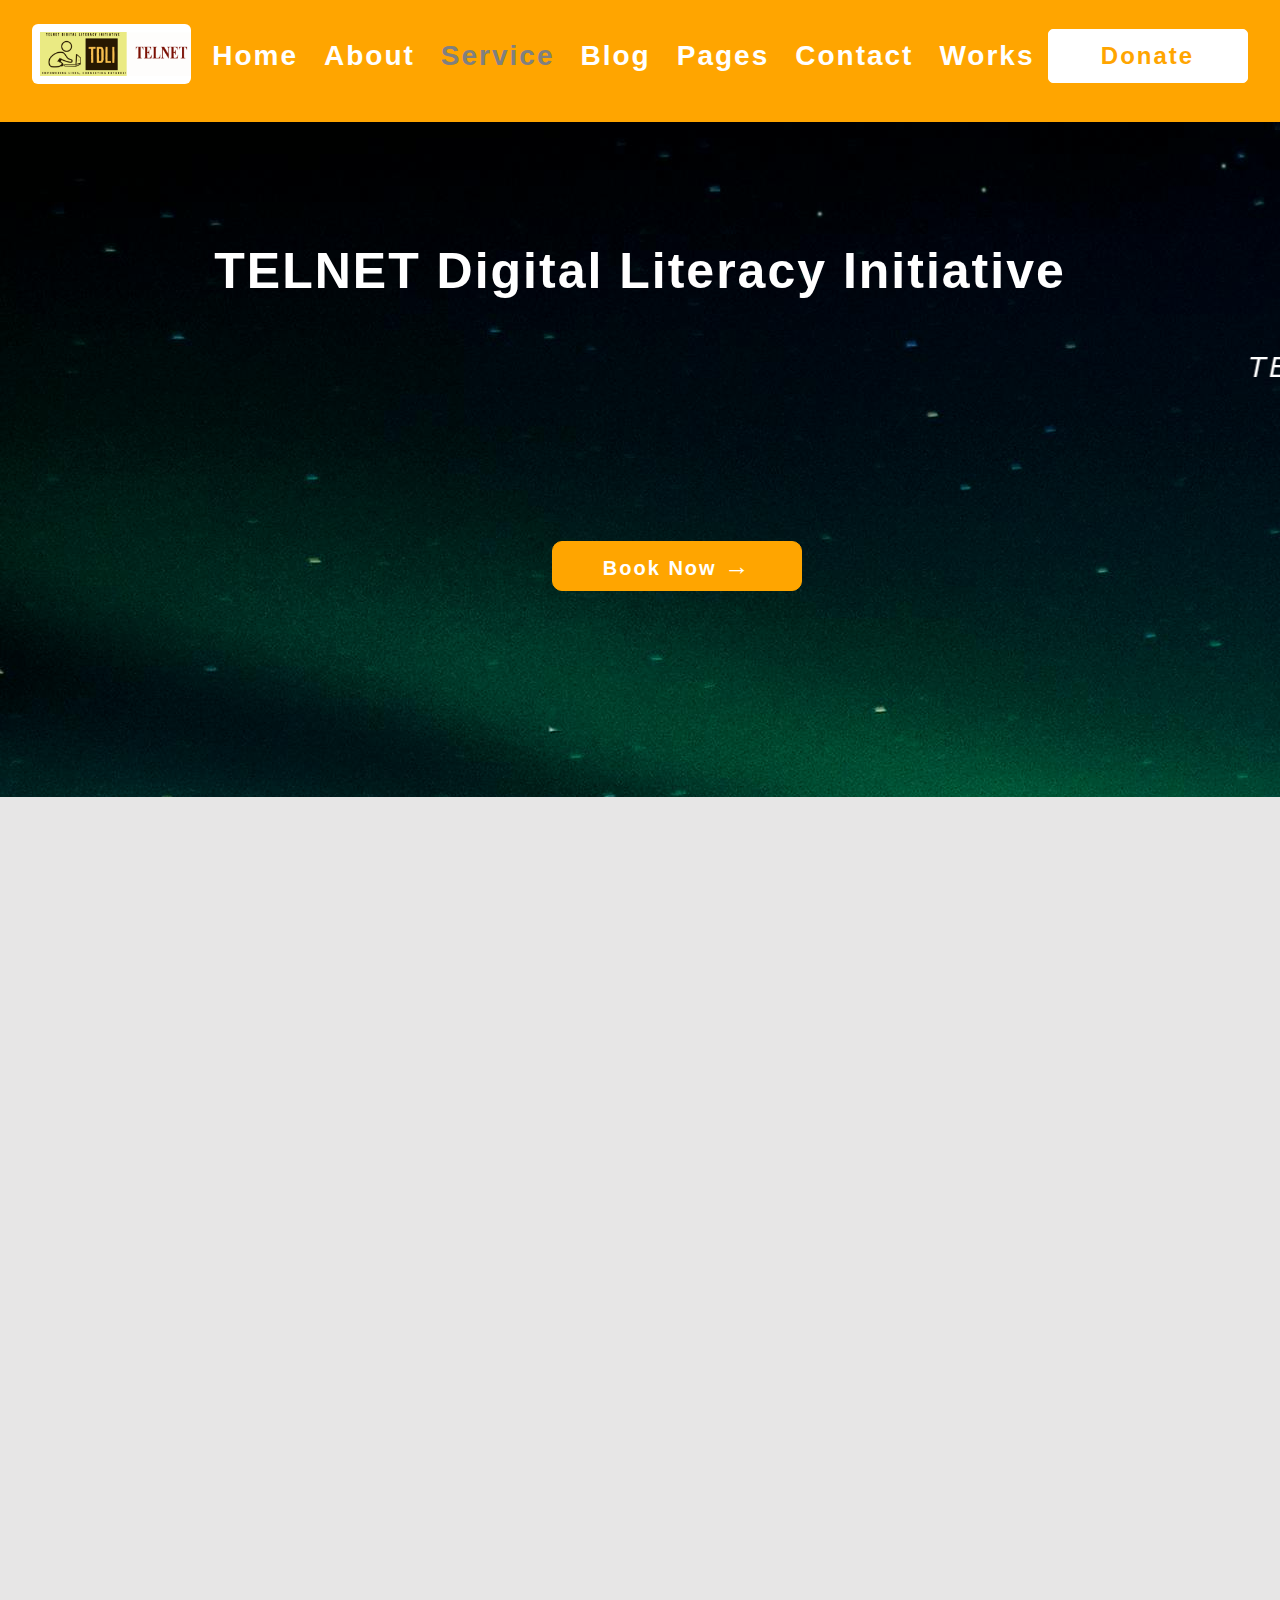
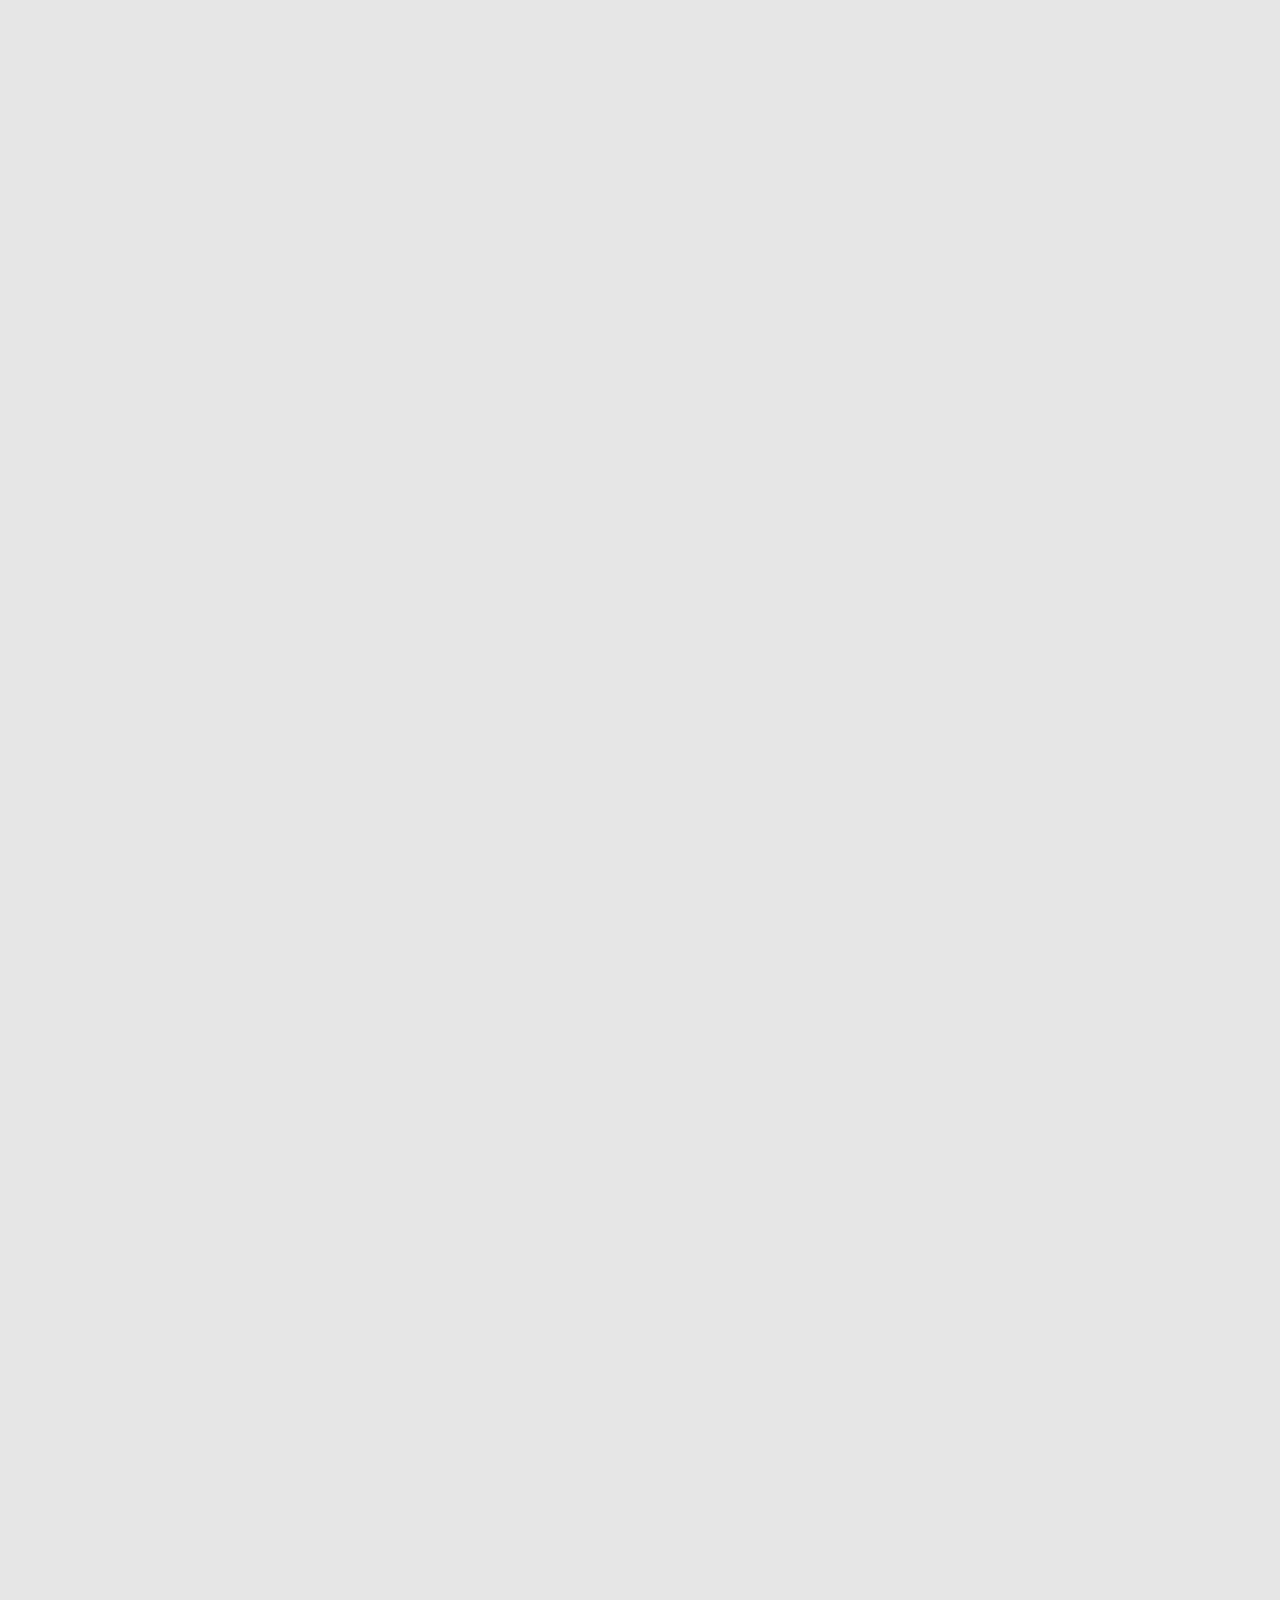
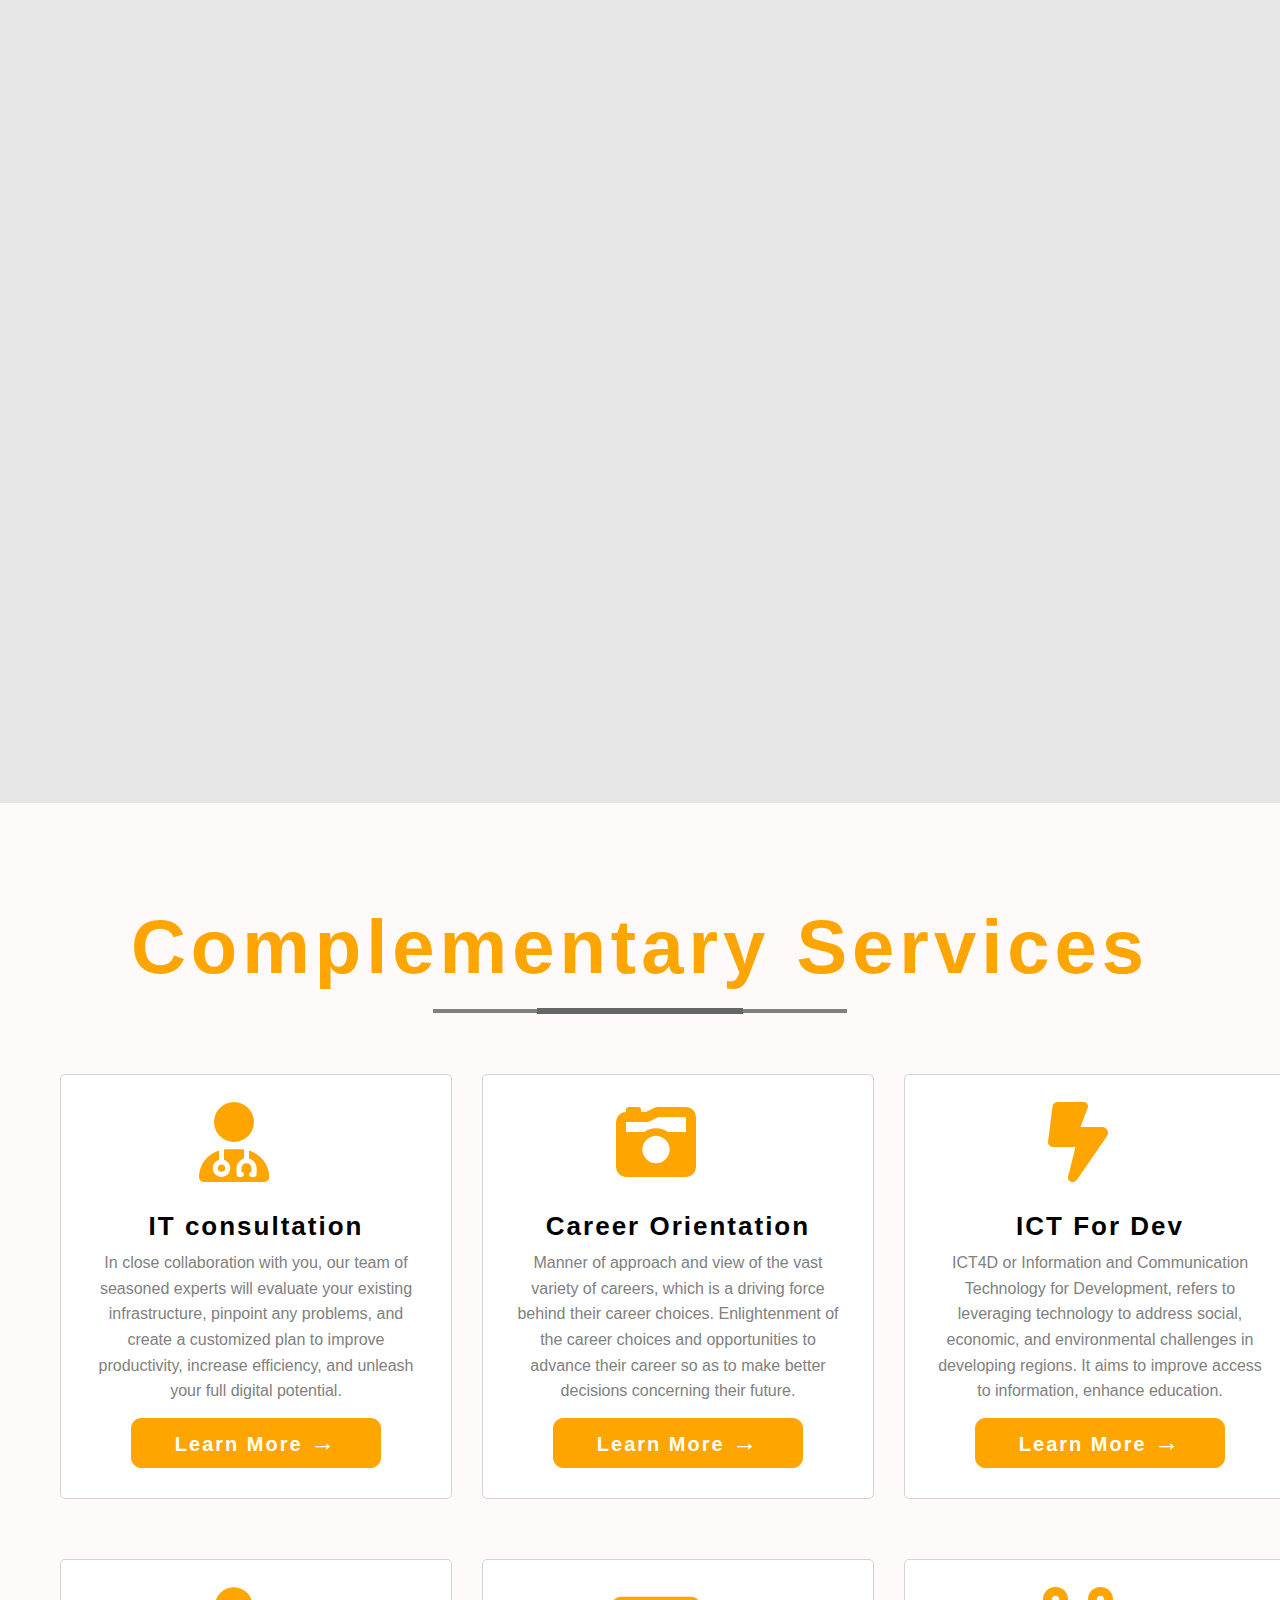
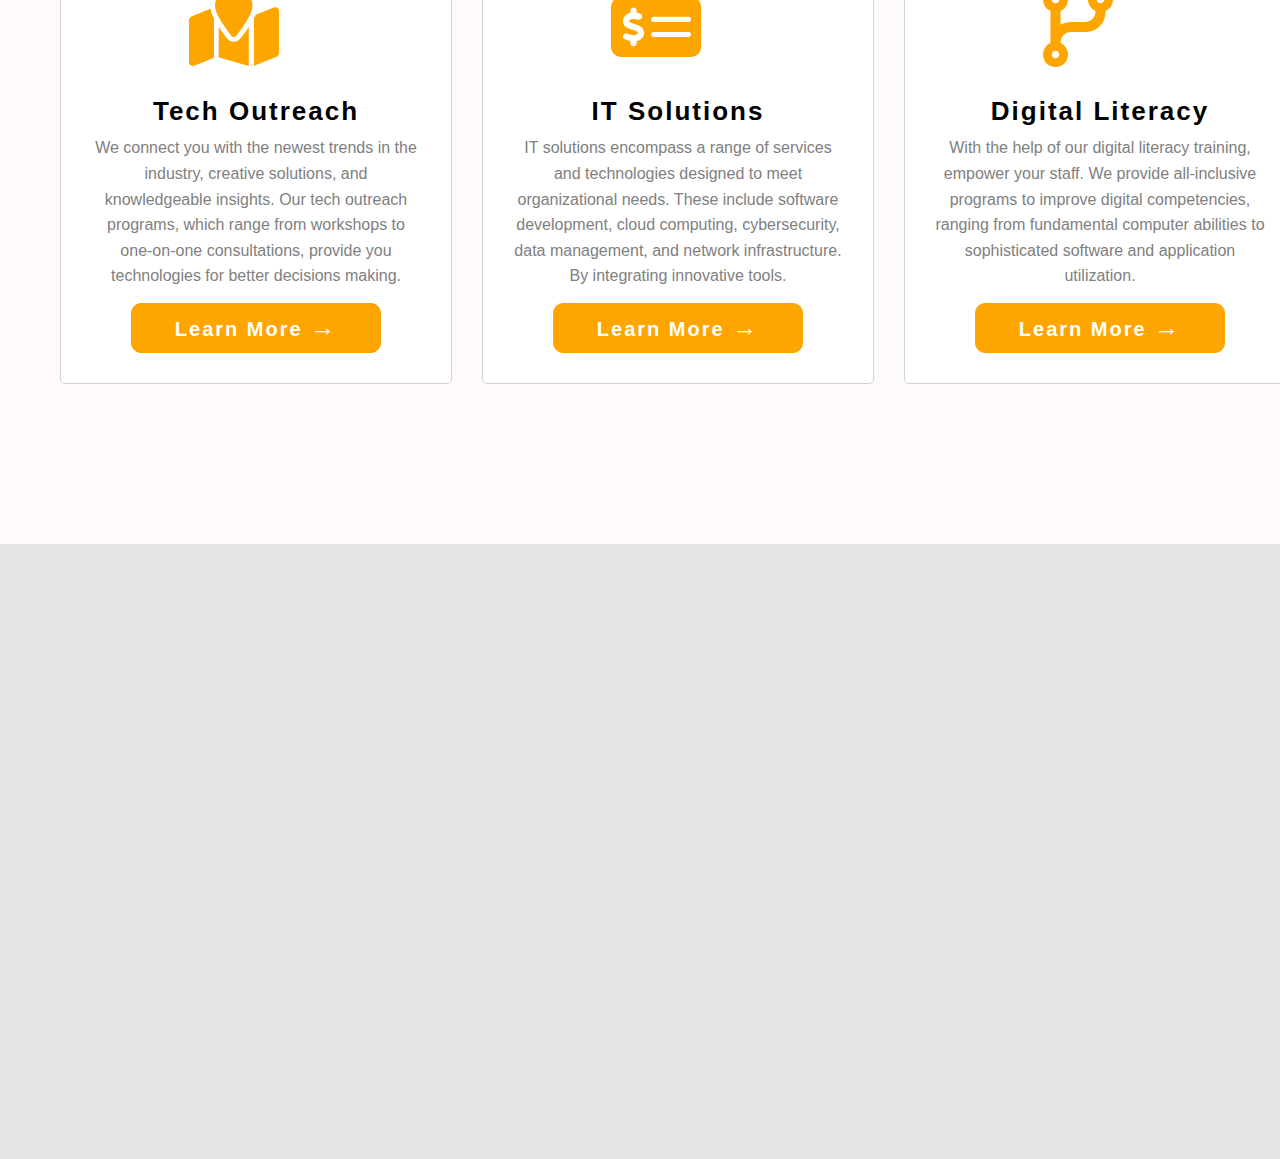
<file: html/services.html>
<!DOCTYPE html>
<html lang="en">
<head>
    <meta charset="UTF-8">
    <meta name="viewport" content="width=device-width, initial-scale=1.0">
    <title>Services | Telnet Cameroon | Book Us</title>
    <link rel="stylesheet" href="../css/services.css">
    <link rel="stylesheet" href="../css/style.css">
    <link rel="shortcut icon" href="../img/logo.png" />
    <link rel="stylesheet" href="../css/home.css">
    <link rel="stylesheet" href="https://cdnjs.cloudflare.com/ajax/libs/font-awesome/6.6.0/css/all.min.css" />

<body>

  <!----------------------- HEADER  ------------------------>

  <section id="header">
    <div>
        <img src="../img/logo.png" class="home_logo">
        <i class="fa-solid fa-x" id="close" style="cursor: pointer; position: absolute; top: 57px; right: 70px; visibility: visible;"></i>
        <i class="fa-solid fa-bars" id="menu" style="cursor: pointer; position: absolute; top: 57px; right: 70px; visibility: hidden;"></i>
    </div>
    <nav class="nav">
        <ul>
            <a href="../html/index.html" >Home</a>
            <a href="./about.html">About</a>
            <a href="./services.html" style="color: gray;">Service</a>
            <a href="./blog.html">Blog</a>
            <a class="others" style="position: relative; cursor: pointer;">Pages 
                <div class="dropdown">
                    <a class="drop_a" href="./team.html">Our Team</a>
                    <a class="drop_a" href="./event.html">Events</a>
                    <a  class="drop_a" href="./benefit.html">Beneficiaries</a>
                    <a class="drop_a" href="./voluntary.html">Volunteerism</a>
                    <a class="drop_a" href="./our_projects.html"> Our Projects</a>
                </div>
              </a>
            <a href="./contact.html">Contact</a>
            <a href="./works.html">Works</a>
            <button class="donate" onclick="openPaymentModal()"><a href="#">Donate</a></button>
            <div id="payment-modal" class="modal" style="display:none; position:fixed; top:50%; left:50%; transform:translate(-50%,-50%); background:white; padding:20px; border-radius:5px; box-shadow:0 0 10px rgba(0,0,0,0.3); z-index:1000;">
                <h3 style="color: orange; padding-top: 10px; padding-bottom: 10px; text-align: center;">Select Payment Method</h3>
                <button onclick="processPayment('paypal')" style="margin:5px; padding: 10px 18px; border: 1px solid orange; background-color: white; color: rgb(48, 45, 45); border-radius: 6px;">MTN Mobile Money</button>
                <button onclick="processPayment('card')" style="margin:5px;  padding: 10px 18px; border: 1px solid orange; background-color: white; color: rgb(48, 45, 45); border-radius: 6px;">Orange Money</button>
                <button onclick="processPayment('momo')" style="margin:5px;  padding: 10px 18px; border: 1px solid orange; background-color: white; color: rgb(48, 45, 45); border-radius: 6px;">Bank Payment</button>
                <button onclick="closePaymentModal()" style="margin:5px;  padding: 10px 18px; border: 1px solid orange; background-color: white; color: rgb(48, 45, 45); border-radius: 6px;">Cancel</button>
            </div>
        </ul>
    </nav>
   </section>
        

     

        <!----------------------------- Main Container | TELNET ------------------------------------>

    <section id="main-services" style="position: relative;">
        <h1 class="service-h1" id="service-h1">
            TELNET Digital Literacy Initiative
        </h1>
    
        <button id="service-btn" class="book-cyber" style="animation: fadeInUp 1.5s ease-in-out; top: 60%; left: 40%; visibility: visible; position: absolute; margin-bottom: 0; margin-top: 14px;"><a href="#">Book Now <span>&rightarrow;</span> </a></button>

        <p id="service-content">
          <marquee id="marquee" direction="left" behavior="scroll" width="100%" scrollamount="10" scrolldelay="180">TELNET Digital Literacy Initiative with vast experienced gained over the years.</marquee>


          <div id="listService" >
            <h3>Academic Internship Programs</h3>
            <br>
            <h3>Professional Internship Programs</h3>
          </div>

          <div id="listServiceCyber" >
            <div>
                <h3>Network Security Specialist</h3>
                <h3>Security Engineering</h3>
            </div>
            <br>
            <div>
                <h3> Cryptography</h3>
                <h3>Information Security Engineering</h3>
            </div>
          </div>


          

          <marquee style="display: none;" id="marqueeInstall" direction="left" behavior="scroll" width="100%" scrollamount="10" scrolldelay="180">Secure, stable and efficient installation of electrical supply and appliances.</marquee>

          <div id="listServiceConCareer" >
            <h3>Enlighten the youth on the vast variety of careers</h3>
            <h3>Clear Your Worries </h3>
          </div>



        </p>
        <fieldset class="service-fieldset-main" id="radio">
            <input id="service-general" type="radio" class="service-radio" name="service-radio" checked>
            <input id="internship" type="radio" class="service-radio" name="service-radio" style="margin-left: 5px; margin-right: 5px;">
            <input id="cyber" type="radio" class="service-radio" name="service-radio">
            <input id="installationElect" type="radio" class="service-radio" name="service-radio">
            <input id="carrierConsult" type="radio" class="service-radio" name="service-radio" style="margin-left: 5px; margin-right: 5px;">
        </fieldset>
    </section>

    <!----------------- INTERNSHIP  ----------------------------->

    <section id="service-internship">
      <div class="internship-header">
        <h1>I</h1>
        <h1>N</h1>
        <h1>T</h1>
        <h1>E</h1>
        <h1>R</h1>
        <h1>N</h1>
        <h1>S</h1>
        <h1>H</h1>
        <h1>I</h1>
        <h1>P</h1>
      </div>
      <div class="internship-container">
        <div class="academic-internship" style="margin-right: 30px;">
          <img src="../img/intership (1).jpg" alt="Academic internship" class="academic-internship-img">
          <div class="immediate">
            <h2>&star; Software Dev &star;  <br>&star;  Internship &star;</h2>
            <div class="animate-intern">
              <p class="animate-intern1"></p>
              <p class="animate-intern2"></p>
            </div>
            <p>Internship opportunity which is made up of all software development. It's main branches are web application development and mobile app development.</p>
            <button><a href="#">Apply Now <span> &rightarrow;</span></a></button>
          
          </div>
        </div>
        
        <div class="academic-internship" style="margin-right: 30px;">
          <img src="../img/intership (3).jpg" alt="Academic internship" class="academic-internship-img">
          <div class="immediate">
            <h2>&star; Networking  &star;  <br>&star;  Internship &star;</h2>
            <div class="animate-intern">
              <p class="animate-intern1"></p>
              <p class="animate-intern2"></p>
            </div>
            <p>Networking Internship opportunity which is made up of all networking branches and fields . We train you from scratch and ensure adequate mastery of the field .</p>
            <button><a href="#">Apply Now <span> &rightarrow;</span></a></button>
          
          </div>
       </div>

        <div class="academic-internship" style="margin-right: 30px;">
          <img src="../img/intership (5).jpg" alt="Academic internship" class="academic-internship-img">
          <div class="immediate">
            <h2>&star; Cyber Security &star;  <br>&star;  Internship &star;</h2>
          <div class="animate-intern">
            <p class="animate-intern1"></p>
            <p class="animate-intern2"></p>
          </div>
          <p>Protecting systems, networks and programs from digital attacks. Cybersecurity aims to protect computer systems, applications, devices, data, and financial assets.</p>
          <button><a href="#">Apply Now <span> &rightarrow;</span></a></button>
        
          </div>
        </div>

      </div>
    </section>

    <!----------------------------- Cyber Security ---------------------------->

    <section id="cyber-accessories">
      <div class="cyber-header">
        <h1> CYBER SECURITY </h1>
        <div class="line-general">
          <hr class="line">
          <hr class="line line2" >
          <hr class="line">
        </div>
      </div>

      <div class="cyber-details">
        <div class="cyber-details-left">
          <div class="catch-cyber">
            &bigoplus; 
            <p> Ethical Hacking</p>&bigoplus;
          </div>
          <h1>
            Protect Your Systems & Data From Unauthorize Access.
          </h1>
          <p class="details-cyber">
            Cybersecurity refers to any technologies, practices and policies for preventing cyberattacks or mitigating their impact. Cybersecurity aims to protect computer systems, applications, devices, data, financial assets and people against ransomware and other malware, phishing scams, data theft and other cyberthreats.
          </p>

          <div class="cyber-content">
            <div class="cyber-content-1">
              <i class="fa-solid fa-truck"></i>
              <div class="cyber-content-1-sec1">
                <h3>Global Service</h3>
                <p style="color: gray;">
                  Ensure the key cybersecurity considerations are delivered to the later through Data Protection, Network Security, Access Management, Incident Response, Regulations, Supply Chain Security and Monitoring and Improvement.
                </p>
                <p class="dotted" style="margin-top: 20px;"></p>
              </div>
            </div>

            <div class="cyber-content-1">
              <i class="fa-solid fa-file-shield"  style="margin-top: -10px;"></i>
              <div class="cyber-content-1-sec1">
                <h3>Secure Protection</h3>
                <p style="color: gray;">
                  Safeguard sensitive information  critical systems and valuable assets from digital threats through Access Control, Encryption & Data Protection, Network Security, Application Security, Security Monitoring, Regulatory Requirements.
                </p>
                <p class="dotted" style="margin-top: 20px;"></p>
              </div>
            </div>

            <div class="cyber-content-1">
              <i class="fab fa-truck" style="margin-top: 25px;"></i>
              <div class="cyber-content-1-sec1">
                <h3>Expert Personnel's</h3>
                <p style="color: gray;">
                  Ensure the key cybersecurity considerations are delivered to the later via Data Protection, Network Security, Access Management, Incident Response, Supply Chain Security and Continuous Monitoring and Improvement.
                </p>
                </div>
            </div>

            <button class="book-cyber"><a href="#">Book Now <span>&rightarrow;</span> </a></button>
          </div>
        </div>
        <div class="cyber-details-right">
          <img src="../img/cyber4.webp" class="cyber-details-right-img1">
          <img src="../img/cyber3.webp" class="cyber-details-right-img2">
          <img src="../img/dots.png" class="dots">
        </div>
      </div>
    </section>



    <!-------------------- Talent and experience show case  -------------------->

    <section id="talentShow">
      <div class="talent-show-left">
        <div class="talent-show-left-reach">
          
          <div class="talent-show-left-reach1">
            <div class="talent-show-left-reach1-details-diff">
              <div style="display: flex; justify-content: center; align-items: center;">
                <h1 class="talent-show-left-reach1-details count-up" data-target="450">0 </h1>
                <h2 style="margin-left: 6px;">+</h2>
              </div>
                <p>People Reached</p>
            </div>
            <div class="talent-show-left-reach1-details-diff">
              <div>
                <div style="display: flex; justify-content: center; align-items: center;">
                  <h1 class="talent-show-left-reach1-details count-up" data-target="980">0</h1>
                  <h2 style="margin-left: 6px;">+</h2>
                </div>
              </div>
                <p>Successful Delivery</p>
            </div>
        </div>
        <div class="talent-show-left-reach1" style="margin-top: 38px;">
            <div class="talent-show-left-reach1-details-diff">
              <div style="display: flex; justify-content: center; align-items: center;">
                <h1 class="talent-show-left-reach1-details count-up" data-target="10">0</h1>
                <h2 style="margin-left: 6px;">+</h2>
              </div>
                <p>Experience</p>
            </div>
            <div class="talent-show-left-reach1-details-diff">
              <div style="display: flex; justify-content: center; align-items: center;">
                <h1 class="talent-show-left-reach1-details count-up" data-target="720">0</h1>
                <h2 style="margin-left: 6px;">+</h2>
              </div>
                <p>Reviews</p>
            </div>
        </div>
          
        </div>
      </div>
      <div class="talent-show-right">
        <h2>
          <span>&sext;</span> Skill Set <span>&sext;</span>
        </h2>
        <div class="talent-show-right-details">
          <h4>Timely Delivery</h4>
          <div class="progress-bar-container">
            <div class="progress-bar"></div>
          </div>
          <p class="progress-count">90%</p>
        </div>
        <div class="talent-show-right-details">
          <h4> Marketing </h4>
          <div class="progress-bar-container">
            <div class="progress-bar2"></div>
          </div>
          <p class="progress-count2">63%</p>
        </div>
        <div class="talent-show-right-details">
          <h4>Effectiveness and Efficiency</h4>
          <div class="progress-bar-container">
            <div class="progress-bar3"></div>
          </div>
          <p class="progress-count3">86%</p>
        </div>
        <div class="talent-show-right-details">
          <h4>Consultancy</h4>
          <div class="progress-bar-container">
            <div class="progress-bar4"></div>
          </div>
          <p class="progress-count4">77%</p>
        </div>
      </div>
    </section>


    <!--------------------------------------- NGO Services  ------------------------------------->

    <section id="service-remaining">
      <div class="cyber-header">
        <h1> Complementary Services </h1>
        <div class="line-general" style="margin-top: 18px;">
          <hr class="line" style="width: 100px;">
          <hr class="line line2" style="width: 200px; border-color: rgb(101, 101, 101);">
          <hr class="line" style="width: 100px;">
        </div>
      </div>
      <div class="service-remaining-container the_main_other">
        <div class="service-remaining-container-details the_one">
          <i class="fa-solid fa-user-doctor"></i>
          <h3>IT consultation</h3>
          <p> In close collaboration with you, our team of seasoned experts will evaluate your existing infrastructure, pinpoint any problems, and create a customized plan to improve productivity, increase efficiency, and unleash your full digital potential. </p>
          <button class="book-cyber" style="margin-bottom: 0; margin-top: 14px;"><a href="../html/services.html">Learn More <span>&rightarrow;</span> </a></button>
        </div>
        <div class="service-remaining-container-details the_two" style="margin-left: 30px; margin-right: 30px;">
          <i class="fa-solid fa-camera-retro"></i>
          <h3>Career Orientation </h3>
          <p> Manner of approach and view of the vast variety of careers, which is a driving force behind their career choices. Enlightenment of the career choices and opportunities to advance their career so as to make better decisions concerning their future. </p>
          <button class="book-cyber" style="margin-bottom: 0; margin-top: 14px;"><a href="../html/services.html">Learn More <span>&rightarrow;</span> </a></button>
        </div>
        <div class="service-remaining-container-details the_one">
          <i class="fa-solid fa-bolt-lightning"></i>
          <h3>ICT For Dev</h3>
          <p> ICT4D or Information and Communication Technology for Development, refers to leveraging technology to address social, economic, and environmental challenges in developing regions. It aims to improve access to information, enhance education.</p>
          <button class="book-cyber" style="margin-bottom: 0; margin-top: 14px;"><a href="../html/services.html">Learn More <span>&rightarrow;</span> </a></button>
        </div>
      </div>
      <div class="service-remaining-container the_main_other">
        <div class="service-remaining-container-details the_one">
          <i class="fa-solid fa-map-location"></i>
          <h3>Tech Outreach</h3>
          <p>We connect you with the newest trends in the industry, creative solutions, and knowledgeable insights. Our tech outreach programs, which range from workshops to one-on-one consultations, provide you technologies for better decisions making.</p>
          <button class="book-cyber" style="margin-bottom: 0; margin-top: 14px;"><a href="../html/services.html">Learn More <span>&rightarrow;</span> </a></button>
        </div>
        <div class="service-remaining-container-details the_two" style="margin-left: 30px; margin-right: 30px;">
          <i class="fa-solid fa-money-check-dollar"></i>
          <h3>IT Solutions</h3>
          <p> IT solutions encompass a range of services and technologies designed to meet organizational needs. These include software development, cloud computing, cybersecurity, data management, and network infrastructure. By integrating innovative tools.</p>
          <button class="book-cyber" style="margin-bottom: 0; margin-top: 14px;"><a href="../html/services.html">Learn More <span>&rightarrow;</span> </a></button>
        </div>
        <div class="service-remaining-container-details the_one">
          <i class="fa-solid fa-code-branch"></i>
          <h3>Digital Literacy</h3>
          <p> With the help of our digital literacy training, empower your staff. We provide all-inclusive programs to improve digital competencies, ranging from fundamental computer abilities to sophisticated software and application utilization.</p>
          <button class="book-cyber" style="margin-bottom: 0; margin-top: 14px;"><a href="../html/services.html">Learn More <span>&rightarrow;</span> </a></button>
        </div>
      </div>




      <div class="service-remaining-container the_main">
        <div class="service-remaining-container-details the_thress">
          <i class="fa-solid fa-user-doctor"></i>
          <h3>IT consultation</h3>
          <p> In close collaboration with you, our team of seasoned experts will evaluate your existing infrastructure, pinpoint any problems, and create a customized plan to improve productivity, increase efficiency, and unleash your full digital potential. </p>
          <button class="book-cyber" style="margin-bottom: 0; margin-top: 14px;"><a href="../html/services.html">Learn More <span>&rightarrow;</span> </a></button>
        </div>
        <div class="service-remaining-container-details the_thress" style="margin-left: 30px; margin-right: 30px;">
          <i class="fa-solid fa-camera-retro"></i>
          <h3>Career Orientation </h3>
          <p> Manner of approach and view of the vast variety of careers, which is a driving force behind their career choices. Enlightenment of the career choices and opportunities to advance their career so as to make better decisions concerning their future. </p>
          <button class="book-cyber" style="margin-bottom: 0; margin-top: 14px;"><a href="../html/services.html">Learn More <span>&rightarrow;</span> </a></button>
        </div>
       
      </div>
      <div class="service-remaining-container the_main">
        <div class="service-remaining-container-details the_thress" style="margin-right: 20px;">
          <i class="fa-solid fa-map-location"></i>
          <h3>Tech Outreach</h3>
          <p>We connect you with the newest trends in the industry, creative solutions, and knowledgeable insights. Our tech outreach programs, which range from workshops to one-on-one consultations, provide you technologies for better decisions making.</p>
          <button class="book-cyber" style="margin-bottom: 0; margin-top: 14px;"><a href="../html/services.html">Learn More <span>&rightarrow;</span> </a></button>
        </div>
        
        <div class="service-remaining-container-details the_thress">
          <i class="fa-solid fa-code-branch"></i>
          <h3>Digital Literacy</h3>
          <p> With the help of our digital literacy training, empower your staff. We provide all-inclusive programs to improve digital competencies, ranging from fundamental computer abilities to sophisticated software and application utilization.</p>
          <button class="book-cyber" style="margin-bottom: 0; margin-top: 14px;"><a href="../html/services.html">Learn More <span>&rightarrow;</span> </a></button>
        </div>
      </div>

      <div class="service-remaining-container the_main">
        <div class="service-remaining-container-details the_thress" style="margin-left: 30px; margin-right: 30px;">
          <i class="fa-solid fa-money-check-dollar"></i>
          <h3>IT Solutions</h3>
          <p> IT solutions encompass a range of services and technologies designed to meet organizational needs. These include software development, cloud computing, cybersecurity, data management, and network infrastructure. By integrating innovative tools.</p>
          <button class="book-cyber" style="margin-bottom: 0; margin-top: 14px;"><a href="../html/services.html">Learn More <span>&rightarrow;</span> </a></button>
        </div>
        <div class="service-remaining-container-details the_thress">
          <i class="fa-solid fa-bolt-lightning"></i>
          <h3>ICT For Dev</h3>
          <p> ICT4D or Information and Communication Technology for Development, refers to leveraging technology to address social, economic, and environmental challenges in developing regions. It aims to improve access to information, enhance education.</p>
          <button class="book-cyber" style="margin-bottom: 0; margin-top: 14px;"><a href="../html/services.html">Learn More <span>&rightarrow;</span> </a></button>
        </div>
      </div>




      <div class="last_main" style="display: none;">
        <div class="service-remaining-container-details the_thress " style="margin-left: 30px; margin-right: 30px;">
          <i class="fa-solid fa-money-check-dollar"></i>
          <h3>IT Solutions</h3>
          <p> IT solutions encompass a range of services and technologies designed to meet organizational needs. These include software development, cloud computing, cybersecurity, data management, and network infrastructure. By integrating innovative tools.</p>
          <button class="book-cyber" style="margin-bottom: 0; margin-top: 14px;"><a href="../html/services.html">Learn More <span>&rightarrow;</span> </a></button>
        </div>
        <div class="service-remaining-container-details the_thress">
          <i class="fa-solid fa-bolt-lightning"></i>
          <h3>ICT For Dev</h3>
          <p> ICT4D or Information and Communication Technology for Development, refers to leveraging technology to address social, economic, and environmental challenges in developing regions. It aims to improve access to information, enhance education.</p>
          <button class="book-cyber" style="margin-bottom: 0; margin-top: 14px;"><a href="../html/services.html">Learn More <span>&rightarrow;</span> </a></button>
        </div>

        <div class="service-remaining-container-details the_thress" style="margin-right: 20px;">
          <i class="fa-solid fa-map-location"></i>
          <h3>Tech Outreach</h3>
          <p>We connect you with the newest trends in the industry, creative solutions, and knowledgeable insights. Our tech outreach programs, which range from workshops to one-on-one consultations, provide you technologies for better decisions making.</p>
          <button class="book-cyber" style="margin-bottom: 0; margin-top: 14px;"><a href="../html/services.html">Learn More <span>&rightarrow;</span> </a></button>
        </div>
        
        <div class="service-remaining-container-details the_thress">
          <i class="fa-solid fa-code-branch"></i>
          <h3>Digital Literacy</h3>
          <p> With the help of our digital literacy training, empower your staff. We provide all-inclusive programs to improve digital competencies, ranging from fundamental computer abilities to sophisticated software and application utilization.</p>
          <button class="book-cyber" style="margin-bottom: 0; margin-top: 14px;"><a href="../html/services.html">Learn More <span>&rightarrow;</span> </a></button>
        </div>

        
        
        <div class="service-remaining-container-details the_thress">
          <i class="fa-solid fa-code-branch"></i>
          <h3>Tech Outreach</h3>
          <p> With the help of our digital literacy training, empower your staff. We provide all-inclusive programs to improve digital competencies, ranging from fundamental computer abilities to sophisticated software and application utilization.</p>
          <button class="book-cyber" style="margin-bottom: 0; margin-top: 14px;"><a href="../html/services.html">Learn More <span>&rightarrow;</span> </a></button>
        </div>
      </div>
    </section>


<!------------------------ FOOTER  ----------------------->

    <section id="footer">
      <div class="footer-content">
          <div class="Ease-details">
              <h2>TELNETCM </h2>
              <p>Tared Maingo, <br> Buea, <br> South-west, <br> Cameroon</p>
              <p style="padding-top: 11px;"><b>Phone:</b> 679 817 021</p>
              <p style="margin-top: 14px;"><b>Email:</b> telnet@gmail.com</p>
          </div>
          <div class="useful-links">
            <h4>Useful Links</h4>
            <ul>
                <li><i class="fa-solid fa-greater-than arrow" style=" left: -95px !important;"></i><a href="../html/index.html">Home</a></li>
                <li><i class="fa-solid fa-greater-than arrow" style=" left: -95px !important;" ></i><a href="./about.html">About</a></li>
                <li><i class="fa-solid fa-greater-than arrow" style=" left: -95px !important;"></i><a href="./services.html">Service</a></li>
                <li><i class="fa-solid fa-greater-than arrow" style=" left: -95px !important;"></i><a href="./works.html">Works</a></li>
                <li><i class="fa-solid fa-greater-than arrow" style=" left: -95px !important;"></i><a href="./blog.html">Blog</a></li>
                <li><i class="fa-solid fa-greater-than arrow" style=" left: -95px !important;"></i><a href="./contact.html">Contact</a></li>
            </ul>
        </div>
        
        <div class="our-service">
            <h4>Our Services</h4>
            <ul>
                <li><i class="fa-solid fa-greater-than arrow2" ></i><a href="./html/services.html#service-remaining">IT consultation</a></li>
                <li><i class="fa-solid fa-greater-than arrow2 extra1" ></i><a href="./html/services.html#service-remaining">Career Orientation </a></li>
                <li><i class="fa-solid fa-greater-than arrow2 extra2" ></i><a href="./html/services.html#service-remaining">ICT For Dev</a></li>
                <li><i class="fa-solid fa-greater-than arrow2" ></i><a href="./html/services.html#service-remaining">Tech Outreach</a></li>
                <li><i class="fa-solid fa-greater-than arrow2 extra4" ></i><a href="./html/services.html#service-remaining">IT Solutions</a></li>
                <li><i class="fa-solid fa-greater-than arrow2" ></i><a href="./html/services.html#service-remaining">Digital Literacy</a></li>
            </ul>
        </div>
          <div class="our-social">
              <h4>Our Social Network</h4>
              <p>You can get to TELNETCM on social media and creat a valuable network to solve or put to rest any of youur worries through</p>
              <div class="social-img">
                  <a href="#contact-us"><i class="fa-brands fa-twitter"></i></a>
                  <a href="#contact-us"><i class="fa-brands fa-whatsapp"></i></a>
                  <a href="#contact-us"><i class="fa-brands fa-facebook"></i></a>
                  <a href="#contact-us"><i class="fa-brands fa-linkedin"></i></a>

              </div>
             

          </div>
          <div class="map">
              <h4>Our Map</h4>
              <iframe style="height: 240px !important; box-shadow: 2px 4px 8px lightgray; margin-top: 10px;" src="https://www.google.com/maps/embed?pb=!1m18!1m12!1m3!1d3979.3110097092044!2d9.290450474890406!3d4.159127295814693!2m3!1f0!2f0!3f0!3m2!1i1024!2i768!4f13.1!3m3!1m2!1s0x106131ecc8a74831%3A0x69b4de387a1c28d7!2sMalingo%20Street%2C%20Buea!5e0!3m2!1sen!2scm!4v1725528665425!5m2!1sen!2scm" frameborder="0" width="100%" height="100%"></iframe>
          </div>
      </div>

      <!-- TABLET FOOTER  -->

      <div class="tablet_footer">
        <div class="tablet_footer_first">
            <div class="Ease-details">
                <h2>TELNETCM </h2>
                <p><b>Address</b>: Tared Maingo, <br> Buea, <br> South-west, <br> Cameroon</p>
                <p style="padding-top: 11px;"><b>Phone:</b> 679 817 021</p>
                <p style="margin-top: 14px;"><b>Email:</b> telnet@gmail.com</p>
            </div>

            <div class="useful-links">
                <h4>Useful Links</h4>
                <ul>
                    <li><i class="fa-solid fa-greater-than arrow"></i><a href="../html/index.html">Home</a></li>
                    <li><i class="fa-solid fa-greater-than arrow"></i><a href="./about.html">About</a></li>
                    <li><i class="fa-solid fa-greater-than arrow"></i><a href="./services.html">Service</a></li>
                    <li><i class="fa-solid fa-greater-than arrow"></i><a href="./works.html">Works</a></li>
                    <li><i class="fa-solid fa-greater-than arrow"></i><a href="./blog.html">Blog</a></li>
                    <li><i class="fa-solid fa-greater-than arrow"></i><a href="./contact.html">Contact</a></li>
                </ul>
            </div>

            <div class="our-service">
                <h4>Our Services</h4>
                <ul>
                    <li><i class="fa-solid fa-greater-than arrow2"></i><a href="./html/services.html#service-remaining">IT consultation</a></li>
                    <li><i class="fa-solid fa-greater-than arrow2 extra1"></i><a href="./html/services.html#service-remaining">Career Orientation </a></li>
                    <li><i class="fa-solid fa-greater-than arrow2 extra2"></i><a href="./html/services.html#service-remaining">ICT For Dev</a></li>
                    <li><i class="fa-solid fa-greater-than arrow2"></i><a href="./html/services.html#service-remaining">Tech Outreach</a></li>
                    <li><i class="fa-solid fa-greater-than arrow2 extra4"></i><a href="./html/services.html#service-remaining">IT Solutions</a></li>
                    <li><i class="fa-solid fa-greater-than arrow2"></i><a href="./html/services.html#service-remaining">Digital Literacy</a></li>
                </ul>
            </div>
            
        </div>

        <div class="tablet_footer_second">
            <div class="our-social">
                <h4>Our Social Network</h4>
                <p>You can get to TELNETCM on social media and creat a valuable network to solve or put to rest any of youur worries through</p>
                <div class="social-img">
                    <a href="#contact-us"><i class="fa-brands fa-twitter"></i></a>
                    <a href="#contact-us"><i class="fa-brands fa-whatsapp"></i></a>
                    <a href="#contact-us"><i class="fa-brands fa-facebook"></i></a>
                    <a href="#contact-us"><i class="fa-brands fa-linkedin"></i></a>
                </div>
            </div>
            <div class="map">
                <h4>Our Map</h4>
                <iframe style="box-shadow: 2px 4px 8px lightgray; margin-top: 10px;" src="https://www.google.com/maps/embed?pb=!1m18!1m12!1m3!1d3979.3110097092044!2d9.290450474890406!3d4.159127295814693!2m3!1f0!2f0!3f0!3m2!1i1024!2i768!4f13.1!3m3!1m2!1s0x106131ecc8a74831%3A0x69b4de387a1c28d7!2sMalingo%20Street%2C%20Buea!5e0!3m2!1sen!2scm!4v1725528665425!5m2!1sen!2scm" frameborder="0" width="100%" height="100%"></iframe>
            </div>
        </div>

</div>

      <div class="footer-conclude">
          <p>@Copyright TDI, All Rights Reserved</p>
          <p><em style="color: rgb(248, 233, 201);">Designed by:</em> <strong>Dev Intern, TelnetCm</strong></p>
      </div>  
  </section>

    
    <script src="../js/main.js"></script>


    <script>
      const othersLink = document.querySelector('.others');
      const dropdown = document.querySelector('.dropdown');

      othersLink.addEventListener('mouseenter', () => {
          dropdown.style.display = 'flex';
      });


      dropdown.addEventListener('mouseleave', () => {
          dropdown.style.display = 'none';
      });


        // Responsiveness
  const close = document.getElementById('close');
  const menu = document.getElementById('menu');
  const navBar = document.querySelector('.nav');
  const header = document.getElementById('header');


  menu.addEventListener('click', () => {
    menu.style.visibility = 'hidden';
    close.style.visibility = 'visible';
    navBar.style.visibility = 'visible';
    header.style.height = 'auto';
  })

  close.addEventListener('click', () => {
    menu.style.visibility = 'visible';
    close.style.visibility = 'hidden';
    navBar.style.visibility = 'hidden';
    header.style.height = '50px';    
  })
  
  </script>

<script>
        
  function openPaymentModal() {
      document.getElementById('payment-modal').style.display = 'block';
  }

  function closePaymentModal() {
      document.getElementById('payment-modal').style.display = 'none';
  }

  function processPayment(method) {
      // Here you would integrate with actual payment processors
      alert('Processing ' + method + ' payment...');
      closePaymentModal();
  }

</script>


</body>
</html>
</file>
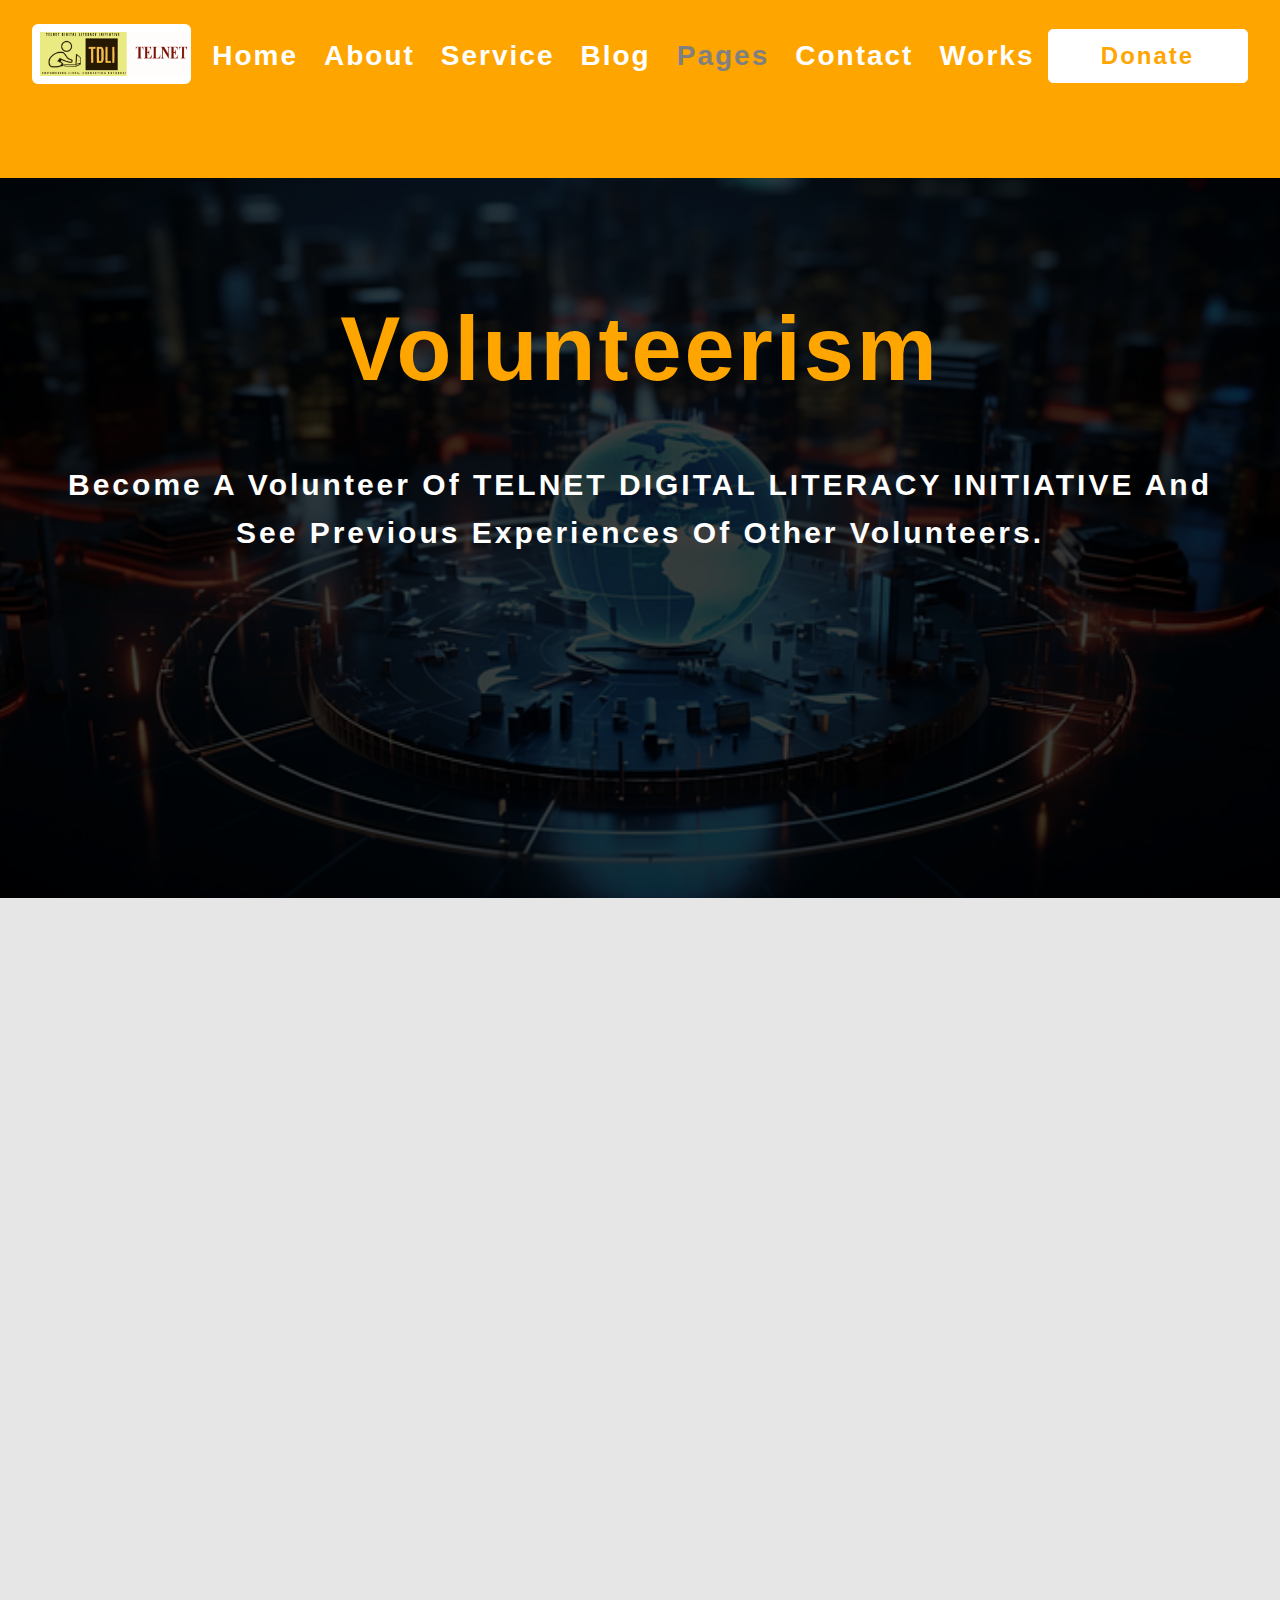
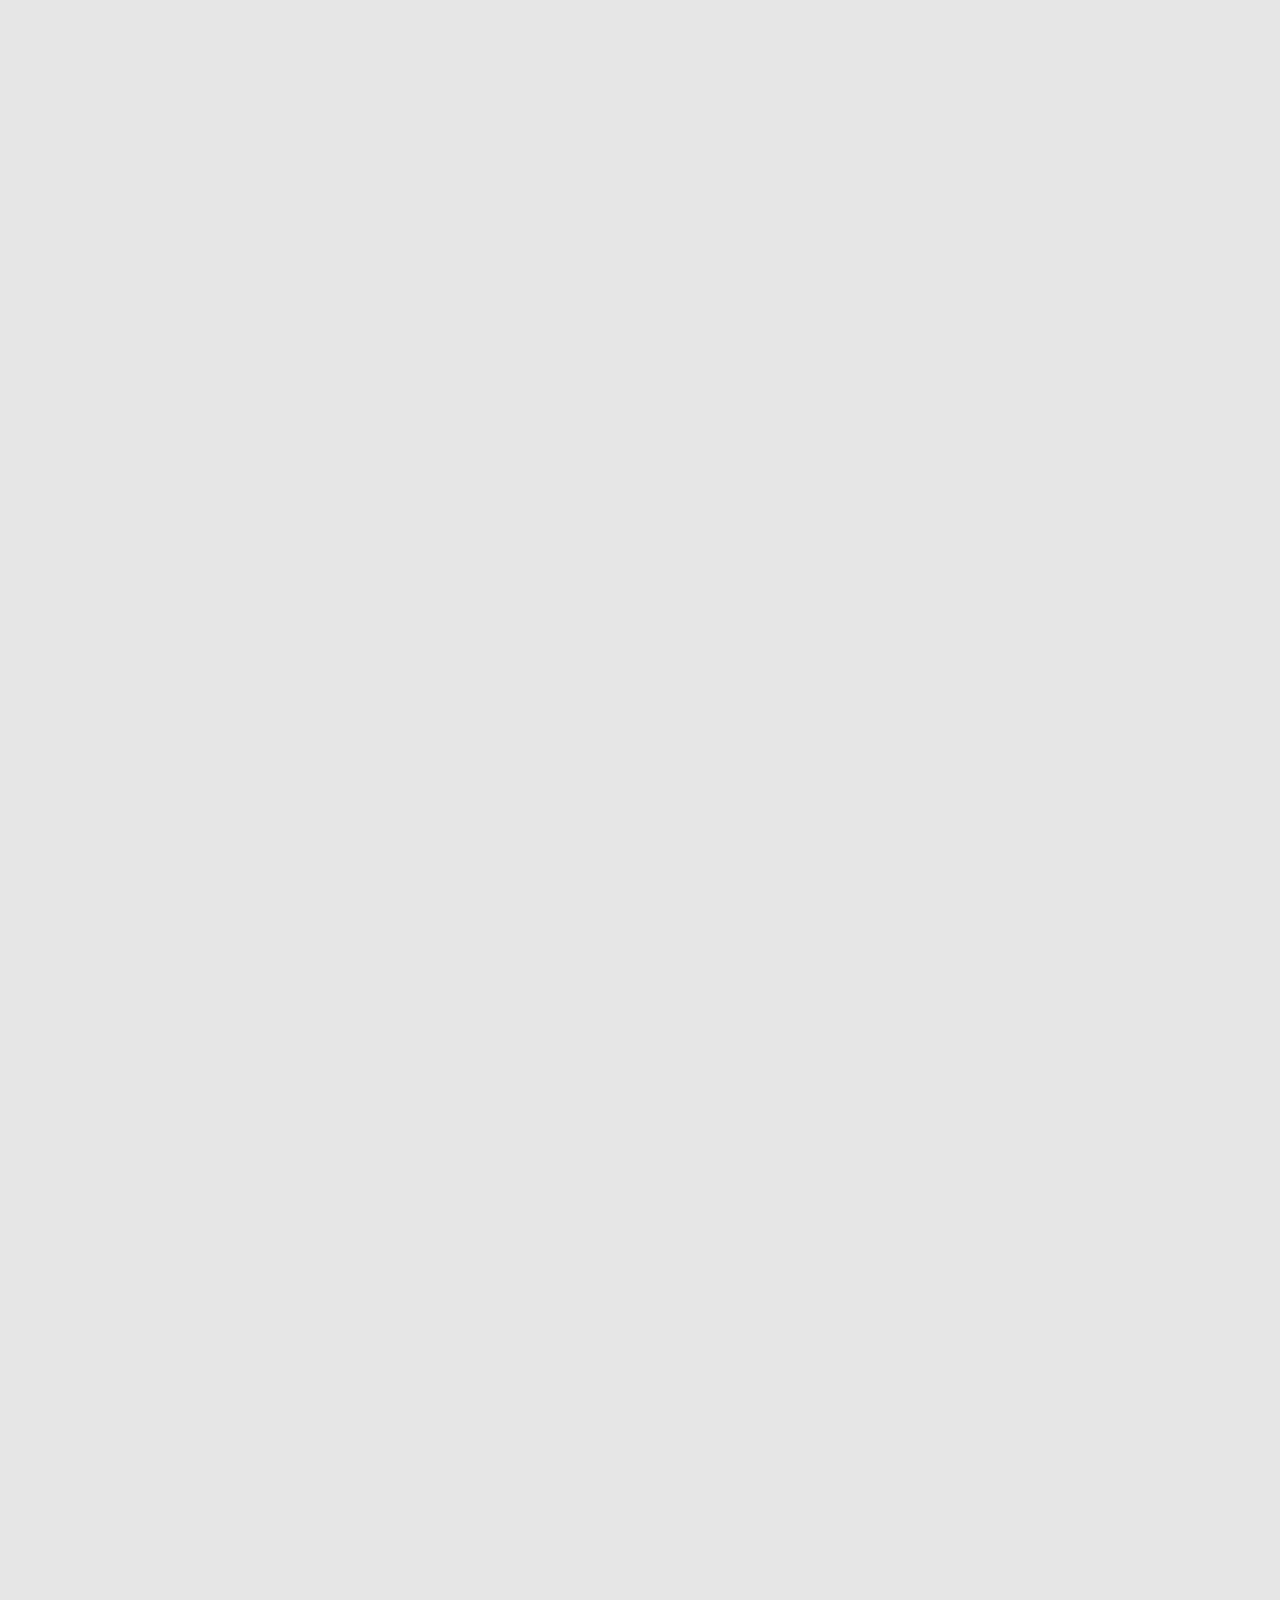
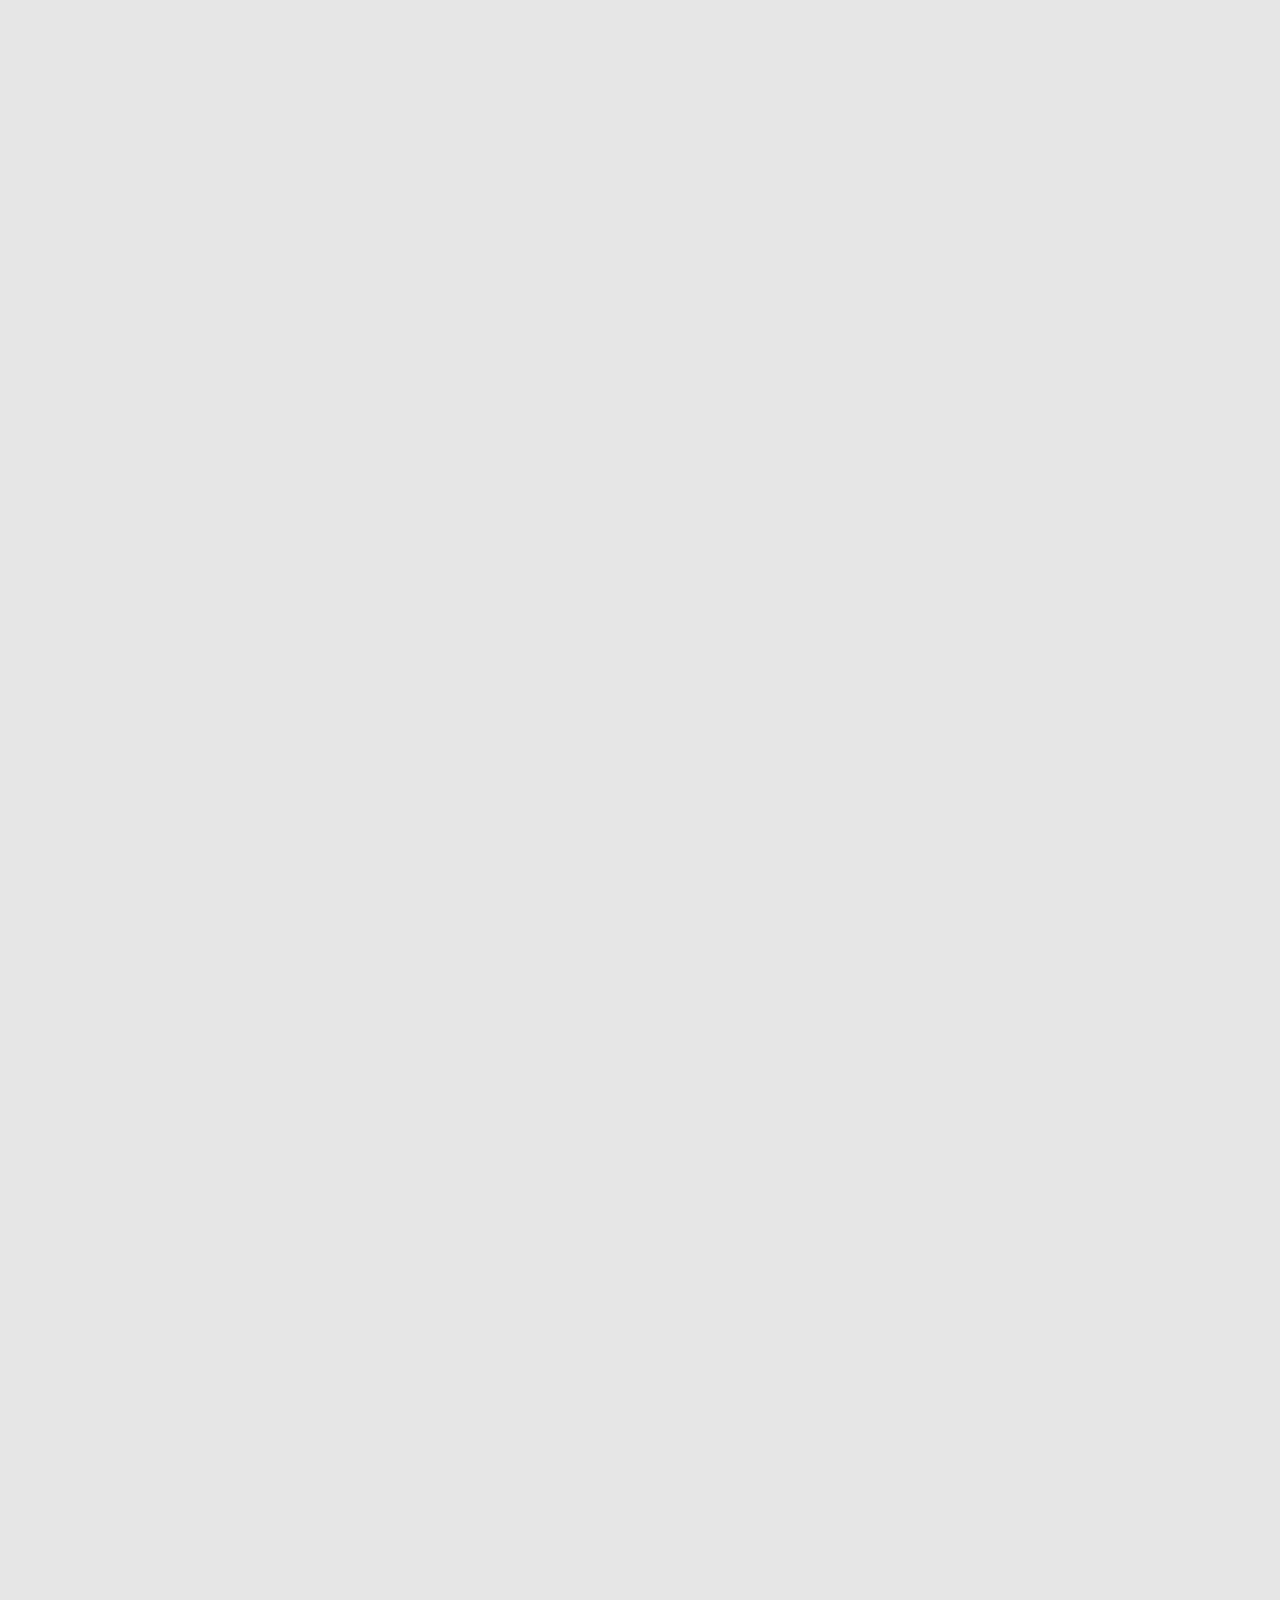
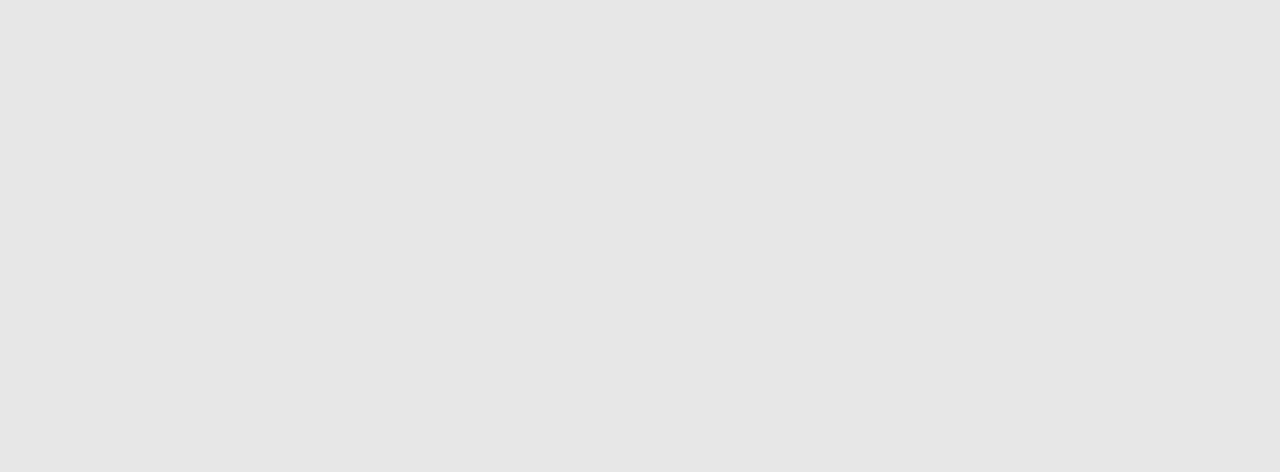
<file: html/voluntary.html>
<!DOCTYPE html>
<html lang="en">
<head>
    <meta charset="UTF-8">
    <meta name="viewport" content="width=device-width, initial-scale=1.0">
    <title>Volunteer | Telnet Cameroon | Book Us</title>
    <link rel="stylesheet" href="../css/style.css">
    <link rel="stylesheet" href="../css/blog.css">
    <link rel="shortcut icon" href="../img/logo.png" />
    <link rel="stylesheet" href="../css/works.css">
    <link rel="stylesheet" href="../css/volunteer.css">
    <link rel="stylesheet" href="../css/services.css">
    <link rel="stylesheet" href="../css/about.css">
    <link rel="stylesheet" href="../css/benefit.css">
    <link rel="stylesheet" href="https://cdnjs.cloudflare.com/ajax/libs/font-awesome/6.6.0/css/all.min.css" />
<body>

     <!----------------------- HEADER  ------------------------>
     <section id="header" style="padding-bottom: 80px;">
        <div>
            <img src="../img/logo.png" class="home_logo">
            <i class="fa-solid fa-x" id="close" style="cursor: pointer; position: absolute; top: 57px; right: 70px; visibility: visible;"></i>
            <i class="fa-solid fa-bars" id="menu" style="cursor: pointer; position: absolute; top: 57px; right: 70px; visibility: hidden;"></i>
        </div>
        <nav class="nav">
            <ul>
                <a href="../html/index.html" >Home</a>
                <a href="./about.html">About</a>
                <a href="./services.html">Service</a>
                <a href="./blog.html">Blog</a>
                <a class="others" style="position: relative; cursor: pointer; color: gray;">Pages 
                    <div class="dropdown" style="top: 79px !important; right: 500px !important;">
                        <a class="drop_a" href="./team.html">Our Team</a>
                        <a class="drop_a" href="./event.html">Events</a>
                        <a  class="drop_a" href="./benefit.html">Beneficiaries</a>
                        <a class="drop_a" href="./voluntary.html" >Volunteerism</a>
                        <a class="drop_a" href="./our_projects.html"> Our Projects</a>
                    </div>
                  </a>
                <a href="./contact.html">Contact</a>
                <a href="./works.html">Works</a>
                <button class="donate" onclick="openPaymentModal()"><a href="#">Donate</a></button>
            <div id="payment-modal" class="modal" style="display:none; position:fixed; top:50%; left:50%; transform:translate(-50%,-50%); background:white; padding:20px; border-radius:5px; box-shadow:0 0 10px rgba(0,0,0,0.3); z-index:1000;">
                <h3 style="color: orange; padding-top: 10px; padding-bottom: 10px; text-align: center;">Select Payment Method</h3>
                <button onclick="processPayment('paypal')" style="margin:5px; padding: 10px 18px; border: 1px solid orange; background-color: white; color: rgb(48, 45, 45); border-radius: 6px;">MTN Mobile Money</button>
                <button onclick="processPayment('card')" style="margin:5px;  padding: 10px 18px; border: 1px solid orange; background-color: white; color: rgb(48, 45, 45); border-radius: 6px;">Orange Money</button>
                <button onclick="processPayment('momo')" style="margin:5px;  padding: 10px 18px; border: 1px solid orange; background-color: white; color: rgb(48, 45, 45); border-radius: 6px;">Bank Payment</button>
                <button onclick="closePaymentModal()" style="margin:5px;  padding: 10px 18px; border: 1px solid orange; background-color: white; color: rgb(48, 45, 45); border-radius: 6px;">Cancel</button>
            </div>
            </ul>
        </nav>
       </section>
        


    <!-------------------------- MAIN  ----------------------------->

    <section id="all-blog">
        <h1 style="font-size: 90px;">Volunteerism</h1>
        <p id="pageTitle" style="margin-left: 40px; margin-right: 40px; line-height: 1.6;">Become A Volunteer Of TELNET DIGITAL LITERACY INITIATIVE And See Previous Experiences Of Other Volunteers.</p>
    </section>


      <!------------------ WHY CHOOSE US  --------------->

      <section id="why_choose_us" >
        <div class="why_choose_us_left">
            <img src="../img/intership (7).jpg" class="why_choose_us_img" style="animation: none !important; width: 100% !important;">
        </div>
        <div class="why_choose_us_right">
            <div class="cyber-header">
                <h1> Call For Volunteerism </h1>
                <div class="line-general">
                  <hr class="line" style="margin-right: -6px; width: 120px !important;">
                  <hr class="line line2" style="width: 150px !important;">
                  <hr class="line" style="margin-left: -22px; width: 120px !important;" >
                </div>
              </div>
              <div class="about-content" style="line-height: 1.9;">
                <p>Passion for ICT4D: We are seeking individuals who are genuinely passionate about the transformative power of technology in development. Relevant Skills and Expertise: While we welcome volunteers from diverse backgrounds, having relevant skills and expertise in areas such as technology, project management, digital literacy, training, or community development is highly beneficial. Commitment and Availability: We value volunteers who can commit a reasonable amount of time and effort to their roles. Collaborative Spirit: At TELNET CM, we believe in the power of collaboration and teamwork. We seek volunteers who can work effectively in a team, communicate openly, and contribute positively to the overall mission. Please reach out to us with your details and let us know how you would like to contribute. Together, let's make a difference in the world of ICT4D!</p>
                <ul class="ul_why">
                    <li class="why_li"><img src="../img/arrow.PNG" class="arrow_why "> Lorem ipsum dolor sit, amet consectetur adipisicing elit. Commodi, tenetur? Dolorum facilis commodi dolore saepe laborum, porro eveniet, accusantium impedit aspernatur mollitia.</li>
                    <li class="why_li"><img src="../img/arrow.PNG" class="arrow_why "> Lorem ipsum dolor sit, amet consectetur adipisicing elit. Commodi, tenetur? Dolorum facilis commodi dolore saepe laborum, porro eveniet, accusantium impedit aspernatur mollitia.</li>
                    <li class="why_li"><img src="../img/arrow.PNG" class="arrow_why "> Lorem ipsum dolor sit, amet consectetur adipisicing elit. Commodi, tenetur? Dolorum facilis commodi dolore saepe laborum, porro eveniet, accusantium impedit aspernatur mollitia.</li>
                
                </ul>
            </div>
        </div>
    </section>





    <!----------------- Volunteerism Showcase  ------------------------>
  
    <section id="workds_group">
        <div class="desktop">
             <div class="wors_div">
                 <img src="../img/cyber3.webp" class="works__img">
                 <img src="../img/cyber4.webp" class="works__img">
                 <img src="../img/cyber3.webp" class="works__img">
             </div>
             <div class="wors_div">
                 <img src="../img/cyber4.webp" class="works__img">
                 <img src="../img/cyber3.webp" class="works__img">
                 <img src="../img/cyber4.webp" class="works__img">
             </div>
             <div class="wors_div">
                 <img src="../img/cyber3.webp" class="works__img">
                 <img src="../img/cyber4.webp" class="works__img">
                 <img src="../img/cyber3.webp" class="works__img">
             </div>
        </div>
 
 
 
         <div class="phone_work" style="display: none;">
             <img src="../img/cyber3.webp" class="works__img">
             <img src="../img/cyber4.webp" class="works__img">
             <img src="../img/cyber3.webp" class="works__img">
             <img src="../img/cyber4.webp" class="works__img">
             <img src="../img/cyber3.webp" class="works__img">
             <img src="../img/cyber4.webp" class="works__img">
             <img src="../img/cyber3.webp" class="works__img">
             <img src="../img/cyber4.webp" class="works__img">
             <img src="../img/cyber3.webp" class="works__img">
         </div>
 
 
         <div style="display: none;" class="tablet">
             <div class="wors_div">
                 <img src="../img/cyber3.webp" class="works__img">
                 <img src="../img/cyber4.webp" class="works__img" style="margin-left: 20px;">
             </div>
             <div class="wors_div">
                 <img src="../img/cyber4.webp" class="works__img">
                 <img src="../img/cyber3.webp" class="works__img" style="margin-left: 20px;">
             </div>
             <div class="wors_div">
                 <img src="../img/cyber3.webp" class="works__img">
                 <img src="../img/cyber4.webp" class="works__img" style="margin-left: 20px;">
             </div>
             <div class="wors_div">
                 <img src="../img/cyber4.webp" class="works__img">
                 <img src="../img/cyber3.webp" class="works__img" style="margin-left: 20px;">
             </div>
         </div>
 
 
    </section>


   <!------------------ APPLY FOR Volunteerism  ---------------------->

   <section id="apply_volunteer">
    <form id="comment" class="message_us_team" method="post" action="/volunteer" style="margin-left: 50px !important; width: 82% !important;">
        <legend style="color: orange; font-size: 35px; " class="legend">
            BECOME A VOLUNTEER 
        </legend>
        <div class="comment-input" style="margin-top: 30px !important;">
            <label for="volunteer_name"><input type="text" name="volunteer_name" id="volunteer_name" placeholder="Full Name" class="comment-input-field" required></label>
            <label for="volunteer_email" class="topnotcg" style="margin-left: 4%;"><input type="email" name="volunteer_email" id="volunteer_email" placeholder="Email Address" class="comment-input-field" required></label>
        </div>
        <div class="comment-input">
            <label for="volunteer_number"><input type="number" name="volunteer_number" id="volunteer_number" placeholder="Phone Number" class="comment-input-field" required></label>
            <label for="volunteer_address" class="topnotcg" style="margin-left: 4%;"><input type="text" name="volunteer_address" id="volunteer_address" placeholder="Home Address / Location" class="comment-input-field" required></label>
        </div>
        
        <div class="comment-input" style="position: relative;">
            <p id="dob" style="color: rgb(85, 82, 82); position: absolute; top: 44px; left: 300px;">Date Of Birth</p>
            <label for="volunteer_dob"><input type="date" name="volunteer_dob" id="volunteer_dob" placeholder="Date Of Birth" class="comment-input-field" required></label>
            <label for="volunteer_occupation" class="topnotcg" style="margin-left: 4%;"><input type="text" name="volunteer_occupation" id="volunteer_occupation" placeholder="Occupation" class="comment-input-field" required></label>
        </div>
        
        <div class="comment-input">
            <label for="volunteer_level_of_education"><input type="text" name="volunteer_level_of_education" id="volunteer_level_of_education" placeholder="Level Of Education" class="comment-input-field" required></label>
            <label for="volunteer_duration" class="topnotcg" style="margin-left: 4%;"><input type="text" name="volunteer_duration" id="volunteer_duration" placeholder="Volunteerism Duration" class="comment-input-field" required></label>
        </div>
    
        <textarea name="volunteer_about" id="volunteer_about" rows="10" placeholder="Tell Us About YourSelf..." class="full-comment" required></textarea>

        <button type="submit" class="blog-wrapper-content-btn comment-btn" id="post_comment">Apply </button>
    </form>

   
   </section>




    <!------------------- FOOTER  ------------------------>

    <section id="footer">
        <div class="footer-content">
            <div class="Ease-details">
                <h2>TELNETCM </h2>
                <p>Tared Maingo, <br> Buea, <br> South-west, <br> Cameroon</p>
                <p style="padding-top: 11px;"><b>Phone:</b> 679 817 021</p>
                <p style="margin-top: 14px;"><b>Email:</b> telnet@gmail.com</p>
            </div>
            <div class="useful-links">
                <h4>Useful Links</h4>
                <ul>
                    <li><i class="fa-solid fa-greater-than arrow" style=" left: -95px !important;"></i><a href="../html/index.html">Home</a></li>
                    <li><i class="fa-solid fa-greater-than arrow" style=" left: -95px !important;" ></i><a href="./about.html">About</a></li>
                    <li><i class="fa-solid fa-greater-than arrow" style=" left: -95px !important;"></i><a href="./services.html">Service</a></li>
                    <li><i class="fa-solid fa-greater-than arrow" style=" left: -95px !important;"></i><a href="./works.html">Works</a></li>
                    <li><i class="fa-solid fa-greater-than arrow" style=" left: -95px !important;"></i><a href="./blog.html">Blog</a></li>
                    <li><i class="fa-solid fa-greater-than arrow" style=" left: -95px !important;"></i><a href="./contact.html">Contact</a></li>
                </ul>
            </div>
            
            <div class="our-service">
                <h4>Our Services</h4>
                <ul>
                    <li><i class="fa-solid fa-greater-than arrow2" ></i><a href="./html/services.html#service-remaining">IT consultation</a></li>
                    <li><i class="fa-solid fa-greater-than arrow2 extra1" ></i><a href="./html/services.html#service-remaining">Career Orientation </a></li>
                    <li><i class="fa-solid fa-greater-than arrow2 extra2" ></i><a href="./html/services.html#service-remaining">ICT For Dev</a></li>
                    <li><i class="fa-solid fa-greater-than arrow2" ></i><a href="./html/services.html#service-remaining">Tech Outreach</a></li>
                    <li><i class="fa-solid fa-greater-than arrow2 extra4" ></i><a href="./html/services.html#service-remaining">IT Solutions</a></li>
                    <li><i class="fa-solid fa-greater-than arrow2" ></i><a href="./html/services.html#service-remaining">Digital Literacy</a></li>
                </ul>
            </div>
            <div class="our-social">
                <h4>Our Social Network</h4>
                <p>You can get to TELNETCM on social media and creat a valuable network to solve or put to rest any of youur worries through</p>
                <div class="social-img">
                    <a href="#contact-us"><i class="fa-brands fa-twitter"></i></a>
                    <a href="#contact-us"><i class="fa-brands fa-whatsapp"></i></a>
                    <a href="#contact-us"><i class="fa-brands fa-facebook"></i></a>
                    <a href="#contact-us"><i class="fa-brands fa-linkedin"></i></a>

                </div>
               

            </div>
            <div class="map">
                <h4>Our Map</h4>
                <iframe style="height: 240px !important; box-shadow: 2px 4px 8px lightgray; margin-top: 10px;" src="https://www.google.com/maps/embed?pb=!1m18!1m12!1m3!1d3979.3110097092044!2d9.290450474890406!3d4.159127295814693!2m3!1f0!2f0!3f0!3m2!1i1024!2i768!4f13.1!3m3!1m2!1s0x106131ecc8a74831%3A0x69b4de387a1c28d7!2sMalingo%20Street%2C%20Buea!5e0!3m2!1sen!2scm!4v1725528665425!5m2!1sen!2scm" frameborder="0" width="100%" height="100%"></iframe>
            </div>
        </div>

        <!-- TABLET FOOTER  -->

        <div class="tablet_footer">
            <div class="tablet_footer_first">
                <div class="Ease-details">
                    <h2>TELNETCM </h2>
                    <p><b>Address</b>: Tared Maingo, <br> Buea, <br> South-west, <br> Cameroon</p>
                    <p style="padding-top: 11px;"><b>Phone:</b> 679 817 021</p>
                    <p style="margin-top: 14px;"><b>Email:</b> telnet@gmail.com</p>
                </div>

                <div class="useful-links">
                    <h4>Useful Links</h4>
                    <ul>
                        <li><i class="fa-solid fa-greater-than arrow"></i><a href="../html/index.html">Home</a></li>
                        <li><i class="fa-solid fa-greater-than arrow"></i><a href="./about.html">About</a></li>
                        <li><i class="fa-solid fa-greater-than arrow"></i><a href="./services.html">Service</a></li>
                        <li><i class="fa-solid fa-greater-than arrow"></i><a href="./works.html">Works</a></li>
                        <li><i class="fa-solid fa-greater-than arrow"></i><a href="./blog.html">Blog</a></li>
                        <li><i class="fa-solid fa-greater-than arrow"></i><a href="./contact.html">Contact</a></li>
                    </ul>
                </div>

                <div class="our-service">
                    <h4>Our Services</h4>
                    <ul>
                        <li><i class="fa-solid fa-greater-than arrow2"></i><a href="./html/services.html#service-remaining">IT consultation</a></li>
                        <li><i class="fa-solid fa-greater-than arrow2 extra1"></i><a href="./html/services.html#service-remaining">Career Orientation </a></li>
                        <li><i class="fa-solid fa-greater-than arrow2 extra2"></i><a href="./html/services.html#service-remaining">ICT For Dev</a></li>
                        <li><i class="fa-solid fa-greater-than arrow2"></i><a href="./html/services.html#service-remaining">Tech Outreach</a></li>
                        <li><i class="fa-solid fa-greater-than arrow2 extra4"></i><a href="./html/services.html#service-remaining">IT Solutions</a></li>
                        <li><i class="fa-solid fa-greater-than arrow2"></i><a href="./html/services.html#service-remaining">Digital Literacy</a></li>
                    </ul>
                </div>
                
            </div>

            <div class="tablet_footer_second">
                <div class="our-social">
                    <h4>Our Social Network</h4>
                    <p>You can get to TELNETCM on social media and creat a valuable network to solve or put to rest any of youur worries through</p>
                    <div class="social-img">
                        <a href="#contact-us"><i class="fa-brands fa-twitter"></i></a>
                        <a href="#contact-us"><i class="fa-brands fa-whatsapp"></i></a>
                        <a href="#contact-us"><i class="fa-brands fa-facebook"></i></a>
                        <a href="#contact-us"><i class="fa-brands fa-linkedin"></i></a>
                    </div>
                </div>
                <div class="map">
                    <h4>Our Map</h4>
                    <iframe style="box-shadow: 2px 4px 8px lightgray; margin-top: 10px;" src="https://www.google.com/maps/embed?pb=!1m18!1m12!1m3!1d3979.3110097092044!2d9.290450474890406!3d4.159127295814693!2m3!1f0!2f0!3f0!3m2!1i1024!2i768!4f13.1!3m3!1m2!1s0x106131ecc8a74831%3A0x69b4de387a1c28d7!2sMalingo%20Street%2C%20Buea!5e0!3m2!1sen!2scm!4v1725528665425!5m2!1sen!2scm" frameborder="0" width="100%" height="100%"></iframe>
                </div>
            </div>

    </div>
    
        <div class="footer-conclude">
            <p>@Copyright TDI, All Rights Reserved</p>
            <p><em style="color: rgb(248, 233, 201);">Designed by:</em> <strong>Dev Intern, TelnetCm</strong></p>
        </div>  
    </section>
    

    
    <script>
        const othersLink = document.querySelector('.others');
        const dropdown = document.querySelector('.dropdown');

        othersLink.addEventListener('mouseenter', () => {
            dropdown.style.display = 'flex';
        });


        dropdown.addEventListener('mouseleave', () => {
            dropdown.style.display = 'none';
        });


        var dob = document.getElementById("dob");
        var volunteer_dob = document.getElementById("volunteer_dob");

        volunteer_dob.addEventListener("mouseenter", () => {
            dob.style.display = "none";
        })

        // volunteer_dob.addEventListener("mouseleave", () => {
        //     dob.style.display = "block";
        // })

console.log("hello");



        
        
document.addEventListener('DOMContentLoaded', function() {

var apply_volunteer = document.getElementById("apply_volunteer");
var workds_group = document.getElementById("workds_group");
var why_choose_us = document.getElementById("why_choose_us");
var footer = document.getElementById("footer");


var options = {
    threshold: 0.38,
}

var observer2 = new IntersectionObserver((entries, observer2) => {
    entries.forEach((entry) => {
        if(entry.isIntersecting){
            entry.target.classList.add("display");
            observer2.unobserve(entry.target);
        }
    })
}, options);

observer2.observe(apply_volunteer);
observer2.observe(workds_group);
observer2.observe(why_choose_us);
observer2.observe(footer);

});


  // Responsiveness
  const close = document.getElementById('close');
  const menu = document.getElementById('menu');
  const navBar = document.querySelector('.nav');
  const header = document.getElementById('header');


  menu.addEventListener('click', () => {
    menu.style.visibility = 'hidden';
    close.style.visibility = 'visible';
    navBar.style.visibility = 'visible';
    header.style.height = 'auto';
  })

  close.addEventListener('click', () => {
    menu.style.visibility = 'visible';
    close.style.visibility = 'hidden';
    navBar.style.visibility = 'hidden';
    header.style.height = '50px';    
  })


    </script>

    <script>
function handleSubmit(e) {
    e.preventDefault();
    
    const name = document.getElementById('message_name').value;
    const email = document.getElementById('message_email').value;
    const phone = document.getElementById('message_number').value;
    const address = document.getElementById('message_address').value;
    const message = document.getElementById('full_message').value;

    console.log({
        name,
        email,
        phone,
        address,
        message
    });

    
    document.getElementById('message_name').value = '';
    document.getElementById('message_email').value = '';
    document.getElementById('message_number').value = '';
    document.getElementById('message_address').value = '';
    document.getElementById('full_message').value = '';
}
</script>

<script>
    document.addEventListener('DOMContentLoaded', function() {
        const form = document.getElementById('comment');
        
        form.addEventListener('submit', function(event) {
            event.preventDefault();
            
            try {
                // Collect all form values
                const formData = {
                    name: document.getElementById('volunteer_name').value,
                    email: document.getElementById('volunteer_email').value,
                    phone: document.getElementById('volunteer_number').value,
                    address: document.getElementById('volunteer_address').value,
                    dob: document.getElementById('volunteer_dob').value,
                    occupation: document.getElementById('volunteer_occupation').value,
                    education: document.getElementById('volunteer_level_of_education').value,
                    duration: document.getElementById('volunteer_duration').value,
                    about: document.getElementById('volunteer_about').value
                };

                // Log the collected data
                console.log('Form Data:', formData);

                // Reset form
                form.reset();

            } catch (error) {
                console.error('Error submitting form:', error);
            }
        });
    });
</script>


<script>
        
    function openPaymentModal() {
        document.getElementById('payment-modal').style.display = 'block';
    }

    function closePaymentModal() {
        document.getElementById('payment-modal').style.display = 'none';
    }

    function processPayment(method) {
        // Here you would integrate with actual payment processors
        alert('Processing ' + method + ' payment...');
        closePaymentModal();
    }

</script>

</body>
</html>
</file>
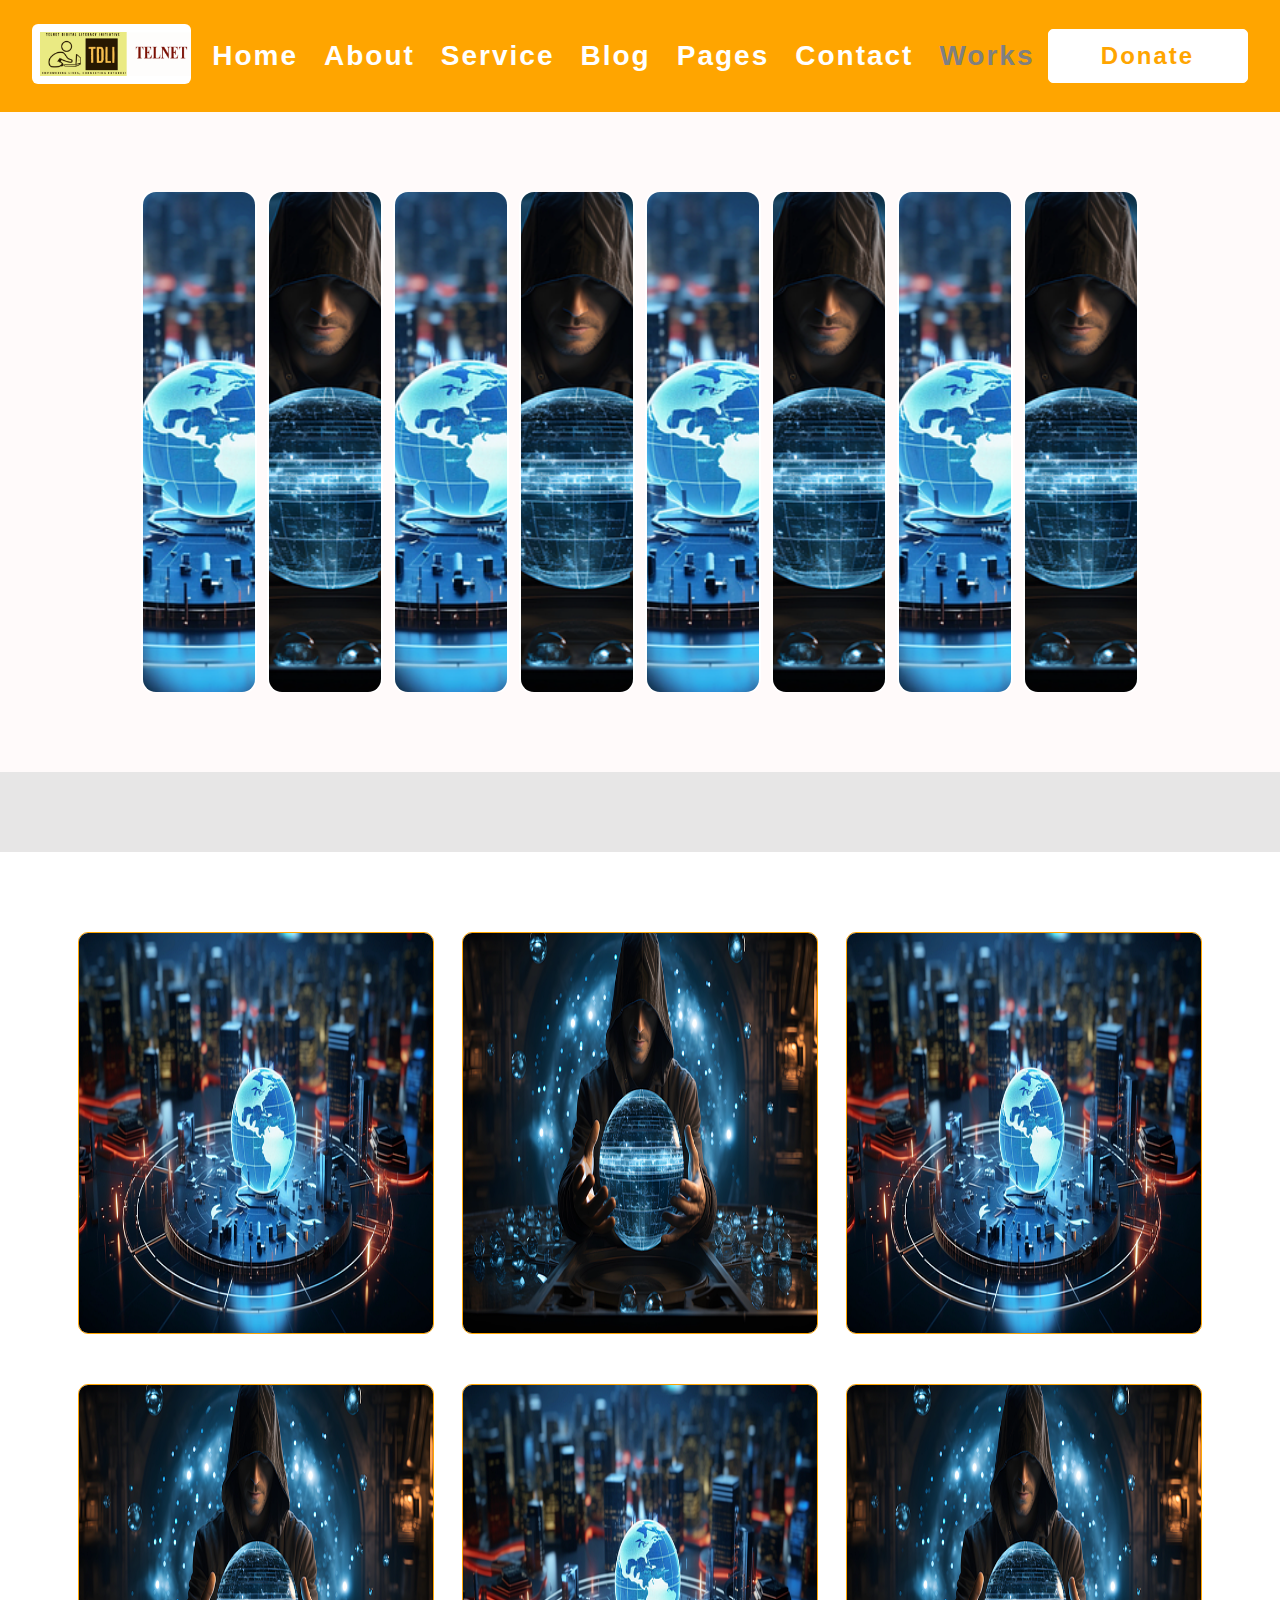
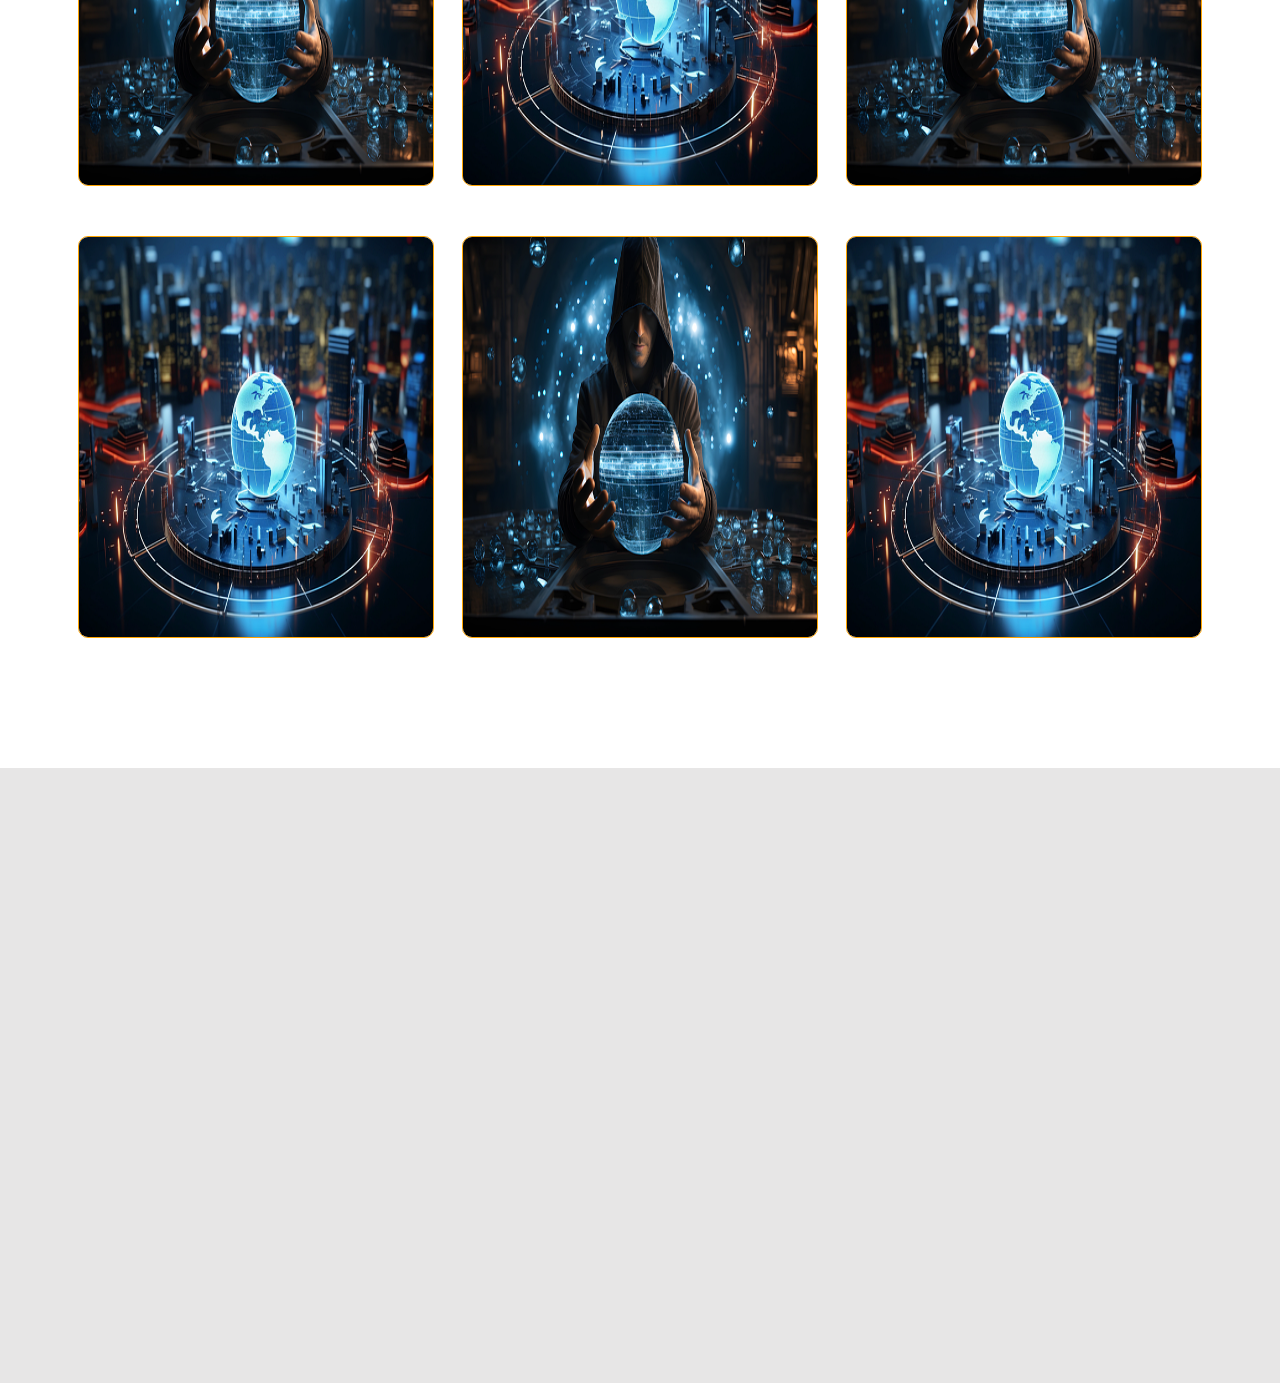
<file: html/works.html>
<!DOCTYPE html>
<html lang="en">
<head>
    <meta charset="UTF-8">
    <meta name="viewport" content="width=device-width, initial-scale=1.0">
    <title>Works | Telnet Cameroon</title>
    <link rel="stylesheet" href="../css/style.css">
    <link rel="stylesheet" href="../css/works.css">
    <link rel="shortcut icon" href="../img/logo.png" />
    <link rel="stylesheet" href="https://cdnjs.cloudflare.com/ajax/libs/font-awesome/6.6.0/css/all.min.css" />
<body>

     <!----------------------- HEADER  ------------------------>

     <section id="header">
        <div>
            <img src="../img/logo.png" class="home_logo">
            <i class="fa-solid fa-x" id="close" style="cursor: pointer; position: absolute; top: 57px; right: 70px; visibility: visible;"></i>
            <i class="fa-solid fa-bars" id="menu" style="cursor: pointer; position: absolute; top: 57px; right: 70px; visibility: hidden;"></i>
        </div>
        <nav class="nav">
            <ul>
                <a href="../html/index.html">Home</a>
                <a href="./about.html">About</a>
                <a href="./services.html">Service</a>
                <a href="./blog.html">Blog</a>
                <a class="others" style="position: relative; cursor: pointer;">Pages 
                    <div class="dropdown">
                        <a class="drop_a" href="./team.html">Our Team</a>
                        <a class="drop_a" href="./event.html">Events</a>
                        <a  class="drop_a" href="./benefit.html">Beneficiaries</a>
                        <a class="drop_a" href="./voluntary.html">Volunteerism</a>
                        <a class="drop_a" href="./our_projects.html"> Our Projects</a>
                    </div>
                  </a>
                <a href="./contact.html">Contact</a>
                <a href="./works.html"  style="color: gray;">Works</a>
                <button class="donate" onclick="openPaymentModal()"><a href="#">Donate</a></button>
            <div id="payment-modal" class="modal" style="display:none; position:fixed; top:50%; left:50%; transform:translate(-50%,-50%); background:white; padding:20px; border-radius:5px; box-shadow:0 0 10px rgba(0,0,0,0.3); z-index:1000;">
                <h3 style="color: orange; padding-top: 10px; padding-bottom: 10px; text-align: center;">Select Payment Method</h3>
                <button onclick="processPayment('paypal')" style="margin:5px; padding: 10px 18px; border: 1px solid orange; background-color: white; color: rgb(48, 45, 45); border-radius: 6px;">MTN Mobile Money</button>
                <button onclick="processPayment('card')" style="margin:5px;  padding: 10px 18px; border: 1px solid orange; background-color: white; color: rgb(48, 45, 45); border-radius: 6px;">Orange Money</button>
                <button onclick="processPayment('momo')" style="margin:5px;  padding: 10px 18px; border: 1px solid orange; background-color: white; color: rgb(48, 45, 45); border-radius: 6px;">Bank Payment</button>
                <button onclick="closePaymentModal()" style="margin:5px;  padding: 10px 18px; border: 1px solid orange; background-color: white; color: rgb(48, 45, 45); border-radius: 6px;">Cancel</button>
            </div>
            </ul>
        </nav>
       </section>
        

     
  <!------------------------ Free Style ---------------------->

      

  <section id="free_style">
    <div class="free_container">
        <img src="../img/cyber3.webp" >
        <img src="../img/cyber4.webp" >
        <img src="../img/cyber3.webp" >
        <img src="../img/cyber4.webp" >
        <img src="../img/cyber3.webp" >
        <img src="../img/cyber4.webp" >
        <img src="../img/cyber3.webp" class="the_choosen">
        <img src="../img/cyber4.webp" class="the_choosen">
       </div>
   </section>


   <!--------------------- WORKS SHOWCASE ---------------------->

   <section id="workds_group">
       <div class="desktop">
            <div class="wors_div">
                <img src="../img/cyber3.webp" class="works__img">
                <img src="../img/cyber4.webp" class="works__img">
                <img src="../img/cyber3.webp" class="works__img">
            </div>
            <div class="wors_div">
                <img src="../img/cyber4.webp" class="works__img">
                <img src="../img/cyber3.webp" class="works__img">
                <img src="../img/cyber4.webp" class="works__img">
            </div>
            <div class="wors_div">
                <img src="../img/cyber3.webp" class="works__img">
                <img src="../img/cyber4.webp" class="works__img">
                <img src="../img/cyber3.webp" class="works__img">
            </div>
       </div>



        <div class="phone_work" style="display: none;">
            <img src="../img/cyber3.webp" class="works__img">
            <img src="../img/cyber4.webp" class="works__img">
            <img src="../img/cyber3.webp" class="works__img">
            <img src="../img/cyber4.webp" class="works__img">
            <img src="../img/cyber3.webp" class="works__img">
            <img src="../img/cyber4.webp" class="works__img">
            <img src="../img/cyber3.webp" class="works__img">
            <img src="../img/cyber4.webp" class="works__img">
            <img src="../img/cyber3.webp" class="works__img">
        </div>


        <div style="display: none;" class="tablet">
            <div class="wors_div">
                <img src="../img/cyber3.webp" class="works__img">
                <img src="../img/cyber4.webp" class="works__img" style="margin-left: 20px;">
            </div>
            <div class="wors_div">
                <img src="../img/cyber4.webp" class="works__img">
                <img src="../img/cyber3.webp" class="works__img" style="margin-left: 20px;">
            </div>
            <div class="wors_div">
                <img src="../img/cyber3.webp" class="works__img">
                <img src="../img/cyber4.webp" class="works__img" style="margin-left: 20px;">
            </div>
            <div class="wors_div">
                <img src="../img/cyber4.webp" class="works__img">
                <img src="../img/cyber3.webp" class="works__img" style="margin-left: 20px;">
            </div>
        </div>


   </section>


    <!------------------- FOOTER  ------------------------>

    <section id="footer">
        <div class="footer-content">
            <div class="Ease-details">
                <h2>TELNETCM </h2>
                <p>Tared Maingo, <br> Buea, <br> South-west, <br> Cameroon</p>
                <p style="padding-top: 11px;"><b>Phone:</b> 679 817 021</p>
                <p style="margin-top: 14px;"><b>Email:</b> telnet@gmail.com</p>
            </div>
            <div class="useful-links">
                <h4>Useful Links</h4>
                <ul>
                    <li><i class="fa-solid fa-greater-than arrow" style="top: 10px !important; left: -95px !important;"></i><a href="../html/index.html">Home</a></li>
                    <li><i class="fa-solid fa-greater-than arrow" style="top: 10px !important; left: -95px !important;" ></i><a href="./about.html">About</a></li>
                    <li><i class="fa-solid fa-greater-than arrow" style="top: 10px !important; left: -95px !important;"></i><a href="./services.html">Service</a></li>
                    <li><i class="fa-solid fa-greater-than arrow" style="top: 10px !important; left: -95px !important;"></i><a href="./works.html">Works</a></li>
                    <li><i class="fa-solid fa-greater-than arrow" style="top: 10px !important; left: -95px !important;"></i><a href="./blog.html">Blog</a></li>
                    <li><i class="fa-solid fa-greater-than arrow" style="top: 10px !important; left: -95px !important;"></i><a href="./contact.html">Contact</a></li>
                </ul>
            </div>
            
            <div class="our-service">
                <h4>Our Services</h4>
                <ul>
                    <li><i class="fa-solid fa-greater-than arrow2" style="top: 10px !important;"></i><a href="./html/services.html#service-remaining">IT consultation</a></li>
                    <li><i class="fa-solid fa-greater-than arrow2 extra1" style="top: 10px !important;"></i><a href="./html/services.html#service-remaining">Career Orientation </a></li>
                    <li><i class="fa-solid fa-greater-than arrow2 extra2" style="top: 10px !important;"></i><a href="./html/services.html#service-remaining">ICT For Dev</a></li>
                    <li><i class="fa-solid fa-greater-than arrow2" style="top: 10px !important;"></i><a href="./html/services.html#service-remaining">Tech Outreach</a></li>
                    <li><i class="fa-solid fa-greater-than arrow2 extra4" style="top: 10px !important;"></i><a href="./html/services.html#service-remaining">IT Solutions</a></li>
                    <li><i class="fa-solid fa-greater-than arrow2" style="top: 10px !important;"></i><a href="./html/services.html#service-remaining">Digital Literacy</a></li>
                </ul>
            </div>
            <div class="our-social">
                <h4>Our Social Network</h4>
                <p>You can get to TELNETCM on social media and creat a valuable network to solve or put to rest any of youur worries through</p>
                <div class="social-img">
                    <a href="#contact-us"><i class="fa-brands fa-twitter"></i></a>
                    <a href="#contact-us"><i class="fa-brands fa-whatsapp"></i></a>
                    <a href="#contact-us"><i class="fa-brands fa-facebook"></i></a>
                    <a href="#contact-us"><i class="fa-brands fa-linkedin"></i></a>

                </div>
               

            </div>
            <div class="map">
                <h4>Our Map</h4>
                <iframe style="height: 240px !important; box-shadow: 2px 4px 8px lightgray; margin-top: 10px;" src="https://www.google.com/maps/embed?pb=!1m18!1m12!1m3!1d3979.3110097092044!2d9.290450474890406!3d4.159127295814693!2m3!1f0!2f0!3f0!3m2!1i1024!2i768!4f13.1!3m3!1m2!1s0x106131ecc8a74831%3A0x69b4de387a1c28d7!2sMalingo%20Street%2C%20Buea!5e0!3m2!1sen!2scm!4v1725528665425!5m2!1sen!2scm" frameborder="0" width="100%" height="100%"></iframe>
            </div>
        </div>

        <!-- TABLET FOOTER  -->

        <div class="tablet_footer">
            <div class="tablet_footer_first">
                <div class="Ease-details">
                    <h2>TELNETCM </h2>
                    <p><b>Address</b>: Tared Maingo, <br> Buea, <br> South-west, <br> Cameroon</p>
                    <p style="padding-top: 11px;"><b>Phone:</b> 679 817 021</p>
                    <p style="margin-top: 14px;"><b>Email:</b> telnet@gmail.com</p>
                </div>

                <div class="useful-links">
                    <h4>Useful Links</h4>
                    <ul>
                        <li><i class="fa-solid fa-greater-than arrow"></i><a href="../html/index.html">Home</a></li>
                        <li><i class="fa-solid fa-greater-than arrow"></i><a href="./about.html">About</a></li>
                        <li><i class="fa-solid fa-greater-than arrow"></i><a href="./services.html">Service</a></li>
                        <li><i class="fa-solid fa-greater-than arrow"></i><a href="./works.html">Works</a></li>
                        <li><i class="fa-solid fa-greater-than arrow"></i><a href="./blog.html">Blog</a></li>
                        <li><i class="fa-solid fa-greater-than arrow"></i><a href="./contact.html">Contact</a></li>
                    </ul>
                </div>

                <div class="our-service">
                    <h4>Our Services</h4>
                    <ul>
                        <li><i class="fa-solid fa-greater-than arrow2"></i><a href="./html/services.html#service-remaining">IT consultation</a></li>
                        <li><i class="fa-solid fa-greater-than arrow2 extra1"></i><a href="./html/services.html#service-remaining">Career Orientation </a></li>
                        <li><i class="fa-solid fa-greater-than arrow2 extra2"></i><a href="./html/services.html#service-remaining">ICT For Dev</a></li>
                        <li><i class="fa-solid fa-greater-than arrow2"></i><a href="./html/services.html#service-remaining">Tech Outreach</a></li>
                        <li><i class="fa-solid fa-greater-than arrow2 extra4"></i><a href="./html/services.html#service-remaining">IT Solutions</a></li>
                        <li><i class="fa-solid fa-greater-than arrow2"></i><a href="./html/services.html#service-remaining">Digital Literacy</a></li>
                    </ul>
                </div>
                
            </div>

            <div class="tablet_footer_second">
                <div class="our-social">
                    <h4>Our Social Network</h4>
                    <p>You can get to TELNETCM on social media and creat a valuable network to solve or put to rest any of youur worries through</p>
                    <div class="social-img">
                        <a href="#contact-us"><i class="fa-brands fa-twitter"></i></a>
                        <a href="#contact-us"><i class="fa-brands fa-whatsapp"></i></a>
                        <a href="#contact-us"><i class="fa-brands fa-facebook"></i></a>
                        <a href="#contact-us"><i class="fa-brands fa-linkedin"></i></a>
                    </div>
                </div>
                <div class="map">
                    <h4>Our Map</h4>
                    <iframe style="box-shadow: 2px 4px 8px lightgray; margin-top: 10px;" src="https://www.google.com/maps/embed?pb=!1m18!1m12!1m3!1d3979.3110097092044!2d9.290450474890406!3d4.159127295814693!2m3!1f0!2f0!3f0!3m2!1i1024!2i768!4f13.1!3m3!1m2!1s0x106131ecc8a74831%3A0x69b4de387a1c28d7!2sMalingo%20Street%2C%20Buea!5e0!3m2!1sen!2scm!4v1725528665425!5m2!1sen!2scm" frameborder="0" width="100%" height="100%"></iframe>
                </div>
            </div>

    </div>
    
        <div class="footer-conclude">
            <p>@Copyright TDI, All Rights Reserved</p>
            <p><em style="color: rgb(248, 233, 201);">Designed by:</em> <strong>Dev Intern, TelnetCm</strong></p>
        </div>  
    </section>
    
    
    <script>
        const othersLink = document.querySelector('.others');
        const dropdown = document.querySelector('.dropdown');

        othersLink.addEventListener('mouseenter', () => {
            dropdown.style.display = 'flex';
        });


        dropdown.addEventListener('mouseleave', () => {
            dropdown.style.display = 'none';
        });


               
document.addEventListener('DOMContentLoaded', function() {

var workds_group = document.getElementById("workds_group");
var footer = document.getElementById("footer");


var options = {
    threshold: 0.25,
}

var observer2 = new IntersectionObserver((entries, observer2) => {
    entries.forEach((entry) => {
        if(entry.isIntersecting){
            entry.target.classList.add("display");
            observer2.unobserve(entry.target);
        }
    })
}, options);

observer2.observe(workds_group);
observer2.observe(footer);



});



  // Responsiveness
  const close = document.getElementById('close');
  const menu = document.getElementById('menu');
  const navBar = document.querySelector('.nav');
  const header = document.getElementById('header');


  menu.addEventListener('click', () => {
    menu.style.visibility = 'hidden';
    close.style.visibility = 'visible';
    navBar.style.visibility = 'visible';
    header.style.height = 'auto';
  })

  close.addEventListener('click', () => {
    menu.style.visibility = 'visible';
    close.style.visibility = 'hidden';
    navBar.style.visibility = 'hidden';
    header.style.height = '50px';    
  })
    </script>


<script>
        
    function openPaymentModal() {
        document.getElementById('payment-modal').style.display = 'block';
    }

    function closePaymentModal() {
        document.getElementById('payment-modal').style.display = 'none';
    }

    function processPayment(method) {
        // Here you would integrate with actual payment processors
        alert('Processing ' + method + ' payment...');
        closePaymentModal();
    }

</script>

</body>
</html>
</file>
<file: style.css>
*{
    margin: 0;
    padding: 0;
}

body{
    background: rgb(231, 230, 230);
    font-family: Arial, Helvetica, sans-serif;
}

section#header {
    position: sticky; 
    top: 0; 
    z-index: 1000; 
}


.fa-x,
.fa-bars{
  color: white;
  font-size: 20px;
}

#header{
  background: orange;
  display: flex;
    align-items: center;
    justify-content: space-evenly;
    padding: 40px;
}

nav a{
    text-decoration: none;
    color: white;
    font-size: 28px;
    font-weight: 700;
    letter-spacing: 2px;
    margin-left: 13px;
    margin-right: 13px;
}


ul{
    display: flex;
    justify-content: center;
    align-items: center;
}

.home_logo{
    height: 60px;
    width: auto;
    border-radius: 6px;
}

nav ul a:hover{
    opacity: 0.8;
    color: gray;
    transition: ease-in-out 0.35s;
    cursor: pointer;
}

.donate{
    height: 54px;
    width: 200px;
    background: white;
    border: 1px solid white;
    border-radius: 5px;
    transition: 0.25s ease-in-out;

}

.donate a{
    color: orange;
    font-size: 24px;
}

.donate:hover{
    cursor: pointer;
    border-radius: 32px;
    border: 2px solid orange;
}

.others{
  position: relative !important;
}

.dropdown{
  background: white;
  display: none;
  flex-direction: column;
  line-height: 2;
  box-shadow: 2px 2px 4px 2px rgb(116, 112, 112);
  position: absolute;
  top: 83px;
  right: 490px;

}

.drop_a{
  color: gray;
  font-size: 20px;
  padding: 8px 50px 7px 20px;
  margin: 0;
}

.drop_a:hover{
  color: white;
  background: orange;
}





  /* RESPONSIVENESS  */
  @media (max-width: 1000px) {
   
    .header{
      display: flex;
      flex-direction: column !important;
      justify-content: center;
      align-items: center;
      position: relative;
    }

    nav ul{
      display: flex;
      flex-direction: column;
      justify-content: center;
      align-items: center;
      margin-top: 70px;
      line-height: 2;
      margin-left: -150px;
    }

    .donate{
      width: 300px;
      height: 50px;
    }

    .home_logo{
      width: 200px;
      margin-left: -100px;
      position: absolute;
      top: 40px;
    }

    .dropdown{
      top: 220px;
      right: 100px;
    }


  }



  @media (min-width: 1000px) {
    #close{
      display: none;
    }
  }
 

  @media (min-width: 1001px) and (max-width: 1200px) {
    ul a{
      font-size: 24px;
    }

    .donate{
      width: 140px;
      height: 50px;
    }

    .home_logo{
      vertical-align: bottom;
      margin-left: -50px;
    }
  }






  /* FOOTER  */
  #footer{
    background: white;
    margin-top: 110px;
    padding-top: 28px;
  }

.footer-content {
    display: flex;
    align-items: center;
    justify-content: space-between;
    padding: 5px 36px 70px 36px;
  }
  
  .Ease-details,
  .useful-links,
  .our-service {
    margin-right: 40px;
  }

  .Ease-details{
    line-height: 1.5;
    width: 16%;
  }

.useful-links,
.our-service{
    width: 14%;
    line-height: 1.5;
    position: relative;
}

.our-social{
    width: 25%;
    line-height: 1.6;
    position: relative;
}

.map{
    width: 25%;
    
}
  
  .Ease-details h2 {
    font-weight: 780;
    font-size: 27px;
    color: orange;
    letter-spacing: 2px;
    padding-bottom: 10px;
  }
  
  .Ease-details p {
    font-size: 15px;
    color: rgb(79, 79, 79);
  }

  .useful-links h4,
.our-service h4,
.our-social h4,
.map h4 {
  font-size: 19px;
  color: orange;
  font-weight: 700;
  letter-spacing: 2px;
  margin-bottom: 8px;
}

.useful-links ul,
.our-service ul {
  margin-left: -25px;
  display: flex;
  flex-direction: column;
  align-items: center;
  list-style: none;
  justify-content: center;
}

.our-service ul {
  margin-left: -35px;
}

.useful-links ul li a,
.our-service ul li a {
  font-size: 16.8px;
  text-decoration: none;
  color: gray;
  padding-left: 5px;
}

.useful-links ul li a:hover,
.our-service ul li a:hover {
  cursor: pointer;
  color: rgb(172, 136, 70);
  opacity: 0.8;
  transition: 0.15s;
}

.social-img {
  display: flex;
}

.our-social {
  line-height: 2;
}

.footer-conclude {
  background-color: orange;
  color: white;
  padding: 30px 30px 20px 30px;
  display: flex;
  justify-content: space-between;
  letter-spacing: 2px;
  font-weight: 700;
}


.useful-links ul li ,
.our-service ul li{
  position: relative;
}


.arrow{
    position: absolute !important;
    left: -80px !important;
    padding: 0 !important;
    font-size: 10px !important;
    background: white !important;
    color: orange !important;
    top: 36px;
}

.arrow2{
  position: absolute !important;
  left: -2px !important;
  padding: 0 !important;
  font-size: 10px !important;
  background: white !important;
  color: orange !important;
  top: 36px;
}

.extra1{
  left: 12.5px !important;
}

.extra2{
  left: -11px !important;
}

.extra4{
  left: -12px !important;

}

.useful-links ul li > a{
    margin-left: -60px;
}

.our-service ul li  > a{
    margin-left: 40px;
}

.our-service{
    margin-left: -30px;
}

.our-social{
    margin-right: 50px;
}


.fa-linkedin,
.fa-twitter,
.fa-whatsapp,
.fa-facebook{
    font-size: 36px;
    color: orange;
    border-radius: 20px;
    margin-top: 10px;
    margin-left: 7px;
    margin-right: 7px;
}

.fa-linkedin:hover,
.fa-twitter:hover,
.fa-whatsapp:hover,
.fa-facebook:hover{
    font-size: 40px;
    transition: ease-in-out 0.4s;
    cursor: pointer;
}



@keyframes fadeInDown {
  from {
      opacity: 0;
      transform: translateY(-120px) ;
  }
  to {
      opacity: 1;
      transform: translateY(0);
  }
}

@keyframes fadeInUp {
  from {
      opacity: 0;
      transform: translateY(100px) ;
  }
  to {
      opacity: 1;
      transform: translateY(0);
  }
}



@keyframes slideInLeft {
  from {
      opacity: 0;
      transform: translateX(100%);
  }
  to {
      opacity: 1;
      transform: translateX(0);
  }
}


@keyframes slideInRight {
  from {
      opacity: 0;
      transform: translateX(-100%);
  }
  to {
      opacity: 1;
      transform: translateX(0);
  }
}





/* Mobile Devices (screens up to 767px) */
@media (max-width: 600px) {
  .footer-content {
    flex-direction: column;
    padding: 30px 20px;
    text-align: center;
  }

  .Ease-details,
  .useful-links,
  .our-service,
  .our-social {
    margin-right: 0;
    margin-bottom: 30px;
  }

  .Ease-details h2 {
    font-size: 24px;
  }


  .Ease-details p,
  .useful-links ul li a,
  .our-service ul li a {
    font-size: 14px;
    width: 100%;
    letter-spacing: 2px;
  }

  .useful-links h4

  .Ease-details p,
  .useful-links h4,
  .our-service h4{
    margin-left: -180px;
    width: 100vw !important;
  }

  .useful-links ul,
  .our-service ul {
    margin-left: -15px;
  }

  .our-social {
    width: 100%;
  }

  .our-service ul{
    margin-left: -180px;
    width: 100vw !important;
  }

  .social-img{
    margin-left: 30%;
  }

  .footer-conclude {
    flex-direction: column;
    text-align: center;
    padding: 20px;
  }

  .footer-conclude p {
    font-size: 14px;
  }

  .map{
    width: 100%;
    height: 200%;
  }

  .tablet_footer{
    display: none;
  }
  
}



@media (min-width: 601px) and (max-width: 950px) {


  .footer-content{
    display: none;
  }

  .tablet_footer_second,
  .tablet_footer_first{
    display: flex;
    justify-content: space-evenly;
  }

  .tablet_footer_first{
    margin-bottom: 20px;
  }
  
  iframe{
    height: 200px !important;
  }
}


@media (min-width: 951px)  {
  .tablet_footer{
    display: none;
  }
}
</file>
<file: css/services.css>
#header{
    border-bottom: 10px solid orange;
}

#main-services{
    background-image: url("../img/main-img.jpg");
    height: 75vh;
    width: 100%;   
    background-repeat: no-repeat;
    transition: ease-in-out 0.75s;
}

#service-internship,
#cyber-accessories,
#talentShow,
/* #service-remaining, */
#footer{
    opacity: 0;
    transform: translateY(50px);
    transition: opacity 0.45s, transform 0.45s;
}

#service-internship.display,
#cyber-accessories.display,
#talentShow.display,
#service-remaining.display,
#footer.display{
    opacity: 1;
    transform: none;
}

.service-h1{
    color: white;
    padding-top: 120px;
    text-align: center;
    font-size: 50px;
    letter-spacing: 2px;
    font-weight: 800;
    user-select: none;
    transition: ease-in-out 0.75s;
    animation: fadeInDown 1.5s ease-in-out;

}

.service-h1 span{
    color: orange;
}

marquee,
#marqueeInstall{
    color: white;
    font-size: 30px;
    margin-top: 50px;
    font-style: italic;
    letter-spacing: 3px;
    margin-bottom: 160px;
    animation: slideInRight 1.8s ease-in-out;

}

.service-fieldset-main{
    border: none;
    text-align: center;
    align-items: center;
    margin-top: 20px;
    animation: fadeInUp 1.5s ease-in-out;   
}

.service-radio{
    height: 21px;
    width: 21px;
}

input[type="radio"]{
    accent-color: orange;
    margin-left: 3px;
    margin-right: 3px;
}

#listService,
#listServiceCyber,
#listServiceSalesRepair,
#listServiceConCareer{
    color: white;
    display: flex;
    justify-content: space-evenly;
    align-items: center;
    text-align: center;
    margin-bottom: 170px;
    margin-top: 50px;
    font-size: 24px;
    letter-spacing: 3px;
    display: none;
    transition: ease-in-out 0.75s;
}

#service-internship{
    background: white;
    margin: 150px 0;
    padding: 55px;
    text-align: center;
}

.internship-header{
    display: flex;
    align-items: center;
    justify-content: center;
    margin-bottom: 70px;
    flex-wrap: wrap;
}

.internship-header h1{
    background-color: orange;
    height: 60px;
    width: 60px;
    border: 1px solid orange;
    border-radius: 5px;
    color: snow;
    font-size: 40px;
    font-weight: 900;
    margin-right: 7px;
    text-align: center;
}

.internship-container{
    display: flex;
    justify-content: space-evenly;
    align-items: center;
    text-align: center;
    position: relative;
}

.academic-internship{
    height: 520px;
    width: auto;
    border: 1px solid white;
    box-shadow: 2px 4px 8px 5px rgb(235, 235, 235);
    overflow: hidden;
  transition: ease-in-out 0.6s;

} 


.academic-internship:hover{
    margin-top: -10px;
    box-shadow: 2px 4px 8px 4px lightgray;
      animation: border-animate 5s infinite;
}

.academic-internship-img{
    height: 250px;
    width: 410px;
    box-sizing: border-box;
    object-fit: cover;
    transition: transform 0.5s ease-in-out;

}

.academic-internship h2{
    padding: 10px;
    letter-spacing: 1.2px;
    font-weight: 600;
    user-select: none;
}

.academic-internship:hover img{
    transform: scale(1.1) translateY(-10px);

}

.academic-internship p{
    max-width: 370px;
    padding: 1px 14px;
    line-height: 1.5;
    margin-bottom: 9px;
}

.academic-internship button{
    height: 40px;
    width: 85%;
    background-color: orange;
    border: 1px solid orange;
    border-radius: 30px;
}

.academic-internship button a{
    color: white;
    text-decoration: none;
    font-weight: 700;
    font-size: 19px;
}

.academic-internship button a span{
    font-size: 25px;
    padding-top: 2px;
    margin-left: 5px;
}

.animate-intern{
    position: absolute;
}



.animate-intern1{
    width: 0;
    height: 0;
  }

  .animate-intern1:after {
    content: "";
    position: absolute;
    top: 50%;
    right: 0;
    border-left: 40px solid transparent;
    border-top: 40px solid orange;
    border-bottom: 40px solid transparent;
    transform: translateY(-70%) translateX(-85%) rotate(45deg);
    animation: bounce 3s infinite;
}
  
@keyframes bounce {
    0% {
      transform: translateY(-70%) translateX(-75%) rotate(45deg);
    }
    50% {
      transform: translateY(-70%) translateX(-25%) rotate(45deg);
    }
    100% {
      transform: translateY(-70%) translateX(-75%) rotate(45deg);
    }
  }

  .academic-internship button:hover,
  .book-cyber:hover {
    transition: ease-in-out 0.6s;
    cursor: pointer;
    animation: change-bg 0.8s 1 alternate;
    animation-fill-mode: forwards;
}

@keyframes change-bg {
    0% {
        background-color: orange;
    }
    25% {
        background-color: chocolate;
    }
    50% {
        background-color: black;
        color: orange;
    }
    75% {
        background-color: rgb(173, 72, 72);
    }
    100% {
        background-color: orangered;
    }
}



  /* Cyber Security  */
#cyber-accessories{
    background-color: snow;
    padding: 50px;
    margin-bottom: 30px;
}

.cyber-header{
    text-align: center;
    color: orange;
    font-size: 40px;
}

.line-general{
    display: flex;
    justify-content: center;
    align-items: center;
    margin-top: 7px;
    margin-bottom: 12px;
}

.line{
    width: 100px;
    border: 2px solid gray;
}

.line2{
    border: 3px solid rgb(0, 0, 0);
}

.catch-cyber{
    color: orange;
    font-size: 14px;
    font-weight: 900;
    letter-spacing: 2px;
    display: flex;
    margin-bottom: 18px;
}

.cyber-details-left h1{
    font-size: 40px;
    margin-bottom: 13px;
    font-weight: 700;
}

.cyber-details{
    display: flex;
    align-items: center;
    justify-content: space-evenly;
}

.cyber-details-left{
    width: 48%;
    margin-right: 60px;
}

.cyber-details-right{
    width: 51%;
    position: relative;
}

.details-cyber{
    line-height: 1.3;
    color: gray;
    margin-bottom: 14px;
}   

.fa-solid,
.fab{
    background-color: orange;
    color: white;
    padding: 24px;
    border-radius: 50%;
    font-size: 25px;
    margin-right: 45px;
    vertical-align: top;
    margin-top: -27px;
}

.cyber-content-1{
    display: flex;
    justify-content: space-between;
    align-items: center;
}

.cyber-content-1-sec1 h3{
    padding-top: 20px;
}

.cyber-content-1-sec1{
    line-height: 1.7;
    position: relative;
}

.dotted{
    height: 100px;
    border: 2px dotted orange;
    position: absolute;
    left: -85px;
    top: 80px;
}


.book-cyber{
    margin: 40px;
    height: 50px;
    width: 250px;
    background-color: orange;
    border: 1px solid orange;
    border-radius: 10px;
    transition: ease-in-out 0.6s;
}

.book-cyber a{
    color: white;
    text-decoration: none;
    font-size: 20px;
    font-weight: 700;
    letter-spacing: 2px;
}

.book-cyber a span{
    font-size: 25px;
}


.cyber-details-right-img1,
.cyber-details-right-img2 {
    margin-left: 120px;
    height: 550px;
    width: 300px;
    object-fit: cover;
    border-radius: 50px;
    border: 1px solid gray;
    margin-top: 30px;
    overflow: hidden;
    background-size: cover;
    z-index: 2;
}

.cyber-details-right-img2{
    position: absolute;
    top: -100px;
    left: 220px;
}

.dots {
    position: relative;
    top: 0;
    right: 30px;
    width: 250px;
    animation: bounce2 5s infinite;
    z-index: 1;
  }
  
  @keyframes bounce2 {
    0% {
      transform: translateY(0);
    }
    50% {
      transform: translateY(-60px);
    }
    100% {
      transform: translateY(0);
    }
  }



  /* Talent show  */

  #talentShow{
    margin: 110px 0;
    padding: 60px;
    background-image: url("../img/cyber3.webp");
    width: auto;
    height: 70vh;
    background-repeat: no-repeat;
    object-fit: cover;
    background-size: cover;
    background-position: center center;
    position: relative;
    color: white;
    overflow-x: hidden;
    display: flex;
    justify-content: space-between;
    align-items: center;
  }

  #talentShow::before {
    content: "";
    position: absolute;
    top: 0;
    left: 0;
    width: 100%;
    height: 100%;
    background-color: rgba(0, 0, 0, 0.75); 
    z-index: 1;
}

#talentShow > * {
    position: relative;
    z-index: 2; 
}

.talent-show-left-reach1-details-diff{
    border: 2px solid white;
    text-align: center;
    padding: 25px 15px 30px 15px;
    width: 300px;
    height: 120px;
    justify-content: center;
    line-height: 1.6;
    align-items: center;
    margin: 10px;
    
}

.talent-show-left-reach1{
    display: flex;
    justify-content: space-between;
    align-items: center;
    
}

.talent-show-left{
    width: 50%;
    padding-top: 40px;
}

.talent-show-right{
    width: 50%;
}

.talent-show-left-reach1-details{
    font-size: 50px;
    font-weight: 800;
}

.talent-show-left-reach1-details-diff p{
    font-size: 20px;

}

.talent-show-left-reach1-details-diff:hover,
.talent-show-right:hover{
    transition: ease-in-out 0.7s;
    cursor: text;
    animation: border-animate 3s infinite;
}

@keyframes border-animate {
    0%{
        border-color: white;
    }
    10%{
        border-color: sandybrown;
    }
    20%{
        border-color: peachpuff;
    }
    30%{
        border-color: violet;
    }
    40%{
        border-color: palegoldenrod;
    }
    50%{
        border-color: salmon;
    }
    60%{
        border-color: brown;
    }
    70%{
        border-color: gold;
    }
    80%{
        border-color: chocolate;
    }
    90%{
        border-color: orangered;
    }
    100%{
        border-color: orange;
    }
    
}

.place{
    width: 90%;
    align-items: center;
    justify-content: center;
    margin-left: 70px;
    margin-top: -10px;
}

.talent-show-right{
    border: 2px solid white;
    padding: 32px 30px;
    width: 80%;
    height: 68%;
    margin-left: 90px;
    margin-top: 35px;
    line-height: 2;
}

.talent-show-right h2{
    text-align: center;
    font-size: 40px;
    letter-spacing: 3px;
    font-weight: 800;
}

.talent-show-right h2 span{
    color: orange;
}


.progress-bar-container {
    width: 100%;
    height: 16px;
    background-color: #f0f0f0;
    border-radius: 10px;
    overflow: hidden;
  }
  
  .progress-bar,
  .progress-bar2,
  .progress-bar3,
  .progress-bar4 {
    height: 100%;
    background-color: orange;
    width: 0%;
    transition: width 0.5s ease-in-out;
  }

  .talent-show-right-details{
    margin-top: 10px;
    position: relative;

  }

  .talent-show-right-details h4{
    font-size: 18px;
    letter-spacing: 1px;
  }

  .progress-count,
  .progress-count2,
  .progress-count3,
  .progress-count4{
    position: absolute;
    top: 0px;
    font-size: 19px;
    right: 20px;
    font-weight: 900;
  }


  /* Complementary  */

#service-remaining{
    background-color: snow;
    margin: 110px 0;
    padding: 100px 30px;
}

.service-remaining-container{
    display: flex;
    align-items: center;
    justify-content: space-evenly;
    margin: 60px 30px;
}

.service-remaining-container-details{
    display: flex;
    flex-direction: column;
    justify-content: center;
    align-items: center;
    width: 30%;
    height: auto;
    line-height: 1.6;
    border: 1px solid lightgray;
    padding: 30px;
    background-color: white;
    border-radius: 5px;
}

.service-remaining-container-details i{
    background-color: unset;
    color: orange;
    font-size: 80px;
}

.service-remaining-container-details h3{
    font-size: 26px;
    letter-spacing: 2px;
    margin-bottom: 3px;
}

.service-remaining-container-details p{
    color: gray;
    text-align: center;
}

.service-remaining-container-details:hover{
    box-shadow: 2px 4px 8px 4px lightgray;
    animation: border-animate 5s infinite;
    transition: ease-in-out 0.7s;
    cursor: text;
    border-radius: 10px;
}



/* RESPONSIVE  */

@media (max-width: 1000px) {
    #main-services{
        height: 85vh !important;
    }

    .academic-internship{
        display: flex;
        width: 100% !important;
        height: 50vh !important;
        margin: 20px !important;
    }

    .immediate{
        display: flex;
        flex-direction: column !important;
        align-items: center;
        justify-content: center;
        position: relative;
    }

    .animate-intern1{
        position: absolute;
        top: -100px;
        left: -150px;
    }

    .internship-container{
        display: flex;
        flex-direction: column-reverse;
    }

    .academic-internship-img{
        width: 50%;
        height: 100%;
    }
  
}

@media (max-width: 825px) {
    .internship-header h1{
       font-size: 25px !important;
       width: 50px;
       height: 40px;
    }
}

@media (max-width: 723px) {
    .internship-header h1{
       font-size: 20px !important;
       width: 40px;
       height: 30px;
    }
}

@media (min-width: 1001px) and (max-width: 1230px) {
    .academic-internship{
        height: 77vh !important;
    }
}


@media (max-width: 1180px) {
    .cyber-details-right{
        display: none;
    }
}


.the_main{
    display: none !important;
}


@media (max-width: 1000px) {
    .the_main{
        display: flex !important;
    }

    .the_main_other{
        display: none !important;
    }

    #service-remaining .cyber-header h1{
        font-size: 40px !important;
    }

    .the_thress{
        width: 60% !important;
    }

}

@media (max-width: 680px) {
    .the_main{
        display: none !important;
    }

    .the_main_other{
        display: none !important;
    }

        #service-remaining .cyber-header h1{
            font-size: 30px !important;
        }

    .last_main{
        display: block !important;
        flex-direction: column;
        justify-content: center;
        align-items: center;
        flex-basis: 100%;
        width: 160vw !important;
    }

    .the_thress{
        margin-top: 30px;
        margin-left: 0 !important;
    }

}



@media (max-width: 895px) {
    
    .the_thress{
        width: 40% !important;
    }

}


@media (min-width: 1001px) and  (max-width: 1230px) {
  
    #service-remaining{
        padding-left: 0;
    }

    #service-remaining .cyber-header h1{
        font-size: 60px !important;
    }

    .the_one{
        margin-left: -20px !important;
        padding-left: 20px !important;
        padding-right: 20px !important;

    }

    .the_two{
        margin-left: 7px !important;
    }

}
</file>
<file: css/home.css>
/* HOME  */
#newletter,
#footer,
#team,
#testimony,
#free_style{
    opacity: 0;
    transform: translateY(50px);
    transition: opacity 0.45s, transform 0.45s;
}

#newletter.display,
#footer.display,
#team.display,
#testimony.display,
#free_style.display{
    opacity: 1;
    transform: none;
}



#home_main {
    width: auto;
    background-image: url(../img/cyber3.webp);
    height: 80vh;
    background-repeat: no-repeat;
    background-position: center center;
    object-fit: cover;
    overflow: hidden;
    background-size: cover;
    position: relative;
    transition: ease-in-out 0.5s;
}

#home_main::before{
    content: "";
    position: absolute;
    background: rgb(0, 0, 0, 0.76);
    width: 100%;
    height: 100%;
    z-index: 1;
    
}

#home_main > *{
    z-index: 2;
    color: white;
    position: relative;
    text-align: left;
    padding: 80px;
}

#home_main h1{
    font-size: 60px;
    font-weight: 900;
    margin-top: -45px;
    letter-spacing: 3px;
    user-select: none;
    color: orange;
    width: 60%;
    animation: fadeInDown 1.5s ease-in-out;

}

#home_main p{
    margin-top: -120px;
    font-size: 24px;
    letter-spacing: 3px;
    user-select: none;
    width: 60%;
    font-weight: 600;
    line-height: 2;
    animation: fadeInDown 1.5s ease-in-out;

}

.fa-arrow-right,
.fa-arrow-left{
    position: absolute;
    border-radius: 50%;
    font-size: 60px;
    animation: slideInLeft 1.5s ease-in-out;
}

.fa-arrow-left{
    top: 230%;
    left: 650%;  
}

.fa-arrow-right{
  top: 120%; 
  left: 750%;
}

#home_main span:hover{
    cursor: pointer;
}


/* Talent  */

#talentShow{
    background-image: url("../img/cyber4.webp");
}



/* NEWSLETTER */
#newletter {
    margin-top: 40px;
    background-color: white;
    text-align: center;
    padding: 62px;
    margin-bottom: 70px;
  }
  
  #newletter h3 {
    font-size: 50px;
    color: orange;
    font-weight: 700;
    letter-spacing: 3px;

  }
  
  #newletter p {
    margin-top: 35px;
    font-size: 20px;
    margin-bottom: 40px;
    color: gray;
    letter-spacing: 2px;
  }
  
  #news-content input {
    height: 48px;
    width: 40%;
    border: 1px solid orange;
    border-radius: 45px;
    padding: 5px 31px;
    position: relative;
    color: rgb(73, 72, 72);
    transition: ease-in-out 0.5s;
    font-size: 17px;
  }

  #news-content input:focus {
    outline: red;
    border: 2px solid orange;
  }
  
  #news-content button {
    position: absolute;
    height: 62px;
    width: 250px;
    font-size: 19px;
    background-color: orange;
    color: white;
    border: 1px solid white;
    border-radius: 42px;
    right: 300px;
    letter-spacing: 2px;
    transition: 0.5s ease-in-out;
  }
  
  #news-content button:hover {
    cursor: pointer;
    opacity: 0.8;
    font-size: 22px;
  }


/* TEAM  */

#team{
  background: white;
  margin: 120px 0;
  padding: 75px;
  text-align: center;
  white-space: wrap;
}

.internship-header h1{
  height: 70px;
  width: 70px;
  font-size: 50px;
  user-select: none;
}

.our-team-img {
  height: 200px;
  width: 200px;
  border: 1px solid lightgray;
  border-radius: 50%;
  margin-top: 0px;
  margin-right: 36px;
}

.team1 {
  height: 250px;
  width: auto;
  background-color: white;
  display: flex;
  align-items: center;
  justify-content: space-evenly;
  padding: 40px;
  line-height: 1.4;
  box-shadow: 1px 8px 16px rgb(205, 203, 203);
  margin-top: 80px;
  margin-left: -40px;
  border: 1px solid white;
  transition: 0.45s ease-in-out;

}

.team1:hover {
  margin-top: 60px;
  transition: ease-in-out 0.7s;
  cursor: text;
  animation: border-animate 5s infinite;
}

.team-body h3 {
  font-size: 25px;
  font-weight: 800;
  color: orange;
  letter-spacing: 2px;
}

.team-body {
  color: rgb(68, 68, 68);
  text-align: left !important;
  line-height: 2;
}

.team-body p:first-of-type{
  color: gray;
  letter-spacing: 1.1px;
}

.team-hr {
  width: 70px;
  line-height: 1;
  border: 1px solid rgb(208, 188, 147);
  background-color: rgb(208, 188, 147);
  margin-bottom: 13px;
}

.social-media {
  display: flex;
  margin-top: 9px;
}



.team-para {
  line-height: 2;
  font-size: 20px;
  letter-spacing: 2px;
  color: rgb(75, 71, 71);
}

.team-main {
  display: flex;
  align-items: center;
  justify-content: space-between;
}

@keyframes border-animate {
  0%{
      border-color: white;
  }
  10%{
      border-color: sandybrown;
  }
  20%{
      border-color: peachpuff;
  }
  30%{
      border-color: burlywood;
  }
  40%{
      border-color: palegoldenrod;
  }
  50%{
      border-color: salmon;
  }
  60%{
      border-color: brown;
  }
  70%{
      border-color: gold;
  }
  80%{
      border-color: chocolate;
  }
  90%{
      border-color: orangered;
  }
  100%{
      border-color: orange;
  }
  
}


/*TESTIMONY*/
#testimony {
  background-color: snow;
  margin: 100px 0;
  padding: 80px 30px;
}

#testimony-main {
  margin-bottom: 50px;
}

.cyber-header h1{
  font-size: 76px !important;
  letter-spacing: 5px;
}

.cyber-header{
  margin-bottom: 50px;
}


.love {
  display: flex;
  align-items: center;
  justify-content: space-evenly;
  margin: 60px 30px;
  
}

.rating input {
  display: none;
}

.star-profile {
  height: 30px;
  width: 30px;
  margin-bottom: 14px;
}

.testimony1,
.testimony2,
.testimony3 {
  display: flex;
  flex-direction: column;
  justify-content: center;
  align-items: center;
  width: 30%;
  height: auto;
  line-height: 1.6;
  border: 1px solid lightgray;
  padding: 30px;
  background-color: white;
  border-radius: 5px;
  line-height: 2;
  text-align: center;
  margin-left: 20px;
  margin-right: 20px;
  transition: ease-in-out 0.6s;

}

.testimony1:hover,
.testimony2:hover,
.testimony3:hover {
  margin-top: -10px;
  box-shadow: 2px 4px 8px 4px lightgray;
    animation: border-animate 5s infinite;
    cursor: text;
    border-radius: 10px;
}

.testimony1 h3 a,
.testimony2 h3 a,
.testimony3 h3 a {
  color: orange;
  font-size: 26px;
    letter-spacing: 2px;
  font-weight: 700;
  text-decoration: none;
}

.testimony-p p{
  color: rgb(55, 53, 53);
  margin-bottom: 27px;
}


/* FREE STYLE IMAGES  */

.free_container{
  
  width: 100%;
  height: 500px;
  display: flex;
  justify-content: center;
  align-items: center;
  gap: 10px;
  overflow: hidden;
}

.free_container img{
  width: 10%;
  height: 100%;
  object-fit: cover;
  border-radius: 15px;
  border: 2px solid rgba(255, 255, 255, 0.84);
  transition: all ease-in-out 0.5s;
}

.free_container img:hover{
  width: 28%;
}

#free_style{
  margin: 40px 0 80px 0;
  background: snow;
  padding: 80px;
  margin-top: 120px !important;
}


/* --------------- RESPONSIVENESS ----------------- */

@media (max-width: 1000px) {
  
  #home_main{
    height: auto !important;
  }

  #home_main h1{
    font-size: 40px !important;
    width: 90% !important;
    margin-top: 1px;
  }
  
  #home_main a{
    display: none !important;
  }

  #home_main p{
    font-size: 22px;
    width: 90%;

  }
}


@media (max-width: 768px) {
  #home_main {
      height: 60vh; 
  }

  #home_main > * {
      padding: 40px; 
  }

  #home_main h1 {
      font-size: 40px; 
      width: 80%; 
  }

  #home_main p {
      font-size: 18px; 
      width: 80%; 
      margin-top: -60px; 
  }

  .fa-arrow-left,
  .fa-arrow-right {
      font-size: 40px; 
  }
}

@media (max-width: 480px) {
  #home_main {
      height: 50vh; 
  }

  #home_main h1 {
      font-size: 30px; 
      width: 90%; 
  }

  #home_main p {
      font-size: 16px; 
      width: 90%; 
      margin-top: -30px; 
  }

  .fa-arrow-left,
  .fa-arrow-right {
      font-size: 30px; 
  }

  
}


@media (min-width: 769px) and (max-width: 1205px) {

  #home_main{
    padding-right: 50px ;
  }

}

@media (min-width: 1000px) and (max-width: 1250px) {

  #home_main{
    padding-right: 50px ;
    height: auto !important;
  }

  #home_main h1{
    font-size: 50px;
    width: 96% !important;
  }

  #home_main p{
    width: 96% !important;
  }

}



/* Media Queries for Responsiveness Team */
@media (max-width: 768px) {
  #team {
      padding: 40px; 
  }

  .team-para {
      font-size: 18px; 
  }

  .team1 {
      padding: 20px; 
      margin: 40px 20px; 
      max-width: 80%; 
  }

  .our-team-img {
      height: 150px; 
      width: 150px; 
  }

  .team-body h3 {
      font-size: 22px; 
  }
}

@media (max-width: 700px) {
  .team1 {
      max-width: 90%; 
      display: flex;
      flex-direction: column;
      height: auto;
  }

  .team-body h3 {
      font-size: 20px; 
  }

  .team-para {
      font-size: 16px; 
  }

  

  .our-team-img {
      height: 120px; 
      width: 120px; 
  }

  .internship-header h1{
  height: 40px !important;
  width: 40px;
    font-size: 22px;
    padding-top: 8px;
    text-align: center;

  } 

  .internship-header{
  margin-left: -30px;

  }
}


@media (min-width: 701px) {
  .team1 {
      max-width: 90%; 
      display: flex;
      height: auto;
  }

  .team-main{
    display: flex;
    flex-direction: column;
    align-items: center;
    justify-content: center;
  }

  .team2{
    margin-left: -25px !important;
  }

  
}

@media (min-width: 1200px) {

  .team-main{
    display: flex;
    flex-direction: row !important;
    align-items: center;
    justify-content: center;
  }

  .team2{
    margin-left: 35px !important;
  }

}


@media (max-width: 1100px) {
  #talentShow{
    display: flex;
    flex-direction: column;
    height: auto;
  }

  
}


/* testimoney  */

@media (max-width: 768px) {
  #testimony {
      padding: 40px 20px; 
  }

  .cyber-header h1 {
      font-size: 48px; 
  }

  .love {
      margin: 60px;
      display: flex;
      flex-direction: column-reverse;
  }

  .testimony1,
  .testimony2,
  .testimony3 {
      width: 100%; 
      margin: 10px 0; 
      padding: 20px;
  }

  .testimony1 h3 a,
  .testimony2 h3 a,
  .testimony3 h3 a {
      font-size: 22px; 
  }

  .star-profile {
      height: 25px; 
      width: 25px; 
  }
}

@media (max-width: 480px) {
  .cyber-header h1 {
      font-size: 36px; 
  }

  .testimony1 h3 a,
  .testimony2 h3 a,
  .testimony3 h3 a {
      font-size: 20px;  
  }

  .testimony-p p {
      font-size: 16px;
  }

  .star-profile {
      height: 20px; 
      width: 20px; 
  }
}

@media (min-width: 769px) {

  .love{
    margin-left: -30px;

  }

  .testimony2{
    margin-left: 0 !important;
    margin-right: 0 !important;

  }

  .testimony3{
    display: none;
  }

}

@media (min-width: 980px) {
  .testimony3{
    display: block;
  }

}



/* news  */

@media (max-width: 768px) {
  #newletter h3 {
      font-size: 36px; 
  }

  #newletter p {
      font-size: 18px; 
  }

 
}

@media (max-width: 700px) {

  #newletter{
    height: auto;
  }

 .subcribe{
  position: relative;
 }  
  
  #news-content input {
      width: 90%;
      
  }

  #news-content button {
      width: 90%;
      position: absolute;
    top: 75px;
    height: 50px;
    left: 5%;

  }
}


@media (min-width: 701px) and (max-width: 1000px) {
  #news-content button {
    position: absolute;
  top: 0;
  right: 0;
}

#news-content input {
  width: 90% !important;  
}

.subcribe{
  position: relative;
 }  

}
</file>
<file: css/style.css>
*{
    margin: 0;
    padding: 0;
}

body{
    background: rgb(231, 230, 230);
    font-family: Arial, Helvetica, sans-serif;
}

section#header {
    position: sticky; 
    top: 0; 
    z-index: 1000; 
}


.fa-x,
.fa-bars{
  color: white;
  font-size: 20px;
}

#header{
  background: orange;
  display: flex;
    align-items: center;
    justify-content: space-evenly;
    padding: 24px;
}

nav a{
    text-decoration: none;
    color: white;
    font-size: 28px;
    font-weight: 700;
    letter-spacing: 2px;
    margin-left: 13px;
    margin-right: 13px;
}


ul{
    display: flex;
    justify-content: center;
    align-items: center;
}

.home_logo{
    height: 60px;
    width: auto;
    border-radius: 6px;
}

nav ul a:hover{
    opacity: 0.8;
    color: gray;
    transition: ease-in-out 0.35s;
    cursor: pointer;
}

.donate{
    height: 54px;
    width: 200px;
    background: white;
    border: 1px solid white;
    border-radius: 5px;
    transition: 0.25s ease-in-out;

}

.donate a{
    color: orange;
    font-size: 24px;
}

.donate:hover{
    cursor: pointer;
    border-radius: 32px;
    border: 2px solid orange;
}

.others{
  position: relative !important;
}

.dropdown{
  background: white;
  display: none;
  flex-direction: column;
  line-height: 2;
  box-shadow: 2px 2px 4px 2px rgb(116, 112, 112);
  position: absolute;
  top: 83px;
  right: 490px;

}

.drop_a{
  color: gray;
  font-size: 20px;
  padding: 8px 50px 7px 20px;
  margin: 0;
}

.drop_a:hover{
  color: white;
  background: orange;
}





  /* RESPONSIVENESS  */
  @media (max-width: 1000px) {
   
    .header{
      display: flex;
      flex-direction: column !important;
      justify-content: center;
      align-items: center;
      position: relative;
    }

    nav ul{
      display: flex;
      flex-direction: column;
      justify-content: center;
      align-items: center;
      margin-top: 70px;
      line-height: 2;
      margin-left: -150px;
    }

    .donate{
      width: 300px;
      height: 50px;
    }

    .home_logo{
      width: 200px;
      margin-left: -100px;
      position: absolute;
      top: 40px;
    }

    .dropdown{
      top: 220px;
      right: 100px;
    }


  }



  @media (min-width: 1000px) {
    #close{
      display: none;
    }
  }
 

  @media (min-width: 1001px) and (max-width: 1200px) {
    ul a{
      font-size: 24px;
    }

    .donate{
      width: 140px;
      height: 50px;
    }

    .home_logo{
      vertical-align: bottom;
      margin-left: -50px;
    }
  }






  /* FOOTER  */
  #footer{
    background: white;
    margin-top: 110px;
    padding-top: 28px;
  }

.footer-content {
    display: flex;
    align-items: center;
    justify-content: space-between;
    padding: 5px 36px 70px 36px;
  }
  
  .Ease-details,
  .useful-links,
  .our-service {
    margin-right: 40px;
  }

  .Ease-details{
    line-height: 1.5;
    width: 16%;
  }

.useful-links,
.our-service{
    width: 14%;
    line-height: 1.5;
    position: relative;
}

.our-social{
    width: 25%;
    line-height: 1.6;
    position: relative;
}

.map{
    width: 25%;
    
}
  
  .Ease-details h2 {
    font-weight: 780;
    font-size: 27px;
    color: orange;
    letter-spacing: 2px;
    padding-bottom: 10px;
  }
  
  .Ease-details p {
    font-size: 15px;
    color: rgb(79, 79, 79);
  }

  .useful-links h4,
.our-service h4,
.our-social h4,
.map h4 {
  font-size: 19px;
  color: orange;
  font-weight: 700;
  letter-spacing: 2px;
  margin-bottom: 8px;
}

.useful-links ul,
.our-service ul {
  margin-left: -25px;
  display: flex;
  flex-direction: column;
  align-items: center;
  list-style: none;
  justify-content: center;
}

.our-service ul {
  margin-left: -35px;
}

.useful-links ul li a,
.our-service ul li a {
  font-size: 16.8px;
  text-decoration: none;
  color: gray;
  padding-left: 5px;
}

.useful-links ul li a:hover,
.our-service ul li a:hover {
  cursor: pointer;
  color: rgb(172, 136, 70);
  opacity: 0.8;
  transition: 0.15s;
}

.social-img {
  display: flex;
}

.our-social {
  line-height: 2;
}

.footer-conclude {
  background-color: orange;
  color: white;
  padding: 30px 30px 20px 30px;
  display: flex;
  justify-content: space-between;
  letter-spacing: 2px;
  font-weight: 700;
}


.useful-links ul li ,
.our-service ul li{
  position: relative;
}


.arrow{
    position: absolute !important;
    left: -80px !important;
    padding: 0 !important;
    font-size: 10px !important;
    background: white !important;
    color: orange !important;
    top: 36px;
}

.arrow2{
  position: absolute !important;
  left: -2px !important;
  padding: 0 !important;
  font-size: 10px !important;
  background: white !important;
  color: orange !important;
  top: 36px;
}

.extra1{
  left: 12.5px !important;
}

.extra2{
  left: -11px !important;
}

.extra4{
  left: -12px !important;

}

.useful-links ul li > a{
    margin-left: -60px;
}

.our-service ul li  > a{
    margin-left: 40px;
}

.our-service{
    margin-left: -30px;
}

.our-social{
    margin-right: 50px;
}


.fa-linkedin,
.fa-twitter,
.fa-whatsapp,
.fa-facebook{
    font-size: 36px;
    color: orange;
    border-radius: 20px;
    margin-top: 10px;
    margin-left: 7px;
    margin-right: 7px;
}

.fa-linkedin:hover,
.fa-twitter:hover,
.fa-whatsapp:hover,
.fa-facebook:hover{
    font-size: 40px;
    transition: ease-in-out 0.4s;
    cursor: pointer;
}



@keyframes fadeInDown {
  from {
      opacity: 0;
      transform: translateY(-120px) ;
  }
  to {
      opacity: 1;
      transform: translateY(0);
  }
}

@keyframes fadeInUp {
  from {
      opacity: 0;
      transform: translateY(100px) ;
  }
  to {
      opacity: 1;
      transform: translateY(0);
  }
}



@keyframes slideInLeft {
  from {
      opacity: 0;
      transform: translateX(100%);
  }
  to {
      opacity: 1;
      transform: translateX(0);
  }
}


@keyframes slideInRight {
  from {
      opacity: 0;
      transform: translateX(-100%);
  }
  to {
      opacity: 1;
      transform: translateX(0);
  }
}





/* Mobile Devices (screens up to 767px) */
@media (max-width: 600px) {
  .footer-content {
    flex-direction: column;
    padding: 30px 20px;
    text-align: center;
  }

  .Ease-details,
  .useful-links,
  .our-service,
  .our-social {
    margin-right: 0;
    margin-bottom: 30px;
  }

  .Ease-details h2 {
    font-size: 24px;
  }


  .Ease-details p,
  .useful-links ul li a,
  .our-service ul li a {
    font-size: 14px;
    width: 100%;
    letter-spacing: 2px;
  }

  .useful-links h4

  .Ease-details p,
  .useful-links h4,
  .our-service h4{
    margin-left: -180px;
    width: 100vw !important;
  }

  .useful-links ul,
  .our-service ul {
    margin-left: -15px;
  }

  .our-social {
    width: 100%;
  }

  .our-service ul{
    margin-left: -180px;
    width: 100vw !important;
  }

  .social-img{
    margin-left: 30%;
  }

  .footer-conclude {
    flex-direction: column;
    text-align: center;
    padding: 20px;
  }

  .footer-conclude p {
    font-size: 14px;
  }

  .map{
    width: 100%;
    height: 200%;
  }

  .tablet_footer{
    display: none;
  }
  
}



@media (min-width: 601px) and (max-width: 950px) {


  .footer-content{
    display: none;
  }

  .tablet_footer_second,
  .tablet_footer_first{
    display: flex;
    justify-content: space-evenly;
  }

  .tablet_footer_first{
    margin-bottom: 20px;
  }
  
  iframe{
    height: 200px !important;
  }
}


@media (min-width: 951px)  {
  .tablet_footer{
    display: none;
  }
}
</file>
<file: css/about.css>
#our_vision,
#free_style,
#why_choose_us,
#footer,
#team{
    opacity: 0;
    transform: translateY(50px);
    transition: opacity 0.45s, transform 0.45s;
}


#our_vision.display,
#free_style.display,
#why_choose_us.display,
#footer.display,
#team.display{
    opacity: 1;
    transform: none;
}


*{
    box-sizing: border-box;
}

.about-header{
    background-color: snow;
    height: 80vh;
    width: 100%;
    display: flex;
    justify-content: space-between;
    align-items: center;
}

.about-header-right{
    width: 40%;
}


.about-header-left h1{
    color: rgb(124, 83, 5);
    font-size: 40px;
    letter-spacing: 3px;
}

.about-header-left{
    width: 55%;
    margin-left: 50px;
    line-height: 1.5;
    animation: fadeInDown 1.5s ease-in-out;

}

.about-right-img,
.why_choose_us_img {
    width: 580px;
    height: 400px;
    padding-right: 30px;
    position: relative;
    animation-name: moveUpDown;
    animation-duration: 2s;
    animation-iteration-count: infinite;
    animation-direction: alternate;
  }

  .why_choose_us_img{
    width: 730px !important;
    height: 630px !important;
  }

  
  @keyframes moveUpDown {
    from {
      top: 0;
    }
    to {
      top: 80px;
    }
  }

.about-header-left p{
    color: rgb(107, 107, 107);
    font-size: 20px;
    font-style: italic;
    line-height: 2 !important;
    padding-top: 20px;

}

#our_vision{
    background-image: url(../img/image3.jpg) !important;
    height: 85vh !important;
    margin-top: 120px;
}

#our_vision h1{
    font-size: 80px !important;
    letter-spacing: 4px !important;
    margin-bottom: 40px;
    animation: slideInRight 1.5s ease-in-out;

}

#our_vision::before{
    background: rgb(0, 0, 0, 0.75) !important;
}

#our_vision p{
    line-height: 2.4;
    margin-left: 140px;
    margin-right: 140px;
    font-size: 20px;
    animation: slideInLeft 1.5s ease-in-out;

}

.line2{
    border: 3px solid rgb(55, 53, 53) !important;
}

.line{
    width: 80px !important;

}

.line-general{
    margin-top: -11px !important;
}

#why_choose_us{
    background-color: white;
    padding: 60px 50px 120px 40px;
    margin: 100px 0;
    display: flex;
    justify-content: space-evenly;
    align-items: center;
}

.why_choose_us_left{
    width: 45% !important;
}

.why_choose_us_right{
    width: 60%;
    padding-top: 30px;
}

.about-content{
    margin-left: 70px;
    line-height: 1.7;
    color: rgb(63, 61, 61);
    margin-top: 30px;
}

.why_li{
    position: relative;
}

.arrow_why{
    position: absolute;
    top: 1px;
    left: -25px;
    height: 27px;
    width: auto;
}

.ul_why{
    display: flex;
    flex-direction: column-reverse;
}


.about-history h1{
    color: orange;
    text-align: center;
}

.about-history {
    display: flex;
    align-items: center;
    justify-content: center;
    padding: 20px;
    margin: 20px;
}
.about-team {
    margin: 30px;
}
.about-team h1 {
    color: orange;
    text-align: center;

}
.board {
    display: flex;
    flex-wrap: wrap;
    justify-content: space-between;
    align-items: center;
    width: 100%;
    padding-top: 20px;
}
.about-team img {
    height: 200px;
    width:200px;
}

.team-row {
  display: flex;
  justify-content: space-between;
  width: 100%;
  margin-bottom: 20PX;
}
.team-row > div {
    text-align: center;
    width: 48%;
    margin: 0 1%;
}
.team-row img {
    max-width: 100%;
    height: auto;
 
}
.team-row img:hover {
    transform: scale(1.5);
}




/* FREE STYLE HISTORY  */

.free_container{
  
    width: 100%;
    height: 500px;
    display: flex;
    justify-content: center;
    align-items: center;
    gap: 25px;
    overflow: hidden;
    margin-top: 50px;
  }

  .free_container .history_content{
    width: 15%;
    height: 100%;
    object-fit: cover;
    border-radius: 15px;
    transition: all ease-in-out 0.5s;
    line-height: 1.6;
    border: 2px solid lightgray;
    padding: 30px;
    background-color: white;
    border-radius: 11px;
  }
  
  .free_container .history_content:hover{
    width: 35%;
    box-shadow: 2px 4px 8px 4px lightgray;
    animation: border-animate 5s infinite;
    transition: ease-in-out 0.7s;
    cursor: text;
    border-radius: 10px;
  }
  
  #free_style{
    margin: 40px 0 80px 0;
    background: snow;
    padding: 80px;
    margin-top: 120px !important;
  }

.history_content h2{
    text-align: center;
    letter-spacing: 3px;
    font-size: 30px;
    font-weight: 800;
    overflow: hidden;
    color: orange;
    margin-bottom: 13px;
}

.history_content p{
    overflow: hidden;
    text-align: left;
    font-size: 17px;
}

.history_content ul li{
    text-overflow: inherit;
    position: relative;
    color: rgb(81, 78, 78);
}

.history_content ul {
    display: flex;
    align-items: center;
    justify-content: center;
    flex-direction: column;
}

.history_img{
    position: absolute;
    left: -20px;
    top: 1px;
}



/* TEAM  */

#team{
    background: white;
    margin: 120px 0;
    padding: 75px;
    text-align: center;
    white-space: wrap;
  }
  
  .internship-header h1{
    height: 70px;
    width: 70px;
    font-size: 50px;
    user-select: none;
  }
  
  .our-team-img {
    height: 200px;
    width: 200px;
    border: 1px solid lightgray;
    border-radius: 50%;
    margin-top: 0px;
    margin-right: 36px;
  }


  .team1 {
    height: 300px;
    width: auto;
    background-color: white;
    display: flex;
    align-items: center;
    justify-content: space-evenly;
    padding: 40px;
    line-height: 1.4;
    box-shadow: 1px 8px 16px rgb(205, 203, 203);
    margin-top: 80px;
    margin-left: -40px;
    border: 1px solid white;
    transition: 0.45s ease-in-out;
  
  }
  
  .team1:hover {
    margin-top: 60px;
    transition: ease-in-out 0.7s;
    cursor: text;
    animation: border-animate 5s infinite;
  }


  .team-body h3 {
    font-size: 25px;
    font-weight: 800;
    color: orange;
    letter-spacing: 2px;
    padding-top: 40px;

  }
  
  .team-body {
    color: rgb(68, 68, 68);
    text-align: left !important;
    line-height: 2;
  }
  
  .team-body p:first-of-type{
    color: gray;
    letter-spacing: 1.1px;
  }


  
.team-hr {
    width: 70px;
    line-height: 1;
    border: 1px solid rgb(208, 188, 147);
    background-color: rgb(208, 188, 147);
    margin-bottom: 13px;
    margin-top: 5px;
  }
  
  .social-media {
    display: flex;
    margin-top: 9px;
  }

  .team-main {
    display: flex;
    align-items: center;
    justify-content: space-between;
  }



  /* RESPONSIVENESS  */

  


@media (max-width: 900px) {
  .about-header{
    height: auto !important;
    display: flex;
    flex-direction: column-reverse;
    align-items: center;
    justify-content: center;
  }

  .about-right-img{
    margin-left: -90px;
    width: 80vw;
  }

  .about-header-left{
    margin-top: 50px;
  }

  .about-header-left h1,
  .about-header-left p{
    font-size: 30px;
    width: 90vw !important;
    margin-left: -110px;
    text-overflow: initial;
  }

  .about-header-left p{
    font-size: 20px !important;
  }


}

@media (min-width: 900px) and (max-width: 1200px) {
    .about-header-left{
      width: 45% !important;
    }

    .about-header-right{
      width: 55%;
    }

    .about-header-left h1{
      font-size: 28px;
      margin-top: 30px;
    }

    .about-header-left p{
      font-size: 20px;
    }

}




@media (max-width: 768px) {
  #our_vision {
      height: 100vh !important;
      overflow: initial;
  }

  #our_vision h1 {
      font-size: 50px !important; 
      text-align: center; 
  }

  #our_vision p {
     
      font-size: 18px;
      text-align: center;
  }
}

@media (max-width: 480px) {
  #our_vision {
    height: 100vh !important;
    overflow: initial;
}

  #our_vision h1 {
      font-size: 36px !important; 
  }

  #our_vision p {
      font-size: 16px; 
  }

  .free_container .history_content:hover{
    width: 50%;
  }
}


@media (max-width: 1000px) {
  #why_choose_us{
    display: flex;
    justify-content: center;
    flex-direction: column-reverse !important;
    align-items: center;
  }

  .why_choose_us_right{
    width: 120%;
    text-align: left;
    margin-right: 10px;
  }

  .why_choose_us_left{
    margin-left: -130px !important;

  }

  .about-content{
    margin-right: 20px;
  }

  .cyber-header h1{
    font-size: 40px;
  }

  .why_choose_us_img{
    width: 220% !important;
    height: auto !important;
    margin-left: -40px;
  }

  .free_container .history_content:hover{
    width: 70% !important;
  }

}


@media (min-width: 1001px) and (max-width: 1400px) {
  .why_choose_us_img{
    width: 130% !important;
    height: auto !important;
    margin-left: -40px;
  }
}


@media (min-width: 100px) and (max-width: 800px) {

  .history_content:hover{
    width: 500% !important;
  }

}
</file>
<file: css/blog.css>
.heartsuit.liked,
.thumb-down.dislike,
.heartsuit2.liked,
.thumb-down2.dislike,
.heartsuit3.liked,
.thumb-down3.dislike,
.heartsuit4.liked,
.thumb-down4.dislike,
.heartsuit5.liked,
.thumb-down5.dislike,
.heartsuit6.liked,
.thumb-down6.dislike  {
    color: red;
    margin-left: 1px;
}

.heartsuit,
.thumb-down,
.heartsuit2,
.thumb-down2,
.heartsuit3,
.thumb-down3,
.heartsuit4,
.thumb-down4,
.heartsuit5,
.thumb-down5,
.heartsuit6,
.thumb-down6{
    display: none;
}


.thumb-down.dislike,
.thumb-down2.dislike,
.thumb-down3.dislike,
.thumb-down4.dislike,
.thumb-down5.dislike,
.thumb-down6.dislike  {
    color: gray;
    margin-left: 1px;
}


#blog-intro,
#all-blog,
#our_vision{
    width: auto;
    background-image: url(../img/cyber3.webp);
    height: 80vh;
    background-repeat: no-repeat;
    background-position: center center;
    object-fit: cover;
    overflow: hidden;
    background-size: cover;
    position: relative;
}

#blog-intro::before,
#all-blog::before,
#our_vision::before{
    content: "";
    position: absolute;
    background: rgb(0, 0, 0, 0.76);
    width: 100%;
    height: 100%;
    z-index: 1;
    
}

#blog-intro > *,
#all-blog > *,
#our_vision > *{
    z-index: 2;
    color: white;
    position: relative;
    text-align: center;
}

#blog-intro h1 ,
#all-blog h1,
#our_vision h1{
    font-size: 100px;
    font-weight: 900;
    margin-top: 120px;
    letter-spacing: 3px;
    user-select: none;
    color: orange;
    animation: fadeInDown 1.6s ease-in-out !important;

}

#blog-intro p,
#all-blog p{
    margin-top: 60px;
    font-size: 30px;
    letter-spacing: 3px;
    user-select: none;
    font-weight: 600;
    animation: fadeInUp 1.2s ease-in-out;

}

#blog h2,
.recent-post{
    margin: 80px 0 45px 40px;
    font-size: 30px;
    color: rgb(103, 103, 103);
    user-select: none;
}

.recent-post{
    margin: 0 0 40px 0;
}

.blog-container{
    display: flex;
    justify-content: center;
    align-items: center;
}

.blog-left{
    width: 70%;
    margin-left: 40px;
}


.blog-right{
    width: 25%;
    margin: 0 20px;
}

.blog-wrapper-img {
    height: 70vh;
    width: 60%;
    box-sizing: border-box;
    object-fit: cover;
    transition: transform 0.5s ease-in-out;
    max-width: 60%; 
  }
  
  img {
    overflow-clip-margin: content-box;
    overflow: clip;
  }
  
  .blog-wrapper-img:hover {
    transform: scale(1.05) translateX(-10px); 
  }


.blog-wrapper{
    display: flex;
    justify-content: space-between;
    align-items: center;
    line-height: 1.6;
    border: 1px solid lightgray;
    background-color: white;
    border-radius: 7px;
    margin-bottom: 30px;
    overflow: hidden;
}

.blog-wrapper:hover,
#comment:hover{
    box-shadow: 2px 4px 8px 4px lightgray;
    animation: border-animate 5s infinite;
    transition: ease-in-out 0.7s;
    cursor: text;
    border-radius: 10px;
    border-width: 2px;
}




@keyframes border-animate {
    0%{
        border-color: chocolate;  
    }
    50%{
        border-color: orange;
    }
    100%{
        border-color: orange;
    }
    
}

.blog-wrapper-content{
    align-items: center;
    width: 40%;
    margin-left: 35px;
    margin-right: 15px;

}

.blog-wrapper-content-head-img{
    height: 50px;
    width: 50px;
    border-radius: 50%;
}

.blog-wrapper-content-head{
    display: flex;
    margin-top: 19px;
    user-select: none;
}

.blog-wrapper-content-head-details{
    margin-left: 14px;
    line-height: 0.7;
    margin-top: 8px;
}

.blog-wrapper-content-head-details h4{
    font-weight: 700;
}


.blog-wrapper-content-head-details p{
    font-size: 14px;
    color: gray;
    letter-spacing: 2px;
}

.blog-wrapper-content h3 a{
    font-size: 25px;
    color: orange;
    font-weight: 900;
    margin-right: 15px;
    text-decoration: none;
}

.blog-wrapper-content h3{
    margin-right: 25px;
}

.blog-wrapper-content p{
    margin-top: 15px;
    color: rgb(63, 60, 60);
    margin-bottom: 22px;
}

.blog-wrapper-content-btn{
    height: 40px;
    width: 150px;
    background-color: orange;
    border: 1px solid orange;
    border-radius: 5px;
    transition: ease-in-out 0.6s;
}

.blog-wrapper-content-btn a{
    color: white;
    text-decoration: none;
    font-size: 17px;
    font-weight: 700;
    letter-spacing: 2px;
}

hr{
    margin-top: 25px;
    margin-right: 20px;
    border: 1.2px solid lightgray;
}


.blog-wrapper-content-social{
    display: flex;
    justify-content: space-evenly;
    align-items: center;
}

.views{
    display: flex;
    justify-content: center;
    align-items: center;
}

.views h4{
    font-weight: 900;
}

.views p{
    margin-left: 9px;
    margin-top: 20px;
}   

.views i:hover{
    cursor: pointer;
}   

.see-all{
    margin: 40px;
    height: 50px;
    width: 250px;
    background-color: orange;
    border: 1px solid orange;
    border-radius: 10px;
    transition: ease-in-out 0.6s;
}

.see-all a{
    color: white;
    text-decoration: none;
    font-size: 20px;
    font-weight: 700;
    letter-spacing: 2px;
}

.see-all a span{
    font-size: 25px;
}


.all-in-one{
    display: flex;
    justify-content: center;
    align-items: center;
}

.blog-right{
    margin-top: -82px;
}



.right-container{
    flex-direction: column;
}

.right-container-img {
    height: 200px;
    width: 100%;
    box-sizing: border-box;
    object-fit: cover;
    transition: transform 0.5s ease-in-out;
    max-width: 100%; 
  }
  
  .right-container-img:hover {
    transform: scale(1.05) translateY(-10px); 
  }

  .right-container-content{
    width: 100%;
    padding-left: 23px;
    padding-right: 23px;
  }

  .right-container-head{
    display: flex;
    margin-top: 25px;
    margin-left: 11px;
  }

  .right-container-content h3,
  .right-container-content p,
  .right-container-content button{
    margin-left: 11px;
    margin-right: 15px;
  }

.follow{
    background-color: orange;
    padding: 50px;
    color: white;
    border-radius: 8px;
    line-height: 2;
}

.follow h3{
    font-weight: 900;
    letter-spacing: 2px;
}

.find{
    display: flex;
    justify-content: space-evenly;
    align-items: center;
    margin-top: 12px;
}

.fa-brands{
    color: white;
    font-size: 30px;
}

.subcribe{
    background-color: white;
    padding: 40px 35px;
    margin-bottom: 20px;
    color: orange;
    border-radius: 8px;
    margin-top: 40px;
    /* letter-spacing: 2px; */
}

.subcribe h3{
    font-size: 22px;
    font-weight: 600;
    margin-bottom: 15px;
}

.subcribe input{
    height: 50px;
    width: 94%;
    border: 2px solid lightgray;
    border-radius: 7px;
    padding-left: 19px;
    margin-bottom: 15px;
    font-size: 15px;
}

.subcribe input:focus{
    outline: red;
    border: 2px solid orange;
}

.sub{
    width: 100%;
    height: 50px;
}

.sub:hover,
.see-all:hover,
.blog-wrapper-content-btn:hover{
    transition: ease-in-out 0.6s;
    cursor: pointer;
    animation: change-bg 0.8s 1 alternate;
    animation-fill-mode: forwards;
}

@keyframes change-bg {
    0% {
        background-color: orange;
    }
    25% {
        background-color: chocolate;
    }
    50% {
        background-color: orangered;
        color: orange;
    }
    75% {
        background-color: rgb(173, 72, 72);
    }
    100% {
        background-color: rgb(57, 56, 56);
    }
}


.search-wrap{
    display: flex;
    align-items: center;
    position: relative;
}

.search{
    width: 100%;
    height: 50px;
    flex-shrink: 0;
    font-size: 18px;
    margin-left: 25px;
    border: 2px solid orange;
    background: snow;
    border-radius: 40px;
    color: gray;
    padding-left: 40px;
    padding-right: 80px;
    transition: 0.5s ease-in-out;
    margin-top: 25px;
    
}

.search:focus{
    background-color: white;
    outline: red;
    border: 2px solid rgb(224, 208, 178);
}

.fa-magnifying-glass,
.fa-filter{
    font-size: 30px;
    background-color: white;
    padding: 8px 15px;
    position: absolute;
    right: 5px;
    top: 26.2px;
    border-bottom-right-radius: 30px;
    border-top-right-radius: 30px;
    color: rgb(57, 57, 57);
}

.fa-magnifying-glass:hover,
.fa-filter:hover{
    cursor: pointer;
}

.categories{
    width: 170px;
    height: 50px;
    flex-shrink: 0;
    font-size: 18px;
    margin-left: 25px;
    border: 2px solid orange;
    background: snow;
    border-radius: 40px;
    color: gray;
    padding-left: 34px;
    padding-right: 20px;
    transition: 0.5s ease-in-out;
    margin-top: 25px;
    position: relative;
}

.categories h3{
    padding-top: 12px;
}

.fa-filter{
    position: absolute;
    top: 2px;
    right: 0;
    color: rgb(74, 73, 73);
}


.categories {
    position: relative;
    cursor: pointer;
}


.dropdownBlog {
    display: block !important; 
    position: absolute;
    top: 112%; 
    right: 550px;
    background: white; 
    border: 1px solid #ccc;
    box-shadow: 0 2px 10px rgba(0, 0, 0, 0.5); 
    z-index: 1000; 
    opacity: 0; 
    transition: opacity 0.8s ease-in-out; 
    width: 220px;
}

.categories:hover + .dropdownBlog,
.dropdownBlog:hover {
    display: block; 
    opacity: 1; 
}

.dropBlog {
    list-style: none; 
    margin: 0; 
    padding: 0; 
}

.dropBlog li {
    padding: 20px 30px; 
    cursor: pointer; 
}

.dropBlog li:hover {
    background: orange; 
}

.dropBlog a li:hover{
    color: white;
}

.dropBlog a li{
    color: black;
}

.dropBlog a{
    text-decoration: none;
    font-weight: 500;

}

.dropBlog a:hover{
    font-weight: 800;
}


#no-match{
    color: red;
    font-size: 16px;
    letter-spacing: 2px;
    position: absolute;
    top: 86px;
    left: 200px;
    font-weight: 600;
    display: none;
}



.all-post1{
    flex-direction: column;
}

.all-post-img{
    max-width: unset;
    width: 100%;
    height: 80vh;
    overflow: hidden;
}

.blog-wrapper-content-head{
    display: flex;
    justify-content: space-evenly;
    align-items: center;
}

.blog-wrapper-content{
    max-width: unset;
    width: 100%;
    padding: 10px;
}

.all-post-img:hover {
    transform: scale(1.05) translateY(-10px); 
  }

.writter{
    display: flex;
    align-items: center;
    line-height: 0.7;
    margin-right: 20px;
}

.content-all{
    margin-left: 50px; 
    margin-right: 60px;
    color: rgb(57, 56, 56);
    line-height: 2;
}

ul li{
    list-style: none;
    margin-top: 10px;
    margin-left: 20px;
    margin-bottom: 10px;
}

ul li i{
    font-weight: 900;
    font-size: 20px;
    margin-right: 7px;
    margin-left: 20px;
}

.all-right{
    margin-top: -100px;
}

legend{
    text-align: center;
    font-weight: 800;
    letter-spacing: 3px;
    position: absolute;
    font-size: 22px;
    top: 23px;
    right: 36%;
}

#comment{
    height: auto;
    width: 90%;
    padding: 50px;
    background-color: white;
    border: 1px solid white;
    border-radius: 8px;
    position: relative;
    margin-bottom: 20px;
}

label .comment-input-field{
    height: 55px;
    width: 45%;
    padding-left: 23px;
    font-size: 17px;
    color: rgb(69, 69, 69);
    border: 1px solid rgb(208, 208, 208);
    border-radius: 4px;
    transition: ease-in-out 0.6s;
    margin-top: 23px;
}

.comment-input-field:focus,
.full-comment:focus{
    outline: red;
    border: 2px solid orange;
    box-shadow: 2px 4px 8px -1px lightgray;

}

label .comment-input{
    display: flex;
    justify-content: space-between;
    align-items: center;
    /* margin-top: 49px; */
}

.full-comment{
    width: 98%;
    margin-top: 29px;
    padding-left: 23px;
    font-size: 17px;
    color: gray;
    border: 1px solid rgb(208, 208, 208);
    border-radius: 4px;
    padding-bottom: 9px;
    transition: ease-in-out 0.6s;
    padding-top: 9px;
}

.comment-btn{
    width: 100%;
    height: 50px;
    margin-top: 20px;
    font-size: 22px;
    color: white;
    letter-spacing: 2px;
    font-weight: 800;
}

.all-post-right-img{
    height: 350px;
}

.comment-btn:hover,
button:hover{
    border-radius: 30px;
}


/* RESPONSIVENESS  */

@media (max-width: 480px) {  
    #blog-intro h1 {
        font-size: 45px !important; 
    }
  
    #blog-intro p {
        font-size: 20px; 
    }
  
  }

  @media (max-width: 768px) {
  
    #blog-intro h1 {
        font-size: 60px !important; 
        text-align: center; 
    }
  
    #blog-intro p {
       
        font-size: 27px !important;
        text-align: center;
    }
  }


  @media (max-width: 1300px) {
    .blog-container{
        display: flex;
        flex-direction: column;
    }

    .blog-left{
        width: 90vw !important;
    }

    .recent-post{
        color: orange;
        margin-top: 80px;
    }

    .the_main_divided{
        display: flex;
        justify-content: space-evenly;
        align-items: center;
        width: 90vw;
        margin-left: -130%;
    }
    
}

@media (max-width: 800px) {
    #post1,
    #post2,
    #post3{
        display: flex;
        flex-direction: column;
        width: 87vw !important;
        
    }

    .blog-wrapper-img{
        height: 50vh !important;
        width: 1060px !important;
    }

    
}


@media (max-width: 745px) {


    .the_main_divided{
        display: flex;
        flex-direction: column;
        justify-content: space-evenly;
        align-items: center;
        width: 90vw;
        margin-left: -130%;
    }

    .recent-post{
        width: 100vw !important;
    }
    
}

@media (max-width: 1000px) {

    .blog-wrapper-content-head{
        display: flex;
        flex-direction: column-reverse;
    }

}
</file>
<file: css/benefit.css>
@media (max-width: 480px) {  
    #all-blog h1 {
        font-size: 36px !important; 
    }
  
    #all-blog p {
        font-size: 16px; 
    }
  
  }

  @media (max-width: 768px) {
  
    #all-blog h1 {
        font-size: 50px !important; 
        text-align: center; 
    }
  
    #all-blog p {
       
        font-size: 18px !important;
        text-align: center;
    }
  }
</file>
<file: css/event.css>
.calender_clock{
    margin-top: 13px;
    display: flex;
    justify-content: space-evenly;
    align-items: center;
    font-weight: 700;
    color: rgb(93, 90, 90);
    letter-spacing: 2px;
}

.int2{
    display: flex;
    justify-content: space-between;
    /* align-items: center; */
    width: 100vw !important;
    height: 50vh !important;
}

.int2_img{
    height: 50vh !important;
}

.int2:hover img{
    transform: scale(1.1) translateY(-10px) translateX(-11px);

}

.academic-internship h2{
    text-align: left;
    margin-left: 14px;
    line-height: 1.5;
}

@media (min-width: 1250px) and (max-width: 1289px) {
    .fa-calendar-days{
        left: 10px !important;
    }

    .fa-clock{
        right: 70px !important;
    }
}

@media (min-width: 1188px) and (max-width: 1249px) {
    .fa-calendar-days{
        left: 5px !important;
    }

    .fa-clock{
        right: 65px !important;
    }
}   

@media (min-width: 100px) and (max-width: 1190px) {
    .fa-calendar-days{
        display: none !important;
    }

    .fa-clock{
        display: none !important;
    }
}

@media (max-width: 1289px) {
    .calen_day{
        display: none !important;
    }

    .fa-clock{
        display: none !important;
    }
}


@media (max-width: 1139px) {
    .i_see{
        display: none !important;
    }

    .event_two{
        display: flex !important;
    }
}
</file>
<file: css/team.css>
#footer,
#team,
.message_us_team{
    opacity: 0;
    transform: translateY(50px);
    transition: opacity 0.45s, transform 0.45s;
}


#team.display,
#footer.display,
.message_us_team.display{
    opacity: 1;
    transform: none;
}


@media (min-width: 700px) and (max-width: 829px) {

    .internship-header h1{
        font-size: 40px !important;
    }

   
}

@media (min-width: 600px) and (max-width: 1065px) {
    .our_mami{
        font-size: 50px !important;
        padding-top: 60px;

    }

    #pageTitle{
        font-size: 28px !important;
    }
}

@media (min-width: 0) and (max-width: 599px) {
    .our_mami{
        font-size: 30px !important;
        padding-top: 60px;
    }

    #pageTitle{
        font-size: 18px !important;
    }
}

@media (min-width: 0) and (max-width: 1180px) {
    .comment-input{
        display: flex;
        flex-direction: column;
    }

    .comment-input-field{
        width: 90% !important;
    }

    legend{
        font-size: 20px;
    }

    
}
</file>
<file: css/works.css>
/* #workds_group, */
#footer{
  opacity: 0;
  transform: translateY(50px);
  transition: opacity 0.45s, transform 0.45s;
}

#workds_group.display,
#footer.display{
  opacity: 1;
  transform: none;
}

/* FREE STYLE IMAGES  */

.free_container{
  
    width: 100%;
    height: 500px;
    display: flex;
    justify-content: center;
    align-items: center;
    gap: 10px;
    overflow: hidden;
  }
  
  .free_container img{
    width: 10%;
    height: 100%;
    object-fit: cover;
    border-radius: 15px;
    border: 2px solid rgba(255, 255, 255, 0.84);
    transition: all ease-in-out 0.5s;
  }
  
  .free_container img:hover{
    width: 28%;
  }
  
  #free_style{
    margin: 0 0 80px 0;
    background: snow;
    padding: 80px;
    animation: fadeInDown 1.5s ease-in-out;

  }



  .wors_div{
    display: flex;
    justify-content: space-evenly;
    align-items: center;
  }

  .works__img,
  .wwerey{
    height: 400px;
    width: 30%;
    border-radius: 10px;
    margin-bottom: 50px;
    transition: ease-in-out 0.7s;
    border: 1px solid orange;
  }

  .wwerey .works__img{
    width: 100% !important;
  }


  .best_span{
    font-weight: 800;
    font-size: 20px;
    letter-spacing: 1px;
  }

  .best {
    position: absolute; 
    bottom: 10px; 
    left: 10px; 
    background-color: rgba(255, 165, 0, 0.8); 
    color: white; 
    padding: 10px;
    opacity: 0; 
    transition: opacity 0.35s ease-in-out; 
    border-radius: 5px;
    line-height: 1.7;
}

.wwerey {
  position: relative;
  display: inline-block; 
}

.wwerey:hover .best {
  opacity: 1; 
  animation: fadeInDown 0.9s ease-in-out;   

}


  #workds_group{
    background: white;
    padding: 80px 50px;
  }

  .works__img:hover{
    cursor: text;
    animation: border-animate 3s infinite;
    box-shadow: 3px 3px 3px 1px lightgrey;
    transform: scale(1.01) translateY(3px) translateX(3px);
  }


  @keyframes border-animate {
    0%{
        border-color: white;
    }
    10%{
        border-color: sandybrown;
    }
    20%{
        border-color: peachpuff;
    }
    30%{
        border-color: violet;
    }
    40%{
        border-color: palegoldenrod;
    }
    50%{
        border-color: salmon;
    }
    60%{
        border-color: brown;
    }
    70%{
        border-color: gold;
    }
    80%{
      border-color: chocolate;
    }
    90%{
        border-color: orangered;
    }
    100%{
        border-color: orange;
    }
    
}


/* RESPONSIVENESS  */

@media (min-width: 700px) and (max-width: 1020px) {

  .desktop{
    display: none;
  }

  .tablet{
    display: block !important;
  }

  .works__img,
  .wwerey{
    width: 50%;
  }

}


@media (min-width: 0px) and (max-width: 699px) {
  .desktop,
  .tablet{
    display: none !important;
  }

  .phone_work{
    display: flex !important;
    flex-direction: column-reverse;
  }

  .works__img,
  .wwerey{
    width: 100%;
  }

  .the_choosen{
    display: none !important;
  }

  .free_container img:hover{
    width: 50% !important;
  }
}
</file>
<file: css/volunteer.css>
#apply_volunteer{
    padding-top: 120px;
    padding-left: 30px;
}

#apply_volunteer,
#why_choose_us,
#footer,
#workds_group{
    opacity: 0;
    transform: translateY(50px);
    transition: opacity 0.45s, transform 0.45s;
}


#apply_volunteer.display,
#why_choose_us.display,
#footer.display,
#workds_group.display{
    opacity: 1;
    transform: none;
}

/* RESPONSIVENESS  */



  

  @media (max-width: 1260px) {
  
   #dob{
    left: 200px !important;
   }
   
  }

  @media (max-width: 1000px) {
  

    .legend{
        font-size: 25px !important;
    }

    .comment-input{
        display: flex !important;
        flex-direction: column !important;
        /* align-items: center; */
        /* justify-content: center; */
    }

    .comment-input input{
        width: 100%;
    }

    .topnotcg{
        margin-left: 0 !important;
    }
   }
</file>
